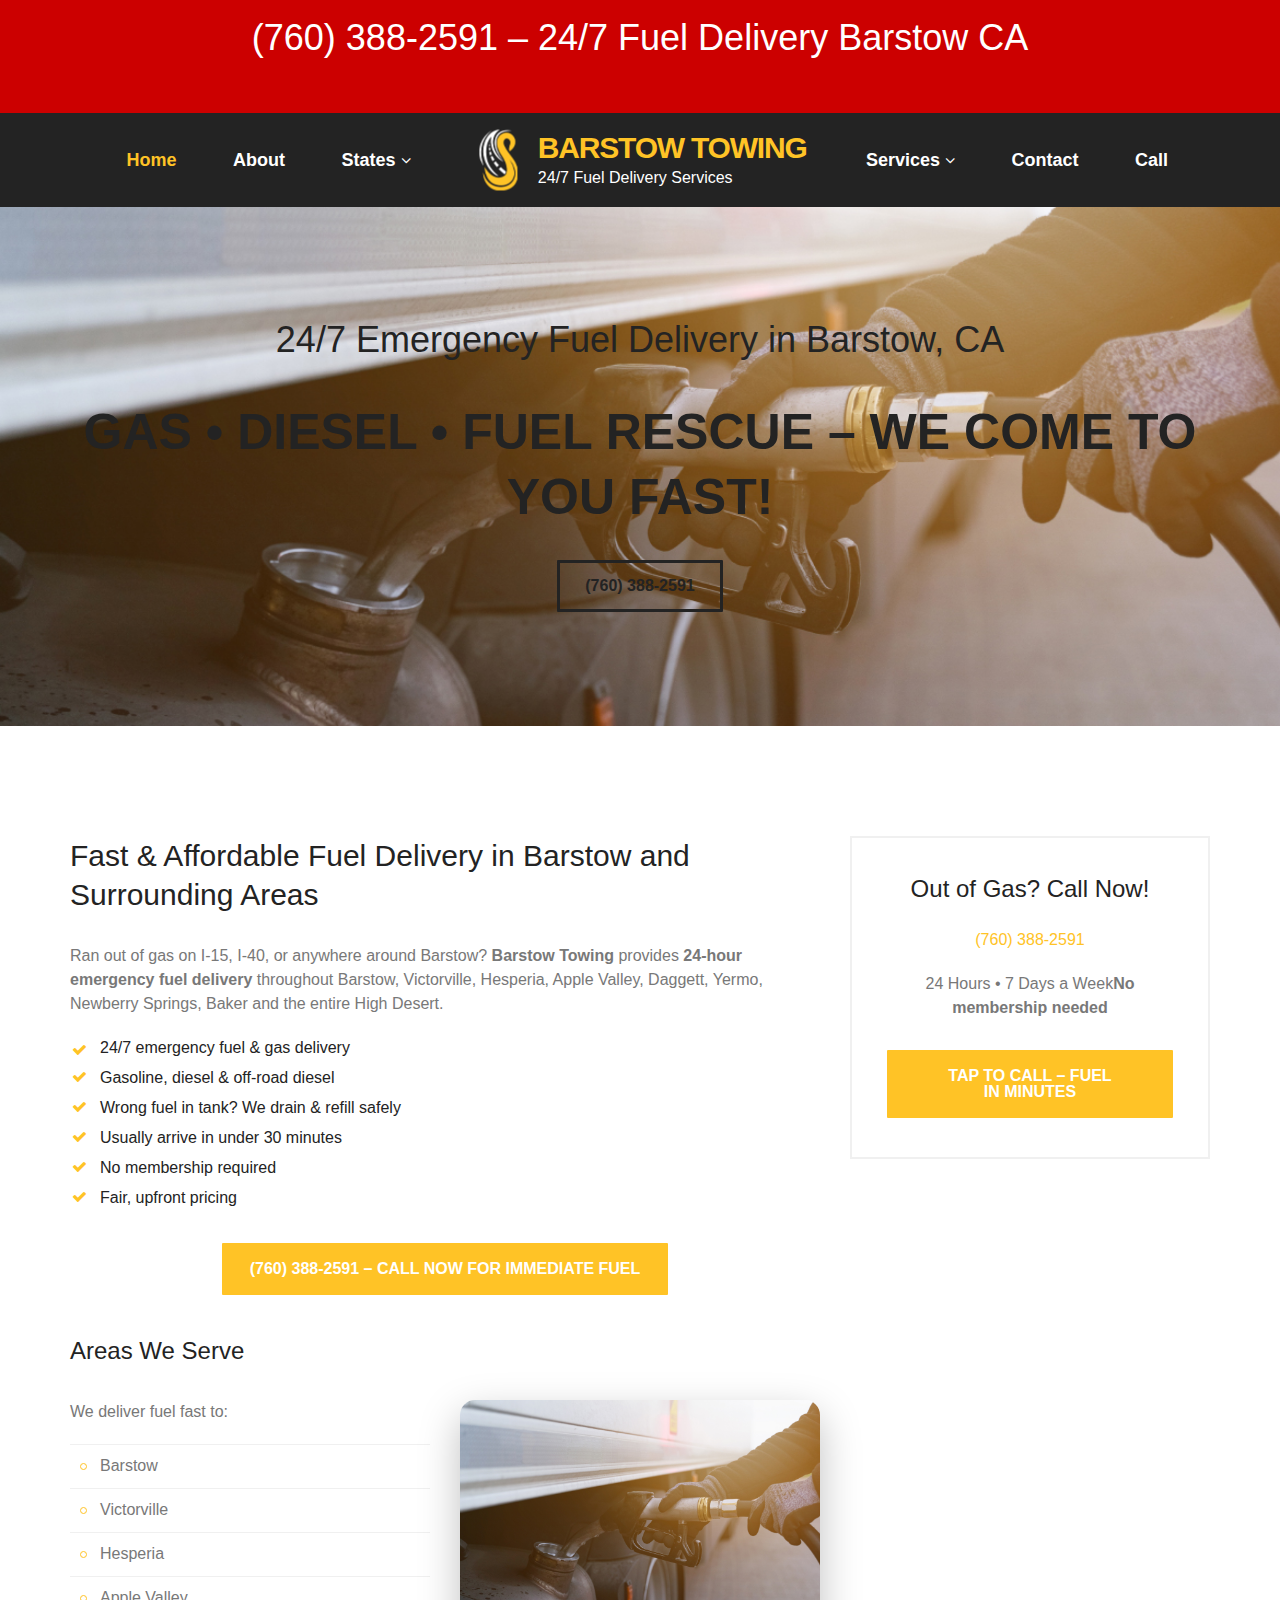
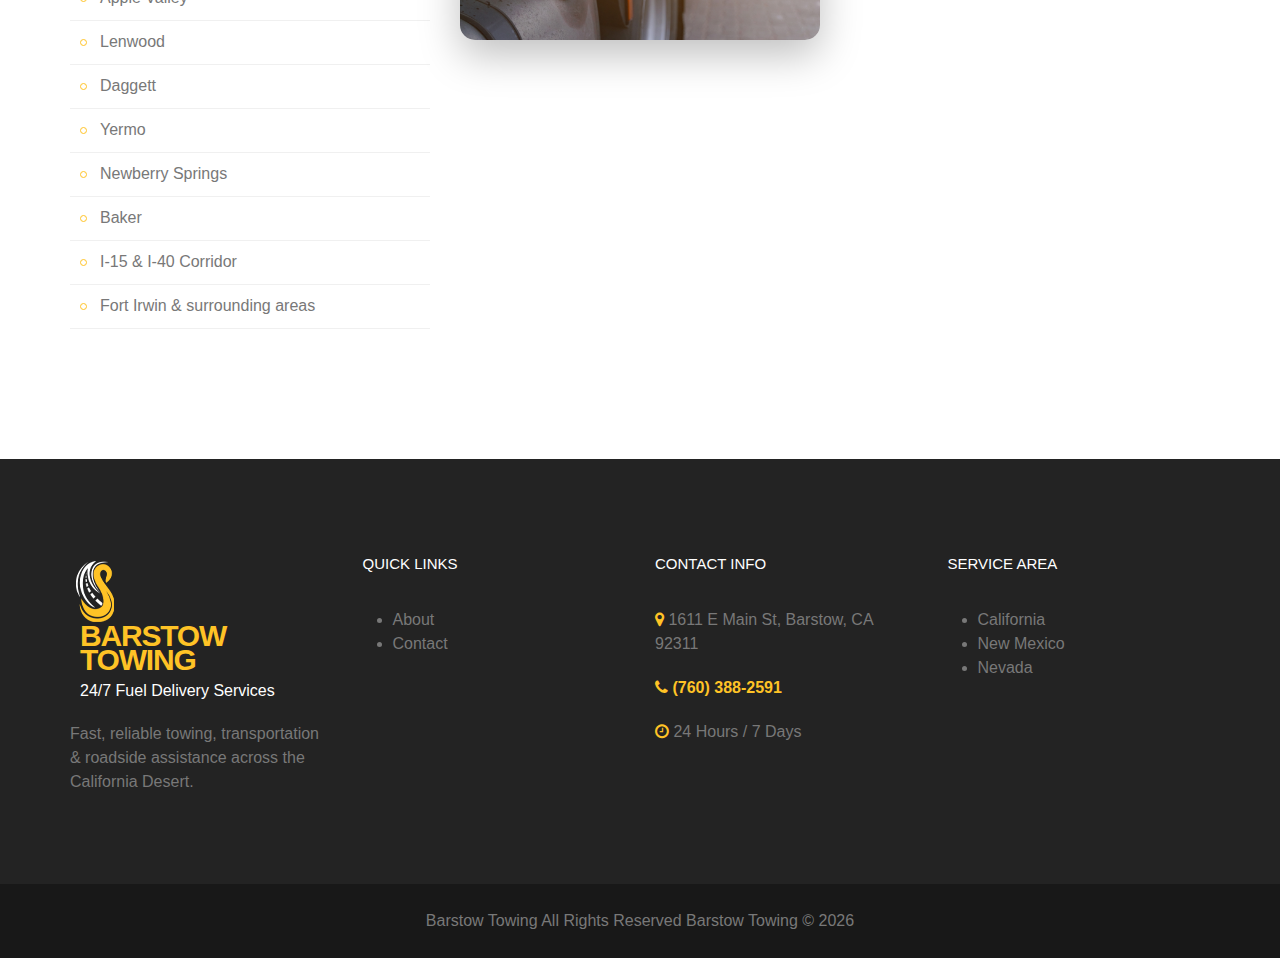
<file: barstow-ca-fuel-delivery.html>
<html lang="en" class="no-js">
<head>
    <!-- Google tag (gtag.js) -->
    <script async src="https://www.googletagmanager.com/gtag/js?id=AW-17639187445"></script>
    <script>
      window.dataLayer = window.dataLayer || [];
      function gtag(){dataLayer.push(arguments);}
      gtag('js', new Date());
      gtag('config', 'AW-17639187445');
      gtag('config', 'AW-664334231');
    </script>

<meta charset="utf-8" />
<meta name="viewport" content="width=device-width, initial-scale=1.0" />
<meta name="author" content="Barstow Towing" />

<title>Fuel Delivery Barstow CA | 24/7 Emergency Gas Delivery - (760) 388-2591</title>
<meta name="description" content="Ran out of gas in Barstow? Fast 24/7 fuel delivery & gas delivery anywhere in Barstow, Victorville & I-15/I-40 corridor. Call (760) 388-2591 now!" />
<meta name="keywords" content="fuel delivery Barstow, gas delivery Barstow CA, emergency fuel delivery, out of gas Barstow, diesel delivery, 24 hour fuel delivery Barstow" />

<!-- Open Graph -->
<meta property="og:title" content="24/7 Fuel Delivery Barstow CA - Call (760) 388-2591" />
<meta property="og:description" content="Fast, affordable emergency fuel & gas delivery in Barstow and surrounding areas. We come to you 24/7!" />

    <!-- favicons Icons -->
    <link rel="apple-touch-icon" sizes="180x180" href="images/favicons/apple-touch-icon.png" />
    <link rel="icon" type="image/png" sizes="32x32" href="images/favicons/favicon-32x32.png" />
    <link rel="icon" type="image/png" sizes="16x16" href="images/favicons/favicon-16x16.png" />
    <link rel="manifest" href="images/favicons/site.webmanifest" />

<link rel="stylesheet" href="css/bootstrap.min.css">
<link rel="stylesheet" href="css/animations.css">
<link rel="stylesheet" href="css/fonts.css">
<link rel="stylesheet" href="css/main.css">

<!-- Big red phone banner + larger image on desktop -->
<style>
    .top-phone-banner {
        background:#c00;
        color:#fff;
        text-align:center;
        padding:15px 0;
        font-size:32px;
        font-weight:900;
    }
    .top-phone-banner a {color:#fff; text-decoration:none;}
    @media (max-width:768px){.top-phone-banner{font-size:24px;padding:12px 0;}}

    /* Make the fuel delivery image BIG on desktop */
    @media (min-width: 992px) {
        .fuel-delivery-image-desktop {
            max-height: 620px !important;
            width: auto !important;
        }
    }
    @media (max-width: 991px) {
        .fuel-delivery-image-desktop {
            max-height: 380px;
            width: 100%;
            margin-top: 20px;
        }
    }
</style></head>

<body>
    <!-- PHONE NUMBER IN H1 - TOP OF PAGE -->
    <div class="top-phone-banner">
        <h1><a href="tel:7603882591">(760) 388-2591</a> – 24/7 Fuel Delivery Barstow CA</h1>
    </div>

<div class="preloader"><div class="preloader_image"></div></div>

<div id="canvas">
    <div id="box_wrapper">

    <!-- HEADER / NAVIGATION (fixed) -->
    <header class="page_header header_darkgrey header_logo_center toggler_right menu_justify">
        <div class="container-fluid">
            <div class="row">
                <div class="col-sm-12">
                    <div class="logo_wrapper text-center text-md-left inline-block">
                        <a href="./" class="logo">
                            <img src="images/logo.png" alt="Barstow Towing">
                            <span class="logo_text">
                                <span class="highlight">BARSTOW TOWING</span>
                                <br>
                                <span>24/7 Fuel Delivery Services</span>
                            </span>
                        </a>
                    </div>
                    <span class="toggle_menu"><span></span></span>
                    <nav class="mainmenu_wrapper text-center text-md-right">
                        <ul class="mainmenu nav sf-menu inline-block">
                            <li class="active"><a href="#box_wrapper">Home</a></li>
                            <li><a href="https://www.barstowtowing.com/about.html">About</a></li>
                            <li class="dropdown">
                                <a href="#" class="dropdown-toggle" data-toggle="dropdown">States</a>
                                <ul class="dropdown-menu">
                                    <li class="dropdown-submenu">
                                        <a href="#">New Mexico</a>
                                        <ul class="dropdown-menu">
                                            <li><a href="https://albuquerque-towing.com">Albuquerque</a></li>
                                            <li><a href="https://loslunastowing.com">Los Lunas</a></li>
                                            <li><a href="https://santafe-towing.com">Santa Fe</a></li>
                                            <li><a href="https://taostowing.com">Taos</a></li>
                                            <li><a href="https://belentowing.com">Belen</a></li>
                                            <li><a href="https://galluptowing.com">Gallup</a></li>
                                            <li><a href="https://ruidosotowing.com">Ruidoso</a></li>
                                            <li><a href="https://alamogordotowing.com">Alamogordo</a></li>
                                            <li><a href="https://socorrotowing.com">Socorro</a></li>
                                        </ul>
                                    </li>
                                    <li class="dropdown-submenu">
                                        <a href="#">Nevada</a>
                                        <ul class="dropdown-menu">
                                            <li><a href="https://primmtowing.com">Primm</a></li>
                                            <li><a href="https://primmtowing.com">Las Vegas</a></li>
                                        </ul>
                                    </li>
                                    <li class="dropdown-submenu">
                                        <a href="#">California</a>
                                        <ul class="dropdown-menu">
                                            <li><a href="https://barstowtowing.com">Barstow</a></li>
                                            <li><a href="https://barstowtowing.com">Victorville</a></li>
                                        </ul>
                                    </li>
                                </ul>
                            </li>
                            <li class="dropdown">
                                <a href="#" class="dropdown-toggle" data-toggle="dropdown">Services</a>
                                <ul class="dropdown-menu">
                                    <li><a href="barstow-ca-towing.html">Light Duty Towing</a></li>
                                    <li><a href="barstow-ca-heavy-duty-towing.html">Heavy Duty Towing</a></li>
                                    <li><a href="barstow-oversize-loads.html">Oversize Loads</a></li>
                                    <li><a href="barstow-motorcycle-towing.html">Motorcycle Towing</a></li>
                                    <li><a href="barstow-ca-fuel-delivery.html">Fuel Delivery</a></li>
                                    <li><a href="barstow-ca-vehicle-lockout-services.html">Lock-Outs</a></li>
                                </ul>
                            </li>
                            <li><a href="https://www.barstowtowing.com/contact.html">Contact</a></li>
                            <li><a href="tel:7603882591">Call</a></li>
                        </ul>
                    </nav>
                </div>
            </div>
        </div>
    </header>

    <!-- Hero Section -->
    <section class="page_breadcrumbs cs background_cover section_padding_top_100 section_padding_bottom_100" style="background-image:url(images/barstow-ca-fuel-delivery.jpg);background-position:center;">
        <div class="container">
            <div class="row">
                <div class="col-sm-12 text-center">
                    <h1 class="white">24/7 Emergency Fuel Delivery in Barstow, CA</h1>
                    <h2 class="white">Gas • Diesel • Fuel Rescue – We Come to You Fast!</h2>
                    <p class="topmargin_30">
                        <a href="tel:7603882591" class="theme_button inverse big_button">(760) 388-2591</a>
                    </p>
                </div>
            </div>
        </div>
    </section>

    <!-- Main Content -->
    <section class="ls section_padding_top_100 section_padding_bottom_100">
        <div class="container">
            <div class="row">

                <div class="col-md-8">
                    <h2>Fast & Affordable Fuel Delivery in Barstow and Surrounding Areas</h2>
                    <p>Ran out of gas on I-15, I-40, or anywhere around Barstow? <strong>Barstow Towing</strong> provides <strong>24-hour emergency fuel delivery</strong> throughout Barstow, Victorville, Hesperia, Apple Valley, Daggett, Yermo, Newberry Springs, Baker and the entire High Desert.</p>

                    <ul class="list2 grey checklist">
                        <li>24/7 emergency fuel & gas delivery</li>
                        <li>Gasoline, diesel & off-road diesel</li>
                        <li>Wrong fuel in tank? We drain & refill safely</li>
                        <li>Usually arrive in under 30 minutes</li>
                        <li>No membership required</li>
                        <li>Fair, upfront pricing</li>
                    </ul>

                    <p class="topmargin_30 text-center">
                        <a href="tel:7603882591" class="theme_button color1 big_button">(760) 388-2591 – Call Now for Immediate Fuel</a>
                    </p>

                    <!-- Areas We Serve – Image on right & BIG on desktop -->
                    <h3>Areas We Serve</h3>
                    <div class="row align-items-center">
                        <!-- Text -->
                        <div class="col-lg-6 col-md-12">
                            <p>We deliver fuel fast to:</p>
                            <ul class="list1">
                                <li>Barstow</li>
                                <li>Victorville</li>
                                <li>Hesperia</li>
                                <li>Apple Valley</li>
                                <li>Lenwood</li>
                                <li>Daggett</li>
                                <li>Yermo</li>
                                <li>Newberry Springs</li>
                                <li>Baker</li>
                                <li>I-15 & I-40 Corridor</li>
                                <li>Fort Irwin & surrounding areas</li>
                            </ul>
                        </div>

                        <!-- BIG IMAGE ON DESKTOP -->
                        <div class="col-lg-6 col-md-12 text-center">
                            <img src="images/barstow-ca-fuel-delivery.jpg"
                                 alt="Barstow Towing 24/7 emergency fuel delivery truck in Barstow CA"
                                 class="img-responsive center-block fuel-delivery-image-desktop"
                                 style="border-radius:15px; box-shadow:0 15px 40px rgba(0,0,0,0.25);">
                        </div>
                    </div>
                    <!-- End Areas Section -->

                </div>

                <!-- Sidebar Call Box -->
                <div class="col-md-4">
                    <div class="with_padding with_border text-center">
                        <h3>Out of Gas? Call Now!</h3>
                        <p class="fontsize_36 highlight topmargin_20">
                            <a href="tel:7603882591">(760) 388-2591</a>
                        </p>
                        <p>24 Hours • 7 Days a Week<strong>No membership needed</strong></p>
                            <p class="topmargin_30">
                                <a href="tel:7603882591" class="theme_button color1 wide_button">Tap to Call – Fuel in Minutes</a>
                            </p>
                        </div>
                    </div>
                </div>
            </div>
        </section>    <!-- Footer -->
    <footer class="page_footer ds section_padding_top_65 section_padding_bottom_50 columns_margin_bottom_40">
        <div class="container">
            <div class="row">
                <div class="col-md-3 col-sm-6">
                    <a href="./" class="logo topmargin_20">
                        <img src="images/logo.png" alt="">
                        <span class="logo_text">
                            <span class="highlight">BARSTOW TOWING</span>
                            <br>
                            <span>24/7 Fuel Delivery Services</span>
                        </span>
                    </a>
                    <p class="topmargin_20">Fast, reliable towing, transportation & roadside assistance across the California Desert.</p>
                </div>
                <div class="col-md-3 col-sm-6 topmargin_30">
                    <h3 class="widget-title">Quick Links</h3>
                    <ul class="greylinks">
                        <li><a href="https://www.barstowtowing.com/about.html">About</a></li>
                        <li><a href="https://www.barstowtowing.com/contact.html">Contact</a></li>
                    </ul>
                </div>
                <div class="col-md-3 col-sm-6 topmargin_30">
                    <h3 class="widget-title">Contact Info</h3>
                    <p><i class="fa fa-map-marker highlight"></i> 1611 E Main St, Barstow, CA 92311</p>
                    <p><i class="fa fa-phone highlight"></i> <strong><a href="tel:7603882591">(760) 388-2591</a></strong></p>
                    <p><i class="fa fa-clock-o highlight"></i> 24 Hours / 7 Days</p>
                </div>
                <div class="col-md-3 col-sm-6 topmargin_30">
                    <h3 class="widget-title">Service Area</h3>
                    <ul class="greylinks">
                        <li>California</li>
                        <li>New Mexico</li>
                        <li>Nevada</li>
                    </ul>
                </div>
            </div>
        </div>
    </footer>

    <section class="ds ms page_copyright section_padding_15">
        <div class="container">
            <div class="col-sm-12 text-center">
                <p>Barstow Towing All Rights Reserved Barstow Towing © 2026</p>
            </div>
        </div>
    </section>

</div><!-- eof #box_wrapper --></div><!-- eof #canvas -->

<!-- Schema -->
<script type="application/ld+json">
{
  "@context": "https://schema.org",
  "@type": "LocalBusiness",
  "name": "Barstow Towing - Fuel Delivery",
  "image": "https://barstowtowing.com/images/barstow-ca-fuel-delivery.jpg",
  "telephone": "+17603882591",
  "address": {
    "@type": "PostalAddress",
    "streetAddress": "1611 E Main St",
    "addressLocality": "Barstow",
    "addressRegion": "CA",
    "postalCode": "92311"
  },
  "openingHours": "Mo-Su 00:00-23:59",
  "url": "https://www.barstowtowing.com/barstow-ca-fuel-delivery.html"
}
</script>

<script src="js/compressed.js"></script>
<script src="js/main.js"></script></body>
</html>
</file>
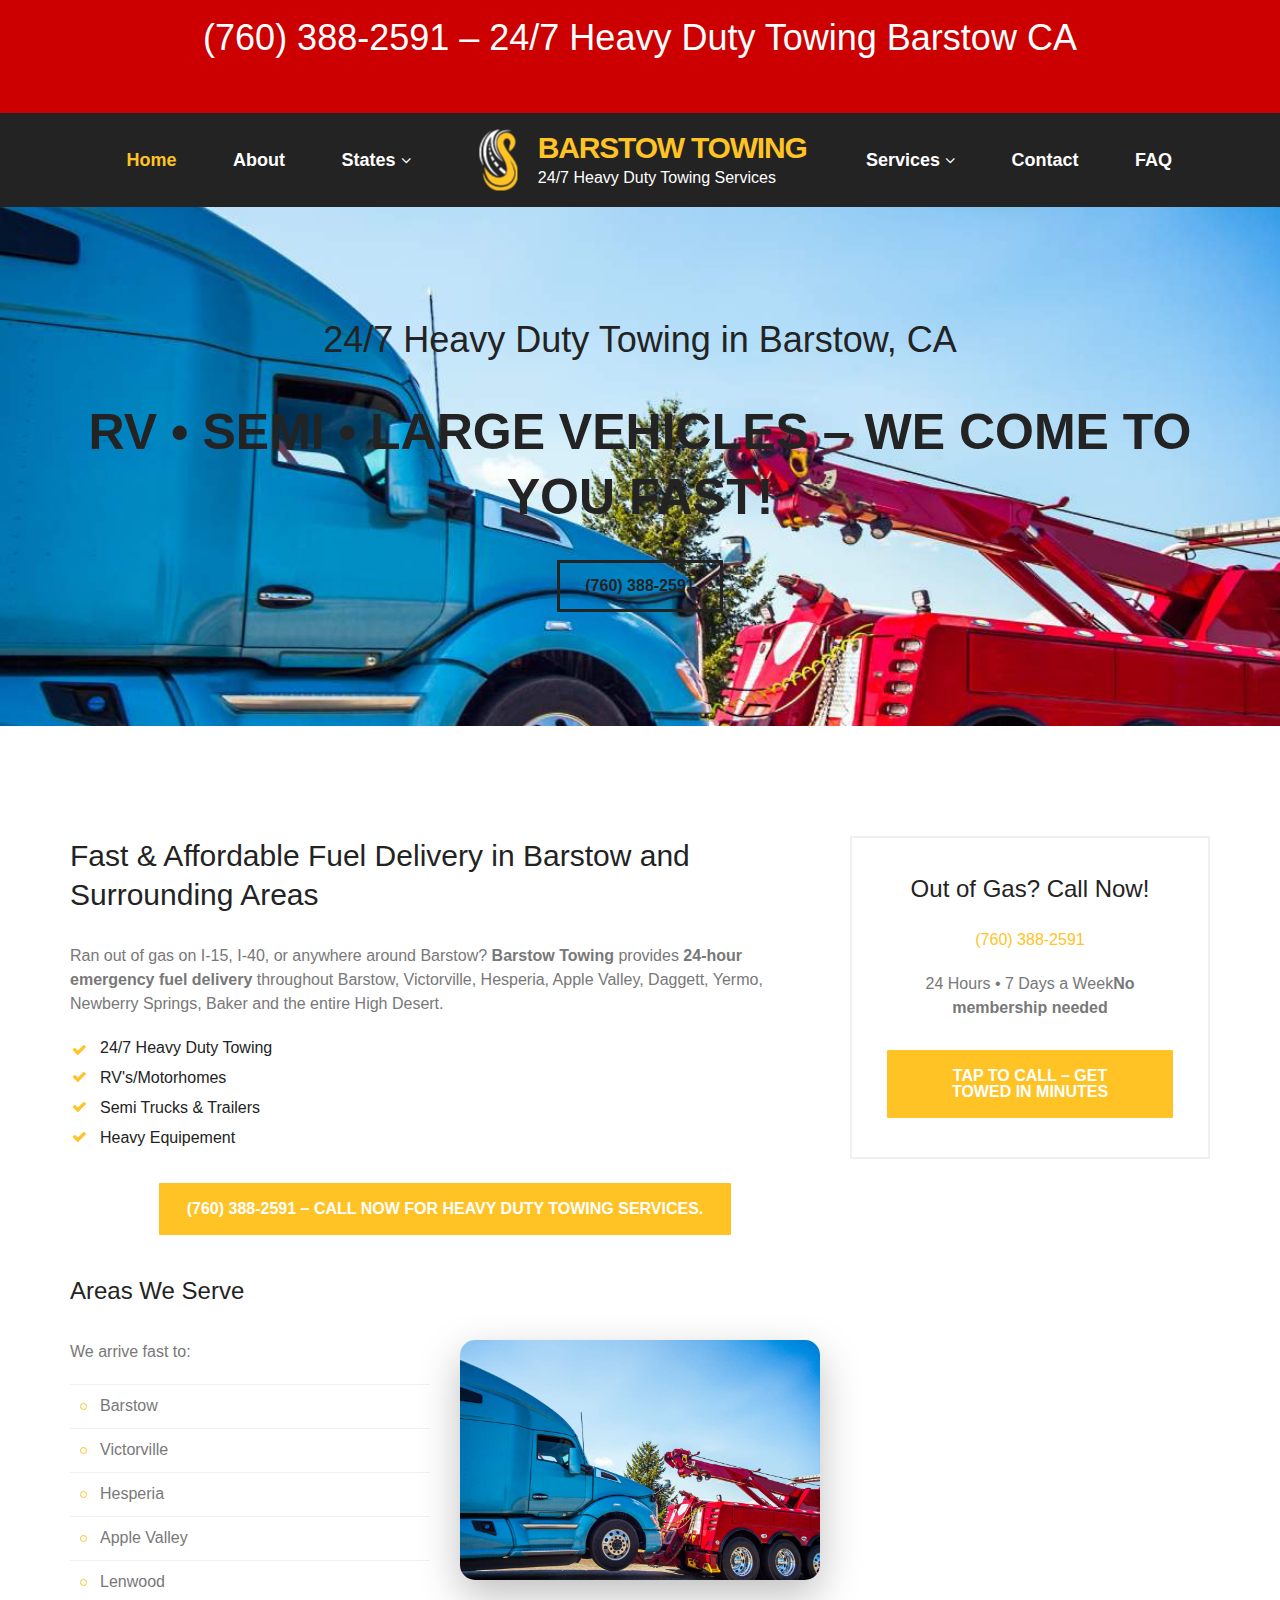
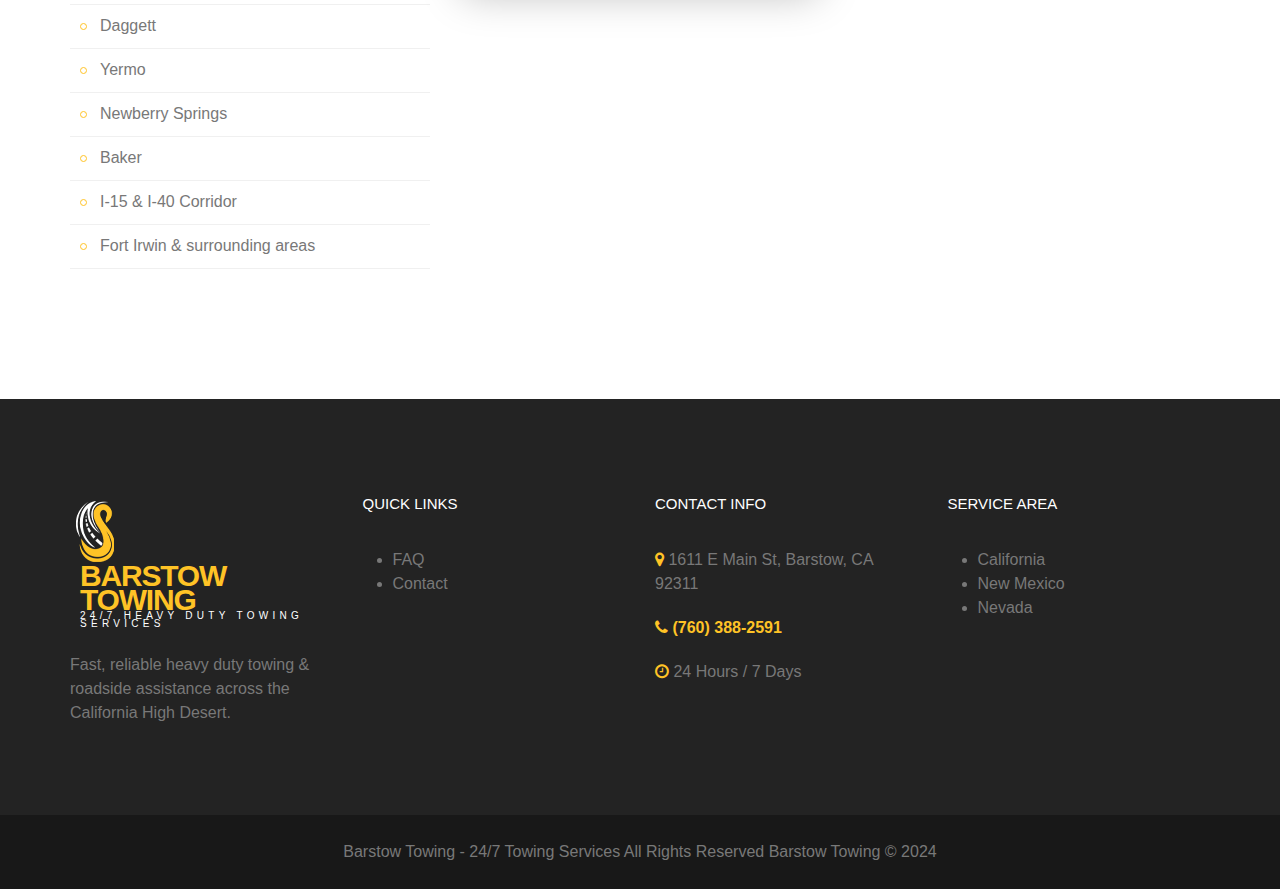
<file: barstow-ca-heavy-duty-towing.html>
<html lang="en" class="no-js">
<head>
    <!-- Google tag (gtag.js) -->
    <script async src="https://www.googletagmanager.com/gtag/js?id=AW-17639187445"></script>
    <script>
      window.dataLayer = window.dataLayer || [];
      function gtag(){dataLayer.push(arguments);}
      gtag('js', new Date());
      gtag('config', 'AW-17639187445');
      gtag('config', 'AW-664334231');
    </script>

<meta charset="utf-8" />
<meta name="viewport" content="width=device-width, initial-scale=1.0" />
<meta name="author" content="Barstow Towing" />

<title>Heavy Duty Towing Barstow CA | 24/7 Large Vehicle Towing - (760) 388-2591</title>
<meta name="description" content="We offer Heavy Duty Towing for semi trucks & more in Barstow CA and the surrounding areas. Give us a call (760) 388-2591." />
<meta name="keywords" content="Barstow CA Heavy Duty Towing, Semi Truck Towing" />

<!-- Open Graph -->
<meta property="og:title" content="24/7 Heavy Duty Towing Barstow CA - Call (760) 388-2591" />
<meta property="og:description" content="Fast, affordable heavy duty towing in Barstow CA and surrounding areas. We come to you 24/7!" />

    <!-- favicons Icons -->
    <link rel="apple-touch-icon" sizes="180x180" href="images/favicons/apple-touch-icon.png" />
    <link rel="icon" type="image/png" sizes="32x32" href="images/favicons/favicon-32x32.png" />
    <link rel="icon" type="image/png" sizes="16x16" href="images/favicons/favicon-16x16.png" />
    <link rel="manifest" href="images/favicons/site.webmanifest" />

<link rel="stylesheet" href="css/bootstrap.min.css">
<link rel="stylesheet" href="css/animations.css">
<link rel="stylesheet" href="css/fonts.css">
<link rel="stylesheet" href="css/main.css">

<!-- Big red phone banner + larger image on desktop -->
<style>
    .top-phone-banner {
        background:#c00;
        color:#fff;
        text-align:center;
        padding:15px 0;
        font-size:32px;
        font-weight:900;
    }
    .top-phone-banner a {color:#fff; text-decoration:none;}
    @media (max-width:768px){.top-phone-banner{font-size:24px;padding:12px 0;}}

    @media (min-width: 992px) {
        .heavy-duty-towing-image-desktop {
            max-height: 620px !important;
            width: auto !important;
        }
    }
    @media (max-width: 991px) {
        .heavy-duty-towing-image-desktop {
            max-height: 380px;
            width: 100%;
            margin-top: 20px;
        }
    }
</style></head>

<body>
    <!-- PHONE NUMBER IN H1 - TOP OF PAGE -->
    <div class="top-phone-banner">
        <h1><a href="tel:7603882591">(760) 388-2591</a> – 24/7 Heavy Duty Towing Barstow CA</h1>
    </div>

<div class="preloader"><div class="preloader_image"></div></div>

<div id="canvas">
    <div id="box_wrapper">

    <!-- HEADER / NAVIGATION (fixed) -->
    <header class="page_header header_darkgrey header_logo_center toggler_right menu_justify">
        <div class="container-fluid">
            <div class="row">
                <div class="col-sm-12">
                    <div class="logo_wrapper text-center text-md-left inline-block">
                        <a href="./" class="logo">
                            <img src="images/logo.png" alt="Barstow Towing">
                            <span class="logo_text">
                                <span class="highlight">BARSTOW TOWING</span>
                                <br>
                                <span>24/7 Heavy Duty Towing Services</span>
                            </span>
                        </a>
                    </div>
                    <span class="toggle_menu"><span></span></span>
                    <nav class="mainmenu_wrapper text-center text-md-right">
                        <ul class="mainmenu nav sf-menu inline-block">
                            <li class="active"><a href="#box_wrapper">Home</a></li>
                            <li><a href="#about">About</a></li>
                            <li class="dropdown">
                                <a href="#" class="dropdown-toggle" data-toggle="dropdown">States</a>
                                <ul class="dropdown-menu">
                                    <li class="dropdown-submenu">
                                        <a href="#">New Mexico</a>
                                        <ul class="dropdown-menu">
                                            <li><a href="https://albuquerque-towing.com">Albuquerque</a></li>
                                            <li><a href="https://loslunastowing.com">Los Lunas</a></li>
                                            <li><a href="https://santafe-towing.com">Santa Fe</a></li>
                                            <li><a href="https://taostowing.com">Taos</a></li>
                                            <li><a href="https://belentowing.com">Belen</a></li>
                                            <li><a href="https://galluptowing.com">Gallup</a></li>
                                            <li><a href="https://ruidosotowing.com">Ruidoso</a></li>
                                            <li><a href="https://alamogordotowing.com">Alamogordo</a></li>
                                            <li><a href="https://socorrotowing.com">Socorro</a></li>
                                        </ul>
                                    </li>
                                    <li class="dropdown-submenu">
                                        <a href="#">Nevada</a>
                                        <ul class="dropdown-menu">
                                            <li><a href="https://primmtowing.com">Primm</a></li>
                                            <li><a href="https://primmtowing.com">Las Vegas</a></li>
                                        </ul>
                                    </li>
                                    <li class="dropdown-submenu">
                                        <a href="#">California</a>
                                        <ul class="dropdown-menu">
                                            <li><a href="https://barstowtowing.com">Barstow</a></li>
                                            <li><a href="https://barstowtowing.com">Victorville</a></li>
                                        </ul>
                                    </li>
                                </ul>
                            </li>
                            <li class="dropdown">
                                <a href="#" class="dropdown-toggle" data-toggle="dropdown">Services</a>
                                <ul class="dropdown-menu">
                                    <li><a href="barstow-ca-towing.html">Car Towing</a></li>
                                    <li><a href="barstow-ca-heavy-duty-towing.html">Heavy Duty Towing</a></li>
                                    <li><a href="barstow-motorcycle-towing.html">Motorcycle Towing</a></li>
                                    <li><a href="barstow-ca-fuel-delivery.html">Fuel Delivery</a></li>
                                    <li><a href="barstow-ca-vehicle-lockout-services.html">Lock-Outs</a></li>
                                    <li><a href="commercial-tire-services.html">Large Commercial Tires</a></li>
                                </ul>
                            </li>
                            <li><a href="#quote">Contact</a></li>
                            <li><a href="#faq">FAQ</a></li>
                        </ul>
                    </nav>
                </div>
            </div>
        </div>
    </header>

    <!-- Hero Section -->
    <section class="page_breadcrumbs cs background_cover section_padding_top_100 section_padding_bottom_100" style="background-image:url(images/heavy-duty-towing.jpg);background-position:center;">
        <div class="container">
            <div class="row">
                <div class="col-sm-12 text-center">
                    <h1 class="white">24/7 Heavy Duty Towing in Barstow, CA</h1>
                    <h2 class="white">RV • Semi • Large Vehicles – We Come to You Fast!</h2>
                    <p class="topmargin_30">
                        <a href="tel:7603882591" class="theme_button inverse big_button">(760) 388-2591</a>
                    </p>
                </div>
            </div>
        </div>
    </section>

    <!-- Main Content -->
    <section class="ls section_padding_top_100 section_padding_bottom_100">
        <div class="container">
            <div class="row">

                <div class="col-md-8">
                    <h2>Fast & Affordable Fuel Delivery in Barstow and Surrounding Areas</h2>
                    <p>Ran out of gas on I-15, I-40, or anywhere around Barstow? <strong>Barstow Towing</strong> provides <strong>24-hour emergency fuel delivery</strong> throughout Barstow, Victorville, Hesperia, Apple Valley, Daggett, Yermo, Newberry Springs, Baker and the entire High Desert.</p>

                    <ul class="list2 grey checklist">
                        <li>24/7 Heavy Duty Towing</li>
                        <li>RV's/Motorhomes</li>
                        <li>Semi Trucks & Trailers</li>
                        <li>Heavy Equipement</li>
                    </ul>

                    <p class="topmargin_30 text-center">
                        <a href="tel:7603882591" class="theme_button color1 big_button">(760) 388-2591 – Call Now for heavy duty towing services.</a>
                    </p>

                    <!-- Areas We Serve – Image on right & BIG on desktop -->
                    <h3>Areas We Serve</h3>
                    <div class="row align-items-center">
                        <!-- Text -->
                        <div class="col-lg-6 col-md-12">
                            <p>We arrive fast to:</p>
                            <ul class="list1">
                                <li>Barstow</li>
                                <li>Victorville</li>
                                <li>Hesperia</li>
                                <li>Apple Valley</li>
                                <li>Lenwood</li>
                                <li>Daggett</li>
                                <li>Yermo</li>
                                <li>Newberry Springs</li>
                                <li>Baker</li>
                                <li>I-15 & I-40 Corridor</li>
                                <li>Fort Irwin & surrounding areas</li>
                            </ul>
                        </div>

                        <!-- BIG IMAGE ON DESKTOP -->
                        <div class="col-lg-6 col-md-12 text-center">
                            <img src="images/heavy-duty-towing.jpg"
                                 alt="24/7 Barstow Heavy Duty Towing in Barstow CA"
                                 class="img-responsive center-block heavy-duty-towing-image-desktop"
                                 style="border-radius:15px; box-shadow:0 15px 40px rgba(0,0,0,0.25);">
                        </div>
                    </div>
                    <!-- End Areas Section -->

                </div>

                <!-- Sidebar Call Box -->
                <div class="col-md-4">
                    <div class="with_padding with_border text-center">
                        <h3>Out of Gas? Call Now!</h3>
                        <p class="fontsize_36 highlight topmargin_20">
                            <a href="tel:7603882591">(760) 388-2591</a>
                        </p>
                        <p>24 Hours • 7 Days a Week<strong>No membership needed</strong></p>
                            <p class="topmargin_30">
                                <a href="tel:7603882591" class="theme_button color1 wide_button">Tap to Call – Get Towed in Minutes</a>
                            </p>
                        </div>
                    </div>
                </div>
            </div>
        </section>    <!-- Footer -->
    <footer class="page_footer ds section_padding_top_65 section_padding_bottom_50 columns_margin_bottom_40">
        <div class="container">
            <div class="row">
                <div class="col-md-3 col-sm-6">
                    <a href="./" class="logo topmargin_20">
                        <img src="images/logo.png" alt="">
                        <span class="logo_text">
                            <span class="highlight">BARSTOW TOWING</span>

                            <span>24/7 Heavy Duty Towing Services</span>
                        </span>
                    </a>
                    <p class="topmargin_20">Fast, reliable heavy duty towing & roadside assistance across the California High Desert.</p>
                </div>
                <div class="col-md-3 col-sm-6 topmargin_30">
                    <h3 class="widget-title">Quick Links</h3>
                    <ul class="greylinks">
                        <li><a href="#faq">FAQ</a></li>
                        <li><a href="#quote">Contact</a></li>
                    </ul>
                </div>
                <div class="col-md-3 col-sm-6 topmargin_30">
                    <h3 class="widget-title">Contact Info</h3>
                    <p><i class="fa fa-map-marker highlight"></i> 1611 E Main St, Barstow, CA 92311</p>
                    <p><i class="fa fa-phone highlight"></i> <strong><a href="tel:7603882591">(760) 388-2591</a></strong></p>
                    <p><i class="fa fa-clock-o highlight"></i> 24 Hours / 7 Days</p>
                </div>
                <div class="col-md-3 col-sm-6 topmargin_30">
                    <h3 class="widget-title">Service Area</h3>
                    <ul class="greylinks">
                        <li>California</li>
                        <li>New Mexico</li>
                        <li>Nevada</li>
                    </ul>
                </div>
            </div>
        </div>
    </footer>

    <section class="ds ms page_copyright section_padding_15">
        <div class="container">
            <div class="col-sm-12 text-center">
                <p>Barstow Towing - 24/7 Towing Services  All Rights Reserved Barstow Towing © 2024</p>
            </div>
        </div>
    </section>

</div><!-- eof #box_wrapper --></div><!-- eof #canvas -->

<!-- Schema -->
<script type="application/ld+json">
{
  "@context": "https://schema.org",
  "@type": "LocalBusiness",
  "name": "Barstow Towing - Heavy Duty Towing",
  "image": "https://barstowtowing.com/images/heavy-duty-towing.jpg",
  "telephone": "+17603882591",
  "address": {
    "@type": "PostalAddress",
    "streetAddress": "1611 E Main St",
    "addressLocality": "Barstow",
    "addressRegion": "CA",
    "postalCode": "92311"
  },
  "openingHours": "Mo-Su 00:00-23:59",
  "url": "https://barstowtowing.com/heavy-duty-towing.html"
}
</script>

<script src="js/compressed.js"></script>
<script src="js/main.js"></script></body>
</html>
</file>
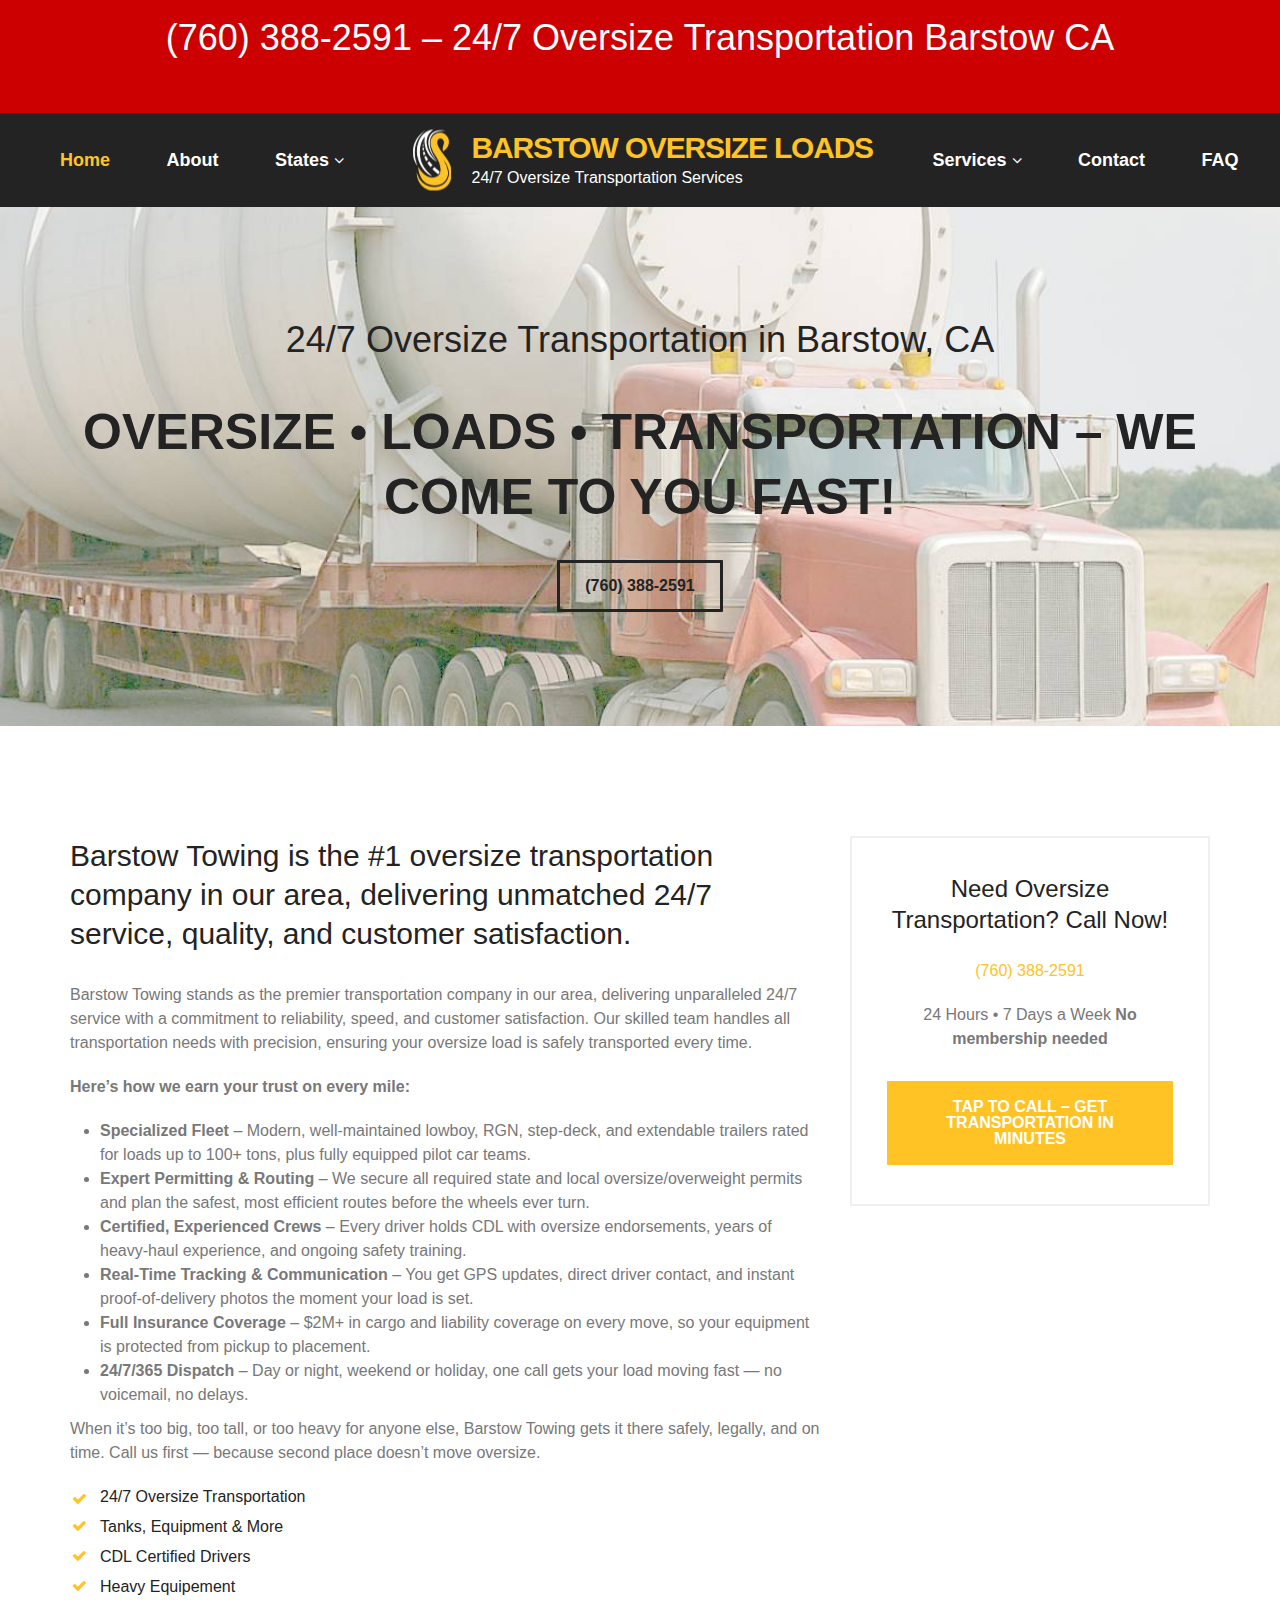
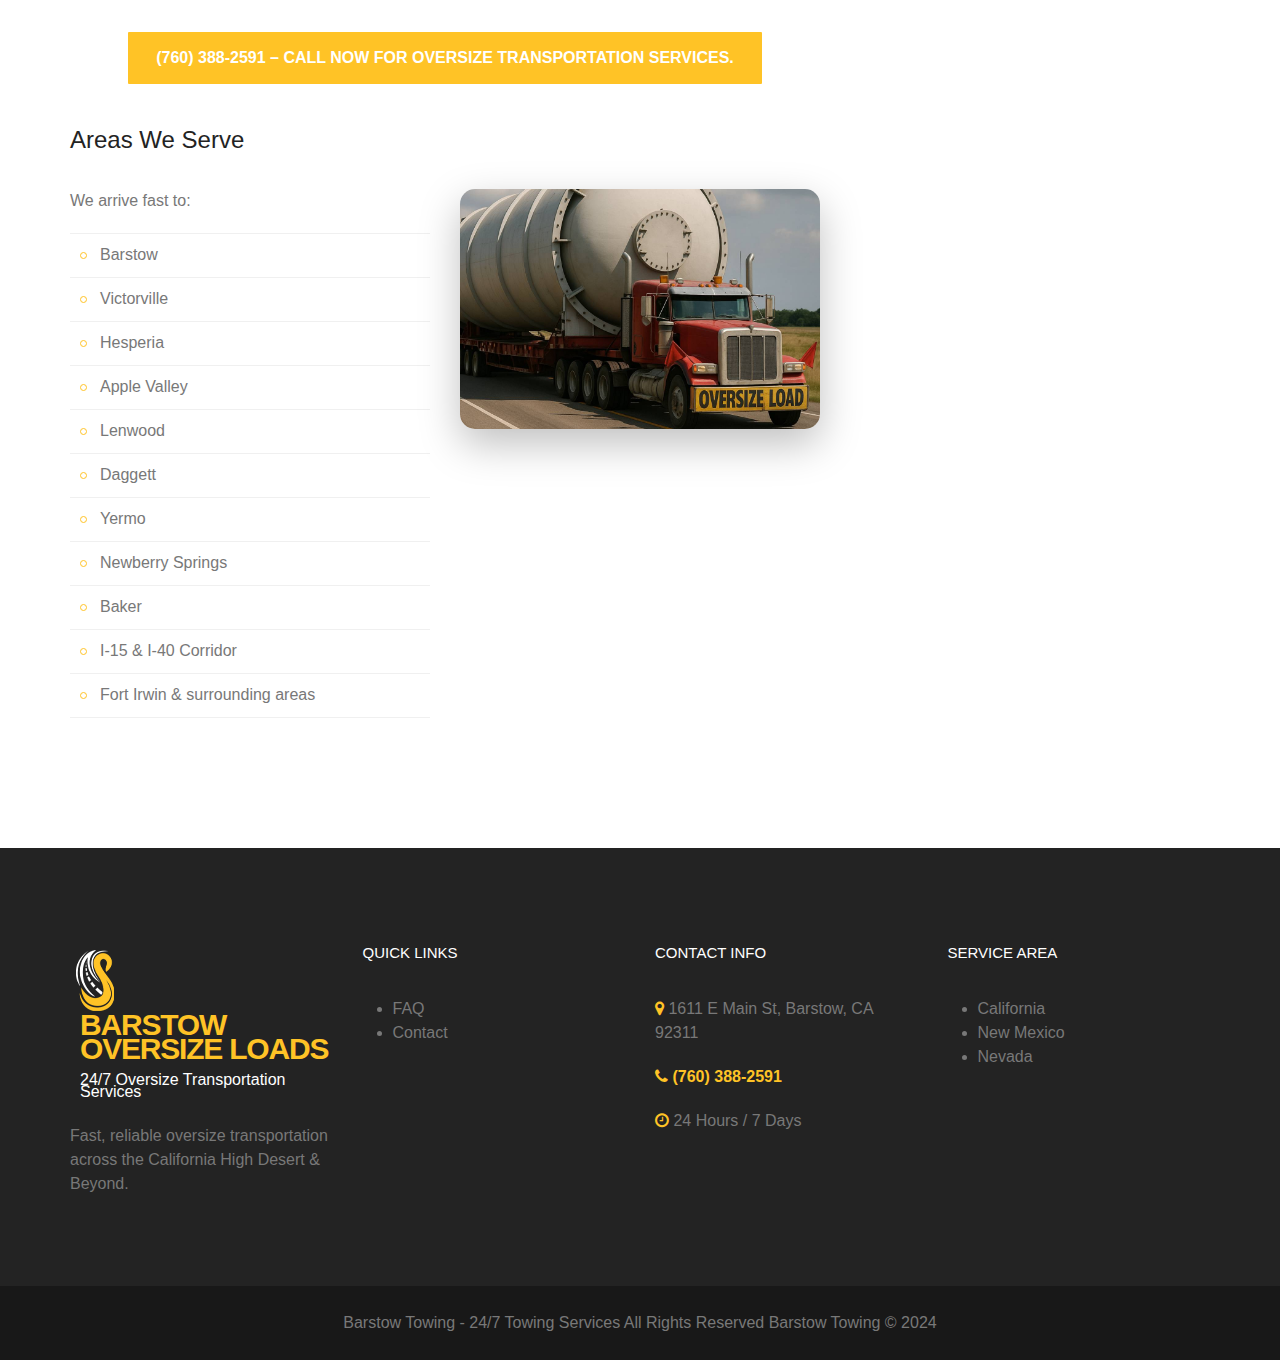
<file: barstow-oversize-loads.html>
<html lang="en" class="no-js">
<head>
    <!-- Google tag (gtag.js) -->
    <script async src="https://www.googletagmanager.com/gtag/js?id=AW-17639187445"></script>
    <script>
      window.dataLayer = window.dataLayer || [];
      function gtag(){dataLayer.push(arguments);}
      gtag('js', new Date());
      gtag('config', 'AW-17639187445');
      gtag('config', 'AW-664334231');
    </script>

<meta charset="utf-8" />
<meta name="viewport" content="width=device-width, initial-scale=1.0" />
<meta name="author" content="Barstow Towing" />

<title>Oversize Transportation Barstow CA | 24/7 Oversize Loads - (760) 388-2591</title>
<meta name="description" content="We offer oversize transportation for companies in Barstow CA and the surrounding areas. Give us a call (760) 388-2591." />
<meta name="keywords" content="Barstow CA oversize transportation, oversize loads" />

<!-- Open Graph -->
<meta property="og:title" content="24/7 Oversize Transportation Barstow CA - Call (760) 388-2591" />
<meta property="og:description" content="Fast, affordable 24/7 Oversize Transportation in Barstow CA and surrounding areas. Give us a call (760) 388-2591." />

    <!-- favicons Icons -->
    <link rel="apple-touch-icon" sizes="180x180" href="images/favicons/apple-touch-icon.png" />
    <link rel="icon" type="image/png" sizes="32x32" href="images/favicons/favicon-32x32.png" />
    <link rel="icon" type="image/png" sizes="16x16" href="images/favicons/favicon-16x16.png" />
    <link rel="manifest" href="images/favicons/site.webmanifest" />

<link rel="stylesheet" href="css/bootstrap.min.css">
<link rel="stylesheet" href="css/animations.css">
<link rel="stylesheet" href="css/fonts.css">
<link rel="stylesheet" href="css/main.css">

<!-- Big red phone banner + larger image on desktop -->
<style>
    .top-phone-banner {
        background:#c00;
        color:#fff;
        text-align:center;
        padding:15px 0;
        font-size:32px;
        font-weight:900;
    }
    .top-phone-banner a {color:#fff; text-decoration:none;}
    @media (max-width:768px){.top-phone-banner{font-size:24px;padding:12px 0;}}

    @media (min-width: 992px) {
        .heavy-duty-towing-image-desktop {
            max-height: 620px !important;
            width: auto !important;
        }
    }
    @media (max-width: 991px) {
        .heavy-duty-towing-image-desktop {
            max-height: 380px;
            width: 100%;
            margin-top: 20px;
        }
    }
</style></head>

<body>
    <!-- PHONE NUMBER IN H1 - TOP OF PAGE -->
    <div class="top-phone-banner">
        <h1><a href="tel:7603882591">(760) 388-2591</a> – 24/7 Oversize Transportation Barstow CA</h1>
    </div>

<div class="preloader"><div class="preloader_image"></div></div>

<div id="canvas">
    <div id="box_wrapper">

    <!-- HEADER / NAVIGATION (fixed) -->
    <header class="page_header header_darkgrey header_logo_center toggler_right menu_justify">
        <div class="container-fluid">
            <div class="row">
                <div class="col-sm-12">
                    <div class="logo_wrapper text-center text-md-left inline-block">
                        <a href="./" class="logo">
                            <img src="images/logo.png" alt="Barstow Towing">
                            <span class="logo_text">
                                <span class="highlight">BARSTOW OVERSIZE LOADS</span>
                                <br>
                                <span>24/7 Oversize Transportation Services</span>
                            </span>
                        </a>
                    </div>
                    <span class="toggle_menu"><span></span></span>
                    <nav class="mainmenu_wrapper text-center text-md-right">
                        <ul class="mainmenu nav sf-menu inline-block">
                            <li class="active"><a href="#box_wrapper">Home</a></li>
                            <li><a href="#about">About</a></li>
                            <li class="dropdown">
                                <a href="#" class="dropdown-toggle" data-toggle="dropdown">States</a>
                                <ul class="dropdown-menu">
                                    <li class="dropdown-submenu">
                                        <a href="#">New Mexico</a>
                                        <ul class="dropdown-menu">
                                            <li><a href="https://albuquerque-towing.com">Albuquerque</a></li>
                                            <li><a href="https://loslunastowing.com">Los Lunas</a></li>
                                            <li><a href="https://santafe-towing.com">Santa Fe</a></li>
                                            <li><a href="https://taostowing.com">Taos</a></li>
                                            <li><a href="https://belentowing.com">Belen</a></li>
                                            <li><a href="https://galluptowing.com">Gallup</a></li>
                                            <li><a href="https://ruidosotowing.com">Ruidoso</a></li>
                                            <li><a href="https://alamogordotowing.com">Alamogordo</a></li>
                                            <li><a href="https://socorrotowing.com">Socorro</a></li>
                                        </ul>
                                    </li>
                                    <li class="dropdown-submenu">
                                        <a href="#">Nevada</a>
                                        <ul class="dropdown-menu">
                                            <li><a href="https://primmtowing.com">Primm</a></li>
                                            <li><a href="https://primmtowing.com">Las Vegas</a></li>
                                        </ul>
                                    </li>
                                    <li class="dropdown-submenu">
                                        <a href="#">California</a>
                                        <ul class="dropdown-menu">
                                            <li><a href="https://barstowtowing.com">Barstow</a></li>
                                            <li><a href="https://barstowtowing.com">Victorville</a></li>
                                        </ul>
                                    </li>
                                </ul>
                            </li>
                            <li class="dropdown">
                                <a href="#" class="dropdown-toggle" data-toggle="dropdown">Services</a>
                                <ul class="dropdown-menu">
                                    <li><a href="barstow-ca-towing.html">Car Towing</a></li>
                                    <li><a href="barstow-ca-heavy-duty-towing.html">Heavy Duty</a></li>
                                    <li><a href="barstow-motorcycle-towing.html">Motorcycle Towing</a></li>
                                    <li><a href="barstow-ca-fuel-delivery.html">Fuel Delivery</a></li>
                                    <li><a href="barstow-ca-vehicle-lockout-services.html">Lock-Outs</a></li>
                                    <li><a href="barstow-oversize-loads.html">Oversize Loads</a></li>
                                </ul>
                            </li>
                            <li><a href="#quote">Contact</a></li>
                            <li><a href="#faq">FAQ</a></li>
                        </ul>
                    </nav>
                </div>
            </div>
        </div>
    </header>

    <!-- Hero Section -->
    <section class="page_breadcrumbs cs background_cover section_padding_top_100 section_padding_bottom_100" style="background-image:url(images/oversize-transportation.jpg);background-position:center;">
        <div class="container">
            <div class="row">
                <div class="col-sm-12 text-center">
                    <h1 class="white">24/7 Oversize Transportation in Barstow, CA</h1>
                    <h2 class="white">Oversize • Loads • Transportation – We Come to You Fast!</h2>
                    <p class="topmargin_30">
                        <a href="tel:7603882591" class="theme_button inverse big_button">(760) 388-2591</a>
                    </p>
                </div>
            </div>
        </div>
    </section>

    <!-- Main Content -->
    <section class="ls section_padding_top_100 section_padding_bottom_100">
        <div class="container">
            <div class="row">

                <div class="col-md-8">
                    <h2>Barstow Towing is the #1 oversize transportation company in our area, delivering unmatched 24/7 service, quality, and customer satisfaction.</h2>
                    <p>Barstow Towing stands as the premier transportation company in our area, delivering unparalleled 24/7 service with a commitment to reliability, 
                        speed, and customer satisfaction. Our skilled team handles all transportation needs with precision, ensuring your oversize load is safely transported 
                        every time.</p>
					<strong>Here’s how we earn your trust on every mile:</strong></p>
					<ul>
   					 <li><strong>Specialized Fleet</strong> – Modern, well-maintained lowboy, RGN, step-deck, and extendable trailers rated for loads up to 100+ tons, plus fully equipped pilot car teams.</li>
   					 <li><strong>Expert Permitting & Routing</strong> – We secure all required state and local oversize/overweight permits and plan the safest, most efficient routes before the wheels ever turn.</li>
    					<li><strong>Certified, Experienced Crews</strong> – Every driver holds CDL with oversize endorsements, years of heavy-haul experience, and ongoing safety training.</li>
    					<li><strong>Real-Time Tracking & Communication</strong> – You get GPS updates, direct driver contact, and instant proof-of-delivery photos the moment your load is set.</li>
    					<li><strong>Full Insurance Coverage</strong> – $2M+ in cargo and liability coverage on every move, so your equipment is protected from pickup to placement.</li>
   					 <li><strong>24/7/365 Dispatch</strong> – Day or night, weekend or holiday, one call gets your load moving fast — no voicemail, no delays.</li>
					</ul>

					<p>When it’s too big, too tall, or too heavy for anyone else, Barstow Towing gets it there safely, legally, and on time. Call us first — because second place doesn’t move oversize.</p>



                    <ul class="list2 grey checklist">
                        <li>24/7 Oversize Transportation</li>
                        <li>Tanks, Equipment & More</li>
                        <li>CDL Certified Drivers</li>
                        <li>Heavy Equipement</li>
                    </ul>

                    <p class="topmargin_30 text-center">
                        <a href="tel:7603882591" class="theme_button color1 big_button">(760) 388-2591 – Call Now for Oversize Transportation services.</a>
                    </p>

                    <!-- Areas We Serve – Image on right & BIG on desktop -->
                    <h3>Areas We Serve</h3>
                    <div class="row align-items-center">
                        <!-- Text -->
                        <div class="col-lg-6 col-md-12">
                            <p>We arrive fast to:</p>
                            <ul class="list1">
                                <li>Barstow</li>
                                <li>Victorville</li>
                                <li>Hesperia</li>
                                <li>Apple Valley</li>
                                <li>Lenwood</li>
                                <li>Daggett</li>
                                <li>Yermo</li>
                                <li>Newberry Springs</li>
                                <li>Baker</li>
                                <li>I-15 & I-40 Corridor</li>
                                <li>Fort Irwin & surrounding areas</li>
                            </ul>
                        </div>

                        <!-- BIG IMAGE ON DESKTOP -->
                        <div class="col-lg-6 col-md-12 text-center">
                            <img src="images/oversize-loads.jpg"
                                 alt="24/7 Barstow Oversize Transportation in Barstow CA"
                                 class="img-responsive center-block heavy-duty-towing-image-desktop"
                                 style="border-radius:15px; box-shadow:0 15px 40px rgba(0,0,0,0.25);">
                        </div>
                    </div>
                    <!-- End Areas Section -->

                </div>

                <!-- Sidebar Call Box -->
                <div class="col-md-4">
                    <div class="with_padding with_border text-center">
                        <h3>Need Oversize Transportation? Call Now!</h3>
                        <p class="fontsize_36 highlight topmargin_20">
                            <a href="tel:7603882591">(760) 388-2591</a>
                        </p>
                        <p>24 Hours • 7 Days a Week<strong> No membership needed</strong></p>
                            <p class="topmargin_30">
                                <a href="tel:7603882591" class="theme_button color1 wide_button">Tap to Call – Get Transportation in Minutes</a>
                            </p>
                        </div>
                    </div>
                </div>
            </div>
        </section>    <!-- Footer -->
    <footer class="page_footer ds section_padding_top_65 section_padding_bottom_50 columns_margin_bottom_40">
        <div class="container">
            <div class="row">
                <div class="col-md-3 col-sm-6">
                    <a href="./" class="logo topmargin_20">
                        <img src="images/logo.png" alt="">
                        <span class="logo_text">
                            <span class="highlight">BARSTOW OVERSIZE LOADS</span>
                            <br>
                            <span>24/7 Oversize Transportation Services</span>
                        </span>
                    </a>
                    <p class="topmargin_20">Fast, reliable oversize transportation across the California High Desert & Beyond.</p>
                </div>
                <div class="col-md-3 col-sm-6 topmargin_30">
                    <h3 class="widget-title">Quick Links</h3>
                    <ul class="greylinks">
                        <li><a href="#faq">FAQ</a></li>
                        <li><a href="#quote">Contact</a></li>
                    </ul>
                </div>
                <div class="col-md-3 col-sm-6 topmargin_30">
                    <h3 class="widget-title">Contact Info</h3>
                    <p><i class="fa fa-map-marker highlight"></i> 1611 E Main St, Barstow, CA 92311</p>
                    <p><i class="fa fa-phone highlight"></i> <strong><a href="tel:7603882591">(760) 388-2591</a></strong></p>
                    <p><i class="fa fa-clock-o highlight"></i> 24 Hours / 7 Days</p>
                </div>
                <div class="col-md-3 col-sm-6 topmargin_30">
                    <h3 class="widget-title">Service Area</h3>
                    <ul class="greylinks">
                        <li>California</li>
                        <li>New Mexico</li>
                        <li>Nevada</li>
                    </ul>
                </div>
            </div>
        </div>
    </footer>

    <section class="ds ms page_copyright section_padding_15">
        <div class="container">
            <div class="col-sm-12 text-center">
                <p>Barstow Towing - 24/7 Towing Services  All Rights Reserved Barstow Towing © 2024</p>
            </div>
        </div>
    </section>

</div><!-- eof #box_wrapper --></div><!-- eof #canvas -->

<!-- Schema -->
<script type="application/ld+json">
{
  "@context": "https://schema.org",
  "@type": "LocalBusiness",
  "name": "Barstow Towing - Oversize Transportation",
  "image": "https://barstowtowing.com/images/oversize-loads.jpg",
  "telephone": "+17603882591",
  "address": {
    "@type": "PostalAddress",
    "streetAddress": "1611 E Main St",
    "addressLocality": "Barstow",
    "addressRegion": "CA",
    "postalCode": "92311"
  },
  "openingHours": "Mo-Su 00:00-23:59",
  "url": "https://www.barstowtowing.com/barstow-oversize-loads.html"
}
</script>

<script src="js/compressed.js"></script>
<script src="js/main.js"></script></body>
</html>
</file>
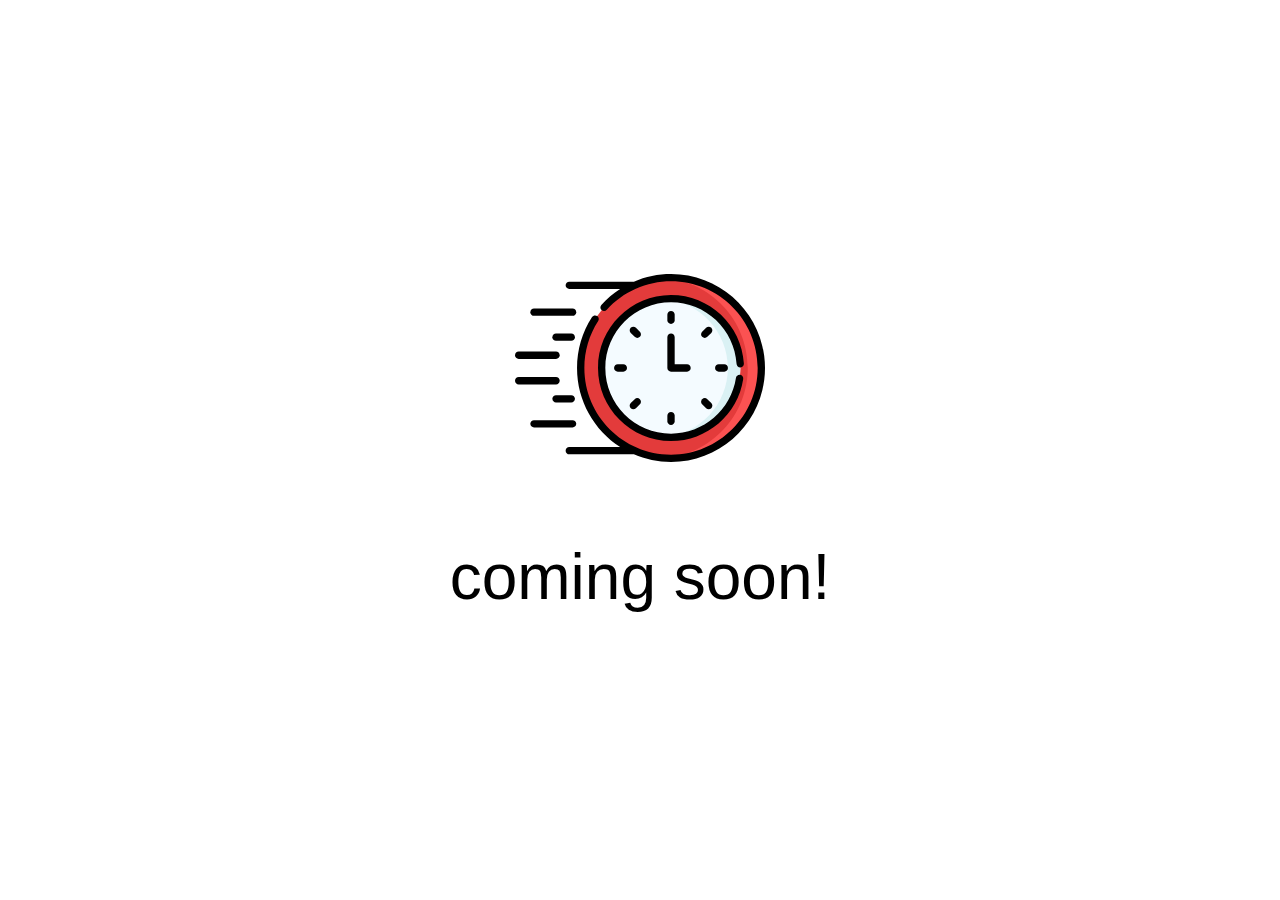
<file: comingsoon.html>
<!DOCTYPE html>
<html lang="en">
<head>
    <meta charset="UTF-8">
    <meta name="viewport" content="width=device-width, initial-scale=1.0">
    <link rel="icon" type="image/png" href="favicon.png">
    <title>Coming soon!</title>
    <style>
        html,
        body {
            width: 100%;
            height: 100%;
        }

        html {
            display: table;
            font-family: Lato, "Segoe UI", Avenir, Ubuntu, Tahoma, Verdana, Helvetica, sans-serif;
        }

        body {
            display: table-cell;
            vertical-align: middle;
            text-align: center;
        }

        h1 {
            font-size: 4em;
            font-weight: normal;
            text-transform: lowercase;
        }

        svg {
            width: 250px;
            height: 250px;
        }
    </style>
</head>
<body>
    <!-- Customize Icon Color -->
    <!-- https://www.flaticon.com/free-icon/fast-time_2972562?term=clock&page=1&position=27# -->
    <?xml version="1.0"?>
    <svg xmlns="http://www.w3.org/2000/svg" id="coming_soon" enable-background="new 0 0 512 512" height="512px" viewBox="0 0 512 512" width="512px">
        <g>
            <g>
                <circle cx="319.528" cy="256" fill="#95d6a4" r="184.972" data-original="#95D6A4" class="active-path" style="fill:#E33B3B" data-old_color="#95d6a4" />
                <path d="m319.528 71.029c-4.682 0-9.322.178-13.917.52 95.656 7.115 171.055 86.976 171.055 184.451s-75.399 177.336-171.055 184.452c4.595.342 9.235.52 13.917.52 102.157-.001 184.972-82.815 184.972-184.972s-82.815-184.971-184.972-184.971z" fill="#78c2a4" data-original="#78C2A4" class="" style="fill:#FB5252" data-old_color="#78c2a4" />
                <circle cx="319.528" cy="256" fill="#f4fbff" r="142.033" data-original="#F4FBFF" class="" style="fill:#F4FBFF" />
                <path d="m319.528 113.967c-4.321 0-8.594.204-12.817.582 72.435 6.48 129.215 67.33 129.215 141.451s-56.78 134.97-129.215 141.451c4.223.377 8.496.582 12.817.582 78.443 0 142.033-63.59 142.033-142.032 0-78.444-63.59-142.034-142.033-142.034z" fill="#daf1f4" data-original="#DAF1F4" class="" />
                <g>
                    <path d="m38.872 149.21h79.098c4.142 0 7.5-3.357 7.5-7.5s-3.358-7.5-7.5-7.5h-79.098c-4.142 0-7.5 3.357-7.5 7.5s3.357 7.5 7.5 7.5z" data-original="#000000" class="" style="fill:#000000" />
                    <path d="m115.258 185.317h-31.246c-4.142 0-7.5 3.357-7.5 7.5s3.358 7.5 7.5 7.5h31.246c4.142 0 7.5-3.357 7.5-7.5s-3.358-7.5-7.5-7.5z" data-original="#000000" class="" style="fill:#000000" />
                    <path d="m7.5 237.327h76.512c4.142 0 7.5-3.357 7.5-7.5s-3.358-7.5-7.5-7.5h-76.512c-4.142 0-7.5 3.357-7.5 7.5s3.358 7.5 7.5 7.5z" data-original="#000000" class="" style="fill:#000000" />
                    <path d="m125.47 370.289c0-4.143-3.358-7.5-7.5-7.5h-79.098c-4.142 0-7.5 3.357-7.5 7.5s3.358 7.5 7.5 7.5h79.098c4.142 0 7.5-3.357 7.5-7.5z" data-original="#000000" class="" style="fill:#000000" />
                    <path d="m115.258 311.683h-31.246c-4.142 0-7.5 3.357-7.5 7.5s3.358 7.5 7.5 7.5h31.246c4.142 0 7.5-3.357 7.5-7.5s-3.358-7.5-7.5-7.5z" data-original="#000000" class="" style="fill:#000000" />
                    <path d="m91.512 282.173c0-4.143-3.358-7.5-7.5-7.5h-76.512c-4.142 0-7.5 3.357-7.5 7.5s3.358 7.5 7.5 7.5h76.512c4.142 0 7.5-3.357 7.5-7.5z" data-original="#000000" class="" style="fill:#000000" />
                    <path d="m319.529 165.83c4.143 0 7.5-3.357 7.5-7.5v-11.448c0-4.143-3.357-7.5-7.5-7.5s-7.5 3.357-7.5 7.5v11.448c0 4.143 3.357 7.5 7.5 7.5z" data-original="#000000" class="" style="fill:#000000" />
                    <path d="m401.99 173.538c-2.93-2.928-7.678-2.928-10.607 0l-8.095 8.095c-2.929 2.93-2.929 7.678 0 10.607 2.931 2.929 7.678 2.928 10.607 0l8.095-8.095c2.928-2.929 2.928-7.677 0-10.607z" data-original="#000000" class="" style="fill:#000000" />
                    <path d="m417.199 248.5c-4.143 0-7.5 3.357-7.5 7.5s3.357 7.5 7.5 7.5h11.447c4.143 0 7.5-3.357 7.5-7.5s-3.357-7.5-7.5-7.5z" data-original="#000000" class="" style="fill:#000000" />
                    <path d="m393.895 319.759c-2.93-2.928-7.678-2.928-10.607 0-2.929 2.93-2.929 7.678 0 10.607l8.095 8.095c2.931 2.929 7.678 2.928 10.607 0 2.929-2.93 2.929-7.678 0-10.607z" data-original="#000000" class="" style="fill:#000000" />
                    <path d="m312.029 353.67v11.447c0 4.143 3.357 7.5 7.5 7.5s7.5-3.357 7.5-7.5v-11.447c0-4.143-3.357-7.5-7.5-7.5s-7.5 3.358-7.5 7.5z" data-original="#000000" class="" style="fill:#000000" />
                    <path d="m245.162 319.759-8.095 8.095c-2.929 2.93-2.929 7.678 0 10.607 2.93 2.929 7.678 2.928 10.606 0l8.095-8.095c2.929-2.93 2.929-7.678 0-10.607-2.928-2.928-7.677-2.928-10.606 0z" data-original="#000000" class="" style="fill:#000000" />
                    <path d="m210.411 248.5c-4.142 0-7.5 3.357-7.5 7.5s3.358 7.5 7.5 7.5h11.448c4.142 0 7.5-3.357 7.5-7.5s-3.358-7.5-7.5-7.5z" data-original="#000000" class="" style="fill:#000000" />
                    <path d="m255.769 181.633-8.095-8.095c-2.929-2.928-7.678-2.928-10.606 0-2.929 2.93-2.929 7.678 0 10.607l8.095 8.095c2.93 2.929 7.678 2.928 10.606 0 2.929-2.929 2.929-7.677 0-10.607z" data-original="#000000" class="" style="fill:#000000" />
                    <path d="m359.859 256c0-4.143-3.357-7.5-7.5-7.5h-25.33v-55.684c0-4.143-3.357-7.5-7.5-7.5s-7.5 3.357-7.5 7.5v63.184c0 4.143 3.357 7.5 7.5 7.5h32.83c4.142 0 7.5-3.357 7.5-7.5z" data-original="#000000" class="" style="fill:#000000" />
                    <path d="m461.741 254.762c4.135-.251 7.283-3.806 7.032-7.94-4.771-78.703-70.327-140.354-149.245-140.354-82.452 0-149.532 67.08-149.532 149.533 0 82.452 67.08 149.532 149.532 149.532 73.869 0 136.9-54.122 147.865-127.157.615-4.096-2.207-7.915-6.304-8.53-4.086-.613-7.915 2.206-8.53 6.304-9.85 65.614-66.506 114.384-133.031 114.384-74.181 0-134.532-60.351-134.532-134.532s60.351-134.533 134.532-134.533c71.001 0 129.98 55.461 134.272 126.263.25 4.132 3.802 7.27 7.941 7.03z" data-original="#000000" class="" style="fill:#000000" />
                    <path d="m319.528 63.529c-26.381 0-52.228 5.473-76.018 15.708h-132.329c-4.142 0-7.5 3.357-7.5 7.5s3.358 7.5 7.5 7.5h104.113c-14.077 9.06-27.036 19.988-38.462 32.604-2.78 3.069-2.546 7.812.524 10.593 3.071 2.781 7.812 2.546 10.594-.524 33.602-37.102 81.561-58.381 131.578-58.381 97.858 0 177.472 79.613 177.472 177.471 0 97.857-79.613 177.471-177.472 177.471-97.858 0-177.471-79.613-177.471-177.471 0-34.268 9.789-67.528 28.307-96.186 2.248-3.479 1.25-8.121-2.229-10.369-3.479-2.247-8.121-1.251-10.37 2.229-20.09 31.088-30.708 67.163-30.708 104.326 0 67.766 35.206 127.458 88.285 161.763h-104.16c-4.142 0-7.5 3.357-7.5 7.5s3.358 7.5 7.5 7.5h132.225c23.36 10.099 49.097 15.708 76.122 15.708 106.128 0 192.471-86.342 192.471-192.471s-86.343-192.471-192.472-192.471z" data-original="#000000" class="" style="fill:#000000" />
                </g>
            </g>
        </g>
    </svg>
    <h1>Coming soon!</h1>
</body>
</html>
</file>
<file: css/animations.css>
/*
==============================================
CSS3 ANIMATION CHEAT SHEET
==============================================

Made by Justin Aguilar

www.justinaguilar.com/animations/

Questions, comments, concerns, love letters:
justin@justinaguilar.com
==============================================
*/

/*
==============================================
slideDown
==============================================
*/


.slideDown{
	animation-name: slideDown;
	-webkit-animation-name: slideDown;

	animation-duration: 1s;
	-webkit-animation-duration: 1s;

	animation-timing-function: ease;
	-webkit-animation-timing-function: ease;

	visibility: visible;
}

@keyframes slideDown {
	0% {
		transform: translateY(-100%);
	}
	50%{
		transform: translateY(8%);
	}
	65%{
		transform: translateY(-4%);
	}
	80%{
		transform: translateY(4%);
	}
	95%{
		transform: translateY(-2%);
	}
	100% {
		transform: translateY(0%);
	}
}

@-webkit-keyframes slideDown {
	0% {
		-webkit-transform: translateY(-100%);
	}
	50%{
		-webkit-transform: translateY(8%);
	}
	65%{
		-webkit-transform: translateY(-4%);
	}
	80%{
		-webkit-transform: translateY(4%);
	}
	95%{
		-webkit-transform: translateY(-2%);
	}
	100% {
		-webkit-transform: translateY(0%);
	}
}

/*
==============================================
slideUp
==============================================
*/


.slideUp{
	animation-name: slideUp;
	-webkit-animation-name: slideUp;

	animation-duration: 1s;
	-webkit-animation-duration: 1s;

	animation-timing-function: ease;
	-webkit-animation-timing-function: ease;

	visibility: visible;
}

@keyframes slideUp {
	0% {
		transform: translateY(100%);
	}
	50%{
		transform: translateY(-8%);
	}
	65%{
		transform: translateY(4%);
	}
	80%{
		transform: translateY(-4%);
	}
	95%{
		transform: translateY(2%);
	}
	100% {
		transform: translateY(0%);
	}
}

@-webkit-keyframes slideUp {
	0% {
		-webkit-transform: translateY(100%);
	}
	50%{
		-webkit-transform: translateY(-8%);
	}
	65%{
		-webkit-transform: translateY(4%);
	}
	80%{
		-webkit-transform: translateY(-4%);
	}
	95%{
		-webkit-transform: translateY(2%);
	}
	100% {
		-webkit-transform: translateY(0%);
	}
}

/*
==============================================
slideLeft
==============================================
*/


.slideLeft{
	animation-name: slideLeft;
	-webkit-animation-name: slideLeft;

	animation-duration: 1s;
	-webkit-animation-duration: 1s;

	animation-timing-function: ease-in-out;
	-webkit-animation-timing-function: ease-in-out;

	visibility: visible;
}

@keyframes slideLeft {
	0% {
		transform: translateX(150%);
	}
	50%{
		transform: translateX(-8%);
	}
	65%{
		transform: translateX(4%);
	}
	80%{
		transform: translateX(-4%);
	}
	95%{
		transform: translateX(2%);
	}
	100% {
		transform: translateX(0%);
	}
}

@-webkit-keyframes slideLeft {
	0% {
		-webkit-transform: translateX(150%);
	}
	50%{
		-webkit-transform: translateX(-8%);
	}
	65%{
		-webkit-transform: translateX(4%);
	}
	80%{
		-webkit-transform: translateX(-4%);
	}
	95%{
		-webkit-transform: translateX(2%);
	}
	100% {
		-webkit-transform: translateX(0%);
	}
}

/*
==============================================
slideRight
==============================================
*/


.slideRight{
	animation-name: slideRight;
	-webkit-animation-name: slideRight;

	animation-duration: 1s;
	-webkit-animation-duration: 1s;

	animation-timing-function: ease-in-out;
	-webkit-animation-timing-function: ease-in-out;

	visibility: visible;
}

@keyframes slideRight {
	0% {
		transform: translateX(-150%);
	}
	50%{
		transform: translateX(8%);
	}
	65%{
		transform: translateX(-4%);
	}
	80%{
		transform: translateX(4%);
	}
	95%{
		transform: translateX(-2%);
	}
	100% {
		transform: translateX(0%);
	}
}

@-webkit-keyframes slideRight {
	0% {
		-webkit-transform: translateX(-150%);
	}
	50%{
		-webkit-transform: translateX(8%);
	}
	65%{
		-webkit-transform: translateX(-4%);
	}
	80%{
		-webkit-transform: translateX(4%);
	}
	95%{
		-webkit-transform: translateX(-2%);
	}
	100% {
		-webkit-transform: translateX(0%);
	}
}

/*
==============================================
slideExpandUp
==============================================
*/


.slideExpandUp{
	animation-name: slideExpandUp;
	-webkit-animation-name: slideExpandUp;

	animation-duration: 1.6s;
	-webkit-animation-duration: 1.6s;

	animation-timing-function: ease-out;
	-webkit-animation-timing-function: ease -out;

	visibility: visible;
}

@keyframes slideExpandUp {
	0% {
		transform: translateY(100%) scaleX(0.5);
	}
	30%{
		transform: translateY(-8%) scaleX(0.5);
	}
	40%{
		transform: translateY(2%) scaleX(0.5);
	}
	50%{
		transform: translateY(0%) scaleX(1.1);
	}
	60%{
		transform: translateY(0%) scaleX(0.9);
	}
	70% {
		transform: translateY(0%) scaleX(1.05);
	}
	80%{
		transform: translateY(0%) scaleX(0.95);
	}
	90% {
		transform: translateY(0%) scaleX(1.02);
	}
	100%{
		transform: translateY(0%) scaleX(1);
	}
}

@-webkit-keyframes slideExpandUp {
	0% {
		-webkit-transform: translateY(100%) scaleX(0.5);
	}
	30%{
		-webkit-transform: translateY(-8%) scaleX(0.5);
	}
	40%{
		-webkit-transform: translateY(2%) scaleX(0.5);
	}
	50%{
		-webkit-transform: translateY(0%) scaleX(1.1);
	}
	60%{
		-webkit-transform: translateY(0%) scaleX(0.9);
	}
	70% {
		-webkit-transform: translateY(0%) scaleX(1.05);
	}
	80%{
		-webkit-transform: translateY(0%) scaleX(0.95);
	}
	90% {
		-webkit-transform: translateY(0%) scaleX(1.02);
	}
	100%{
		-webkit-transform: translateY(0%) scaleX(1);
	}
}

/*
==============================================
expandUp
==============================================
*/


.expandUp{
	animation-name: expandUp;
	-webkit-animation-name: expandUp;

	animation-duration: 0.7s;
	-webkit-animation-duration: 0.7s;

	animation-timing-function: ease;
	-webkit-animation-timing-function: ease;

	visibility: visible;
}

@keyframes expandUp {
	0% {
		transform: translateY(100%) scale(0.6) scaleY(0.5);
	}
	60%{
		transform: translateY(-7%) scaleY(1.12);
	}
	75%{
		transform: translateY(3%);
	}
	100% {
		transform: translateY(0%) scale(1) scaleY(1);
	}
}

@-webkit-keyframes expandUp {
	0% {
		-webkit-transform: translateY(100%) scale(0.6) scaleY(0.5);
	}
	60%{
		-webkit-transform: translateY(-7%) scaleY(1.12);
	}
	75%{
		-webkit-transform: translateY(3%);
	}
	100% {
		-webkit-transform: translateY(0%) scale(1) scaleY(1);
	}
}

/*
==============================================
fadeIn
==============================================
*/

.fadeIn {
	animation-name: fadeIn;
	-webkit-animation-name: fadeIn;

	animation-duration: 1.5s;
	-webkit-animation-duration: 1.5s;

	animation-timing-function: ease-in-out;
	-webkit-animation-timing-function: ease-in-out;

	visibility: visible;
}

@keyframes fadeIn {
	0% {
		transform: scale(0);
		opacity: 0.0;
	}
	60% {
		transform: scale(1.1);
	}
	80% {
		transform: scale(0.9);
		opacity: 1;
	}
	100% {
		transform: scale(1);
		opacity: 1;
	}
}

@-webkit-keyframes fadeIn {
	0% {
		-webkit-transform: scale(0);
		opacity: 0.0;
	}
	60% {
		-webkit-transform: scale(1.1);
	}
	80% {
		-webkit-transform: scale(0.9);
		opacity: 1;
	}
	100% {
		-webkit-transform: scale(1);
		opacity: 1;
	}
}

/*
==============================================
expandOpen
==============================================
*/


.expandOpen{
	animation-name: expandOpen;
	-webkit-animation-name: expandOpen;

	animation-duration: 1.2s;
	-webkit-animation-duration: 1.2s;

	animation-timing-function: ease-out;
	-webkit-animation-timing-function: ease-out;

	visibility: visible;
}

@keyframes expandOpen {
	0% {
		transform: scale(1.8);
	}
	50% {
		transform: scale(0.95);
	}
	80% {
		transform: scale(1.05);
	}
	90% {
		transform: scale(0.98);
	}
	100% {
		transform: scale(1);
	}
}

@-webkit-keyframes expandOpen {
	0% {
		-webkit-transform: scale(1.8);
	}
	50% {
		-webkit-transform: scale(0.95);
	}
	80% {
		-webkit-transform: scale(1.05);
	}
	90% {
		-webkit-transform: scale(0.98);
	}
	100% {
		-webkit-transform: scale(1);
	}	
}

/*
==============================================
bigEntrance
==============================================
*/


.bigEntrance{
	animation-name: bigEntrance;
	-webkit-animation-name: bigEntrance;

	animation-duration: 1.6s;
	-webkit-animation-duration: 1.6s;

	animation-timing-function: ease-out;
	-webkit-animation-timing-function: ease-out;

	visibility: visible;
}

@keyframes bigEntrance {
	0% {
		transform: scale(0.3) rotate(6deg) translateX(-30%) translateY(30%);
		opacity: 0.2;
	}
	30% {
		transform: scale(1.03) rotate(-2deg) translateX(2%) translateY(-2%);
		opacity: 1;
	}
	45% {
		transform: scale(0.98) rotate(1deg) translateX(0%) translateY(0%);
		opacity: 1;
	}
	60% {
		transform: scale(1.01) rotate(-1deg) translateX(0%) translateY(0%);
		opacity: 1;
	}
	75% {
		transform: scale(0.99) rotate(1deg) translateX(0%) translateY(0%);
		opacity: 1;
	}
	90% {
		transform: scale(1.01) rotate(0deg) translateX(0%) translateY(0%);
		opacity: 1;
	}
	100% {
		transform: scale(1) rotate(0deg) translateX(0%) translateY(0%);
		opacity: 1;
	}
}

@-webkit-keyframes bigEntrance {
	0% {
		-webkit-transform: scale(0.3) rotate(6deg) translateX(-30%) translateY(30%);
		opacity: 0.2;
	}
	30% {
		-webkit-transform: scale(1.03) rotate(-2deg) translateX(2%) translateY(-2%);
		opacity: 1;
	}
	45% {
		-webkit-transform: scale(0.98) rotate(1deg) translateX(0%) translateY(0%);
		opacity: 1;
	}
	60% {
		-webkit-transform: scale(1.01) rotate(-1deg) translateX(0%) translateY(0%);
		opacity: 1;
	}
	75% {
		-webkit-transform: scale(0.99) rotate(1deg) translateX(0%) translateY(0%);
		opacity: 1;
	}
	90% {
		-webkit-transform: scale(1.01) rotate(0deg) translateX(0%) translateY(0%);
		opacity: 1;
	}
	100% {
		-webkit-transform: scale(1) rotate(0deg) translateX(0%) translateY(0%);
		opacity: 1;
	}
}

/*
==============================================
hatch
==============================================
*/

.hatch{
	animation-name: hatch;
	-webkit-animation-name: hatch;

	animation-duration: 2s;
	-webkit-animation-duration: 2s;

	animation-timing-function: ease-in-out;
	-webkit-animation-timing-function: ease-in-out;

	transform-origin: 50% 100%;
	-ms-transform-origin: 50% 100%;
	-webkit-transform-origin: 50% 100%; 

	visibility: visible;
}

@keyframes hatch {
	0% {
		transform: rotate(0deg) scaleY(0.6);
	}
	20% {
		transform: rotate(-2deg) scaleY(1.05);
	}
	35% {
		transform: rotate(2deg) scaleY(1);
	}
	50% {
		transform: rotate(-2deg);
	}
	65% {
		transform: rotate(1deg);
	}
	80% {
		transform: rotate(-1deg);
	}
	100% {
		transform: rotate(0deg);
	}					
}

@-webkit-keyframes hatch {
	0% {
		-webkit-transform: rotate(0deg) scaleY(0.6);
	}
	20% {
		-webkit-transform: rotate(-2deg) scaleY(1.05);
	}
	35% {
		-webkit-transform: rotate(2deg) scaleY(1);
	}
	50% {
		-webkit-transform: rotate(-2deg);
	}
	65% {
		-webkit-transform: rotate(1deg);
	}
	80% {
		-webkit-transform: rotate(-1deg);
	}
	100% {
		-webkit-transform: rotate(0deg);
	}
}


/*
==============================================
bounce
==============================================
*/


.bounce{
	animation-name: bounce;
	-webkit-animation-name: bounce;

	animation-duration: 1.6s;
	-webkit-animation-duration: 1.6s;

	animation-timing-function: ease;
	-webkit-animation-timing-function: ease;

	transform-origin: 50% 100%;
	-ms-transform-origin: 50% 100%;
	-webkit-transform-origin: 50% 100%; 
}

@keyframes bounce {
	0% {
		transform: translateY(0%) scaleY(0.6);
	}
	60%{
		transform: translateY(-100%) scaleY(1.1);
	}
	70%{
		transform: translateY(0%) scaleY(0.95) scaleX(1.05);
	}
	80%{
		transform: translateY(0%) scaleY(1.05) scaleX(1);
	}
	90%{
		transform: translateY(0%) scaleY(0.95) scaleX(1);
	}
	100%{
		transform: translateY(0%) scaleY(1) scaleX(1);
	}
}

@-webkit-keyframes bounce {
	0% {
		-webkit-transform: translateY(0%) scaleY(0.6);
	}
	60%{
		-webkit-transform: translateY(-100%) scaleY(1.1);
	}
	70%{
		-webkit-transform: translateY(0%) scaleY(0.95) scaleX(1.05);
	}
	80%{
		-webkit-transform: translateY(0%) scaleY(1.05) scaleX(1);
	}
	90%{
		-webkit-transform: translateY(0%) scaleY(0.95) scaleX(1);
	}
	100%{
		-webkit-transform: translateY(0%) scaleY(1) scaleX(1);
	}
}


/*
==============================================
pulse
==============================================
*/

.pulse{
	animation-name: pulse;
	-webkit-animation-name: pulse;

	animation-duration: 1.5s;
	-webkit-animation-duration: 1.5s;

	animation-iteration-count: infinite;
	-webkit-animation-iteration-count: infinite;
}

@keyframes pulse {
	0% {
		transform: scale(0.95);
		opacity: 0.7;
	}
	50% {
		transform: scale(1);
		opacity: 1;
	}
	100% {
		transform: scale(0.95);
		opacity: 0.7;
	}
}

@-webkit-keyframes pulse {
	0% {
		-webkit-transform: scale(0.95);
		opacity: 0.7;
	}
	50% {
		-webkit-transform: scale(1);
		opacity: 1;
	}
	100% {
		-webkit-transform: scale(0.95);
		opacity: 0.7;
	}
}

/*
==============================================
floating
==============================================
*/

.floating{
	animation-name: floating;
	-webkit-animation-name: floating;

	animation-duration: 1.5s;
	-webkit-animation-duration: 1.5s;

	animation-iteration-count: infinite;
	-webkit-animation-iteration-count: infinite;
}

@keyframes floating {
	0% {
		transform: translateY(0%);
	}
	50% {
		transform: translateY(8%);
	}
	100% {
		transform: translateY(0%);
	}
}

@-webkit-keyframes floating {
	0% {
		-webkit-transform: translateY(0%);
	}
	50% {
		-webkit-transform: translateY(8%);
	}
	100% {
		-webkit-transform: translateY(0%);
	}
}

/*
==============================================
tossing
==============================================
*/

.tossing{
	animation-name: tossing;
	-webkit-animation-name: tossing;

	animation-duration: 2.5s;
	-webkit-animation-duration: 2.5s;

	animation-iteration-count: infinite;
	-webkit-animation-iteration-count: infinite;
}

@keyframes tossing {
	0% {
		transform: rotate(-4deg);
	}
	50% {
		transform: rotate(4deg);
	}
	100% {
		transform: rotate(-4deg);
	}		
}

@-webkit-keyframes tossing {
	0% {
		-webkit-transform: rotate(-4deg);
	}
	50% {
		-webkit-transform: rotate(4deg);
	}
	100% {
		-webkit-transform: rotate(-4deg);
	}
}

/*
==============================================
pullUp
==============================================
*/

.pullUp{
	animation-name: pullUp;
	-webkit-animation-name: pullUp;

	animation-duration: 1.1s;
	-webkit-animation-duration: 1.1s;

	animation-timing-function: ease-out;
	-webkit-animation-timing-function: ease-out;

	transform-origin: 50% 100%;
	-ms-transform-origin: 50% 100%;
	-webkit-transform-origin: 50% 100%; 
}

@keyframes pullUp {
	0% {
		transform: scaleY(0.1);
	}
	40% {
		transform: scaleY(1.02);
	}
	60% {
		transform: scaleY(0.98);
	}
	80% {
		transform: scaleY(1.01);
	}
	100% {
		transform: scaleY(0.98);
	}
	80% {
		transform: scaleY(1.01);
	}
	100% {
		transform: scaleY(1);
	}			
}

@-webkit-keyframes pullUp {
	0% {
		-webkit-transform: scaleY(0.1);
	}
	40% {
		-webkit-transform: scaleY(1.02);
	}
	60% {
		-webkit-transform: scaleY(0.98);
	}
	80% {
		-webkit-transform: scaleY(1.01);
	}
	100% {
		-webkit-transform: scaleY(0.98);
	}
	80% {
		-webkit-transform: scaleY(1.01);
	}
	100% {
		-webkit-transform: scaleY(1);
	}
}

/*
==============================================
pullDown
==============================================
*/

.pullDown{
	animation-name: pullDown;
	-webkit-animation-name: pullDown;

	animation-duration: 1.1s;
	-webkit-animation-duration: 1.1s;

	animation-timing-function: ease-out;
	-webkit-animation-timing-function: ease-out;

	transform-origin: 50% 0%;
	-ms-transform-origin: 50% 0%;
	-webkit-transform-origin: 50% 0%; 
}

@keyframes pullDown {
	0% {
		transform: scaleY(0.1);
	}
	40% {
		transform: scaleY(1.02);
	}
	60% {
		transform: scaleY(0.98);
	}
	80% {
		transform: scaleY(1.01);
	}
	100% {
		transform: scaleY(0.98);
	}
	80% {
		transform: scaleY(1.01);
	}
	100% {
		transform: scaleY(1);
	}			
}

@-webkit-keyframes pullDown {
	0% {
		-webkit-transform: scaleY(0.1);
	}
	40% {
		-webkit-transform: scaleY(1.02);
	}
	60% {
		-webkit-transform: scaleY(0.98);
	}
	80% {
		-webkit-transform: scaleY(1.01);
	}
	100% {
		-webkit-transform: scaleY(0.98);
	}
	80% {
		-webkit-transform: scaleY(1.01);
	}
	100% {
		-webkit-transform: scaleY(1);
	}
}

/*
==============================================
stretchLeft
==============================================
*/

.stretchLeft{
	animation-name: stretchLeft;
	-webkit-animation-name: stretchLeft;

	animation-duration: 1.5s;
	-webkit-animation-duration: 1.5s;

	animation-timing-function: ease-out;
	-webkit-animation-timing-function: ease-out;

	transform-origin: 100% 0%;
	-ms-transform-origin: 100% 0%;
	-webkit-transform-origin: 100% 0%; 
}

@keyframes stretchLeft {
	0% {
		transform: scaleX(0.3);
	}
	40% {
		transform: scaleX(1.02);
	}
	60% {
		transform: scaleX(0.98);
	}
	80% {
		transform: scaleX(1.01);
	}
	100% {
		transform: scaleX(0.98);
	}
	80% {
		transform: scaleX(1.01);
	}
	100% {
		transform: scaleX(1);
	}			
}

@-webkit-keyframes stretchLeft {
	0% {
		-webkit-transform: scaleX(0.3);
	}
	40% {
		-webkit-transform: scaleX(1.02);
	}
	60% {
		-webkit-transform: scaleX(0.98);
	}
	80% {
		-webkit-transform: scaleX(1.01);
	}
	100% {
		-webkit-transform: scaleX(0.98);
	}
	80% {
		-webkit-transform: scaleX(1.01);
	}
	100% {
		-webkit-transform: scaleX(1);
	}
}

/*
==============================================
stretchRight
==============================================
*/

.stretchRight{
	animation-name: stretchRight;
	-webkit-animation-name: stretchRight;

	animation-duration: 1.5s;
	-webkit-animation-duration: 1.5s;

	animation-timing-function: ease-out;
	-webkit-animation-timing-function: ease-out;

	transform-origin: 0% 0%;
	-ms-transform-origin: 0% 0%;
	-webkit-transform-origin: 0% 0%; 
}

@keyframes stretchRight {
	0% {
		transform: scaleX(0.3);
	}
	40% {
		transform: scaleX(1.02);
	}
	60% {
		transform: scaleX(0.98);
	}
	80% {
		transform: scaleX(1.01);
	}
	100% {
		transform: scaleX(0.98);
	}
	80% {
		transform: scaleX(1.01);
	}
	100% {
		transform: scaleX(1);
	}			
}

@-webkit-keyframes stretchRight {
	0% {
		-webkit-transform: scaleX(0.3);
	}
	40% {
		-webkit-transform: scaleX(1.02);
	}
	60% {
		-webkit-transform: scaleX(0.98);
	}
	80% {
		-webkit-transform: scaleX(1.01);
	}
	100% {
		-webkit-transform: scaleX(0.98);
	}
	80% {
		-webkit-transform: scaleX(1.01);
	}
	100% {
		-webkit-transform: scaleX(1);
	}
}



.animated{-webkit-animation-fill-mode:both;-moz-animation-fill-mode:both;-ms-animation-fill-mode:both;-o-animation-fill-mode:both;animation-fill-mode:both;-webkit-animation-duration:1s;-moz-animation-duration:1s;-ms-animation-duration:1s;-o-animation-duration:1s;animation-duration:1s;}.animated.hinge{-webkit-animation-duration:1s;-moz-animation-duration:1s;-ms-animation-duration:1s;-o-animation-duration:1s;animation-duration:1s;}@-webkit-keyframes fadeIn {
	0% {opacity: 0;}	100% {opacity: 1;}
}
/*
@-moz-keyframes fadeIn {
0% {opacity: 0;}
100% {opacity: 1;}
}

@-o-keyframes fadeIn {
0% {opacity: 0;}
100% {opacity: 1;}
}

@keyframes fadeIn {
0% {opacity: 0;}
100% {opacity: 1;}
}

.fadeIn {
-webkit-animation-name: fadeIn;
-moz-animation-name: fadeIn;
-o-animation-name: fadeIn;
animation-name: fadeIn;
}
*/
@-webkit-keyframes fadeInUp {
	0% {
		opacity: 0;
		-webkit-transform: translateY(20px);
	}

	100% {
		opacity: 1;
		-webkit-transform: translateY(0);
	}
}

@-moz-keyframes fadeInUp {
	0% {
		opacity: 0;
		-moz-transform: translateY(20px);
	}

	100% {
		opacity: 1;
		-moz-transform: translateY(0);
	}
}

@-o-keyframes fadeInUp {
	0% {
		opacity: 0;
		-o-transform: translateY(20px);
	}

	100% {
		opacity: 1;
		-o-transform: translateY(0);
	}
}

@keyframes fadeInUp {
	0% {
		opacity: 0;
		transform: translateY(20px);
	}

	100% {
		opacity: 1;
		transform: translateY(0);
	}
}

.fadeInUp {
	-webkit-animation-name: fadeInUp;
	-moz-animation-name: fadeInUp;
	-o-animation-name: fadeInUp;
	animation-name: fadeInUp;
}
@-webkit-keyframes fadeInDown {
	0% {
		opacity: 0;
		-webkit-transform: translateY(-20px);
	}

	100% {
		opacity: 1;
		-webkit-transform: translateY(0);
	}
}

@-moz-keyframes fadeInDown {
	0% {
		opacity: 0;
		-moz-transform: translateY(-20px);
	}

	100% {
		opacity: 1;
		-moz-transform: translateY(0);
	}
}

@-o-keyframes fadeInDown {
	0% {
		opacity: 0;
		-o-transform: translateY(-20px);
	}

	100% {
		opacity: 1;
		-o-transform: translateY(0);
	}
}

@keyframes fadeInDown {
	0% {
		opacity: 0;
		transform: translateY(-20px);
	}

	100% {
		opacity: 1;
		transform: translateY(0);
	}
}

.fadeInDown {
	-webkit-animation-name: fadeInDown;
	-moz-animation-name: fadeInDown;
	-o-animation-name: fadeInDown;
	animation-name: fadeInDown;
}
@-webkit-keyframes fadeInLeft {
	0% {
		opacity: 0;
		-webkit-transform: translateX(-20px);
	}

	100% {
		opacity: 1;
		-webkit-transform: translateX(0);
	}
}

@-moz-keyframes fadeInLeft {
	0% {
		opacity: 0;
		-moz-transform: translateX(-20px);
	}

	100% {
		opacity: 1;
		-moz-transform: translateX(0);
	}
}

@-o-keyframes fadeInLeft {
	0% {
		opacity: 0;
		-o-transform: translateX(-20px);
	}

	100% {
		opacity: 1;
		-o-transform: translateX(0);
	}
}

@keyframes fadeInLeft {
	0% {
		opacity: 0;
		transform: translateX(-20px);
	}

	100% {
		opacity: 1;
		transform: translateX(0);
	}
}

.fadeInLeft {
	-webkit-animation-name: fadeInLeft;
	-moz-animation-name: fadeInLeft;
	-o-animation-name: fadeInLeft;
	animation-name: fadeInLeft;
}
@-webkit-keyframes fadeInRight {
	0% {
		opacity: 0;
		-webkit-transform: translateX(20px);
	}

	100% {
		opacity: 1;
		-webkit-transform: translateX(0);
	}
}

@-moz-keyframes fadeInRight {
	0% {
		opacity: 0;
		-moz-transform: translateX(20px);
	}

	100% {
		opacity: 1;
		-moz-transform: translateX(0);
	}
}

@-o-keyframes fadeInRight {
	0% {
		opacity: 0;
		-o-transform: translateX(20px);
	}

	100% {
		opacity: 1;
		-o-transform: translateX(0);
	}
}

@keyframes fadeInRight {
	0% {
		opacity: 0;
		transform: translateX(20px);
	}

	100% {
		opacity: 1;
		transform: translateX(0);
	}
}

.fadeInRight {
	-webkit-animation-name: fadeInRight;
	-moz-animation-name: fadeInRight;
	-o-animation-name: fadeInRight;
	animation-name: fadeInRight;
}
@-webkit-keyframes fadeInUpBig {
	0% {
		opacity: 0;
		-webkit-transform: translateY(2000px);
	}

	100% {
		opacity: 1;
		-webkit-transform: translateY(0);
	}
}

@-moz-keyframes fadeInUpBig {
	0% {
		opacity: 0;
		-moz-transform: translateY(2000px);
	}

	100% {
		opacity: 1;
		-moz-transform: translateY(0);
	}
}

@-o-keyframes fadeInUpBig {
	0% {
		opacity: 0;
		-o-transform: translateY(2000px);
	}

	100% {
		opacity: 1;
		-o-transform: translateY(0);
	}
}

@keyframes fadeInUpBig {
	0% {
		opacity: 0;
		transform: translateY(2000px);
	}

	100% {
		opacity: 1;
		transform: translateY(0);
	}
}

.fadeInUpBig {
	-webkit-animation-name: fadeInUpBig;
	-moz-animation-name: fadeInUpBig;
	-o-animation-name: fadeInUpBig;
	animation-name: fadeInUpBig;
}
@-webkit-keyframes fadeInDownBig {
	0% {
		opacity: 0;
		-webkit-transform: translateY(-2000px);
	}

	100% {
		opacity: 1;
		-webkit-transform: translateY(0);
	}
}

@-moz-keyframes fadeInDownBig {
	0% {
		opacity: 0;
		-moz-transform: translateY(-2000px);
	}

	100% {
		opacity: 1;
		-moz-transform: translateY(0);
	}
}

@-o-keyframes fadeInDownBig {
	0% {
		opacity: 0;
		-o-transform: translateY(-2000px);
	}

	100% {
		opacity: 1;
		-o-transform: translateY(0);
	}
}

@keyframes fadeInDownBig {
	0% {
		opacity: 0;
		transform: translateY(-2000px);
	}

	100% {
		opacity: 1;
		transform: translateY(0);
	}
}

.fadeInDownBig {
	-webkit-animation-name: fadeInDownBig;
	-moz-animation-name: fadeInDownBig;
	-o-animation-name: fadeInDownBig;
	animation-name: fadeInDownBig;
}
@-webkit-keyframes fadeInLeftBig {
	0% {
		opacity: 0;
		-webkit-transform: translateX(-2000px);
	}

	100% {
		opacity: 1;
		-webkit-transform: translateX(0);
	}
}
@-moz-keyframes fadeInLeftBig {
	0% {
		opacity: 0;
		-moz-transform: translateX(-2000px);
	}

	100% {
		opacity: 1;
		-moz-transform: translateX(0);
	}
}
@-o-keyframes fadeInLeftBig {
	0% {
		opacity: 0;
		-o-transform: translateX(-2000px);
	}

	100% {
		opacity: 1;
		-o-transform: translateX(0);
	}
}
@keyframes fadeInLeftBig {
	0% {
		opacity: 0;
		transform: translateX(-2000px);
	}

	100% {
		opacity: 1;
		transform: translateX(0);
	}
}

.fadeInLeftBig {
	-webkit-animation-name: fadeInLeftBig;
	-moz-animation-name: fadeInLeftBig;
	-o-animation-name: fadeInLeftBig;
	animation-name: fadeInLeftBig;
}
@-webkit-keyframes fadeInRightBig {
	0% {
		opacity: 0;
		-webkit-transform: translateX(2000px);
	}

	100% {
		opacity: 1;
		-webkit-transform: translateX(0);
	}
}

@-moz-keyframes fadeInRightBig {
	0% {
		opacity: 0;
		-moz-transform: translateX(2000px);
	}

	100% {
		opacity: 1;
		-moz-transform: translateX(0);
	}
}

@-o-keyframes fadeInRightBig {
	0% {
		opacity: 0;
		-o-transform: translateX(2000px);
	}

	100% {
		opacity: 1;
		-o-transform: translateX(0);
	}
}

@keyframes fadeInRightBig {
	0% {
		opacity: 0;
		transform: translateX(2000px);
	}

	100% {
		opacity: 1;
		transform: translateX(0);
	}
}

.fadeInRightBig {
	-webkit-animation-name: fadeInRightBig;
	-moz-animation-name: fadeInRightBig;
	-o-animation-name: fadeInRightBig;
	animation-name: fadeInRightBig;
}
@-webkit-keyframes fadeOut {
	0% {opacity: 1;}
	100% {opacity: 0;}
}

@-moz-keyframes fadeOut {
	0% {opacity: 1;}
	100% {opacity: 0;}
}

@-o-keyframes fadeOut {
	0% {opacity: 1;}
	100% {opacity: 0;}
}

@keyframes fadeOut {
	0% {opacity: 1;}
	100% {opacity: 0;}
}

.fadeOut {
	-webkit-animation-name: fadeOut;
	-moz-animation-name: fadeOut;
	-o-animation-name: fadeOut;
	animation-name: fadeOut;
}
@-webkit-keyframes fadeOutUp {
	0% {
		opacity: 1;
		-webkit-transform: translateY(0);
	}

	100% {
		opacity: 0;
		-webkit-transform: translateY(-20px);
	}
}
@-moz-keyframes fadeOutUp {
	0% {
		opacity: 1;
		-moz-transform: translateY(0);
	}

	100% {
		opacity: 0;
		-moz-transform: translateY(-20px);
	}
}
@-o-keyframes fadeOutUp {
	0% {
		opacity: 1;
		-o-transform: translateY(0);
	}

	100% {
		opacity: 0;
		-o-transform: translateY(-20px);
	}
}
@keyframes fadeOutUp {
	0% {
		opacity: 1;
		transform: translateY(0);
	}

	100% {
		opacity: 0;
		transform: translateY(-20px);
	}
}

.fadeOutUp {
	-webkit-animation-name: fadeOutUp;
	-moz-animation-name: fadeOutUp;
	-o-animation-name: fadeOutUp;
	animation-name: fadeOutUp;
}
@-webkit-keyframes fadeOutDown {
	0% {
		opacity: 1;
		-webkit-transform: translateY(0);
	}

	100% {
		opacity: 0;
		-webkit-transform: translateY(20px);
	}
}

@-moz-keyframes fadeOutDown {
	0% {
		opacity: 1;
		-moz-transform: translateY(0);
	}

	100% {
		opacity: 0;
		-moz-transform: translateY(20px);
	}
}

@-o-keyframes fadeOutDown {
	0% {
		opacity: 1;
		-o-transform: translateY(0);
	}

	100% {
		opacity: 0;
		-o-transform: translateY(20px);
	}
}

@keyframes fadeOutDown {
	0% {
		opacity: 1;
		transform: translateY(0);
	}

	100% {
		opacity: 0;
		transform: translateY(20px);
	}
}

.fadeOutDown {
	-webkit-animation-name: fadeOutDown;
	-moz-animation-name: fadeOutDown;
	-o-animation-name: fadeOutDown;
	animation-name: fadeOutDown;
}
@-webkit-keyframes fadeOutLeft {
	0% {
		opacity: 1;
		-webkit-transform: translateX(0);
	}

	100% {
		opacity: 0;
		-webkit-transform: translateX(-20px);
	}
}

@-moz-keyframes fadeOutLeft {
	0% {
		opacity: 1;
		-moz-transform: translateX(0);
	}

	100% {
		opacity: 0;
		-moz-transform: translateX(-20px);
	}
}

@-o-keyframes fadeOutLeft {
	0% {
		opacity: 1;
		-o-transform: translateX(0);
	}

	100% {
		opacity: 0;
		-o-transform: translateX(-20px);
	}
}

@keyframes fadeOutLeft {
	0% {
		opacity: 1;
		transform: translateX(0);
	}

	100% {
		opacity: 0;
		transform: translateX(-20px);
	}
}

.fadeOutLeft {
	-webkit-animation-name: fadeOutLeft;
	-moz-animation-name: fadeOutLeft;
	-o-animation-name: fadeOutLeft;
	animation-name: fadeOutLeft;
}
@-webkit-keyframes fadeOutRight {
	0% {
		opacity: 1;
		-webkit-transform: translateX(0);
	}

	100% {
		opacity: 0;
		-webkit-transform: translateX(20px);
	}
}

@-moz-keyframes fadeOutRight {
	0% {
		opacity: 1;
		-moz-transform: translateX(0);
	}

	100% {
		opacity: 0;
		-moz-transform: translateX(20px);
	}
}

@-o-keyframes fadeOutRight {
	0% {
		opacity: 1;
		-o-transform: translateX(0);
	}

	100% {
		opacity: 0;
		-o-transform: translateX(20px);
	}
}

@keyframes fadeOutRight {
	0% {
		opacity: 1;
		transform: translateX(0);
	}

	100% {
		opacity: 0;
		transform: translateX(20px);
	}
}

.fadeOutRight {
	-webkit-animation-name: fadeOutRight;
	-moz-animation-name: fadeOutRight;
	-o-animation-name: fadeOutRight;
	animation-name: fadeOutRight;
}
@-webkit-keyframes fadeOutUpBig {
	0% {
		opacity: 1;
		-webkit-transform: translateY(0);
	}

	100% {
		opacity: 0;
		-webkit-transform: translateY(-2000px);
	}
}

@-moz-keyframes fadeOutUpBig {
	0% {
		opacity: 1;
		-moz-transform: translateY(0);
	}

	100% {
		opacity: 0;
		-moz-transform: translateY(-2000px);
	}
}

@-o-keyframes fadeOutUpBig {
	0% {
		opacity: 1;
		-o-transform: translateY(0);
	}

	100% {
		opacity: 0;
		-o-transform: translateY(-2000px);
	}
}

@keyframes fadeOutUpBig {
	0% {
		opacity: 1;
		transform: translateY(0);
	}

	100% {
		opacity: 0;
		transform: translateY(-2000px);
	}
}

.fadeOutUpBig {
	-webkit-animation-name: fadeOutUpBig;
	-moz-animation-name: fadeOutUpBig;
	-o-animation-name: fadeOutUpBig;
	animation-name: fadeOutUpBig;
}
@-webkit-keyframes fadeOutDownBig {
	0% {
		opacity: 1;
		-webkit-transform: translateY(0);
	}

	100% {
		opacity: 0;
		-webkit-transform: translateY(2000px);
	}
}

@-moz-keyframes fadeOutDownBig {
	0% {
		opacity: 1;
		-moz-transform: translateY(0);
	}

	100% {
		opacity: 0;
		-moz-transform: translateY(2000px);
	}
}

@-o-keyframes fadeOutDownBig {
	0% {
		opacity: 1;
		-o-transform: translateY(0);
	}

	100% {
		opacity: 0;
		-o-transform: translateY(2000px);
	}
}

@keyframes fadeOutDownBig {
	0% {
		opacity: 1;
		transform: translateY(0);
	}

	100% {
		opacity: 0;
		transform: translateY(2000px);
	}
}

.fadeOutDownBig {
	-webkit-animation-name: fadeOutDownBig;
	-moz-animation-name: fadeOutDownBig;
	-o-animation-name: fadeOutDownBig;
	animation-name: fadeOutDownBig;
}
@-webkit-keyframes fadeOutLeftBig {
	0% {
		opacity: 1;
		-webkit-transform: translateX(0);
	}

	100% {
		opacity: 0;
		-webkit-transform: translateX(-2000px);
	}
}

@-moz-keyframes fadeOutLeftBig {
	0% {
		opacity: 1;
		-moz-transform: translateX(0);
	}

	100% {
		opacity: 0;
		-moz-transform: translateX(-2000px);
	}
}

@-o-keyframes fadeOutLeftBig {
	0% {
		opacity: 1;
		-o-transform: translateX(0);
	}

	100% {
		opacity: 0;
		-o-transform: translateX(-2000px);
	}
}

@keyframes fadeOutLeftBig {
	0% {
		opacity: 1;
		transform: translateX(0);
	}

	100% {
		opacity: 0;
		transform: translateX(-2000px);
	}
}

.fadeOutLeftBig {
	-webkit-animation-name: fadeOutLeftBig;
	-moz-animation-name: fadeOutLeftBig;
	-o-animation-name: fadeOutLeftBig;
	animation-name: fadeOutLeftBig;
}
@-webkit-keyframes fadeOutRightBig {
	0% {
		opacity: 1;
		-webkit-transform: translateX(0);
	}

	100% {
		opacity: 0;
		-webkit-transform: translateX(2000px);
	}
}
@-moz-keyframes fadeOutRightBig {
	0% {
		opacity: 1;
		-moz-transform: translateX(0);
	}

	100% {
		opacity: 0;
		-moz-transform: translateX(2000px);
	}
}
@-o-keyframes fadeOutRightBig {
	0% {
		opacity: 1;
		-o-transform: translateX(0);
	}

	100% {
		opacity: 0;
		-o-transform: translateX(2000px);
	}
}
@keyframes fadeOutRightBig {
	0% {
		opacity: 1;
		transform: translateX(0);
	}

	100% {
		opacity: 0;
		transform: translateX(2000px);
	}
}

.fadeOutRightBig {
	-webkit-animation-name: fadeOutRightBig;
	-moz-animation-name: fadeOutRightBig;
	-o-animation-name: fadeOutRightBig;
	animation-name: fadeOutRightBig;
}
@-webkit-keyframes slideInDown {
	0% {
		opacity: 0;
		-webkit-transform: translateY(-2000px);
	}

	100% {
		-webkit-transform: translateY(0);
	}
}

@-moz-keyframes slideInDown {
	0% {
		opacity: 0;
		-moz-transform: translateY(-2000px);
	}

	100% {
		-moz-transform: translateY(0);
	}
}

@-o-keyframes slideInDown {
	0% {
		opacity: 0;
		-o-transform: translateY(-2000px);
	}

	100% {
		-o-transform: translateY(0);
	}
}

@keyframes slideInDown {
	0% {
		opacity: 0;
		transform: translateY(-2000px);
	}

	100% {
		transform: translateY(0);
	}
}

.slideInDown {
	-webkit-animation-name: slideInDown;
	-moz-animation-name: slideInDown;
	-o-animation-name: slideInDown;
	animation-name: slideInDown;
}
@-webkit-keyframes slideInLeft {
	0% {
		opacity: 0;
		-webkit-transform: translateX(-100%);
	}

	100% {
		-webkit-transform: translateX(0);
	}
}

@-moz-keyframes slideInLeft {
	0% {
		opacity: 0;
		-moz-transform: translateX(-100%);
	}

	100% {
		-moz-transform: translateX(0);
	}
}

@-o-keyframes slideInLeft {
	0% {
		opacity: 0;
		-o-transform: translateX(-100%);
	}

	100% {
		-o-transform: translateX(0);
	}
}

@keyframes slideInLeft {
	0% {
		opacity: 0;
		transform: translateX(-100%);
	}

	100% {
		transform: translateX(0);
	}
}

.slideInLeft {
	-webkit-animation-name: slideInLeft;
	-moz-animation-name: slideInLeft;
	-o-animation-name: slideInLeft;
	animation-name: slideInLeft;
}
@-webkit-keyframes slideInRight {
	0% {
		opacity: 0;
		-webkit-transform: translateX(100%);
	}

	100% {
		-webkit-transform: translateX(0);
	}
}

@-moz-keyframes slideInRight {
	0% {
		opacity: 0;
		-moz-transform: translateX(100%);
	}

	100% {
		-moz-transform: translateX(0);
	}
}

@-o-keyframes slideInRight {
	0% {
		opacity: 0;
		-o-transform: translateX(100%);
	}

	100% {
		-o-transform: translateX(0);
	}
}

@keyframes slideInRight {
	0% {
		opacity: 0;
		transform: translateX(100%);
	}

	100% {
		transform: translateX(0);
	}
}

.slideInRight {
	-webkit-animation-name: slideInRight;
	-moz-animation-name: slideInRight;
	-o-animation-name: slideInRight;
	animation-name: slideInRight;
}
@-webkit-keyframes slideOutUp {
	0% {
		-webkit-transform: translateY(0);
	}

	100% {
		opacity: 0;
		-webkit-transform: translateY(-2000px);
	}
}

@-moz-keyframes slideOutUp {
	0% {
		-moz-transform: translateY(0);
	}

	100% {
		opacity: 0;
		-moz-transform: translateY(-2000px);
	}
}

@-o-keyframes slideOutUp {
	0% {
		-o-transform: translateY(0);
	}

	100% {
		opacity: 0;
		-o-transform: translateY(-2000px);
	}
}

@keyframes slideOutUp {
	0% {
		transform: translateY(0);
	}

	100% {
		opacity: 0;
		transform: translateY(-2000px);
	}
}

.slideOutUp {
	-webkit-animation-name: slideOutUp;
	-moz-animation-name: slideOutUp;
	-o-animation-name: slideOutUp;
	animation-name: slideOutUp;
}
@-webkit-keyframes slideOutLeft {
	0% {
		-webkit-transform: translateX(0);
	}

	100% {
		opacity: 0;
		-webkit-transform: translateX(-2000px);
	}
}

@-moz-keyframes slideOutLeft {
	0% {
		-moz-transform: translateX(0);
	}

	100% {
		opacity: 0;
		-moz-transform: translateX(-2000px);
	}
}

@-o-keyframes slideOutLeft {
	0% {
		-o-transform: translateX(0);
	}

	100% {
		opacity: 0;
		-o-transform: translateX(-2000px);
	}
}

@keyframes slideOutLeft {
	0% {
		transform: translateX(0);
	}

	100% {
		opacity: 0;
		transform: translateX(-2000px);
	}
}

.slideOutLeft {
	-webkit-animation-name: slideOutLeft;
	-moz-animation-name: slideOutLeft;
	-o-animation-name: slideOutLeft;
	animation-name: slideOutLeft;
}
@-webkit-keyframes slideOutRight {
	0% {
		-webkit-transform: translateX(0);
	}

	100% {
		opacity: 0;
		-webkit-transform: translateX(2000px);
	}
}

@-moz-keyframes slideOutRight {
	0% {
		-moz-transform: translateX(0);
	}

	100% {
		opacity: 0;
		-moz-transform: translateX(2000px);
	}
}

@-o-keyframes slideOutRight {
	0% {
		-o-transform: translateX(0);
	}

	100% {
		opacity: 0;
		-o-transform: translateX(2000px);
	}
}

@keyframes slideOutRight {
	0% {
		transform: translateX(0);
	}

	100% {
		opacity: 0;
		transform: translateX(2000px);
	}
}

.slideOutRight {
	-webkit-animation-name: slideOutRight;
	-moz-animation-name: slideOutRight;
	-o-animation-name: slideOutRight;
	animation-name: slideOutRight;
}

@-webkit-keyframes moveFromLeft{
	from {
		-webkit-transform: translateX(-100%);
	}
	to {
		-webkit-transform: translateX(0%);
	}
}
@-moz-keyframes moveFromLeft{
	from {
		-moz-transform: translateX(-100%);
	}
	to {
		-moz-transform: translateX(0%);
	}
}
@-ms-keyframes moveFromLeft{
	from {
		-ms-transform: translateX(-100%);
	}
	to {
		-ms-transform: translateX(0%);
	}
}
@-o-keyframes moveFromLeft{
	from {
		-o-transform: translateX(-100%);
	}
	to {
		-o-transform: translateX(0%);
	}
}
@keyframes moveFromLeft{
	from {
		transform: translateX(-100%);
	}
	to {
		transform: translateX(0%);
	}
}

.moveFromLeft {
	-webkit-animation: moveFromLeft 400ms ease;
	-moz-animation: moveFromLeft 400ms ease;
	-ms-animation: moveFromLeft 400ms ease;
	-o-animation: moveFromLeft 400ms ease;
	animation: moveFromLeft 400ms ease;
}

@-webkit-keyframes moveFromRight {
	from {
		-webkit-transform: translateX(100%);
	}
	to {
		-webkit-transform: translateX(0%);
	}
}
@-moz-keyframes moveFromRight {
	from {
		-moz-transform: translateX(100%);
	}
	to {
		-moz-transform: translateX(0%);
	}
}
@-ms-keyframes moveFromRight {
	from {
		-ms-transform: translateX(100%);
	}
	to {
		-ms-transform: translateX(0%);
	}
}
@-o-keyframes moveFromRight {
	from {
		-o-transform: translateX(100%);
	}
	to {
		-o-transform: translateX(0%);
	}
}
@keyframes moveFromRight {
	from {
		transform: translateX(100%);
	}
	to {
		transform: translateX(0%);
	}
}
.moveFromRight {
	-webkit-animation: moveFromRight 400ms ease;
	-moz-animation: moveFromRight 400ms ease;
	-ms-animation: moveFromRight 400ms ease;
	-o-animation: moveFromRight 400ms ease;
	animation: moveFromRight 400ms ease;
}

@-webkit-keyframes moveFromBottom {
	from {
		-webkit-transform: translateY(100%);
	}
	to {
		-webkit-transform: translateY(0%);
	}
}
@-moz-keyframes moveFromBottom {
	from {
		-moz-transform: translateY(100%);
	}
	to {
		-moz-transform: translateY(0%);
	}
}
@-ms-keyframes moveFromBottom {
	from {
		-ms-transform: translateY(100%);
	}
	to {
		-ms-transform: translateY(0%);
	}
}
@-o-keyframes moveFromBottom {
	from {
		-o-transform: translateY(100%);
	}
	to {
		-o-transform: translateY(0%);
	}
}
@keyframes moveFromBottom {
	from {
		transform: translateY(100%);
	}
	to {
		transform: translateY(0%);
	}
}
.moveFromBottom {
	-webkit-animation: moveFromBottom 400ms ease;
	-moz-animation: moveFromBottom 400ms ease;
	-ms-animation: moveFromBottom 400ms ease;
	-o-animation: moveFromBottom 400ms ease;
	animation: moveFromBottom 400ms ease;
}


@-webkit-keyframes scaleDisappear {
	0% {
		opacity: 1;
		-webkit-transform: scale(1);
	}
	60% {
		opacity: 0;
		-webkit-transform: scale(1.3);
	}
	100% {
		opacity: 1;
		-webkit-transform: scale(1);
	}
}
@-moz-keyframes scaleDisappear {
	0% {
		opacity: 1;
		-moz-transform: scale(1);
	}
	60% {
		opacity: 0;
		-moz-transform: scale(1.3);
	}
	100% {
		opacity: 1;
		-moz-transform: scale(1);
	}
}
@-ms-keyframes scaleDisappear {
	0% {
		opacity: 1;
		-ms-transform: scale(1);
	}
	60% {
		opacity: 0;
		-ms-transform: scale(1.3);
	}
	100% {
		opacity: 1;
		-ms-transform: scale(1);
	}
}
@-o-keyframes scaleDisappear {
	0% {
		opacity: 1;
		-o-transform: scale(1);
	}
	60% {
		opacity: 0;
		-o-transform: scale(1.3);
	}
	100% {
		opacity: 1;
		-o-transform: scale(1);
	}
}
@keyframes scaleDisappear {
	0% {
		opacity: 1;
		transform: scale(1);
	}
	60% {
		opacity: 0;
		transform: scale(1.3);
	}
	100% {
		opacity: 1;
		transform: scale(1);
	}
}
.scaleDisappear {
	-webkit-animation: scaleDisappear 350ms ease-in-out;
	-moz-animation: scaleDisappear 350ms ease-in-out;
	-ms-animation: scaleDisappear 350ms ease-in-out;
	-o-animation: scaleDisappear 350ms ease-in-out;
	animation: scaleDisappear 350ms ease-in-out;
}


@-webkit-keyframes scaleAppear {
	0% {
		opacity: 0;
		-webkit-transform: scale(0);
	}
	100% {
		opacity: 1;
		-webkit-transform: scale(1);
	}
}
@-moz-keyframes scaleAppear {
	0% {
		opacity: 0;
		-moz-transform: scale(0);
	}
	100% {
		opacity: 1;
		-moz-transform: scale(1);
	}
}
@-ms-keyframes scaleAppear {
	0% {
		opacity: 0;
		-ms-transform: scale(0);
	}
	100% {
		opacity: 1;
		-ms-transform: scale(1);
	}
}
@-o-keyframes scaleAppear {
	0% {
		opacity: 0;
		-o-transform: scale(0);
	}
	100% {
		opacity: 1;
		-o-transform: scale(1);
	}
}
@keyframes scaleAppear {
	0% {
		opacity: 0;
		transform: scale(0);
	}
	100% {
		opacity: 1;
		transform: scale(1);
	}
}
.scaleAppear {
	-webkit-animation: scaleAppear 750ms ease;
	-moz-animation: scaleAppear 750ms ease;
	-ms-animation: scaleAppear 750ms ease;
	-o-animation: scaleAppear 750ms ease;
	animation: scaleAppear 750ms ease;
}

/*
Animation example, for spinners
*/
.animate-spin {
	-moz-animation: spin 2s infinite linear;
	-o-animation: spin 2s infinite linear;
	-webkit-animation: spin 2s infinite linear;
	animation: spin 2s infinite linear;
	display: inline-block;
}
@-moz-keyframes spin {
	0% {
		-moz-transform: rotate(0deg);
		-o-transform: rotate(0deg);
		-webkit-transform: rotate(0deg);
		transform: rotate(0deg);
	}

	100% {
		-moz-transform: rotate(359deg);
		-o-transform: rotate(359deg);
		-webkit-transform: rotate(359deg);
		transform: rotate(359deg);
	}
}
@-webkit-keyframes spin {
	0% {
		-moz-transform: rotate(0deg);
		-o-transform: rotate(0deg);
		-webkit-transform: rotate(0deg);
		transform: rotate(0deg);
	}

	100% {
		-moz-transform: rotate(359deg);
		-o-transform: rotate(359deg);
		-webkit-transform: rotate(359deg);
		transform: rotate(359deg);
	}
}
@-o-keyframes spin {
	0% {
		-moz-transform: rotate(0deg);
		-o-transform: rotate(0deg);
		-webkit-transform: rotate(0deg);
		transform: rotate(0deg);
	}

	100% {
		-moz-transform: rotate(359deg);
		-o-transform: rotate(359deg);
		-webkit-transform: rotate(359deg);
		transform: rotate(359deg);
	}
}
@-ms-keyframes spin {
	0% {
		-moz-transform: rotate(0deg);
		-o-transform: rotate(0deg);
		-webkit-transform: rotate(0deg);
		transform: rotate(0deg);
	}

	100% {
		-moz-transform: rotate(359deg);
		-o-transform: rotate(359deg);
		-webkit-transform: rotate(359deg);
		transform: rotate(359deg);
	}
}
@keyframes spin {
	0% {
		-moz-transform: rotate(0deg);
		-o-transform: rotate(0deg);
		-webkit-transform: rotate(0deg);
		transform: rotate(0deg);
	}

	100% {
		-moz-transform: rotate(359deg);
		-o-transform: rotate(359deg);
		-webkit-transform: rotate(359deg);
		transform: rotate(359deg);
	}
}
</file>
<file: css/fonts.css>
/*** rt-icons-2 ***/
/**
* https://icomoon.io/
*/
@font-face {
	font-family: 'rt-icons-2';
	src:url('../fonts/rt-icons-2.eot?wz19bt');
	src:url('../fonts/rt-icons-2.eot?#iefixwz19bt') format('embedded-opentype'),
	url('../fonts/rt-icons-2.ttf?wz19bt') format('truetype'),
	url('../fonts/rt-icons-2.woff?wz19bt') format('woff'),
	url('../fonts/rt-icons-2.svg?wz19bt#rt-icons-2') format('svg');
	font-weight: normal;
	font-style: normal;
}

[class^="rt-icon2-"], [class*=" rt-icon2-"] {
	font-family: 'rt-icons-2' !important;
	speak: none;
	font-style: normal;
	font-weight: normal;
	font-variant: normal;
	text-transform: none;
	line-height: 1;

	/* Better Font Rendering =========== */
	-webkit-font-smoothing: antialiased;
	-moz-osx-font-smoothing: grayscale;
}

.rt-icon2-mobile2:before{content:"\e000"}
.rt-icon2-laptop2:before{content:"\e001"}
.rt-icon2-desktop2:before{content:"\e002"}
.rt-icon2-tablet2:before{content:"\e003"}
.rt-icon2-phone2:before{content:"\e004"}
.rt-icon2-document:before{content:"\e005"}
.rt-icon2-calendar:before{content:"\e00d"}
.rt-icon2-picture:before{content:"\e00f"}
.rt-icon2-pictures:before{content:"\e010"}
.rt-icon2-video:before{content:"\e011"}
.rt-icon2-camera:before{content:"\e012"}
.rt-icon2-printer:before{content:"\e013"}
.rt-icon2-toolbox:before{content:"\e014"}
.rt-icon2-wallet:before{content:"\e016"}
.rt-icon2-gift:before{content:"\e017"}
.rt-icon2-hourglass:before{content:"\e01f"}
.rt-icon2-lock:before{content:"\e020"}
.rt-icon2-megaphone:before{content:"\e021"}
.rt-icon2-telescope:before{content:"\e02a"}
.rt-icon2-gears:before{content:"\e02b"}
.rt-icon2-key:before{content:"\e02c"}
.rt-icon2-attachment:before{content:"\e02e"}
.rt-icon2-pricetags:before{content:"\e02f"}
.rt-icon2-lightbulb:before{content:"\e030"}
.rt-icon2-layers:before{content:"\e031"}
.rt-icon2-pencil:before{content:"\e032"}
.rt-icon2-tools:before{content:"\e033"}
.rt-icon2-tools-2:before{content:"\e034"}
.rt-icon2-paintbrush:before{content:"\e036"}
.rt-icon2-magnifying-glass:before{content:"\e037"}
.rt-icon2-beaker:before{content:"\e03c"}
.rt-icon2-wine:before{content:"\e043"}
.rt-icon2-globe:before{content:"\e045"}
.rt-icon2-map-pin:before{content:"\e047"}
.rt-icon2-upload:before{content:"\e04c"}
.rt-icon2-download:before{content:"\e04d"}
.rt-icon2-global:before{content:"\e052"}
.rt-icon2-compass:before{content:"\e053"}
.rt-icon2-quote:before{content:"\e600"}
.rt-icon2-quote2:before{content:"\e601"}
.rt-icon2-tag:before{content:"\e602"}
.rt-icon2-link:before{content:"\e603"}
.rt-icon2-cabinet:before{content:"\e604"}
.rt-icon2-calendar2:before{content:"\e605"}
.rt-icon2-calendar3:before{content:"\e606"}
.rt-icon2-file:before{content:"\e607"}
.rt-icon2-phone3:before{content:"\e608"}
.rt-icon2-tablet3:before{content:"\e609"}
.rt-icon2-window:before{content:"\e60a"}
.rt-icon2-monitor:before{content:"\e60b"}
.rt-icon2-ipod:before{content:"\e60c"}
.rt-icon2-tv:before{content:"\e60d"}
.rt-icon2-film2:before{content:"\e60e"}
.rt-icon2-microphone:before{content:"\e60f"}
.rt-icon2-drink:before{content:"\e610"}
.rt-icon2-drink2:before{content:"\e611"}
.rt-icon2-drink3:before{content:"\e612"}
.rt-icon2-coffee2:before{content:"\e613"}
.rt-icon2-mug:before{content:"\e614"}
.rt-icon2-icecream:before{content:"\e615"}
.rt-icon2-cake2:before{content:"\e616"}
.rt-icon2-checkmark:before{content:"\e617"}
.rt-icon2-cancel:before{content:"\e618"}
.rt-icon2-plus:before{content:"\e619"}
.rt-icon2-minus:before{content:"\e61a"}
.rt-icon2-cog2:before{content:"\e61b"}
.rt-icon2-health:before{content:"\e61c"}
.rt-icon2-suitcase2:before{content:"\e61d"}
.rt-icon2-suitcase3:before{content:"\e61e"}
.rt-icon2-picture2:before{content:"\e61f"}
.rt-icon2-time:before{content:"\e620"}
.rt-icon2-checkmark2:before{content:"\e621"}
.rt-icon2-cancel2:before{content:"\e622"}
.rt-icon2-upload2:before{content:"\e623"}
.rt-icon2-location:before{content:"\e624"}
.rt-icon2-download2:before{content:"\e625"}
.rt-icon2-basket:before{content:"\e626"}
.rt-icon2-gamepad:before{content:"\e627"}
.rt-icon2-phone4:before{content:"\e628"}
.rt-icon2-image:before{content:"\e629"}
.rt-icon2-map:before{content:"\e62a"}
.rt-icon2-trashcan:before{content:"\e62b"}
.rt-icon2-graduate:before{content:"\e62c"}
.rt-icon2-lab:before{content:"\e62d"}
.rt-icon2-tie:before{content:"\e62e"}
.rt-icon2-football:before{content:"\e62f"}
.rt-icon2-eightball:before{content:"\e630"}
.rt-icon2-bowling:before{content:"\e631"}
.rt-icon2-bowlingpin:before{content:"\e632"}
.rt-icon2-baseball:before{content:"\e633"}
.rt-icon2-soccer:before{content:"\e634"}
.rt-icon2-3dglasses:before{content:"\e635"}
.rt-icon2-microwave:before{content:"\e636"}
.rt-icon2-refrigerator:before{content:"\e637"}
.rt-icon2-oven:before{content:"\e638"}
.rt-icon2-washingmachine:before{content:"\e639"}
.rt-icon2-mouse:before{content:"\e63a"}
.rt-icon2-medal:before{content:"\e63b"}
.rt-icon2-magnifier:before{content:"\e63c"}
.rt-icon2-stack:before{content:"\e63d"}
.rt-icon2-stack2:before{content:"\e63e"}
.rt-icon2-stack3:before{content:"\e63f"}
.rt-icon2-pil:before{content:"\e640"}
.rt-icon2-injection:before{content:"\e641"}
.rt-icon2-thermometer:before{content:"\e642"}
.rt-icon2-library:before{content:"\e643"}
.rt-icon2-auction:before{content:"\e644"}
.rt-icon2-justice:before{content:"\e645"}
.rt-icon2-pencil2:before{content:"\e646"}
.rt-icon2-male:before{content:"\e647"}
.rt-icon2-female:before{content:"\e648"}
.rt-icon2-pictures2:before{content:"\e649"}
.rt-icon2-compass2:before{content:"\e64a"}
.rt-icon2-clipboard:before{content:"\e64b"}
.rt-icon2-ruler:before{content:"\e64c"}
.rt-icon2-heart:before{content:"\e64d"}
.rt-icon2-cloud:before{content:"\e64e"}
.rt-icon2-star:before{content:"\e64f"}
.rt-icon2-tv2:before{content:"\e650"}
.rt-icon2-sound:before{content:"\e651"}
.rt-icon2-video2:before{content:"\e652"}
.rt-icon2-trash:before{content:"\e653"}
.rt-icon2-user:before{content:"\e654"}
.rt-icon2-key2:before{content:"\e655"}
.rt-icon2-search2:before{content:"\e656"}
.rt-icon2-settings:before{content:"\e657"}
.rt-icon2-camera2:before{content:"\e658"}
.rt-icon2-tag2:before{content:"\e659"}
.rt-icon2-lock2:before{content:"\e65a"}
.rt-icon2-bulb:before{content:"\e65b"}
.rt-icon2-pen:before{content:"\e65c"}
.rt-icon2-diamond2:before{content:"\e65d"}
.rt-icon2-display:before{content:"\e65e"}
.rt-icon2-location2:before{content:"\e65f"}
.rt-icon2-eye:before{content:"\e660"}
.rt-icon2-bubble:before{content:"\e661"}
.rt-icon2-stack4:before{content:"\e662"}
.rt-icon2-cup:before{content:"\e663"}
.rt-icon2-phone5:before{content:"\e664"}
.rt-icon2-news:before{content:"\e665"}
.rt-icon2-mail:before{content:"\e666"}
.rt-icon2-like:before{content:"\e667"}
.rt-icon2-photo:before{content:"\e668"}
.rt-icon2-note:before{content:"\e669"}
.rt-icon2-clock:before{content:"\e66a"}
.rt-icon2-paperplane:before{content:"\e66b"}
.rt-icon2-params:before{content:"\e66c"}
.rt-icon2-banknote:before{content:"\e66d"}
.rt-icon2-data:before{content:"\e66e"}
.rt-icon2-music:before{content:"\e66f"}
.rt-icon2-megaphone2:before{content:"\e670"}
.rt-icon2-study:before{content:"\e671"}
.rt-icon2-lab2:before{content:"\e672"}
.rt-icon2-food:before{content:"\e673"}
.rt-icon2-t-shirt:before{content:"\e674"}
.rt-icon2-fire:before{content:"\e675"}
.rt-icon2-clip:before{content:"\e676"}
.rt-icon2-shop:before{content:"\e677"}
.rt-icon2-calendar4:before{content:"\e678"}
.rt-icon2-wallet2:before{content:"\e679"}
.rt-icon2-vynil:before{content:"\e67a"}
.rt-icon2-truck:before{content:"\e67b"}
.rt-icon2-world:before{content:"\e67c"}
.rt-icon2-sun:before{content:"\e67d"}
.rt-icon2-moon:before{content:"\e67e"}
.rt-icon2-cloudy:before{content:"\e67f"}
.rt-icon2-lightning:before{content:"\e680"}
.rt-icon2-rainy:before{content:"\e681"}
.rt-icon2-rainy2:before{content:"\e682"}
.rt-icon2-snowy:before{content:"\e683"}
.rt-icon2-snowy2:before{content:"\e684"}
.rt-icon2-weather:before{content:"\e685"}
.rt-icon2-store:before{content:"\e686"}
.rt-icon2-out:before{content:"\e687"}
.rt-icon2-in:before{content:"\e688"}
.rt-icon2-in-alt:before{content:"\e689"}
.rt-icon2-home:before{content:"\e68a"}
.rt-icon2-lightbulb2:before{content:"\e68b"}
.rt-icon2-anchor:before{content:"\e68c"}
.rt-icon2-feather:before{content:"\e68d"}
.rt-icon2-expand:before{content:"\e68e"}
.rt-icon2-maximize:before{content:"\e68f"}
.rt-icon2-search3:before{content:"\e690"}
.rt-icon2-add:before{content:"\e691"}
.rt-icon2-subtract:before{content:"\e692"}
.rt-icon2-close2:before{content:"\e693"}
.rt-icon2-book:before{content:"\e694"}
.rt-icon2-spinner:before{content:"\e695"}
.rt-icon2-play:before{content:"\e696"}
.rt-icon2-stop:before{content:"\e697"}
.rt-icon2-pause:before{content:"\e698"}
.rt-icon2-forward:before{content:"\e699"}
.rt-icon2-rewind:before{content:"\e69a"}
.rt-icon2-sound2:before{content:"\e69b"}
.rt-icon2-sound-alt:before{content:"\e69c"}
.rt-icon2-soundoff:before{content:"\e69d"}
.rt-icon2-inbox:before{content:"\e69e"}
.rt-icon2-inbox-alt:before{content:"\e69f"}
.rt-icon2-envelope:before{content:"\e6a0"}
.rt-icon2-compose:before{content:"\e6a1"}
.rt-icon2-newspaper-alt:before{content:"\e6a2"}
.rt-icon2-calendar5:before{content:"\e6a3"}
.rt-icon2-hyperlink:before{content:"\e6a4"}
.rt-icon2-trash2:before{content:"\e6a5"}
.rt-icon2-menu:before{content:"\e6a6"}
.rt-icon2-gallery:before{content:"\e6a7"}
.rt-icon2-calculator:before{content:"\e6a8"}
.rt-icon2-clock2:before{content:"\e6a9"}
.rt-icon2-portfolio:before{content:"\e6aa"}
.rt-icon2-user2:before{content:"\e6ab"}
.rt-icon2-users:before{content:"\e6ac"}
.rt-icon2-heart2:before{content:"\e6ad"}
.rt-icon2-chat:before{content:"\e6ae"}
.rt-icon2-comments:before{content:"\e6af"}
.rt-icon2-screen:before{content:"\e6b0"}
.rt-icon2-iphone:before{content:"\e6b1"}
.rt-icon2-instagram:before{content:"\e6b2"}
.rt-icon2-pin-alt:before{content:"\e6b3"}
.rt-icon2-camera3:before{content:"\e6b4"}
.rt-icon2-chevron-down:before{content:"\f0a3"}
.rt-icon2-chevron-left:before{content:"\f0a4"}
.rt-icon2-chevron-right:before{content:"\f078"}
.rt-icon2-chevron-up:before{content:"\f0a2"}
.rt-icon2-quote3:before{content:"\f063"}
.rt-icon2-search4:before{content:"\f02e"}
.rt-icon2-triangle-down:before{content:"\f05b"}
.rt-icon2-triangle-left:before{content:"\f044"}
.rt-icon2-triangle-right:before{content:"\f05a"}
.rt-icon2-triangle-up:before{content:"\f0aa"}
.rt-icon2-file-empty:before{content:"\e924"}
.rt-icon2-files-empty:before{content:"\e925"}
.rt-icon2-file-text2:before{content:"\e926"}
.rt-icon2-file-picture:before{content:"\e927"}
.rt-icon2-file-music:before{content:"\e928"}
.rt-icon2-file-play:before{content:"\e929"}
.rt-icon2-file-video:before{content:"\e92a"}
.rt-icon2-file-zip:before{content:"\e92b"}
.rt-icon2-phone6:before{content:"\e942"}
.rt-icon2-quotes-left:before{content:"\e977"}
.rt-icon2-quotes-right:before{content:"\e978"}
.rt-icon2-spinner6:before{content:"\e97f"}
.rt-icon2-magnet:before{content:"\e9ab"}
.rt-icon2-google:before{content:"\ea87"}
.rt-icon2-google-plus:before{content:"\ea88"}
.rt-icon2-google-plus2:before{content:"\ea89"}
.rt-icon2-google-plus3:before{content:"\ea8a"}
.rt-icon2-google-drive:before{content:"\ea8b"}
.rt-icon2-facebook:before{content:"\ea8c"}
.rt-icon2-facebook2:before{content:"\ea8d"}
.rt-icon2-facebook3:before{content:"\ea8e"}
.rt-icon2-instagram2:before{content:"\ea90"}
.rt-icon2-twitter:before{content:"\ea91"}
.rt-icon2-twitter2:before{content:"\ea92"}
.rt-icon2-twitter3:before{content:"\ea93"}
.rt-icon2-feed2:before{content:"\ea94"}
.rt-icon2-feed3:before{content:"\ea95"}
.rt-icon2-feed4:before{content:"\ea96"}
.rt-icon2-youtube5:before{content:"\ea97"}
.rt-icon2-youtube2:before{content:"\ea98"}
.rt-icon2-youtube3:before{content:"\ea99"}
.rt-icon2-youtube4:before{content:"\ea9a"}
.rt-icon2-vimeo:before{content:"\ea9c"}
.rt-icon2-vimeo2:before{content:"\ea9d"}
.rt-icon2-vimeo3:before{content:"\ea9e"}
.rt-icon2-lanyrd:before{content:"\ea9f"}
.rt-icon2-flickr:before{content:"\eaa0"}
.rt-icon2-flickr2:before{content:"\eaa1"}
.rt-icon2-flickr3:before{content:"\eaa2"}
.rt-icon2-flickr4:before{content:"\eaa3"}
.rt-icon2-picassa:before{content:"\eaa4"}
.rt-icon2-picassa2:before{content:"\eaa5"}
.rt-icon2-dribbble:before{content:"\eaa6"}
.rt-icon2-dribbble2:before{content:"\eaa7"}
.rt-icon2-dribbble3:before{content:"\eaa8"}
.rt-icon2-dropbox:before{content:"\eaaf"}
.rt-icon2-github3:before{content:"\eab3"}
.rt-icon2-wordpress:before{content:"\eab6"}
.rt-icon2-wordpress2:before{content:"\eab7"}
.rt-icon2-joomla:before{content:"\eab8"}
.rt-icon2-blogger:before{content:"\eab9"}
.rt-icon2-blogger2:before{content:"\eaba"}
.rt-icon2-tumblr:before{content:"\eabb"}
.rt-icon2-tumblr2:before{content:"\eabc"}
.rt-icon2-apple:before{content:"\eabf"}
.rt-icon2-android:before{content:"\eac1"}
.rt-icon2-windows:before{content:"\eac2"}
.rt-icon2-windows8:before{content:"\eac3"}
.rt-icon2-skype:before{content:"\eac6"}
.rt-icon2-reddit:before{content:"\eac7"}
.rt-icon2-linkedin:before{content:"\eac8"}
.rt-icon2-linkedin2:before{content:"\eac9"}
.rt-icon2-lastfm:before{content:"\eaca"}
.rt-icon2-lastfm2:before{content:"\eacb"}
.rt-icon2-delicious:before{content:"\eacc"}
.rt-icon2-stumbleupon:before{content:"\eacd"}
.rt-icon2-stumbleupon2:before{content:"\eace"}
.rt-icon2-pinterest:before{content:"\ead0"}
.rt-icon2-pinterest2:before{content:"\ead1"}
.rt-icon2-html5:before{content:"\eadf"}
.rt-icon2-html52:before{content:"\eae0"}
.rt-icon2-css3:before{content:"\eae1"}
.rt-icon2-chrome:before{content:"\eae5"}
.rt-icon2-firefox:before{content:"\eae6"}
.rt-icon2-IE:before{content:"\eae7"}
.rt-icon2-opera:before{content:"\eae8"}
.rt-icon2-safari:before{content:"\eae9"}
.rt-icon2-times2:before{content:"\e6b5"}
.rt-icon2-tick:before{content:"\e6b6"}
.rt-icon2-plus2:before{content:"\e6b7"}
.rt-icon2-minus2:before{content:"\e6b8"}
.rt-icon2-equals:before{content:"\e6b9"}
.rt-icon2-divide:before{content:"\e6ba"}
.rt-icon2-chevron-right2:before{content:"\e6bb"}
.rt-icon2-chevron-left2:before{content:"\e6bc"}
.rt-icon2-arrow-right-thick:before{content:"\e6bd"}
.rt-icon2-arrow-left-thick:before{content:"\e6be"}
.rt-icon2-home2:before{content:"\e6bf"}
.rt-icon2-arrow-forward:before{content:"\e6c0"}
.rt-icon2-arrow-back:before{content:"\e6c1"}
.rt-icon2-link2:before{content:"\e6c2"}
.rt-icon2-image2:before{content:"\e6c3"}
.rt-icon2-delete-outline:before{content:"\e6c4"}
.rt-icon2-cloud-storage:before{content:"\e6c5"}
.rt-icon2-heart3:before{content:"\e6c6"}
.rt-icon2-attachment2:before{content:"\e6c7"}
.rt-icon2-media-pause:before{content:"\e6c8"}
.rt-icon2-group:before{content:"\e6c9"}
.rt-icon2-chart-pie:before{content:"\e6ca"}
.rt-icon2-chart-line:before{content:"\e6cb"}
.rt-icon2-chart-bar:before{content:"\e6cc"}
.rt-icon2-chart-area:before{content:"\e6cd"}
.rt-icon2-globe2:before{content:"\e6ce"}
.rt-icon2-eye2:before{content:"\e6cf"}
.rt-icon2-cog3:before{content:"\e6d0"}
.rt-icon2-camera4:before{content:"\e6d1"}
.rt-icon2-refresh:before{content:"\e6d2"}
.rt-icon2-info-large:before{content:"\e6d3"}
.rt-icon2-zoom:before{content:"\e6d4"}
.rt-icon2-zoom-out:before{content:"\e6d5"}
.rt-icon2-zoom-in:before{content:"\e6d6"}
.rt-icon2-sort-numerically:before{content:"\e6d7"}
.rt-icon2-sort-alphabetically:before{content:"\e6d8"}
.rt-icon2-input-checked:before{content:"\e6d9"}
.rt-icon2-calender:before{content:"\e6da"}
.rt-icon2-spanner:before{content:"\e6db"}
.rt-icon2-phone7:before{content:"\e6dc"}
.rt-icon2-media-rewind:before{content:"\e6dd"}
.rt-icon2-adjust-brightness:before{content:"\e6de"}
.rt-icon2-waves:before{content:"\e6df"}
.rt-icon2-social-twitter:before{content:"\e6e0"}
.rt-icon2-social-facebook:before{content:"\e6e1"}
.rt-icon2-social-dribbble:before{content:"\e6e2"}
.rt-icon2-media-stop:before{content:"\e6e3"}
.rt-icon2-media-record:before{content:"\e6e4"}
.rt-icon2-media-play:before{content:"\e6e5"}
.rt-icon2-media-fast-forward:before{content:"\e6e6"}
.rt-icon2-media-eject:before{content:"\e6e7"}
.rt-icon2-social-vimeo:before{content:"\e6e8"}
.rt-icon2-social-tumbler:before{content:"\e6e9"}
.rt-icon2-social-skype:before{content:"\e6ea"}
.rt-icon2-social-pinterest:before{content:"\e6eb"}
.rt-icon2-social-linkedin:before{content:"\e6ec"}
.rt-icon2-social-last-fm:before{content:"\e6ed"}
.rt-icon2-social-github:before{content:"\e6ee"}
.rt-icon2-social-flickr:before{content:"\e6ef"}
.rt-icon2-at:before{content:"\e6f0"}
.rt-icon2-times-outline:before{content:"\e6f1"}
.rt-icon2-plus-outline:before{content:"\e6f2"}
.rt-icon2-minus-outline:before{content:"\e6f3"}
.rt-icon2-tick-outline:before{content:"\e6f4"}
.rt-icon2-th-large-outline:before{content:"\e6f5"}
.rt-icon2-equals-outline:before{content:"\e6f6"}
.rt-icon2-divide-outline:before{content:"\e6f7"}
.rt-icon2-chevron-right-outline:before{content:"\e6f8"}
.rt-icon2-chevron-left-outline:before{content:"\e6f9"}
.rt-icon2-arrow-right-outline:before{content:"\e6fa"}
.rt-icon2-arrow-left-outline:before{content:"\e6fb"}
.rt-icon2-th-small-outline:before{content:"\e6fc"}
.rt-icon2-th-menu-outline:before{content:"\e6fd"}
.rt-icon2-th-list-outline:before{content:"\e6fe"}
.rt-icon2-home-outline:before{content:"\e6ff"}
.rt-icon2-arrow-up-outline:before{content:"\e700"}
.rt-icon2-arrow-forward-outline:before{content:"\e701"}
.rt-icon2-arrow-down-outline:before{content:"\e702"}
.rt-icon2-arrow-back-outline:before{content:"\e703"}
.rt-icon2-trash3:before{content:"\e704"}
.rt-icon2-rss-outline:before{content:"\e705"}
.rt-icon2-message:before{content:"\e706"}
.rt-icon2-location-outline:before{content:"\e707"}
.rt-icon2-link-outline:before{content:"\e708"}
.rt-icon2-image-outline:before{content:"\e709"}
.rt-icon2-export-outline:before{content:"\e70a"}
.rt-icon2-cross:before{content:"\e70b"}
.rt-icon2-wi-fi-outline:before{content:"\e70c"}
.rt-icon2-star-outline:before{content:"\e70d"}
.rt-icon2-media-pause-outline:before{content:"\e70e"}
.rt-icon2-mail2:before{content:"\e70f"}
.rt-icon2-heart-outline:before{content:"\e710"}
.rt-icon2-flash-outline:before{content:"\e711"}
.rt-icon2-cancel-outline:before{content:"\e712"}
.rt-icon2-arrow-move-outline:before{content:"\e713"}
.rt-icon2-watch:before{content:"\e714"}
.rt-icon2-warning-outline:before{content:"\e715"}
.rt-icon2-time2:before{content:"\e716"}
.rt-icon2-radar-outline:before{content:"\e717"}
.rt-icon2-lock-open-outline:before{content:"\e718"}
.rt-icon2-location-arrow-outline:before{content:"\e719"}
.rt-icon2-info-outline:before{content:"\e71a"}
.rt-icon2-backspace-outline:before{content:"\e71b"}
.rt-icon2-attachment-outline:before{content:"\e71c"}
.rt-icon2-user-outline:before{content:"\e71d"}
.rt-icon2-user-delete-outline:before{content:"\e71e"}
.rt-icon2-user-add-outline:before{content:"\e71f"}
.rt-icon2-lock-closed-outline:before{content:"\e720"}
.rt-icon2-group-outline:before{content:"\e721"}
.rt-icon2-chart-pie-outline:before{content:"\e722"}
.rt-icon2-chart-line-outline:before{content:"\e723"}
.rt-icon2-chart-bar-outline:before{content:"\e724"}
.rt-icon2-chart-area-outline:before{content:"\e725"}
.rt-icon2-video-outline:before{content:"\e726"}
.rt-icon2-point-of-interest-outline:before{content:"\e727"}
.rt-icon2-map2:before{content:"\e728"}
.rt-icon2-key-outline:before{content:"\e729"}
.rt-icon2-infinity-outline:before{content:"\e72a"}
.rt-icon2-globe-outline:before{content:"\e72b"}
.rt-icon2-eye-outline:before{content:"\e72c"}
.rt-icon2-cog-outline:before{content:"\e72d"}
.rt-icon2-camera-outline:before{content:"\e72e"}
.rt-icon2-support:before{content:"\e72f"}
.rt-icon2-scissors-outline:before{content:"\e730"}
.rt-icon2-refresh-outline:before{content:"\e731"}
.rt-icon2-info-large-outline:before{content:"\e732"}
.rt-icon2-download-outline:before{content:"\e733"}
.rt-icon2-battery-low:before{content:"\e734"}
.rt-icon2-zoom-outline:before{content:"\e735"}
.rt-icon2-zoom-out-outline:before{content:"\e736"}
.rt-icon2-zoom-in-outline:before{content:"\e737"}
.rt-icon2-tag3:before{content:"\e738"}
.rt-icon2-tabs-outline:before{content:"\e739"}
.rt-icon2-pin-outline:before{content:"\e73a"}
.rt-icon2-message-typing:before{content:"\e73b"}
.rt-icon2-directions:before{content:"\e73c"}
.rt-icon2-battery-full:before{content:"\e73d"}
.rt-icon2-battery-charge:before{content:"\e73e"}
.rt-icon2-pencil3:before{content:"\e73f"}
.rt-icon2-folder:before{content:"\e740"}
.rt-icon2-folder-delete:before{content:"\e741"}
.rt-icon2-folder-add:before{content:"\e742"}
.rt-icon2-edit:before{content:"\e743"}
.rt-icon2-document2:before{content:"\e744"}
.rt-icon2-document-delete:before{content:"\e745"}
.rt-icon2-document-add:before{content:"\e746"}
.rt-icon2-brush:before{content:"\e747"}
.rt-icon2-thumbs-up:before{content:"\e748"}
.rt-icon2-thumbs-down:before{content:"\e749"}
.rt-icon2-pen2:before{content:"\e74a"}
.rt-icon2-sort-numerically-outline:before{content:"\e74b"}
.rt-icon2-sort-alphabetically-outline:before{content:"\e74c"}
.rt-icon2-social-last-fm-circular:before{content:"\e74d"}
.rt-icon2-social-github-circular:before{content:"\e74e"}
.rt-icon2-compass3:before{content:"\e74f"}
.rt-icon2-code-outline:before{content:"\e750"}
.rt-icon2-calender-outline:before{content:"\e751"}
.rt-icon2-business-card:before{content:"\e752"}
.rt-icon2-arrow-up:before{content:"\e753"}
.rt-icon2-arrow-right:before{content:"\e754"}
.rt-icon2-arrow-left:before{content:"\e755"}
.rt-icon2-document-text:before{content:"\e756"}
.rt-icon2-clipboard2:before{content:"\e757"}
.rt-icon2-calculator2:before{content:"\e758"}
.rt-icon2-arrow-minimise-outline:before{content:"\e759"}
.rt-icon2-arrow-maximise-outline:before{content:"\e75a"}
.rt-icon2-arrow-down:before{content:"\e75b"}
.rt-icon2-gift2:before{content:"\e75c"}
.rt-icon2-film3:before{content:"\e75d"}
.rt-icon2-bell:before{content:"\e75e"}
.rt-icon2-anchor-outline:before{content:"\e75f"}
.rt-icon2-world-outline:before{content:"\e760"}
.rt-icon2-shopping-bag:before{content:"\e761"}
.rt-icon2-power-outline:before{content:"\e762"}
.rt-icon2-notes-outline:before{content:"\e763"}
.rt-icon2-device-tablet:before{content:"\e764"}
.rt-icon2-device-phone:before{content:"\e765"}
.rt-icon2-device-laptop:before{content:"\e766"}
.rt-icon2-device-desktop:before{content:"\e767"}
.rt-icon2-briefcase:before{content:"\e768"}
.rt-icon2-stopwatch:before{content:"\e769"}
.rt-icon2-spanner-outline:before{content:"\e76a"}
.rt-icon2-puzzle-outline:before{content:"\e76b"}
.rt-icon2-printer2:before{content:"\e76c"}
.rt-icon2-lightbulb3:before{content:"\e76d"}
.rt-icon2-flag-outline:before{content:"\e76e"}
.rt-icon2-contacts:before{content:"\e76f"}
.rt-icon2-weather-stormy:before{content:"\e770"}
.rt-icon2-weather-shower:before{content:"\e771"}
.rt-icon2-weather-partly-sunny:before{content:"\e772"}
.rt-icon2-weather-downpour:before{content:"\e773"}
.rt-icon2-weather-cloudy:before{content:"\e774"}
.rt-icon2-plane-outline:before{content:"\e775"}
.rt-icon2-phone-outline:before{content:"\e776"}
.rt-icon2-microphone-outline:before{content:"\e777"}
.rt-icon2-weather-windy:before{content:"\e778"}
.rt-icon2-weather-windy-cloudy:before{content:"\e779"}
.rt-icon2-weather-sunny:before{content:"\e77a"}
.rt-icon2-weather-snow:before{content:"\e77b"}
.rt-icon2-weather-night:before{content:"\e77c"}
.rt-icon2-media-stop-outline:before{content:"\e77d"}
.rt-icon2-media-rewind-outline:before{content:"\e77e"}
.rt-icon2-media-record-outline:before{content:"\e77f"}
.rt-icon2-media-play-outline:before{content:"\e780"}
.rt-icon2-media-fast-forward-outline:before{content:"\e781"}
.rt-icon2-media-eject-outline:before{content:"\e782"}
.rt-icon2-wine2:before{content:"\e783"}
.rt-icon2-waves-outline:before{content:"\e784"}
.rt-icon2-ticket:before{content:"\e785"}
.rt-icon2-tags2:before{content:"\e786"}
.rt-icon2-plug:before{content:"\e787"}
.rt-icon2-headphones:before{content:"\e788"}
.rt-icon2-credit-card:before{content:"\e789"}
.rt-icon2-coffee3:before{content:"\e78a"}
.rt-icon2-book2:before{content:"\e78b"}
.rt-icon2-beer:before{content:"\e78c"}
.rt-icon2-volume:before{content:"\e78d"}
.rt-icon2-volume-up:before{content:"\e78e"}
.rt-icon2-volume-mute:before{content:"\e78f"}
.rt-icon2-volume-down:before{content:"\e790"}
.rt-icon2-social-vimeo-circular:before{content:"\e791"}
.rt-icon2-social-twitter-circular:before{content:"\e792"}
.rt-icon2-social-pinterest-circular:before{content:"\e793"}
.rt-icon2-social-linkedin-circular:before{content:"\e794"}
.rt-icon2-social-facebook-circular:before{content:"\e795"}
.rt-icon2-social-dribbble-circular:before{content:"\e796"}
.rt-icon2-tree:before{content:"\e797"}
.rt-icon2-thermometer2:before{content:"\e798"}
.rt-icon2-social-tumbler-circular:before{content:"\e799"}
.rt-icon2-social-skype-outline:before{content:"\e79a"}
.rt-icon2-social-flickr-circular:before{content:"\e79b"}
.rt-icon2-social-at-circular:before{content:"\e79c"}
.rt-icon2-shopping-cart:before{content:"\e79d"}
.rt-icon2-messages:before{content:"\e79e"}
.rt-icon2-leaf:before{content:"\e79f"}
.rt-icon2-feather2:before{content:"\e7a0"}
.rt-icon2-keyboard_arrow_down:before{content:"\e10f"}
.rt-icon2-keyboard_arrow_left:before{content:"\e110"}
.rt-icon2-keyboard_arrow_right:before{content:"\e111"}
.rt-icon2-keyboard_arrow_up:before{content:"\e112"}
.rt-icon2-directions_bus:before{content:"\e1ca"}
.rt-icon2-directions_car:before{content:"\e1cb"}
.rt-icon2-directions_ferry:before{content:"\e1cc"}
.rt-icon2-directions_subway:before{content:"\e1cd"}
.rt-icon2-directions_railway:before{content:"\e1ce"}
.rt-icon2-directions_walk:before{content:"\e1d0"}
.rt-icon2-flight:before{content:"\e1d1"}
.rt-icon2-restaurant_menu:before{content:"\e1f9"}
.rt-icon2-wifi:before{content:"\e242"}
.rt-icon2-cake:before{content:"\e243"}
.rt-icon2-favorite_outline:before{content:"\e292"}
.rt-icon2-lock_open:before{content:"\e2ac"}
.rt-icon2-lock_outline:before{content:"\e2ad"}
.rt-icon2-perm_identity:before{content:"\e2ba"}
.rt-icon2-search:before{content:"\e2ca"}
.rt-icon2-eye3:before{content:"\e006"}
.rt-icon2-paper-clip:before{content:"\e007"}
.rt-icon2-mail3:before{content:"\e008"}
.rt-icon2-image3:before{content:"\e015"}
.rt-icon2-clock3:before{content:"\e018"}
.rt-icon2-watch2:before{content:"\e019"}
.rt-icon2-camera5:before{content:"\e01a"}
.rt-icon2-video3:before{content:"\e01b"}
.rt-icon2-monitor2:before{content:"\e022"}
.rt-icon2-cog4:before{content:"\e023"}
.rt-icon2-heart4:before{content:"\e024"}
.rt-icon2-layers2:before{content:"\e035"}
.rt-icon2-paper:before{content:"\e038"}
.rt-icon2-search5:before{content:"\e039"}
.rt-icon2-microphone2:before{content:"\e048"}
.rt-icon2-umbrella2:before{content:"\e060"}
.rt-icon2-moon2:before{content:"\e061"}
.rt-icon2-thermometer3:before{content:"\e062"}
.rt-icon2-drop:before{content:"\e063"}
.rt-icon2-sun2:before{content:"\e064"}
.rt-icon2-cloud2:before{content:"\e065"}
.rt-icon2-map3:before{content:"\e072"}
.rt-icon2-head:before{content:"\e074"}
.rt-icon2-briefcase2:before{content:"\e075"}
.rt-icon2-speech-bubble:before{content:"\e076"}
.rt-icon2-globe3:before{content:"\e078"}
.rt-icon2-tag4:before{content:"\e085"}
.rt-icon2-star2:before{content:"\e093"}
.rt-icon2-plus3:before{content:"\e114"}
.rt-icon2-minus3:before{content:"\e115"}
.rt-icon2-check2:before{content:"\e116"}
.rt-icon2-cross2:before{content:"\e117"}
.rt-icon2-help:before{content:"\e127"}
.rt-icon2-files:before{content:"\e7a1"}
.rt-icon2-file2:before{content:"\e7a2"}
.rt-icon2-browser:before{content:"\e7a3"}
.rt-icon2-wifi-full:before{content:"\e7a4"}
.rt-icon2-microphone3:before{content:"\e7a5"}
.rt-icon2-trashcan2:before{content:"\e7a6"}
.rt-icon2-search6:before{content:"\e7a7"}
.rt-icon2-calendar6:before{content:"\e7a8"}
.rt-icon2-heart5:before{content:"\e7a9"}
.rt-icon2-star3:before{content:"\e7aa"}
.rt-icon2-clock4:before{content:"\e7ab"}
.rt-icon2-users2:before{content:"\e7ac"}
.rt-icon2-user3:before{content:"\e7ad"}
.rt-icon2-creditcards:before{content:"\e7ae"}
.rt-icon2-calculator3:before{content:"\e7af"}
.rt-icon2-bag:before{content:"\e7b0"}
.rt-icon2-diamond3:before{content:"\e7b1"}
.rt-icon2-drink4:before{content:"\e7b2"}
.rt-icon2-shorts:before{content:"\e7b3"}
.rt-icon2-coffee4:before{content:"\e7b4"}
.rt-icon2-map4:before{content:"\e7b5"}
.rt-icon2-syringe:before{content:"\e7b6"}
.rt-icon2-pill:before{content:"\e7b7"}
.rt-icon2-lab3:before{content:"\e7b8"}
.rt-icon2-mug2:before{content:"\e7b9"}
.rt-icon2-chart:before{content:"\e7ba"}
.rt-icon2-pencil4:before{content:"\e7bb"}
.rt-icon2-envelope-o:before{content:"\f003"}
.rt-icon2-star-o:before{content:"\f006"}
.rt-icon2-film:before{content:"\f008"}
.rt-icon2-check:before{content:"\f00c"}
.rt-icon2-close:before{content:"\f00d"}
.rt-icon2-remove:before{content:"\f00d"}
.rt-icon2-times:before{content:"\f00d"}
.rt-icon2-cog:before{content:"\f013"}
.rt-icon2-gear:before{content:"\f013"}
.rt-icon2-trash-o:before{content:"\f014"}
.rt-icon2-file-o:before{content:"\f016"}
.rt-icon2-clock-o:before{content:"\f017"}
.rt-icon2-tags:before{content:"\f02c"}
.rt-icon2-thumbs-o-up:before{content:"\f087"}
.rt-icon2-thumbs-o-down:before{content:"\f088"}
.rt-icon2-heart-o:before{content:"\f08a"}
.rt-icon2-phone:before{content:"\f095"}
.rt-icon2-umbrella:before{content:"\f0e9"}
.rt-icon2-lightbulb-o:before{content:"\f0eb"}
.rt-icon2-user-md:before{content:"\f0f0"}
.rt-icon2-stethoscope:before{content:"\f0f1"}
.rt-icon2-suitcase:before{content:"\f0f2"}
.rt-icon2-coffee:before{content:"\f0f4"}
.rt-icon2-cutlery:before{content:"\f0f5"}
.rt-icon2-file-text-o:before{content:"\f0f6"}
.rt-icon2-building-o:before{content:"\f0f7"}
.rt-icon2-hospital-o:before{content:"\f0f8"}
.rt-icon2-ambulance:before{content:"\f0f9"}
.rt-icon2-medkit:before{content:"\f0fa"}
.rt-icon2-angle-left:before{content:"\f104"}
.rt-icon2-angle-right:before{content:"\f105"}
.rt-icon2-angle-up:before{content:"\f106"}
.rt-icon2-angle-down:before{content:"\f107"}
.rt-icon2-desktop:before{content:"\f108"}
.rt-icon2-laptop:before{content:"\f109"}
.rt-icon2-tablet:before{content:"\f10a"}
.rt-icon2-mobile:before{content:"\f10b"}
.rt-icon2-mobile-phone:before{content:"\f10b"}
.rt-icon2-quote-left:before{content:"\f10d"}
.rt-icon2-quote-right:before{content:"\f10e"}
.rt-icon2-youtube:before{content:"\f167"}
.rt-icon2-file-pdf-o:before{content:"\f1c1"}
.rt-icon2-file-word-o:before{content:"\f1c2"}
.rt-icon2-file-excel-o:before{content:"\f1c3"}
.rt-icon2-file-powerpoint-o:before{content:"\f1c4"}
.rt-icon2-file-image-o:before{content:"\f1c5"}
.rt-icon2-file-photo-o:before{content:"\f1c5"}
.rt-icon2-file-picture-o:before{content:"\f1c5"}
.rt-icon2-file-archive-o:before{content:"\f1c6"}
.rt-icon2-file-zip-o:before{content:"\f1c6"}
.rt-icon2-file-audio-o:before{content:"\f1c7"}
.rt-icon2-file-sound-o:before{content:"\f1c7"}
.rt-icon2-file-movie-o:before{content:"\f1c8"}
.rt-icon2-file-video-o:before{content:"\f1c8"}
.rt-icon2-file-code-o:before{content:"\f1c9"}
.rt-icon2-paper-plane-o:before{content:"\f1d9"}
.rt-icon2-send-o:before{content:"\f1d9"}
.rt-icon2-futbol-o:before{content:"\f1e3"}
.rt-icon2-soccer-ball-o:before{content:"\f1e3"}
.rt-icon2-birthday-cake:before{content:"\f1fd"}
.rt-icon2-diamond:before{content:"\f219"}
.rt-icon2-whatsapp:before{content:"\f232"}
.rt-icon2-chevron-down2:before{content:"\e7bc"}
.rt-icon2-chevron-left3:before{content:"\e7bd"}
.rt-icon2-chevron-right3:before{content:"\e7be"}
.rt-icon2-chevron-small-down:before{content:"\e7bf"}
.rt-icon2-chevron-small-left:before{content:"\e7c0"}
.rt-icon2-chevron-small-right:before{content:"\e7c1"}
.rt-icon2-chevron-small-up:before{content:"\e7c2"}
.rt-icon2-chevron-thin-down:before{content:"\e7c3"}
.rt-icon2-chevron-thin-left:before{content:"\e7c4"}
.rt-icon2-chevron-thin-right:before{content:"\e7c5"}
.rt-icon2-chevron-thin-up:before{content:"\e7c6"}
.rt-icon2-chevron-up2:before{content:"\e7c7"}
.rt-icon2-code:before{content:"\e7c8"}
.rt-icon2-light-bulb:before{content:"\e7c9"}
.rt-icon2-magnifying-glass2:before{content:"\e7ca"}
.rt-icon2-map5:before{content:"\e7cb"}
.rt-icon2-scissors:before{content:"\e7cc"}
.rt-icon2-tools2:before{content:"\e7cd"}
.rt-icon2-box:before{content:"\e7ce"}
.rt-icon2-write:before{content:"\e7cf"}
.rt-icon2-clock5:before{content:"\e7d0"}
.rt-icon2-search7:before{content:"\e7d1"}
.rt-icon2-trash4:before{content:"\e7d2"}
.rt-icon2-envelope2:before{content:"\e7d3"}
.rt-icon2-bubble2:before{content:"\e7d4"}
.rt-icon2-camera6:before{content:"\e7d5"}
.rt-icon2-image4:before{content:"\e7d6"}
.rt-icon2-tag5:before{content:"\e7d7"}
.rt-icon2-heart6:before{content:"\e7d8"}
.rt-icon2-video-camera:before{content:"\e7d9"}
.rt-icon2-cart:before{content:"\e7da"}
.rt-icon2-film4:before{content:"\e7db"}
.rt-icon2-home3:before{content:"\e7dc"}




/*** social icons ***/
/**
* http://www.socicon.com
*/
@font-face {
  font-family: "socicon";
  src:url("../fonts/socicon.eot");
  src:url("../fonts/socicon.eot?#iefix") format("embedded-opentype"),
    url("../fonts/socicon.woff") format("woff"),
    url("../fonts/socicon.ttf") format("truetype"),
    url("../fonts/socicon.svg#socicon") format("svg");
  font-weight: normal;
  font-style: normal;

}

.soc-modelmayhem:before{content:"\e000"}
.soc-mixcloud:before{content:"\e001"}
.soc-drupal:before{content:"\e002"}
.soc-swarm:before{content:"\e003"}
.soc-istock:before{content:"\e004"}
.soc-yammer:before{content:"\e005"}
.soc-ello:before{content:"\e006"}
.soc-stackoverflow:before{content:"\e007"}
.soc-persona:before{content:"\e008"}
.soc-triplej:before{content:"\e009"}
.soc-houzz:before{content:"\e00a"}
.soc-rss:before{content:"\e00b"}
.soc-paypal:before{content:"\e00c"}
.soc-odnoklassniki:before{content:"\e00d"}
.soc-airbnb:before{content:"\e00e"}
.soc-periscope:before{content:"\e00f"}
.soc-outlook:before{content:"\e010"}
.soc-coderwall:before{content:"\e011"}
.soc-tripadvisor:before{content:"\e012"}
.soc-appnet:before{content:"\e013"}
.soc-goodreads:before{content:"\e014"}
.soc-tripit:before{content:"\e015"}
.soc-lanyrd:before{content:"\e016"}
.soc-slideshare:before{content:"\e017"}
.soc-buffer:before{content:"\e018"}
.soc-disqus:before{content:"\e019"}
.soc-vkontakte:before{content:"\e01a"}
.soc-whatsapp:before{content:"\e01b"}
.soc-patreon:before{content:"\e01c"}
.soc-storehouse:before{content:"\e01d"}
.soc-pocket:before{content:"\e01e"}
.soc-mail:before{content:"\e01f"}
.soc-blogger:before{content:"\e020"}
.soc-technorati:before{content:"\e021"}
.soc-reddit:before{content:"\e022"}
.soc-dribbble:before{content:"\e023"}
.soc-stumbleupon:before{content:"\e024"}
.soc-digg:before{content:"\e025"}
.soc-envato:before{content:"\e026"}
.soc-behance:before{content:"\e027"}
.soc-delicious:before{content:"\e028"}
.soc-deviantart:before{content:"\e029"}
.soc-forrst:before{content:"\e02a"}
.soc-play:before{content:"\e02b"}
.soc-zerply:before{content:"\e02c"}
.soc-wikipedia:before{content:"\e02d"}
.soc-apple:before{content:"\e02e"}
.soc-flattr:before{content:"\e02f"}
.soc-github:before{content:"\e030"}
.soc-renren:before{content:"\e031"}
.soc-friendfeed:before{content:"\e032"}
.soc-newsvine:before{content:"\e033"}
.soc-identica:before{content:"\e034"}
.soc-bebo:before{content:"\e035"}
.soc-zynga:before{content:"\e036"}
.soc-steam:before{content:"\e037"}
.soc-xbox:before{content:"\e038"}
.soc-windows:before{content:"\e039"}
.soc-qq:before{content:"\e03a"}
.soc-douban:before{content:"\e03b"}
.soc-meetup:before{content:"\e03c"}
.soc-playstation:before{content:"\e03d"}
.soc-android:before{content:"\e03e"}
.soc-snapchat:before{content:"\e03f"}
.soc-twitter:before{content:"\e040"}
.soc-facebook:before{content:"\e041"}
.soc-googleplus:before{content:"\e042"}
.soc-pinterest:before{content:"\e043"}
.soc-foursquare:before{content:"\e044"}
.soc-yahoo:before{content:"\e045"}
.soc-skype:before{content:"\e046"}
.soc-yelp:before{content:"\e047"}
.soc-feedburner:before{content:"\e048"}
.soc-linkedin:before{content:"\e049"}
.soc-viadeo:before{content:"\e04a"}
.soc-xing:before{content:"\e04b"}
.soc-myspace:before{content:"\e04c"}
.soc-soundcloud:before{content:"\e04d"}
.soc-spotify:before{content:"\e04e"}
.soc-grooveshark:before{content:"\e04f"}
.soc-lastfm:before{content:"\e050"}
.soc-youtube:before{content:"\e051"}
.soc-vimeo:before{content:"\e052"}
.soc-dailymotion:before{content:"\e053"}
.soc-vine:before{content:"\e054"}
.soc-flickr:before{content:"\e055"}
.soc-500px:before{content:"\e056"}
.soc-wordpress:before{content:"\e058"}
.soc-tumblr:before{content:"\e059"}
.soc-twitch:before{content:"\e05a"}
.soc-8tracks:before{content:"\e05b"}
.soc-amazon:before{content:"\e05c"}
.soc-icq:before{content:"\e05d"}
.soc-smugmug:before{content:"\e05e"}
.soc-ravelry:before{content:"\e05f"}
.soc-weibo:before{content:"\e060"}
.soc-baidu:before{content:"\e061"}
.soc-angellist:before{content:"\e062"}
.soc-ebay:before{content:"\e063"}
.soc-imdb:before{content:"\e064"}
.soc-stayfriends:before{content:"\e065"}
.soc-residentadvisor:before{content:"\e066"}
.soc-google:before{content:"\e067"}
.soc-yandex:before{content:"\e068"}
.soc-sharethis:before{content:"\e069"}
.soc-bandcamp:before{content:"\e06a"}
.soc-itunes:before{content:"\e06b"}
.soc-deezer:before{content:"\e06c"}
.soc-telegram:before{content:"\e06e"}
.soc-openid:before{content:"\e06f"}
.soc-amplement:before{content:"\e070"}
.soc-viber:before{content:"\e071"}
.soc-zomato:before{content:"\e072"}
.soc-draugiem:before{content:"\e074"}
.soc-endomodo:before{content:"\e075"}
.soc-filmweb:before{content:"\e076"}
.soc-stackexchange:before{content:"\e077"}
.soc-wykop:before{content:"\e078"}
.soc-teamspeak:before{content:"\e079"}
.soc-teamviewer:before{content:"\e07a"}
.soc-ventrilo:before{content:"\e07b"}
.soc-younow:before{content:"\e07c"}
.soc-raidcall:before{content:"\e07d"}
.soc-mumble:before{content:"\e07e"}
.soc-medium:before{content:"\e06d"}
.soc-bebee:before{content:"\e07f"}
.soc-hitbox:before{content:"\e080"}
.soc-reverbnation:before{content:"\e081"}
.soc-formulr:before{content:"\e082"}
.soc-instagram:before{content:"\e057"}
.soc-battlenet:before{content:"\e083"}
.soc-chrome:before{content:"\e084"}
.soc-discord:before{content:"\e086"}
.soc-issuu:before{content:"\e087"}
.soc-macos:before{content:"\e088"}
.soc-firefox:before{content:"\e089"}
.soc-opera:before{content:"\e08d"}
.soc-keybase:before{content:"\e090"}
.soc-alliance:before{content:"\e091"}
.soc-livejournal:before{content:"\e092"}
.soc-googlephotos:before{content:"\e093"}
.soc-horde:before{content:"\e094"}
.soc-etsy:before{content:"\e095"}
.soc-zapier:before{content:"\e096"}
.soc-google-scholar:before{content:"\e097"}
.soc-researchgate:before{content:"\e098"}
.soc-wechat:before{content:"\e099"}
.soc-strava:before{content:"\e09a"}
.soc-line:before{content:"\e09b"}
.soc-lyft:before{content:"\e09c"}
.soc-uber:before{content:"\e09d"}
.soc-songkick:before{content:"\e09e"}
.soc-viewbug:before{content:"\e09f"}
.soc-googlegroups:before{content:"\e0a0"}
.soc-quora:before{content:"\e073"}
.soc-diablo:before{content:"\e085"}
.soc-blizzard:before{content:"\e0a1"}
.soc-hearthstone:before{content:"\e08b"}
.soc-heroes:before{content:"\e08a"}
.soc-overwatch:before{content:"\e08c"}
.soc-warcraft:before{content:"\e08e"}
.soc-starcraft:before{content:"\e08f"}
.soc-beam:before{content:"\e0a2"}
.soc-curse:before{content:"\e0a3"}
.soc-player:before{content:"\e0a4"}
.soc-streamjar:before{content:"\e0a5"}
.soc-nintendo:before{content:"\e0a6"}
.soc-hellocoton:before{content:"\e0a7"}

/*!
 *  Font Awesome 4.6.3 by @davegandy - http://fontawesome.io - @fontawesome
 *  License - http://fontawesome.io/license (Font: SIL OFL 1.1, CSS: MIT License)
 */
/* FONT PATH
* -------------------------- */
@font-face {
	font-family: 'FontAwesome';
	src: url('../fonts/fontawesome-webfont.eot?v=4.6.3');
	src: url('../fonts/fontawesome-webfont.eot?#iefix&v=4.6.3') format('embedded-opentype'), 
	url('../fonts/fontawesome-webfont.woff2?v=4.6.3') format('woff2'), 
	url('../fonts/fontawesome-webfont.woff?v=4.6.3') format('woff'), 
	url('../fonts/fontawesome-webfont.ttf?v=4.6.3') format('truetype'), 
	url('../fonts/fontawesome-webfont.svg?v=4.6.3#fontawesomeregular') format('svg');
	font-weight: normal;
	font-style: normal;
}
.fa {
	display: inline-block;
	font: normal normal normal 14px/1 FontAwesome;
	font-family: 'FontAwesome' !important;
	font-size: inherit;
	text-rendering: auto;
	-webkit-font-smoothing: antialiased;
	-moz-osx-font-smoothing: grayscale;
}
/* makes the font 33% larger relative to the icon container */
.fa-lg {
	font-size: 1.33333333em;
	line-height: 0.75em;
	vertical-align: -15%;
}
.fa-2x {
	font-size: 2em;
}
.fa-3x {
	font-size: 3em;
}
.fa-4x {
	font-size: 4em;
}
.fa-5x {
	font-size: 5em;
}
.fa-fw {
	width: 1.28571429em;
	text-align: center;
}
.fa-ul {
	padding-left: 0;
	margin-left: 2.14285714em;
	list-style-type: none;
}
.fa-ul > li {
	position: relative;
}
.fa-li {
	position: absolute;
	left: -2.14285714em;
	width: 2.14285714em;
	top: 0.14285714em;
	text-align: center;
}
.fa-li.fa-lg {
	left: -1.85714286em;
}
.fa-border {
	padding: .2em .25em .15em;
	border: solid 0.08em #eeeeee;
	border-radius: .1em;
}
.fa-pull-left {
	float: left;
}
.fa-pull-right {
	float: right;
}
.fa.fa-pull-left {
	margin-right: .3em;
}
.fa.fa-pull-right {
	margin-left: .3em;
}
/* Deprecated as of 4.4.0 */
.pull-right {
	float: right;
}
.pull-left {
	float: left;
}
.fa.pull-left {
	margin-right: .3em;
}
.fa.pull-right {
	margin-left: .3em;
}
.fa-spin {
	-webkit-animation: fa-spin 2s infinite linear;
	animation: fa-spin 2s infinite linear;
}
.fa-pulse {
	-webkit-animation: fa-spin 1s infinite steps(8);
	animation: fa-spin 1s infinite steps(8);
}
@-webkit-keyframes fa-spin {
	0% {
		-webkit-transform: rotate(0deg);
		transform: rotate(0deg);
	}
	100% {
		-webkit-transform: rotate(359deg);
		transform: rotate(359deg);
	}
}
@keyframes fa-spin {
	0% {
		-webkit-transform: rotate(0deg);
		transform: rotate(0deg);
	}
	100% {
		-webkit-transform: rotate(359deg);
		transform: rotate(359deg);
	}
}
.fa-rotate-90 {
	-ms-filter: "progid:DXImageTransform.Microsoft.BasicImage(rotation=1)";
	-webkit-transform: rotate(90deg);
	-ms-transform: rotate(90deg);
	transform: rotate(90deg);
}
.fa-rotate-180 {
	-ms-filter: "progid:DXImageTransform.Microsoft.BasicImage(rotation=2)";
	-webkit-transform: rotate(180deg);
	-ms-transform: rotate(180deg);
	transform: rotate(180deg);
}
.fa-rotate-270 {
	-ms-filter: "progid:DXImageTransform.Microsoft.BasicImage(rotation=3)";
	-webkit-transform: rotate(270deg);
	-ms-transform: rotate(270deg);
	transform: rotate(270deg);
}
.fa-flip-horizontal {
	-ms-filter: "progid:DXImageTransform.Microsoft.BasicImage(rotation=0, mirror=1)";
	-webkit-transform: scale(-1, 1);
	-ms-transform: scale(-1, 1);
	transform: scale(-1, 1);
}
.fa-flip-vertical {
	-ms-filter: "progid:DXImageTransform.Microsoft.BasicImage(rotation=2, mirror=1)";
	-webkit-transform: scale(1, -1);
	-ms-transform: scale(1, -1);
	transform: scale(1, -1);
}
:root .fa-rotate-90,
:root .fa-rotate-180,
:root .fa-rotate-270,
:root .fa-flip-horizontal,
:root .fa-flip-vertical {
	filter: none;
}
.fa-stack {
	position: relative;
	display: inline-block;
	width: 2em;
	height: 2em;
	line-height: 2em;
	vertical-align: middle;
}
.fa-stack-1x,
.fa-stack-2x {
	position: absolute;
	left: 0;
	width: 100%;
	text-align: center;
}
.fa-stack-1x {
	line-height: inherit;
}
.fa-stack-2x {
	font-size: 2em;
}
.fa-inverse {
	color: #ffffff;
}
/* Font Awesome uses the Unicode Private Use Area (PUA) to ensure screen
readers do not read off random characters that represent icons */
.fa-glass:before{content:"\f000"}
.fa-music:before{content:"\f001"}
.fa-search:before{content:"\f002"}
.fa-envelope-o:before{content:"\f003"}
.fa-heart:before{content:"\f004"}
.fa-star:before{content:"\f005"}
.fa-star-o:before{content:"\f006"}
.fa-user:before{content:"\f007"}
.fa-film:before{content:"\f008"}
.fa-th-large:before{content:"\f009"}
.fa-th:before{content:"\f00a"}
.fa-th-list:before{content:"\f00b"}
.fa-check:before{content:"\f00c"}
.fa-remove:before,
.fa-close:before,
.fa-times:before{content:"\f00d"}
.fa-search-plus:before{content:"\f00e"}
.fa-search-minus:before{content:"\f010"}
.fa-power-off:before{content:"\f011"}
.fa-signal:before{content:"\f012"}
.fa-gear:before,
.fa-cog:before{content:"\f013"}
.fa-trash-o:before{content:"\f014"}
.fa-home:before{content:"\f015"}
.fa-file-o:before{content:"\f016"}
.fa-clock-o:before{content:"\f017"}
.fa-road:before{content:"\f018"}
.fa-download:before{content:"\f019"}
.fa-arrow-circle-o-down:before{content:"\f01a"}
.fa-arrow-circle-o-up:before{content:"\f01b"}
.fa-inbox:before{content:"\f01c"}
.fa-play-circle-o:before{content:"\f01d"}
.fa-rotate-right:before,
.fa-repeat:before{content:"\f01e"}
.fa-refresh:before{content:"\f021"}
.fa-list-alt:before{content:"\f022"}
.fa-lock:before{content:"\f023"}
.fa-flag:before{content:"\f024"}
.fa-headphones:before{content:"\f025"}
.fa-volume-off:before{content:"\f026"}
.fa-volume-down:before{content:"\f027"}
.fa-volume-up:before{content:"\f028"}
.fa-qrcode:before{content:"\f029"}
.fa-barcode:before{content:"\f02a"}
.fa-tag:before{content:"\f02b"}
.fa-tags:before{content:"\f02c"}
.fa-book:before{content:"\f02d"}
.fa-bookmark:before{content:"\f02e"}
.fa-print:before{content:"\f02f"}
.fa-camera:before{content:"\f030"}
.fa-font:before{content:"\f031"}
.fa-bold:before{content:"\f032"}
.fa-italic:before{content:"\f033"}
.fa-text-height:before{content:"\f034"}
.fa-text-width:before{content:"\f035"}
.fa-align-left:before{content:"\f036"}
.fa-align-center:before{content:"\f037"}
.fa-align-right:before{content:"\f038"}
.fa-align-justify:before{content:"\f039"}
.fa-list:before{content:"\f03a"}
.fa-dedent:before,
.fa-outdent:before{content:"\f03b"}
.fa-indent:before{content:"\f03c"}
.fa-video-camera:before{content:"\f03d"}
.fa-photo:before,
.fa-image:before,
.fa-picture-o:before{content:"\f03e"}
.fa-pencil:before{content:"\f040"}
.fa-map-marker:before{content:"\f041"}
.fa-adjust:before{content:"\f042"}
.fa-tint:before{content:"\f043"}
.fa-edit:before,
.fa-pencil-square-o:before{content:"\f044"}
.fa-share-square-o:before{content:"\f045"}
.fa-check-square-o:before{content:"\f046"}
.fa-arrows:before{content:"\f047"}
.fa-step-backward:before{content:"\f048"}
.fa-fast-backward:before{content:"\f049"}
.fa-backward:before{content:"\f04a"}
.fa-play:before{content:"\f04b"}
.fa-pause:before{content:"\f04c"}
.fa-stop:before{content:"\f04d"}
.fa-forward:before{content:"\f04e"}
.fa-fast-forward:before{content:"\f050"}
.fa-step-forward:before{content:"\f051"}
.fa-eject:before{content:"\f052"}
.fa-chevron-left:before{content:"\f053"}
.fa-chevron-right:before{content:"\f054"}
.fa-plus-circle:before{content:"\f055"}
.fa-minus-circle:before{content:"\f056"}
.fa-times-circle:before{content:"\f057"}
.fa-check-circle:before{content:"\f058"}
.fa-question-circle:before{content:"\f059"}
.fa-info-circle:before{content:"\f05a"}
.fa-crosshairs:before{content:"\f05b"}
.fa-times-circle-o:before{content:"\f05c"}
.fa-check-circle-o:before{content:"\f05d"}
.fa-ban:before{content:"\f05e"}
.fa-arrow-left:before{content:"\f060"}
.fa-arrow-right:before{content:"\f061"}
.fa-arrow-up:before{content:"\f062"}
.fa-arrow-down:before{content:"\f063"}
.fa-mail-forward:before,
.fa-share:before{content:"\f064"}
.fa-expand:before{content:"\f065"}
.fa-compress:before{content:"\f066"}
.fa-plus:before{content:"\f067"}
.fa-minus:before{content:"\f068"}
.fa-asterisk:before{content:"\f069"}
.fa-exclamation-circle:before{content:"\f06a"}
.fa-gift:before{content:"\f06b"}
.fa-leaf:before{content:"\f06c"}
.fa-fire:before{content:"\f06d"}
.fa-eye:before{content:"\f06e"}
.fa-eye-slash:before{content:"\f070"}
.fa-warning:before,
.fa-exclamation-triangle:before{content:"\f071"}
.fa-plane:before{content:"\f072"}
.fa-calendar:before{content:"\f073"}
.fa-random:before{content:"\f074"}
.fa-comment:before{content:"\f075"}
.fa-magnet:before{content:"\f076"}
.fa-chevron-up:before{content:"\f077"}
.fa-chevron-down:before{content:"\f078"}
.fa-retweet:before{content:"\f079"}
.fa-shopping-cart:before{content:"\f07a"}
.fa-folder:before{content:"\f07b"}
.fa-folder-open:before{content:"\f07c"}
.fa-arrows-v:before{content:"\f07d"}
.fa-arrows-h:before{content:"\f07e"}
.fa-bar-chart-o:before,
.fa-bar-chart:before{content:"\f080"}
.fa-twitter-square:before{content:"\f081"}
.fa-facebook-square:before{content:"\f082"}
.fa-camera-retro:before{content:"\f083"}
.fa-key:before{content:"\f084"}
.fa-gears:before,
.fa-cogs:before{content:"\f085"}
.fa-comments:before{content:"\f086"}
.fa-thumbs-o-up:before{content:"\f087"}
.fa-thumbs-o-down:before{content:"\f088"}
.fa-star-half:before{content:"\f089"}
.fa-heart-o:before{content:"\f08a"}
.fa-sign-out:before{content:"\f08b"}
.fa-linkedin-square:before{content:"\f08c"}
.fa-thumb-tack:before{content:"\f08d"}
.fa-external-link:before{content:"\f08e"}
.fa-sign-in:before{content:"\f090"}
.fa-trophy:before{content:"\f091"}
.fa-github-square:before{content:"\f092"}
.fa-upload:before{content:"\f093"}
.fa-lemon-o:before{content:"\f094"}
.fa-phone:before{content:"\f095"}
.fa-square-o:before{content:"\f096"}
.fa-bookmark-o:before{content:"\f097"}
.fa-phone-square:before{content:"\f098"}
.fa-twitter:before{content:"\f099"}
.fa-facebook-f:before,
.fa-facebook:before{content:"\f09a"}
.fa-github:before{content:"\f09b"}
.fa-unlock:before{content:"\f09c"}
.fa-credit-card:before{content:"\f09d"}
.fa-feed:before,
.fa-rss:before{content:"\f09e"}
.fa-hdd-o:before{content:"\f0a0"}
.fa-bullhorn:before{content:"\f0a1"}
.fa-bell:before{content:"\f0f3"}
.fa-certificate:before{content:"\f0a3"}
.fa-hand-o-right:before{content:"\f0a4"}
.fa-hand-o-left:before{content:"\f0a5"}
.fa-hand-o-up:before{content:"\f0a6"}
.fa-hand-o-down:before{content:"\f0a7"}
.fa-arrow-circle-left:before{content:"\f0a8"}
.fa-arrow-circle-right:before{content:"\f0a9"}
.fa-arrow-circle-up:before{content:"\f0aa"}
.fa-arrow-circle-down:before{content:"\f0ab"}
.fa-globe:before{content:"\f0ac"}
.fa-wrench:before{content:"\f0ad"}
.fa-tasks:before{content:"\f0ae"}
.fa-filter:before{content:"\f0b0"}
.fa-briefcase:before{content:"\f0b1"}
.fa-arrows-alt:before{content:"\f0b2"}
.fa-group:before,
.fa-users:before{content:"\f0c0"}
.fa-chain:before,
.fa-link:before{content:"\f0c1"}
.fa-cloud:before{content:"\f0c2"}
.fa-flask:before{content:"\f0c3"}
.fa-cut:before,
.fa-scissors:before{content:"\f0c4"}
.fa-copy:before,
.fa-files-o:before{content:"\f0c5"}
.fa-paperclip:before{content:"\f0c6"}
.fa-save:before,
.fa-floppy-o:before{content:"\f0c7"}
.fa-square:before{content:"\f0c8"}
.fa-navicon:before,
.fa-reorder:before,
.fa-bars:before{content:"\f0c9"}
.fa-list-ul:before{content:"\f0ca"}
.fa-list-ol:before{content:"\f0cb"}
.fa-strikethrough:before{content:"\f0cc"}
.fa-underline:before{content:"\f0cd"}
.fa-table:before{content:"\f0ce"}
.fa-magic:before{content:"\f0d0"}
.fa-truck:before{content:"\f0d1"}
.fa-pinterest:before{content:"\f0d2"}
.fa-pinterest-square:before{content:"\f0d3"}
.fa-google-plus-square:before{content:"\f0d4"}
.fa-google-plus:before{content:"\f0d5"}
.fa-money:before{content:"\f0d6"}
.fa-caret-down:before{content:"\f0d7"}
.fa-caret-up:before{content:"\f0d8"}
.fa-caret-left:before{content:"\f0d9"}
.fa-caret-right:before{content:"\f0da"}
.fa-columns:before{content:"\f0db"}
.fa-unsorted:before,
.fa-sort:before{content:"\f0dc"}
.fa-sort-down:before,
.fa-sort-desc:before{content:"\f0dd"}
.fa-sort-up:before,
.fa-sort-asc:before{content:"\f0de"}
.fa-envelope:before{content:"\f0e0"}
.fa-linkedin:before{content:"\f0e1"}
.fa-rotate-left:before,
.fa-undo:before{content:"\f0e2"}
.fa-legal:before,
.fa-gavel:before{content:"\f0e3"}
.fa-dashboard:before,
.fa-tachometer:before{content:"\f0e4"}
.fa-comment-o:before{content:"\f0e5"}
.fa-comments-o:before{content:"\f0e6"}
.fa-flash:before,
.fa-bolt:before{content:"\f0e7"}
.fa-sitemap:before{content:"\f0e8"}
.fa-umbrella:before{content:"\f0e9"}
.fa-paste:before,
.fa-clipboard:before{content:"\f0ea"}
.fa-lightbulb-o:before{content:"\f0eb"}
.fa-exchange:before{content:"\f0ec"}
.fa-cloud-download:before{content:"\f0ed"}
.fa-cloud-upload:before{content:"\f0ee"}
.fa-user-md:before{content:"\f0f0"}
.fa-stethoscope:before{content:"\f0f1"}
.fa-suitcase:before{content:"\f0f2"}
.fa-bell-o:before{content:"\f0a2"}
.fa-coffee:before{content:"\f0f4"}
.fa-cutlery:before{content:"\f0f5"}
.fa-file-text-o:before{content:"\f0f6"}
.fa-building-o:before{content:"\f0f7"}
.fa-hospital-o:before{content:"\f0f8"}
.fa-ambulance:before{content:"\f0f9"}
.fa-medkit:before{content:"\f0fa"}
.fa-fighter-jet:before{content:"\f0fb"}
.fa-beer:before{content:"\f0fc"}
.fa-h-square:before{content:"\f0fd"}
.fa-plus-square:before{content:"\f0fe"}
.fa-angle-double-left:before{content:"\f100"}
.fa-angle-double-right:before{content:"\f101"}
.fa-angle-double-up:before{content:"\f102"}
.fa-angle-double-down:before{content:"\f103"}
.fa-angle-left:before{content:"\f104"}
.fa-angle-right:before{content:"\f105"}
.fa-angle-up:before{content:"\f106"}
.fa-angle-down:before{content:"\f107"}
.fa-desktop:before{content:"\f108"}
.fa-laptop:before{content:"\f109"}
.fa-tablet:before{content:"\f10a"}
.fa-mobile-phone:before,
.fa-mobile:before{content:"\f10b"}
.fa-circle-o:before{content:"\f10c"}
.fa-quote-left:before{content:"\f10d"}
.fa-quote-right:before{content:"\f10e"}
.fa-spinner:before{content:"\f110"}
.fa-circle:before{content:"\f111"}
.fa-mail-reply:before,
.fa-reply:before{content:"\f112"}
.fa-github-alt:before{content:"\f113"}
.fa-folder-o:before{content:"\f114"}
.fa-folder-open-o:before{content:"\f115"}
.fa-smile-o:before{content:"\f118"}
.fa-frown-o:before{content:"\f119"}
.fa-meh-o:before{content:"\f11a"}
.fa-gamepad:before{content:"\f11b"}
.fa-keyboard-o:before{content:"\f11c"}
.fa-flag-o:before{content:"\f11d"}
.fa-flag-checkered:before{content:"\f11e"}
.fa-terminal:before{content:"\f120"}
.fa-code:before{content:"\f121"}
.fa-mail-reply-all:before,
.fa-reply-all:before{content:"\f122"}
.fa-star-half-empty:before,
.fa-star-half-full:before,
.fa-star-half-o:before{content:"\f123"}
.fa-location-arrow:before{content:"\f124"}
.fa-crop:before{content:"\f125"}
.fa-code-fork:before{content:"\f126"}
.fa-unlink:before,
.fa-chain-broken:before{content:"\f127"}
.fa-question:before{content:"\f128"}
.fa-info:before{content:"\f129"}
.fa-exclamation:before{content:"\f12a"}
.fa-superscript:before{content:"\f12b"}
.fa-subscript:before{content:"\f12c"}
.fa-eraser:before{content:"\f12d"}
.fa-puzzle-piece:before{content:"\f12e"}
.fa-microphone:before{content:"\f130"}
.fa-microphone-slash:before{content:"\f131"}
.fa-shield:before{content:"\f132"}
.fa-calendar-o:before{content:"\f133"}
.fa-fire-extinguisher:before{content:"\f134"}
.fa-rocket:before{content:"\f135"}
.fa-maxcdn:before{content:"\f136"}
.fa-chevron-circle-left:before{content:"\f137"}
.fa-chevron-circle-right:before{content:"\f138"}
.fa-chevron-circle-up:before{content:"\f139"}
.fa-chevron-circle-down:before{content:"\f13a"}
.fa-html5:before{content:"\f13b"}
.fa-css3:before{content:"\f13c"}
.fa-anchor:before{content:"\f13d"}
.fa-unlock-alt:before{content:"\f13e"}
.fa-bullseye:before{content:"\f140"}
.fa-ellipsis-h:before{content:"\f141"}
.fa-ellipsis-v:before{content:"\f142"}
.fa-rss-square:before{content:"\f143"}
.fa-play-circle:before{content:"\f144"}
.fa-ticket:before{content:"\f145"}
.fa-minus-square:before{content:"\f146"}
.fa-minus-square-o:before{content:"\f147"}
.fa-level-up:before{content:"\f148"}
.fa-level-down:before{content:"\f149"}
.fa-check-square:before{content:"\f14a"}
.fa-pencil-square:before{content:"\f14b"}
.fa-external-link-square:before{content:"\f14c"}
.fa-share-square:before{content:"\f14d"}
.fa-compass:before{content:"\f14e"}
.fa-toggle-down:before,
.fa-caret-square-o-down:before{content:"\f150"}
.fa-toggle-up:before,
.fa-caret-square-o-up:before{content:"\f151"}
.fa-toggle-right:before,
.fa-caret-square-o-right:before{content:"\f152"}
.fa-euro:before,
.fa-eur:before{content:"\f153"}
.fa-gbp:before{content:"\f154"}
.fa-dollar:before,
.fa-usd:before{content:"\f155"}
.fa-rupee:before,
.fa-inr:before{content:"\f156"}
.fa-cny:before,
.fa-rmb:before,
.fa-yen:before,
.fa-jpy:before{content:"\f157"}
.fa-ruble:before,
.fa-rouble:before,
.fa-rub:before{content:"\f158"}
.fa-won:before,
.fa-krw:before{content:"\f159"}
.fa-bitcoin:before,
.fa-btc:before{content:"\f15a"}
.fa-file:before{content:"\f15b"}
.fa-file-text:before{content:"\f15c"}
.fa-sort-alpha-asc:before{content:"\f15d"}
.fa-sort-alpha-desc:before{content:"\f15e"}
.fa-sort-amount-asc:before{content:"\f160"}
.fa-sort-amount-desc:before{content:"\f161"}
.fa-sort-numeric-asc:before{content:"\f162"}
.fa-sort-numeric-desc:before{content:"\f163"}
.fa-thumbs-up:before{content:"\f164"}
.fa-thumbs-down:before{content:"\f165"}
.fa-youtube-square:before{content:"\f166"}
.fa-youtube:before{content:"\f167"}
.fa-xing:before{content:"\f168"}
.fa-xing-square:before{content:"\f169"}
.fa-youtube-play:before{content:"\f16a"}
.fa-dropbox:before{content:"\f16b"}
.fa-stack-overflow:before{content:"\f16c"}
.fa-instagram:before{content:"\f16d"}
.fa-flickr:before{content:"\f16e"}
.fa-adn:before{content:"\f170"}
.fa-bitbucket:before{content:"\f171"}
.fa-bitbucket-square:before{content:"\f172"}
.fa-tumblr:before{content:"\f173"}
.fa-tumblr-square:before{content:"\f174"}
.fa-long-arrow-down:before{content:"\f175"}
.fa-long-arrow-up:before{content:"\f176"}
.fa-long-arrow-left:before{content:"\f177"}
.fa-long-arrow-right:before{content:"\f178"}
.fa-apple:before{content:"\f179"}
.fa-windows:before{content:"\f17a"}
.fa-android:before{content:"\f17b"}
.fa-linux:before{content:"\f17c"}
.fa-dribbble:before{content:"\f17d"}
.fa-skype:before{content:"\f17e"}
.fa-foursquare:before{content:"\f180"}
.fa-trello:before{content:"\f181"}
.fa-female:before{content:"\f182"}
.fa-male:before{content:"\f183"}
.fa-gittip:before,
.fa-gratipay:before{content:"\f184"}
.fa-sun-o:before{content:"\f185"}
.fa-moon-o:before{content:"\f186"}
.fa-archive:before{content:"\f187"}
.fa-bug:before{content:"\f188"}
.fa-vk:before{content:"\f189"}
.fa-weibo:before{content:"\f18a"}
.fa-renren:before{content:"\f18b"}
.fa-pagelines:before{content:"\f18c"}
.fa-stack-exchange:before{content:"\f18d"}
.fa-arrow-circle-o-right:before{content:"\f18e"}
.fa-arrow-circle-o-left:before{content:"\f190"}
.fa-toggle-left:before,
.fa-caret-square-o-left:before{content:"\f191"}
.fa-dot-circle-o:before{content:"\f192"}
.fa-wheelchair:before{content:"\f193"}
.fa-vimeo-square:before{content:"\f194"}
.fa-turkish-lira:before,
.fa-try:before{content:"\f195"}
.fa-plus-square-o:before{content:"\f196"}
.fa-space-shuttle:before{content:"\f197"}
.fa-slack:before{content:"\f198"}
.fa-envelope-square:before{content:"\f199"}
.fa-wordpress:before{content:"\f19a"}
.fa-openid:before{content:"\f19b"}
.fa-institution:before,
.fa-bank:before,
.fa-university:before{content:"\f19c"}
.fa-mortar-board:before,
.fa-graduation-cap:before{content:"\f19d"}
.fa-yahoo:before{content:"\f19e"}
.fa-google:before{content:"\f1a0"}
.fa-reddit:before{content:"\f1a1"}
.fa-reddit-square:before{content:"\f1a2"}
.fa-stumbleupon-circle:before{content:"\f1a3"}
.fa-stumbleupon:before{content:"\f1a4"}
.fa-delicious:before{content:"\f1a5"}
.fa-digg:before{content:"\f1a6"}
.fa-pied-piper-pp:before{content:"\f1a7"}
.fa-pied-piper-alt:before{content:"\f1a8"}
.fa-drupal:before{content:"\f1a9"}
.fa-joomla:before{content:"\f1aa"}
.fa-language:before{content:"\f1ab"}
.fa-fax:before{content:"\f1ac"}
.fa-building:before{content:"\f1ad"}
.fa-child:before{content:"\f1ae"}
.fa-paw:before{content:"\f1b0"}
.fa-spoon:before{content:"\f1b1"}
.fa-cube:before{content:"\f1b2"}
.fa-cubes:before{content:"\f1b3"}
.fa-behance:before{content:"\f1b4"}
.fa-behance-square:before{content:"\f1b5"}
.fa-steam:before{content:"\f1b6"}
.fa-steam-square:before{content:"\f1b7"}
.fa-recycle:before{content:"\f1b8"}
.fa-automobile:before,
.fa-car:before{content:"\f1b9"}
.fa-cab:before,
.fa-taxi:before{content:"\f1ba"}
.fa-tree:before{content:"\f1bb"}
.fa-spotify:before{content:"\f1bc"}
.fa-deviantart:before{content:"\f1bd"}
.fa-soundcloud:before{content:"\f1be"}
.fa-database:before{content:"\f1c0"}
.fa-file-pdf-o:before{content:"\f1c1"}
.fa-file-word-o:before{content:"\f1c2"}
.fa-file-excel-o:before{content:"\f1c3"}
.fa-file-powerpoint-o:before{content:"\f1c4"}
.fa-file-photo-o:before,
.fa-file-picture-o:before,
.fa-file-image-o:before{content:"\f1c5"}
.fa-file-zip-o:before,
.fa-file-archive-o:before{content:"\f1c6"}
.fa-file-sound-o:before,
.fa-file-audio-o:before{content:"\f1c7"}
.fa-file-movie-o:before,
.fa-file-video-o:before{content:"\f1c8"}
.fa-file-code-o:before{content:"\f1c9"}
.fa-vine:before{content:"\f1ca"}
.fa-codepen:before{content:"\f1cb"}
.fa-jsfiddle:before{content:"\f1cc"}
.fa-life-bouy:before,
.fa-life-buoy:before,
.fa-life-saver:before,
.fa-support:before,
.fa-life-ring:before{content:"\f1cd"}
.fa-circle-o-notch:before{content:"\f1ce"}
.fa-ra:before,
.fa-resistance:before,
.fa-rebel:before{content:"\f1d0"}
.fa-ge:before,
.fa-empire:before{content:"\f1d1"}
.fa-git-square:before{content:"\f1d2"}
.fa-git:before{content:"\f1d3"}
.fa-y-combinator-square:before,
.fa-yc-square:before,
.fa-hacker-news:before{content:"\f1d4"}
.fa-tencent-weibo:before{content:"\f1d5"}
.fa-qq:before{content:"\f1d6"}
.fa-wechat:before,
.fa-weixin:before{content:"\f1d7"}
.fa-send:before,
.fa-paper-plane:before{content:"\f1d8"}
.fa-send-o:before,
.fa-paper-plane-o:before{content:"\f1d9"}
.fa-history:before{content:"\f1da"}
.fa-circle-thin:before{content:"\f1db"}
.fa-header:before{content:"\f1dc"}
.fa-paragraph:before{content:"\f1dd"}
.fa-sliders:before{content:"\f1de"}
.fa-share-alt:before{content:"\f1e0"}
.fa-share-alt-square:before{content:"\f1e1"}
.fa-bomb:before{content:"\f1e2"}
.fa-soccer-ball-o:before,
.fa-futbol-o:before{content:"\f1e3"}
.fa-tty:before{content:"\f1e4"}
.fa-binoculars:before{content:"\f1e5"}
.fa-plug:before{content:"\f1e6"}
.fa-slideshare:before{content:"\f1e7"}
.fa-twitch:before{content:"\f1e8"}
.fa-yelp:before{content:"\f1e9"}
.fa-newspaper-o:before{content:"\f1ea"}
.fa-wifi:before{content:"\f1eb"}
.fa-calculator:before{content:"\f1ec"}
.fa-paypal:before{content:"\f1ed"}
.fa-google-wallet:before{content:"\f1ee"}
.fa-cc-visa:before{content:"\f1f0"}
.fa-cc-mastercard:before{content:"\f1f1"}
.fa-cc-discover:before{content:"\f1f2"}
.fa-cc-amex:before{content:"\f1f3"}
.fa-cc-paypal:before{content:"\f1f4"}
.fa-cc-stripe:before{content:"\f1f5"}
.fa-bell-slash:before{content:"\f1f6"}
.fa-bell-slash-o:before{content:"\f1f7"}
.fa-trash:before{content:"\f1f8"}
.fa-copyright:before{content:"\f1f9"}
.fa-at:before{content:"\f1fa"}
.fa-eyedropper:before{content:"\f1fb"}
.fa-paint-brush:before{content:"\f1fc"}
.fa-birthday-cake:before{content:"\f1fd"}
.fa-area-chart:before{content:"\f1fe"}
.fa-pie-chart:before{content:"\f200"}
.fa-line-chart:before{content:"\f201"}
.fa-lastfm:before{content:"\f202"}
.fa-lastfm-square:before{content:"\f203"}
.fa-toggle-off:before{content:"\f204"}
.fa-toggle-on:before{content:"\f205"}
.fa-bicycle:before{content:"\f206"}
.fa-bus:before{content:"\f207"}
.fa-ioxhost:before{content:"\f208"}
.fa-angellist:before{content:"\f209"}
.fa-cc:before{content:"\f20a"}
.fa-shekel:before,
.fa-sheqel:before,
.fa-ils:before{content:"\f20b"}
.fa-meanpath:before{content:"\f20c"}
.fa-buysellads:before{content:"\f20d"}
.fa-connectdevelop:before{content:"\f20e"}
.fa-dashcube:before{content:"\f210"}
.fa-forumbee:before{content:"\f211"}
.fa-leanpub:before{content:"\f212"}
.fa-sellsy:before{content:"\f213"}
.fa-shirtsinbulk:before{content:"\f214"}
.fa-simplybuilt:before{content:"\f215"}
.fa-skyatlas:before{content:"\f216"}
.fa-cart-plus:before{content:"\f217"}
.fa-cart-arrow-down:before{content:"\f218"}
.fa-diamond:before{content:"\f219"}
.fa-ship:before{content:"\f21a"}
.fa-user-secret:before{content:"\f21b"}
.fa-motorcycle:before{content:"\f21c"}
.fa-street-view:before{content:"\f21d"}
.fa-heartbeat:before{content:"\f21e"}
.fa-venus:before{content:"\f221"}
.fa-mars:before{content:"\f222"}
.fa-mercury:before{content:"\f223"}
.fa-intersex:before,
.fa-transgender:before{content:"\f224"}
.fa-transgender-alt:before{content:"\f225"}
.fa-venus-double:before{content:"\f226"}
.fa-mars-double:before{content:"\f227"}
.fa-venus-mars:before{content:"\f228"}
.fa-mars-stroke:before{content:"\f229"}
.fa-mars-stroke-v:before{content:"\f22a"}
.fa-mars-stroke-h:before{content:"\f22b"}
.fa-neuter:before{content:"\f22c"}
.fa-genderless:before{content:"\f22d"}
.fa-facebook-official:before{content:"\f230"}
.fa-pinterest-p:before{content:"\f231"}
.fa-whatsapp:before{content:"\f232"}
.fa-server:before{content:"\f233"}
.fa-user-plus:before{content:"\f234"}
.fa-user-times:before{content:"\f235"}
.fa-hotel:before,
.fa-bed:before{content:"\f236"}
.fa-viacoin:before{content:"\f237"}
.fa-train:before{content:"\f238"}
.fa-subway:before{content:"\f239"}
.fa-medium:before{content:"\f23a"}
.fa-yc:before,
.fa-y-combinator:before{content:"\f23b"}
.fa-optin-monster:before{content:"\f23c"}
.fa-opencart:before{content:"\f23d"}
.fa-expeditedssl:before{content:"\f23e"}
.fa-battery-4:before,
.fa-battery-full:before{content:"\f240"}
.fa-battery-3:before,
.fa-battery-three-quarters:before{content:"\f241"}
.fa-battery-2:before,
.fa-battery-half:before{content:"\f242"}
.fa-battery-1:before,
.fa-battery-quarter:before{content:"\f243"}
.fa-battery-0:before,
.fa-battery-empty:before{content:"\f244"}
.fa-mouse-pointer:before{content:"\f245"}
.fa-i-cursor:before{content:"\f246"}
.fa-object-group:before{content:"\f247"}
.fa-object-ungroup:before{content:"\f248"}
.fa-sticky-note:before{content:"\f249"}
.fa-sticky-note-o:before{content:"\f24a"}
.fa-cc-jcb:before{content:"\f24b"}
.fa-cc-diners-club:before{content:"\f24c"}
.fa-clone:before{content:"\f24d"}
.fa-balance-scale:before{content:"\f24e"}
.fa-hourglass-o:before{content:"\f250"}
.fa-hourglass-1:before,
.fa-hourglass-start:before{content:"\f251"}
.fa-hourglass-2:before,
.fa-hourglass-half:before{content:"\f252"}
.fa-hourglass-3:before,
.fa-hourglass-end:before{content:"\f253"}
.fa-hourglass:before{content:"\f254"}
.fa-hand-grab-o:before,
.fa-hand-rock-o:before{content:"\f255"}
.fa-hand-stop-o:before,
.fa-hand-paper-o:before{content:"\f256"}
.fa-hand-scissors-o:before{content:"\f257"}
.fa-hand-lizard-o:before{content:"\f258"}
.fa-hand-spock-o:before{content:"\f259"}
.fa-hand-pointer-o:before{content:"\f25a"}
.fa-hand-peace-o:before{content:"\f25b"}
.fa-trademark:before{content:"\f25c"}
.fa-registered:before{content:"\f25d"}
.fa-creative-commons:before{content:"\f25e"}
.fa-gg:before{content:"\f260"}
.fa-gg-circle:before{content:"\f261"}
.fa-tripadvisor:before{content:"\f262"}
.fa-odnoklassniki:before{content:"\f263"}
.fa-odnoklassniki-square:before{content:"\f264"}
.fa-get-pocket:before{content:"\f265"}
.fa-wikipedia-w:before{content:"\f266"}
.fa-safari:before{content:"\f267"}
.fa-chrome:before{content:"\f268"}
.fa-firefox:before{content:"\f269"}
.fa-opera:before{content:"\f26a"}
.fa-internet-explorer:before{content:"\f26b"}
.fa-tv:before,
.fa-television:before{content:"\f26c"}
.fa-contao:before{content:"\f26d"}
.fa-500px:before{content:"\f26e"}
.fa-amazon:before{content:"\f270"}
.fa-calendar-plus-o:before{content:"\f271"}
.fa-calendar-minus-o:before{content:"\f272"}
.fa-calendar-times-o:before{content:"\f273"}
.fa-calendar-check-o:before{content:"\f274"}
.fa-industry:before{content:"\f275"}
.fa-map-pin:before{content:"\f276"}
.fa-map-signs:before{content:"\f277"}
.fa-map-o:before{content:"\f278"}
.fa-map:before{content:"\f279"}
.fa-commenting:before{content:"\f27a"}
.fa-commenting-o:before{content:"\f27b"}
.fa-houzz:before{content:"\f27c"}
.fa-vimeo:before{content:"\f27d"}
.fa-black-tie:before{content:"\f27e"}
.fa-fonticons:before{content:"\f280"}
.fa-reddit-alien:before{content:"\f281"}
.fa-edge:before{content:"\f282"}
.fa-credit-card-alt:before{content:"\f283"}
.fa-codiepie:before{content:"\f284"}
.fa-modx:before{content:"\f285"}
.fa-fort-awesome:before{content:"\f286"}
.fa-usb:before{content:"\f287"}
.fa-product-hunt:before{content:"\f288"}
.fa-mixcloud:before{content:"\f289"}
.fa-scribd:before{content:"\f28a"}
.fa-pause-circle:before{content:"\f28b"}
.fa-pause-circle-o:before{content:"\f28c"}
.fa-stop-circle:before{content:"\f28d"}
.fa-stop-circle-o:before{content:"\f28e"}
.fa-shopping-bag:before{content:"\f290"}
.fa-shopping-basket:before{content:"\f291"}
.fa-hashtag:before{content:"\f292"}
.fa-bluetooth:before{content:"\f293"}
.fa-bluetooth-b:before{content:"\f294"}
.fa-percent:before{content:"\f295"}
.fa-gitlab:before{content:"\f296"}
.fa-wpbeginner:before{content:"\f297"}
.fa-wpforms:before{content:"\f298"}
.fa-envira:before{content:"\f299"}
.fa-universal-access:before{content:"\f29a"}
.fa-wheelchair-alt:before{content:"\f29b"}
.fa-question-circle-o:before{content:"\f29c"}
.fa-blind:before{content:"\f29d"}
.fa-audio-description:before{content:"\f29e"}
.fa-volume-control-phone:before{content:"\f2a0"}
.fa-braille:before{content:"\f2a1"}
.fa-assistive-listening-systems:before{content:"\f2a2"}
.fa-asl-interpreting:before,
.fa-american-sign-language-interpreting:before{content:"\f2a3"}
.fa-deafness:before,
.fa-hard-of-hearing:before,
.fa-deaf:before{content:"\f2a4"}
.fa-glide:before{content:"\f2a5"}
.fa-glide-g:before{content:"\f2a6"}
.fa-signing:before,
.fa-sign-language:before{content:"\f2a7"}
.fa-low-vision:before{content:"\f2a8"}
.fa-viadeo:before{content:"\f2a9"}
.fa-viadeo-square:before{content:"\f2aa"}
.fa-snapchat:before{content:"\f2ab"}
.fa-snapchat-ghost:before{content:"\f2ac"}
.fa-snapchat-square:before{content:"\f2ad"}
.fa-pied-piper:before{content:"\f2ae"}
.fa-first-order:before{content:"\f2b0"}
.fa-yoast:before{content:"\f2b1"}
.fa-themeisle:before{content:"\f2b2"}
.fa-google-plus-circle:before,
.fa-google-plus-official:before{content:"\f2b3"}
.fa-fa:before,
.fa-font-awesome:before{content:"\f2b4"}
.sr-only {
	position: absolute;
	width: 1px;
	height: 1px;
	padding: 0;
	margin: -1px;
	overflow: hidden;
	clip: rect(0, 0, 0, 0);
	border: 0;
}
.sr-only-focusable:active,
.sr-only-focusable:focus {
	position: static;
	width: auto;
	height: auto;
	margin: 0;
	overflow: visible;
	clip: auto;
}


@font-face {
  font-family: 'towyicon';
  src:  url('../fonts/towy.eot?o9thu9');
  src:  url('../fonts/towy.eot?o9thu9#iefix') format('embedded-opentype'),
    url('../fonts/towy.ttf?o9thu9') format('truetype'),
    url('../fonts/towy.woff?o9thu9') format('woff'),
    url('../fonts/towy.svg?o9thu9#towy') format('svg');
  font-weight: normal;
  font-style: normal;
}

[class^="towyicon-"], [class*=" towyicon-"] {
  /* use !important to prevent issues with browser extensions that change fonts */
  font-family: 'towyicon' !important;
  speak: none;
  font-style: normal;
  font-weight: normal;
  font-variant: normal;
  text-transform: none;
  line-height: 1;

  /* Better Font Rendering =========== */
  -webkit-font-smoothing: antialiased;
  -moz-osx-font-smoothing: grayscale;
}

.towyicon-group:before {
  content: "\e900";
}
.towyicon-phone:before {
  content: "\e901";
}
.towyicon-clock:before {
  content: "\e902";
}
.towyicon-mouse:before {
  content: "\e903";
}
.towyicon-newspaper:before {
  content: "\e904";
}
.towyicon-star:before {
  content: "\e905";
}
.towyicon-buildings:before {
  content: "\e906";
}
.towyicon-truck:before {
  content: "\e907";
}
</file>
<file: css/main.css>
@charset "UTF-8";

@import url("https://fonts.googleapis.com/css?family=Muli:400,700|Playfair+Display");
/**
*** Table Of Contents
*
* Bootstrap Overrides
  - columns
  - container
  - breadcrumbs
  - pagination
  - forms
  - carousel
  - accordion
  - progressbar
  - navs and tabs
  - tables
  - etc.
* General Styles for HTML tags
* Styled Lists
* Buttons
* JQuery Plugins
  - Owl Carousel
  - FlexSlider
  - prettyPhoto
  - Easy pieChart
  - Time Table
  - toTop
  - Countdown
* Vertical Margins and Paddings
* Common Sections Styles
  - parallax
  - page preloader
  - animated elements
  - boxed layout
* Helper Utilites
  - layout
  - borders, colors and backgrouns
  - dividers, margins and paddings
  - alignment
  - media items
* Light Section - .ls
* Grey Section - .ls.ms
* Dark Sections - .ds
* Color Section - .cs
* Header
* Side Header
  - side header layout
  - side menu styles
  - sidebar scroll plugin
* Template Specific Styles
  - topline styles
  - toplogo styles
  - title section (breadcrumbs) styles
  - template parallax sections
  - footer styles
  - copyrights styles
  - google map 
  - intro slider inside content
* Intro Section Styles
* Main Menu 
  - Desktop menu
  - Mobile menu
  - Mobile menu toggler
  - Mega Menu
* Subpages
  - 404
  - about
  - blog
  - single post
  - gallery
  - post formats
* Widgets
  - common widgets styles
  - search_mailchimp
  - nav_recent_categories
  - tags
  - popular
  - recent_posts
  - calendar
  - banner
  - slider
  - flickr
  - instagram
  - twitter
  - post_tabs
  - rss
  - access_press
* Shortcodes
  - teasers
  - testimonials
  - thumbnail
  - price tables 
  - contact forms
  - partners_carousel
* Shop
* Social Icons
  - layout
  - corporate colors
* Admin Dashboard
*/
/*
** Template colors
*

Accent Colors:
1: #ffc326
2: #00bac6
3: #e7003e
4: #f4a115

Light section (.ls) colors:
Text color in light section: #787878
Background color for light section and font color in dark section: #ffffff
Color for headings in light section and for background in dark section (.ds): #232323
Background color for light muted section (grey - .ls.ms): #f0f0f0
Background color for dark muted section (.ds.ms): #181818
Border colors for elements in light section (and .with_border elements): #b4b4b4, rgba(0, 0, 0, 0.06)
Background color for elements in light section (.with_background): #f5f5f5

Dark section (.ds) colors: 
Text color in dark section: #787878
Border colors for elements in dark section: #454545
Background color for elements in dark section (.with_background): rgba(255, 255, 255, 0.05)

Color section (.cs) colors: 
Border colors for elements in color section: rgba(255, 255, 255, 0.15)

*/
/*
** Bootstrap Overrides
*/
@media (max-width: 991px) {
	.media.media-sm-block {
		display: -webkit-box;
		display: -ms-flexbox;
		display: flex;
		-ms-flex-wrap: wrap;
		flex-wrap: wrap;
	}

	.media.media-sm-block > div {
		display: block;
		width: 100%;
		text-align: center;
	}

	.media.media-sm-block hr[class*="divider_"] {
		margin-right: auto;
		margin-left: auto;
		text-align: center;
	}

	.media.media-sm-block .media-left,
  .media.media-sm-block .media-right {
		padding-bottom: 20px;
		padding-left: 0;
		padding-right: 0;
		-webkit-box-ordinal-group: 1;
		-ms-flex-order: 0;
		order: 0;
	}

	.media.media-sm-block .media-body {
		-webkit-box-ordinal-group: 6;
		-ms-flex-order: 5;
		order: 5;
	}
}

.media.inline-block {
	margin-bottom: -7px;
}

.media.inline-block .media-body {
	width: auto;
}

/* columns with 20 and 40 percents width */
.col-xs-20,
.col-sm-20,
.col-md-20,
.col-lg-20 {
	position: relative;
	min-height: 1px;
	padding-right: 15px;
	padding-left: 15px;
}

.col-xs-20 {
	width: 20%;
	float: left;
}

@media (min-width: 768px) {
	.col-sm-20 {
		width: 20%;
		float: left;
	}
}

@media (min-width: 992px) {
	.col-md-20 {
		width: 20%;
		float: left;
	}
}

@media (min-width: 1200px) {
	.col-lg-20 {
		width: 20%;
		float: left;
	}
}

.col-xs-40,
.col-sm-40,
.col-md-40,
.col-lg-40 {
	position: relative;
	min-height: 1px;
	padding-right: 15px;
	padding-left: 15px;
}

.col-xs-40 {
	width: 40%;
	float: left;
}

@media (min-width: 768px) {
	.col-sm-40 {
		width: 40%;
		float: left;
	}
}

@media (min-width: 992px) {
	.col-md-40 {
		width: 40%;
		float: left;
	}
}

@media (min-width: 1200px) {
	.col-lg-40 {
		width: 40%;
		float: left;
	}
}

/* half on .container in .container-fluid */
.container-left-half,
.container-right-half {
	padding-right: 15px;
	padding-left: 15px;
}

.container-left-half {
	margin-right: 0;
	margin-left: auto;
}

.container-right-half {
	margin-right: auto;
	margin-left: 0;
}

.container-left-half.horizontal-center,
.container-right-half.horizontal-center {
	margin-right: auto;
	margin-left: auto;
}

@media (min-width: 768px) {
	[class*="col-xs-"] .container-left-half,
  [class*="col-xs-"] .container-right-half {
		width: 375px;
	}
}

@media (min-width: 992px) {
	.container-left-half,
  .container-right-half {
		width: 485px;
	}
}

@media (min-width: 1200px) {
	.container-left-half,
  .container-right-half {
		width: 585px;
	}

	.container-left-half.wide-half-container,
  .container-right-half.wide-half-container {
		width: 100%;
		max-width: 750px;
	}
}

/* bootstrap breadcrumbs*/
.breadcrumb {
	margin: 0;
	padding: 0;
	background-color: transparent;
	border-radius: 0;
	color: inherit;
	font-size: 18px;
	line-height: 1.7;
	font-weight: 400;
}

.breadcrumb > .active {
	color: inherit;
	opacity: 1;
}

.breadcrumb > li + li:before {
	padding: 0;
	margin: 0 19px 0 15px;
	content: "";
	display: inline-block;
	width: 3px;
	height: 10px;
	background-color: #232323;
	-webkit-transform: skewX(-45deg);
	transform: skewX(-45deg);
}

/* pagination */
.pagination {
	margin: 0;
}

.pagination > li {
	display: inline-block;
}

.pagination > li > a,
.pagination > li > span {
	text-align: center;
	padding: 5px 0 6px;
	border: none;
	background-color: transparent;
	border: none;
	min-width: 36px;
	border-radius: 1px;
	font-size: 18px;
}

.pagination > li:first-child > a,
.pagination > li:first-child > span,
.pagination > li:last-child > a,
.pagination > li:last-child > span {
	border-radius: 0;
	padding-top: 5px;
	padding-bottom: 6px;
}

.pagination > li:first-child > a i,
.pagination > li:first-child > span i,
.pagination > li:last-child > a i,
.pagination > li:last-child > span i {
	font-size: 20px;
}

@media (min-width: 992px) {
	.pagination > li:first-child > a,
  .pagination > li:first-child > span {
		margin-right: 20px;
	}

	.pagination > li:last-child > a,
  .pagination > li:last-child > span {
		margin-left: 20px;
	}
}

.pagination > li > a:hover,
.pagination > li > span:hover,
.pagination > li > a:focus,
.pagination > li > span:focus {
	background-color: transparent;
}

.pagination > .active > a,
.pagination > .active > span,
.pagination > .active > a:hover,
.pagination > .active > span:hover,
.pagination > .active > a:focus,
.pagination > .active > span:focus {
	background-color: transparent;
}

/* forms */
input[type="text"],
input[type="email"],
input[type="url"],
input[type="password"],
input[type="search"],
input[type="date"],
input[type="tel"],
input[type="number"],
textarea,
select,
.form-control {
	height: 52px;
	border-color: #b4b4b4;
	background-color: transparent;
	border-radius: 0;
	border-width: 1px;
	color: #787878;
	padding-left: 30px;
	padding-right: 30px;
	padding-top: 13px;
	padding-bottom: 15px;
	font-size: 16px;
	font-weight: 700;
}

textarea,
textarea.form-control {
	height: auto;
}

.form-group {
	position: relative;
}

.select-group {
	position: relative;
	padding: 0;
}

.select-group .input-group {
	display: block;
}

.select-group .input-group .form-control {
	float: none;
	display: block;
}

.select-group .input-group:after {
	content: "\f107";
	font-family: FontAwesome;
	position: absolute;
	top: 13px;
	right: 20px;
	color: #b4b4b4;
}

.select-group .input-group:hover:after {
	color: #ffc326;
}

.select-group select {
	position: relative;
	width: 100%;
	cursor: pointer;
	z-index: 1;
	padding-right: 30px;
	-webkit-appearance: none;
	-moz-appearance: none;
	appearance: none;
	background-color: transparent !important;
}

.select-group select::-ms-expand {
	display: none;
}

.select-group .empty {
	color: #b4b4b4;
}

.select-group option[data-default] {
	color: #b4b4b4;
}

/* select styling */
.form-control option {
	color: #232323;
	background-color: #ffffff;
}

::-webkit-datetime-edit-year-field:not([aria-valuenow]),
::-webkit-datetime-edit-month-field:not([aria-valuenow]),
::-webkit-datetime-edit-day-field:not([aria-valuenow]) {
	color: transparent;
}

input[type="date"]:before {
	content: attr(placeholder);
	color: #aaa;
	margin-right: 0.5em;
}

input[type="date"]:focus:before,
input[type="date"]:invalid:before {
	content: "";
}

.form-control, .form-control:focus {
	box-shadow: none;
}

.form-control.invalid {
	box-shadow: 0 0 0 2px #ffc326;
}

.form-control:focus {
	border-color: #ffc326;
}

.form-control:-moz-placeholder {
	color: #b4b4b4;
	opacity: 1;
}

.form-control::-moz-placeholder {
	color: #b4b4b4;
	opacity: 1;
}

.form-control:-ms-input-placeholder {
	color: #b4b4b4;
}

.form-control::-webkit-input-placeholder {
	color: #b4b4b4;
}

.form-control:focus:-moz-placeholder {
	color: transparent;
}

.form-control:focus::-moz-placeholder {
	color: transparent;
}

.form-control:focus:-ms-input-placeholder {
	color: transparent;
}

.form-control:focus::-webkit-input-placeholder {
	color: transparent;
}

/*icons for forms */
form label + [class*="icon2-"],
form label + [class*="fa-"] {
	position: absolute;
	font-size: 16px;
	left: 9px;
	top: 18px;
	width: 1em;
	text-align: center;
}

form label + [class*="icon2-"] + .form-control,
form label + [class*="fa-"] + .form-control {
	padding-left: 40px;
}

label {
	font-weight: inherit;
}

.checkbox label,
.radio label {
	font-weight: inherit;
}

.checkbox label[for],
.radio label[for] {
	font-weight: inherit;
}

.form-control + [class*="icon2-"],
.form-control + [class*="fa-"] {
	position: absolute;
	right: 20px;
	bottom: 18px;
}

.form-control:focus + i {
	color: #ffc326;
}

.checkbox label[for] + input[type=checkbox],
.checkbox label[for] + input[type=radio],
.radio label[for] + input[type=checkbox],
.radio label[for] + input[type=radio] {
	left: 20px;
}

input[type=checkbox],
input[type=radio] {
	margin-top: 5px;
}

.form-wrapper.with_background, .form-wrapper.muted_background, .form-wrapper.cs, .form-wrapper.ds, .form-wrapper.ls {
	padding: 35px;
}

.form-inline-button .form-inline {
	position: relative;
}

.form-inline-button .form-inline .form-control {
	width: 100%;
	margin: 0;
}

.form-inline-button .form-inline label {
	display: block;
}

.form-inline-button .form-inline label[for] {
	display: none;
}

.form-inline-button .form-inline .form-group {
	display: block;
	vertical-align: top;
	position: relative;
}

@media (min-width: 768px) {
	.form-inline-button .form-inline .form-group.inline-block {
		min-width: 370px;
		margin-right: 5px;
	}
}

.form-inline-button .form-inline [type="text"],
.form-inline-button .form-inline [type="password"],
.form-inline-button .form-inline [type="search"],
.form-inline-button .form-inline [type="email"] {
	padding-right: 50px;
	width: 100%;
}

.form-inline-button .form-inline [type="submit"],
.form-inline-button .form-inline .theme_button {
	font-size: 0;
	padding-left: 22px;
	padding-right: 22px;
	margin: 0;
	position: absolute;
	right: 0;
	top: 0;
	border: none;
	background-color: #ffc326;
	color: #ffffff;
}

.form-inline-button .form-inline [type="submit"] i,
.form-inline-button .form-inline .theme_button i {
	font-size: 16px;
	content: "\e656";
	font-family: 'rt-icons-2';
	line-height: 1;
	top: 0;
}

.form-inline-button .form-inline [type="submit"]:hover,
.form-inline-button .form-inline .theme_button:hover {
	opacity: 0.5;
}

.has-error .form-control {
	border-color: #ffc326;
}

.has-error label,
.has-error .help-block {
	color: #ffc326;
}

/*styled checkbox */
.checkbox input[type="checkbox"] {
	display: none;
}

.checkbox label + input[type="checkbox"],
.checkbox label > input[type="checkbox"] {
	display: inline-block;
}

input[type="checkbox"] + label {
	padding-left: 0;
}

input[type="checkbox"] + label > a {
	color: #232323;
}

input[type="checkbox"] + label:before {
	content: "";
	display: inline-block;
	vertical-align: middle;
	margin: 1px 10px 4px 0;
	text-align: center;
	padding-right: 0.1em;
	width: 16px;
	height: 16px;
	line-height: 14px;
	font-size: 15px;
	border: 2px solid #b4b4b4;
	font-family: "FontAwesome";
}

input[type="checkbox"]:checked + label:before {
	content: "\f00c";
	color: #232323;
}

input[type="checkbox"]:disabled + label:before {
	background-color: #b4b4b4;
}

/*styled radio*/
.radio input[type="radio"] {
	display: none;
}

.radio label + input[type="radio"],
.radio label > input[type="radio"] {
	display: inline-block;
}

input[type="radio"] + label {
	padding-left: 0;
}

input[type="radio"] + label > a {
	color: #999999;
}

input[type="radio"] + label:before {
	content: "";
	display: inline-block;
	vertical-align: middle;
	margin-right: 10px;
	margin-bottom: 2px;
	width: 16px;
	height: 16px;
	border-radius: 50%;
	border: 2px solid #b4b4b4;
}

input[type="radio"]:checked + label:before {
	padding: 3px;
	background-color: #232323;
	background-clip: content-box;
}

input[type="radio"]:disabled + label:before {
	background-color: #b4b4b4;
}

/* carousel */
.carousel {
	overflow: hidden;
}

.carousel-indicators li {
	width: 10px;
	height: 10px;
	border-width: 0;
	background-color: #232323;
	margin: 0 3px;
	-webkit-transition: all 0.2s ease-in-out 0s;
	transition: all 0.2s ease-in-out 0s;
}

.carousel-indicators li:hover {
	opacity: 0.8;
}

.carousel-indicators .active {
	width: 10px;
	height: 10px;
	margin: 0 3px;
	background-color: #ffc326;
}

.carousel-control.left,
.carousel-control.right {
	border: 1px solid #ffffff;
	color: #ffffff;
	border-radius: 0px;
	width: 50px;
	height: 50px;
	left: -50px;
	top: 50%;
	margin-top: -25px;
	text-shadow: none;
	opacity: 1;
	background-image: none;
	filter: alpha(opacity=100);
	text-align: center;
}

.carousel-control.right {
	right: -50px;
}

.carousel:hover .carousel-control {
	left: 50px;
}

.carousel:hover .carousel-control.right {
	left: auto;
	right: 50px;
}

.carousel-control.left span,
.carousel-control.right span {
	font-family: 'rt-icons-2';
	width: 50px;
	height: 50px;
	margin: 0;
	font-size: 16px;
	left: 0;
	top: 0;
	line-height: 50px;
}

.carousel-control .icon-prev:before {
	content: "\e7c4";
}

.carousel-control .icon-next:before {
	content: "\e7c5";
}

/* collapse accordion */
.panel-heading .panel-title {
	font-size: inherit;
	letter-spacing: 0;
	padding: 0;
	position: relative;
}

.panel-heading .panel-title > a {
	font-size: 14px;
	font-family: 'Muli', sans-serif;
	font-weight: 700;
	line-height: 1;
	display: block;
	padding: 18px 50px 18px 20px;
	border: 1px solid #ffc326;
	background-color: #ffc326;
	color: #ffffff;
	word-wrap: break-word;
}

.panel-heading .panel-title > a.collapsed:hover,
.panel-heading .panel-title > a:hover {
	background-color: #ffc326;
	color: #ffffff;
}

.panel-heading .panel-title > a.collapsed {
	color: #787878;
	background-color: transparent;
}

.panel-heading .panel-title > a:after {
	content: "-";
	position: absolute;
	text-align: center;
	right: 0;
	top: 0;
	bottom: 0;
	width: 60px;
	line-height: 48px;
	font-size: 26px;
	font-weight: 400;
	-webkit-transition: all 0.2s linear 0s;
	transition: all 0.2s linear 0s;
}

.panel-heading .panel-title > a.collapsed:after {
	content: '+';
	color: #ffc326;
}

.panel-heading .panel-title > a:hover:after {
	color: #ffffff;
}

.panel-heading .panel-title > a > i {
	position: relative;
	top: -1px;
	padding-right: 16px;
	text-align: center;
	display: inline-block;
	line-height: 0;
	-webkit-transition: all 0.2s linear 0s;
	transition: all 0.2s linear 0s;
}

.panel-heading .panel-title > a.collapsed > i {
	color: #ffc326;
}

.panel-heading .panel-title > a:hover > i {
	color: #ffffff;
}

.panel {
	box-shadow: none;
}

.panel-group .panel {
	border-radius: 0;
	background-color: transparent;
}

.panel-default > .panel-heading {
	background-color: transparent;
	color: inherit;
	position: relative;
	border: none;
	border-radius: 0;
	padding: 0;
}

.panel-default {
	border-color: transparent;
}

.panel-group .panel + .panel {
	margin-top: 13px;
}

.panel-body {
	border: 1px solid transparent;
	border-top: none !important;
}

.panel-body .media-left {
	padding-right: 28px;
}

.panel-body .media-left .img-circle {
	max-width: 50px;
}

.panel-body .media-left img {
	max-width: 80px;
}

.panel-group .panel-heading + .panel-collapse .panel-body {
	padding: 23px 30px 15px;
	border-radius: 0px;
}

.collapse-unstyled .panel h4 {
	margin: 0 0 0.5em;
}

.collapse-unstyled .panel h4 a:after {
	font-family: FontAwesome;
	color: #ffc326;
	padding: 0 5px;
	display: inline-block;
	content: "\f107";
}

.collapse-unstyled .panel h4 a.collapsed:after {
	content: "\f105";
}

.collapse-unstyled .panel-content {
	padding: 10px 20px;
}

/* progress bars */
.progress-bar-title {
	font-size: 12px;
}

.progress-bar-title + .progress {
	margin-top: -17px;
}

.progress {
	overflow: visible;
	height: 4px;
	margin-bottom: 30px;
	position: relative;
	border-radius: 0;
	box-shadow: none;
	border: none;
}

.progress-bar {
	background-color: #ffc326;
	color: inherit;
	box-shadow: none;
	height: 4px;
}

.progress-bar span {
	position: absolute;
	right: 0;
	top: -22px;
	font-size: 12px;
	font-weight: 700;
	letter-spacing: 0.2em;
}

.progress-bar-info {
	background-color: #8aa5ec;
}

.progress-bar-warning {
	background-color: #f0ad4e;
}

.progress-bar-danger {
	background-color: #d9534f;
}

/* nav and tabs */
.nav > li > a {
	color: #232323;
}

.nav > li > a:hover,
.nav > li > a:focus {
	background-color: inherit;
}

/*tabs*/
.tab-content {
	border-radius: 0 0 0 0;
	padding: 35px;
	border: none;
	border: 2px solid rgba(0, 0, 0, 0.06);
	background-color: transparent;
}

.tab-content.no-border {
	padding: 35px 0 0;
	border: none;
}

.tab-content.no-border.top-color-border:before {
	left: 0;
	right: 0;
}

.tab-content.top-color-border {
	position: relative;
}

.tab-content.top-color-border:before {
	content: '';
	position: absolute;
	left: -2px;
	right: -2px;
	top: -2px;
	height: 10px;
	background-color: #ffc326;
}

.tab-content .featured-tab-image {
	margin: -36px -36px 30px;
}

@media (max-width: 400px) {
	.tab-content .featured-tab-image {
		margin: -36px -21px 30px;
	}
}

@media (max-width: 400px) {
	.tab-content {
		padding: 35px 20px;
	}
}

.nav-tabs > li.active > a, .nav-tabs > li.active > a:hover, .nav-tabs > li.active > a:focus {
	border: none;
}

.nav-tabs {
	border-bottom-color: transparent;
	margin-top: 0px;
	margin-bottom: -1px;
}

.nav-tabs > li {
	margin-bottom: 0;
}

.nav-tabs > li > a {
	font-size: 14px;
	text-transform: uppercase;
	font-weight: 700;
	padding: 15px 40px;
	margin-right: 5px;
	margin-top: 0px;
	border: none;
	background-color: #f0f0f0;
	color: #232323;
	border-radius: 0;
}

.small-tabs .nav-tabs > li > a {
	padding: 10px 10px 9px;
}

@media (max-width: 1199px) {
	.nav-tabs > li > a {
		padding: 10px 10px 9px;
		font-size: 12px;
	}
}

.nav-tabs > li > a i {
	position: relative;
	top: 2px;
	padding-right: 8px;
	font-size: 1.6em;
	width: 1.5em;
	text-align: center;
	display: inline-block;
	line-height: 0;
}

.nav-tabs > li.active > a,
.nav-tabs > li.active > a:hover,
.nav-tabs > li.active > a:focus {
	border-color: #ffc326;
	background-color: #ffc326;
	color: #ffffff;
}

.nav-tabs > li > a:hover,
.nav-tabs > li > a:focus,
.nav-tabs.nav-justified > .active > a {
	border-color: #f0f0f0;
	background-color: #f0f0f0;
}

.nav-tabs.dark > li > a {
	color: #ffffff;
	background-color: #232323;
}

.nav-tabs.dark > li.active > a {
	color: #ffffff;
	background-color: #ffc326;
}

/*vertical tabs*/
.vertical-tabs .tab-content.no-border {
	padding-top: 0;
}

.vertical-tabs .nav > li > a {
	font-size: 14px;
	text-transform: uppercase;
	font-weight: 700;
	background-color: #f0f0f0;
	color: #232323;
	padding: 16px 60px 16px 40px;
	margin-bottom: 10px;
	position: relative;
	border-radius: 2px;
}

.vertical-tabs .nav > li > a i {
	position: relative;
	top: 4px;
	padding-right: 8px;
	font-size: 1.6em;
	width: 2em;
	text-align: center;
	display: inline-block;
	line-height: 0;
}

.vertical-tabs .nav > li > a:after {
	color: #ffc326;
	font-family: 'rt-icons-2';
	content: "\e7c5";
	position: absolute;
	font-size: 12px;
	line-height: 60px;
	text-align: center;
	right: 0;
	top: 0;
	bottom: 0;
	width: 60px;
	letter-spacing: 0;
}

.vertical-tabs .nav > li.active a,
.vertical-tabs .nav > li > a:hover {
	background-color: #ffc326;
	color: #ffffff;
}

.vertical-tabs .nav > li.active a:after,
.vertical-tabs .nav > li > a:hover:after {
	color: #ffffff;
}

@media (min-width: 768px) {
	.vertical-tabs .nav > li.active {
		position: relative;
		z-index: 2;
	}
}

/* modal */
.modal-backdrop.in {
	filter: alpha(opacity=80);
	opacity: .8;
}

/* bootstrap tables */
.table > tbody > tr > td,
.table > tbody > tr > th,
.table > tfoot > tr > td,
.table > tfoot > tr > th,
.table > thead > tr > td,
.table > thead > tr > th {
	padding: 15px 15px;
	border-color: #b4b4b4;
}

.table {
	border-top: 1px solid #b4b4b4;
	border-bottom: 1px solid #b4b4b4;
}

.table td + th,
.table th + td,
.table th + th,
.table td + td {
	border-left: 1px solid #b4b4b4;
}

.table-bordered > thead > tr > td,
.table-bordered > thead > tr > th {
	border-bottom-width: 1px;
}

.table > tbody > tr > td.media-middle {
	vertical-align: middle;
}

.table-responsive {
	border: none;
}

/* bootstrap buttons */
.btn {
	padding: 22px 30px 22px;
	margin: 0 0 4px 0;
	font-weight: 700;
	border: none;
	border-radius: 0;
	outline: none;
	-webkit-transition: all 0.3s ease-in-out 0s;
	transition: all 0.3s ease-in-out 0s;
}

.btn:hover, .btn:focus {
	outline: none;
}

/* media elements */
.media {
	margin-top: 15px;
}

.media .media-object {
	max-width: 100px;
}

li.media:before,
li.media:after {
	display: block;
	content: '';
	clear: both;
}

.media-right, .media > .pull-right {
	padding-left: 20px;
}

.media-left, .media > .pull-left {
	padding-right: 20px;
}

.media-left img {
	max-width: 60px;
}

@media (min-width: 768px) {
	.big-left-media .media-left img {
		max-width: 120px;
		margin-right: 20px;
	}
}

td .media-body {
	width: auto;
}

/* bootstrap dropdown menu */
.dropdown-menu {
	box-shadow: none;
	border-radius: 0;
	border-color: rgba(0, 0, 0, 0.06);
	z-index: 1001;
	margin-top: 0;
	padding-left: 20px;
	padding-right: 20px;
}

[class*="right"] .dropdown-menu {
	right: 0;
	left: auto;
}

.dropdown-menu > li > a:focus,
.dropdown-menu > li > a:hover {
	color: #232323;
	background-color: transparent;
}

.well {
	box-shadow: none;
	border: none;
	border-radius: 0;
}

.embed-responsive-3by2 {
	padding-bottom: 66.666%;
}

.embed-placeholder:after {
	-webkit-transition: all 0.2s ease-in-out 0s;
	transition: all 0.2s ease-in-out 0s;
	content: "\f04b";
	font-family: 'FontAwesome';
	position: absolute;
	color: #ffffff;
	font-size: 14px;
	line-height: 56px;
	width: 60px;
	height: 60px;
	text-align: center;
	border: 2px solid #ffffff;
	border-radius: 50%;
	left: 50%;
	top: 50%;
	margin-left: -30px;
	margin-top: -30px;
}

.embed-placeholder:hover:after {
	opacity: 0.4;
}

.alert {
	border-radius: 0;
	border-width: 0 0 0 4px;
	padding: 30px;
	margin-bottom: 40px;
}

button.close {
	min-width: 0;
}

/*
** General Styles for HTML tags
*/
html {
	width: 100%;
	height: 100%;
	position: relative;
	overflow: visible;
}

::-moz-selection {
	color: #ffffff;
	background-color: #ffc326;
}

::selection {
	color: #ffffff;
	background-color: #ffc326;
}

::-moz-selection {
	color: #ffffff;
	background-color: #ffc326;
}

body {
	font-family: 'Roboto', sans-serif;
	font-size: 16px;
	font-weight: 300;
	line-height: 24px;
	background-color: #ffffff;
	overflow: visible;
	overflow-x: hidden;
	background-color: #ccc;
}

h1,
h2,
h3,
h4,
h5,
h6 {
	line-height: 1.3;
	word-break: break-word;
	font-weight: 300;
	margin-top: 1.5em;
	margin-bottom: 1em;
}

h4 {
	font-size: 20px;
}

h5 {
	font-size: 17px;
}

h6 {
	font-size: 14px;
}

h1:first-child,
h2:first-child,
h3:first-child,
h4:first-child,
h5:first-child,
h6:first-child {
	margin-top: 0;
}

p {
	margin-bottom: 20px;
}

p:last-child {
	margin-bottom: 0;
}

blockquote {
	position: relative;
	margin: 30px 0;
	border: none;
	font-size: 18px;
	line-height: 30px;
	font-style: italic;
	text-align: center;
}

.owl-carousel blockquote {
	padding: 0;
}

blockquote img {
	max-width: 75px;
	display: block;
	border-radius: 50%;
	border: 4px solid #ffc326;
	margin: 0 auto 55px;
}

blockquote .media {
	font-size: 14px;
	font-style: normal;
	margin: 0 0 0;
	padding-top: 30px;
	text-align: left;
}

blockquote .media img {
	min-width: 40px;
	max-width: 40px;
	border-radius: 50%;
}

blockquote .media h3, blockquote .media h4, blockquote .media h5 {
	font-family: 'Muli', sans-serif;
	margin-bottom: 0;
}

blockquote .item-meta {
	margin-top: 50px;
	font-style: normal;
	opacity: 1;
	text-transform: none;
	font-size: 16px;
	font-weight: 300;
}

blockquote h5 {
	text-transform: uppercase;
	font-weight: 400;
	font-size: 15px;
	margin-bottom: 0;
}

blockquote h5 + p {
	margin-top: -3px;
}

@media (min-width: 992px) {
	blockquote {
		max-width: 83%;
		margin-right: auto;
		margin-left: auto;
	}
}

img, figure {
	max-width: 100%;
	height: auto;
}

figcaption, .entry-caption {
	padding: 2px 0 12px;
}

figcaption p, .entry-caption p {
	margin-bottom: 0;
}

label {
	color: #232323;
}

a {
	text-decoration: none;
	-webkit-transition: all 0.3s ease-in-out 0s;
	transition: all 0.3s ease-in-out 0s;
}

a:hover {
	color: #00bac6;
	text-decoration: none;
	-webkit-transition: all 0.15s linear 0s;
	transition: all 0.15s linear 0s;
}

input:focus,
button:focus,
select:focus,
textarea:focus,
a:focus {
	outline: medium none;
	text-decoration: none;
}

a > img {
	-webkit-transition: all 0.15s ease-in-out 0s;
	transition: all 0.15s ease-in-out 0s;
}

a:hover > img {
	opacity: 0.8;
}

hr {
	border: none;
	height: 2px;
	background-color: #ddd;
}

iframe {
	border: none;
	max-width: 100%;
}

input[type='number'] {
	-moz-appearance: textfield;
}

input::-webkit-outer-spin-button,
input::-webkit-inner-spin-button {
	-webkit-appearance: none;
}

table {
	width: 100%;
	max-width: 100%;
	margin: 10px 0;
}

table td, table th {
	padding: 13px 8px;
	line-height: 1.42857143;
	vertical-align: top;
	border: 1px solid #b4b4b4;
}

table th {
	color: #232323;
	font-weight: normal;
}

.table_template thead {
	background-color: #ffc326;
	color: #232323;
}

.table_template thead.light {
	background-color: #ffffff;
}

.table_template th {
	font-weight: 700;
}

.table_template td, .table_template th {
	padding: 18px 30px;
}

.table_template tbody tr:nth-of-type(odd) {
	background-color: rgba(238, 238, 238, 0.1);
}

.table_template tbody tr:nth-of-type(even) {
	background-color: rgba(17, 17, 17, 0.05);
}

canvas {
	-moz-user-select: none;
	-webkit-user-select: none;
	-ms-user-select: none;
}

/*
** Styled Lists
*/
ul, ol {
	padding-left: 30px;
}

.list1 ul,
ul.list1 {
	list-style: none;
	padding: 0;
}

.padding_30 .list1 ul, .padding_30
ul.list1 {
	margin: 0;
}

.list1 li {
	position: relative;
	padding: 9px 0 10px 30px;
	border-bottom: 1px solid rgba(0, 0, 0, 0.06);
}

.muted_background .list1 li {
	border-color: rgba(255, 255, 255, 0.4);
}

.list1 li > .media {
	margin: 13px 0 10px;
}

.list1.no-bullets li {
	padding-left: 0;
}

.list1.no-bullets li:before {
	display: none;
}

.list1 li:first-child {
	border-top: 1px solid rgba(0, 0, 0, 0.06);
}

.list1.no-top-border li:first-child {
	border-top: none;
	margin-top: 0;
	padding-top: 0;
}

.list1.no-bottom-border li:last-child {
	border-bottom: none;
	margin-bottom: 0;
	padding-bottom: 0;
}

.list1 li:before {
	content: '';
	display: block;
	position: absolute;
	border: 1px solid #ffc326;
	left: 10px;
	top: 18px;
	width: 7px;
	height: 7px;
	border-radius: 50%;
}

.list2 ul,
ul.list2 {
	list-style: none;
	padding-left: 20px;
	margin-bottom: 20px;
}

.list2 li {
	position: relative;
	padding: 3px 0 3px 0;
}

.list2 li:first-child {
	padding-top: 0;
}

.list2 li:first-child:before {
	top: 12px;
}

.list2 li:before {
	content: '';
	display: block;
	width: 4px;
	height: 4px;
	border-radius: 50%;
	background-color: #ffc326;
	position: absolute;
	left: -18px;
	top: 16px;
}

.list2.triangle-bullets li:before {
	content: "\f0da";
	font-family: FontAwesome;
	width: auto;
	height: auto;
	background-color: transparent;
	top: 4px;
	color: #ffc326;
}

.list2.triangle-bullets li:first-child:before {
	top: 1px;
}

.list3 {
	padding-left: 20px;
}

.list3 li {
	position: relative;
	padding: 3px 0 3px 5px;
}

.list3 li:first-child {
	padding-top: 0;
}

.checklist li {
	padding-left: 40px;
}

.checklist li:before {
	content: "\f00c";
	font-family: FontAwesome;
	font-size: 15px;
	top: 10px;
	color: #ffc326;
	width: auto;
	height: auto;
	border: none;
	background-color: transparent;
}

.list2.checklist li {
	padding-left: 10px;
}

.list2.checklist li:before {
	top: 2px;
}

/* 
** Buttons 
*/
.theme_buttons a,
.theme_button,
.wc-proceed-to-checkout .checkout-button,
.buttons a,
button,
input[type="submit"] {
	font-size: 16px;
	text-transform: uppercase;
	font-weight: 700;
	padding: 15px 25px;
	margin-bottom: 4px;
	line-height: 1;
	display: inline-block;
	text-align: center;
	color: #ffc326;
	border: 3px solid #232323;
	background-color: #232323;
	border-radius: 1px;
	position: relative;
	-webkit-transition: all 0.4s linear 0s;
	transition: all 0.4s linear 0s;
}

.theme_button[type="reset"] {
	display: none;
}

.theme_buttons.color1 a,
.theme_button.color1,
.button.alt,
.btn-accent,
.wc-proceed-to-checkout .checkout-button,
.widget_price_filter button {
	background-color: #ffc326;
	border-color: #ffc326;
}

.theme_buttons.color2 a,
.theme_button.color2 {
	background-color: #00bac6;
	border-color: #00bac6;
}

.theme_buttons a:active,
.theme_buttons a:hover,
.theme_buttons a:focus,
.theme_button:active,
.theme_button:hover,
.theme_button:focus,
.wc-proceed-to-checkout .checkout-button:hover {
	color: #232323;
	background-color: transparent;
	opacity: 1;
	text-decoration: none;
	outline: none;
	-webkit-transition: all 0.05s linear 0s;
	transition: all 0.05s linear 0s;
}

.theme_buttons a:active,
.theme_button:active {
	top: 1px;
}

.theme_buttons.inverse a,
.theme_button.inverse {
	color: #232323;
	background-color: transparent;
}

.muted_buttons a,
.muted_button {
	opacity: 0.2;
}

.small_buttons a,
.small_button {
	padding: 4px 7px 2px;
	text-transform: uppercase;
	min-width: auto;
}

.square_buttons a,
.square_button {
	padding-left: 10px;
	padding-right: 10px;
	min-width: auto;
}

.round_button {
	min-width: 48px;
	padding: 13px 0;
	border-radius: 24px;
}

.wide_buttons a,
.wide_button {
	padding-left: 50px;
	padding-right: 50px;
}

.block_buttons a,
.block_button {
	display: block;
	width: 100%;
	text-align: center;
}

/*icons in headings, paragraphs and buttons*/
h1 > [class*="rt-icon"],
h2 > [class*="rt-icon"],
h3 > [class*="rt-icon"],
h4 > [class*="rt-icon"],
h5 > [class*="rt-icon"],
h6 > [class*="rt-icon"] {
	position: relative;
	top: .08em;
	padding-right: 0.1em;
}

p > [class*="rt-icon"] {
	font-size: 1.1em;
	position: relative;
	top: .1em;
	line-height: 0;
	padding: 0 0.2em;
}

p > [class*="rt-icon"] + [class*="rt-icon"] {
	margin-left: -0.75em;
}

.theme_buttons a > [class*="rt-icon"],
.theme_button > [class*="rt-icon"] {
	font-size: 1.8em;
	line-height: 0;
	position: relative;
	top: 5px;
	padding: 0 3px;
}

.theme_buttons a > [class*="glyphicon"],
.theme_buttons a > [class*="fa-"],
.theme_button > [class*="glyphicon"],
.theme_button > [class*="fa-"] {
	font-size: 1.4em;
	position: relative;
	top: 2px;
	line-height: 0;
}

.form-inline [type="submit"],
.form-inline .btn,
.form-inline .theme_button {
	margin-bottom: 0;
}

.btn-group-lg > .btn, .btn-lg {
	padding: 16px 16px;
}

.btn-group-sm > .btn, .btn-sm {
	padding: 5px 10px;
}

.btn-group-xs > .btn, .btn-xs {
	padding: 1px 5px;
}

/*
**plugins
*/
/* Owl carousel v 2.1.6 styles */
/* Owl Carousel - Core */
.owl-carousel {
	display: none;
	width: 100%;
	-webkit-tap-highlight-color: transparent;
  /* position relative and z-index fix webkit rendering fonts issue */
	position: relative;
	z-index: 1;
	padding: 0 30px;
}

.owl-carousel .owl-stage {
	position: relative;
	-ms-touch-action: pan-Y;
}

.owl-carousel .owl-stage:after {
	content: ".";
	display: block;
	clear: both;
	visibility: hidden;
	line-height: 0;
	height: 0;
}

.owl-carousel .owl-stage-outer {
	position: relative;
	overflow: hidden;
  /* fix for flashing background */
	-webkit-transform: translate3d(0px, 0px, 0px);
}

.owl-carousel .owl-item {
	position: relative;
	min-height: 1px;
	float: left;
	-webkit-backface-visibility: hidden;
	-webkit-tap-highlight-color: transparent;
	-webkit-touch-callout: none;
}

.owl-carousel .owl-item img {
	-webkit-transform-style: preserve-3d;
}

.owl-carousel .owl-nav.disabled,
.owl-carousel .owl-dots.disabled {
	display: none;
}

.owl-carousel .owl-nav .owl-prev,
.owl-carousel .owl-nav .owl-next,
.owl-carousel .owl-dot {
	cursor: pointer;
	cursor: hand;
	-webkit-user-select: none;
	-moz-user-select: none;
	-ms-user-select: none;
	user-select: none;
	-webkit-transition: all 0.2s ease-in-out 0s;
	transition: all 0.2s ease-in-out 0s;
}

.owl-carousel.owl-loaded {
	display: block;
	margin-bottom: 30px;
}

.owl-carousel.owl-loading {
	opacity: 0;
	display: block;
}

.owl-carousel.owl-hidden {
	opacity: 0;
}

.owl-carousel.owl-refresh .owl-item {
	display: none;
}

.owl-carousel.owl-drag .owl-item {
	-webkit-user-select: none;
	-moz-user-select: none;
	-ms-user-select: none;
	user-select: none;
}

.owl-carousel.owl-grab {
	cursor: move;
	cursor: -webkit-grab;
	cursor: grab;
}

.owl-carousel.owl-rtl {
	direction: rtl;
}

.owl-carousel.owl-rtl .owl-item {
	float: right;
}

.owl-carousel .owl-dots {
	text-align: center;
	-webkit-tap-highlight-color: transparent;
}

.owl-carousel .owl-dots .owl-dot {
	display: inline-block;
	zoom: 1;
	*display: inline;
}

.owl-carousel .owl-dots .owl-dot span {
	width: 10px;
	height: 10px;
	margin: 5px 6px;
	border: 2px solid #232323;
	display: block;
	-webkit-backface-visibility: visible;
	-webkit-transition: all 200ms ease;
	transition: all 200ms ease;
	border-radius: 50%;
}

.owl-carousel .owl-dots .owl-dot.active span, .owl-carousel .owl-dots .owl-dot:hover span {
	border-color: #ffc326;
}

.owl-carousel .owl-nav {
	-webkit-transition: all 0.6s ease 0s;
	transition: all 0.6s ease 0s;
}

.owl-carousel .owl-nav > div {
	color: transparent;
	font-size: 0;
	display: inline-block;
	right: 10px;
	text-align: center;
	width: 30px;
	height: 30px;
}

.owl-carousel .owl-nav > div.disabled {
	opacity: 0.5;
	cursor: default;
}

.owl-carousel .owl-nav > div:first-child {
	left: 0;
	right: auto;
}

.owl-carousel .owl-nav > div:after {
	-webkit-transition: all 0.3s ease 0s;
	transition: all 0.3s ease 0s;
	font-family: FontAwesome;
	font-size: 40px;
	line-height: 30px;
	content: "\f105";
	color: #232323;
	opacity: 0.5;
}

.ds .owl-carousel .owl-nav > div:after {
	color: #ffffff;
}

.owl-carousel .owl-nav > div:first-child:after {
	content: "\f104";
}

.owl-carousel .owl-nav > div:hover:after {
	opacity: 1;
}

@media (min-width: 1300px) {
	.container .owl-carousel {
		padding: 0;
	}
}

.top-right-nav .owl-nav {
	position: absolute;
	top: -70px;
	right: 0;
}

.top-right-nav .owl-nav > div {
	background: transparent;
}

/* No Js */
.no-js .owl-carousel {
	display: block;
}

/* Owl Carousel - Animate Plugin */
.owl-carousel .animated {
	-webkit-animation-duration: 1000ms;
	animation-duration: 1000ms;
	-webkit-animation-fill-mode: both;
	animation-fill-mode: both;
}

.owl-carousel .owl-animated-in {
	z-index: 0;
}

.owl-carousel .owl-animated-out {
	z-index: 1;
}

.owl-carousel .fadeOut {
	-webkit-animation-name: fadeOut;
	animation-name: fadeOut;
}

@-webkit-keyframes fadeOut {
	0% {
		opacity: 1;
	}

	100% {
		opacity: 0;
	}
}

@keyframes fadeOut {
	0% {
		opacity: 1;
	}

	100% {
		opacity: 0;
	}
}

/* Owl Carousel - Auto Height Plugin */
.owl-height {
	-webkit-transition: height 500ms ease-in-out;
	transition: height 500ms ease-in-out;
}

/* Owl Carousel - Lazy Load Plugin */
.owl-carousel .owl-item .owl-lazy {
	opacity: 0;
	-webkit-transition: opacity 400ms ease;
	transition: opacity 400ms ease;
}

.owl-carousel .owl-item img.owl-lazy {
	-webkit-transform-style: preserve-3d;
	transform-style: preserve-3d;
}

/* Owl Carousel - Video Plugin */
.owl-carousel .owl-video-wrapper {
	position: relative;
	height: 100%;
	background: #000;
}

.owl-carousel .owl-video-play-icon {
	position: absolute;
	height: 80px;
	width: 80px;
	left: 50%;
	top: 50%;
	margin-left: -40px;
	margin-top: -40px;
	background: url("../img/owl.video.play.png") no-repeat;
	cursor: pointer;
	z-index: 1;
	-webkit-backface-visibility: hidden;
	-webkit-transition: -webkit-transform 100ms ease;
	transition: -webkit-transform 100ms ease;
	transition: transform 100ms ease;
	transition: transform 100ms ease, -webkit-transform 100ms ease;
}

.owl-carousel .owl-video-play-icon:hover {
	-webkit-transform: scale(1.3, 1.3);
	transform: scale(1.3, 1.3);
}

.owl-carousel .owl-video-playing .owl-video-tn,
.owl-carousel .owl-video-playing .owl-video-play-icon {
	display: none;
}

.owl-carousel .owl-video-tn {
	opacity: 0;
	height: 100%;
	background-position: center center;
	background-repeat: no-repeat;
	background-size: contain;
	-webkit-transition: opacity 400ms ease;
	transition: opacity 400ms ease;
}

.owl-carousel .owl-video-frame {
	position: relative;
	z-index: 1;
	height: 100%;
	width: 100%;
}

/* Owl Default Theme */
.owl-theme:hover .owl-nav {
	opacity: 1;
}

.owl-theme .owl-nav {
	position: absolute;
	top: 40%;
	opacity: 1;
	right: 0;
	left: 0;
	text-align: center;
	-webkit-tap-highlight-color: transparent;
}

.owl-theme .owl-nav > div {
	font-size: 0;
	position: absolute;
	right: 0;
	text-align: center;
	margin-top: -15px;
}

.owl-theme .owl-nav .disabled {
	opacity: 0.5;
	cursor: default;
}

@media (min-width: 1500px) {
	.container .owl-theme .owl-nav {
		left: -150px;
		right: -150px;
	}
}

@media (min-width: 1300px) {
	.container .owl-theme .owl-nav {
		left: -50px;
		right: -50px;
	}
}

.boxed .container .owl-theme .owl-nav {
	left: 0;
	right: 0;
}

.owl-theme .owl-dots {
	margin-top: 40px;
}

/* .owl-center theme */
.owl-center .owl-nav {
	top: 0;
	bottom: 0;
	position: static;
	margin-top: 0;
	opacity: 1;
}

.owl-center .owl-nav > div {
	right: -15px;
	width: 50px;
	top: 0;
	bottom: 0;
	margin: 0;
	height: auto;
	background-color: rgba(35, 35, 35, 0.6);
}

.owl-center .owl-nav > div:first-child {
	left: -15px;
	right: auto;
}

.owl-center .owl-nav > div:first-child:after {
	left: 13px;
}

.owl-center .owl-nav > div:after {
	position: absolute;
	top: 50%;
	margin-top: -10px;
	color: #ffffff;
	font-size: 20px;
	left: 17px;
}

/* owl images fix */
.owl-carousel .owl-item {
	-webkit-transition: opacity 0.2s ease 0.1s;
	transition: opacity 0.2s ease 0.1s;
	opacity: 0;
}

.owl-carousel .owl-item.active {
	opacity: 1;
}

.owl-center .owl-item {
	opacity: 1;
}

/*
** Flexslider
* http://www.woothemes.com/flexslider/
*
* Copyright 2012 WooThemes
* Free to use under the GPLv2 license.
* http://www.gnu.org/licenses/gpl-2.0.html
*
* Contributing author: Tyler Smith (@mbmufffin)
*/
/* Browser Resets */
.flex-container a:active,
.flexslider a:active,
.flex-container a:focus,
.flexslider a:focus {
	outline: none;
}

.slides,
.flex-control-nav,
.flex-direction-nav {
	margin: 0;
	padding: 0;
	list-style: none;
}

/* FlexSlider Necessary Styles */
.flexslider {
	margin: 0;
	padding: 0;
}

.flexslider .slides > li {
	display: none;
	-webkit-backface-visibility: hidden;
}

/* Hide the slides before the JS is loaded. Avoids image jumping */
.flexslider .slides img {
	width: 100%;
	display: block;
}

.flex-pauseplay span {
	text-transform: capitalize;
}

/* Clearfix for the .slides element */
.slides:after {
	content: "\0020";
	display: block;
	clear: both;
	visibility: hidden;
	line-height: 0;
	height: 0;
}

html[xmlns] .slides {
	display: block;
}

* html .slides {
	height: 1%;
}

/* No JavaScript Fallback */
/* If you are not using another script, such as Modernizr, make sure you
* include js that eliminates this class on page load */
.no-js .slides > li:first-child {
	display: block;
}

/* FlexSlider Default Theme */
.flexslider {
	margin: 0 0;
	position: relative;
	zoom: 1;
}

.flex-viewport {
	max-height: 2000px;
	-webkit-transition: all 1s ease;
	transition: all 1s ease;
}

.loading .flex-viewport {
	max-height: 300px;
}

.flexslider .slides {
	zoom: 1;
}

/* Direction Nav */
.flex-direction-nav {
	*height: 0;
}

.flex-direction-nav a {
	text-decoration: none;
	display: block;
	width: 40px;
	height: 40px;
	margin: -20px 0 0;
	position: absolute;
	top: 50%;
	z-index: 10;
	overflow: hidden;
	opacity: 0;
	cursor: pointer;
	font-size: 0;
	color: transparent;
	text-align: center;
}

.flex-direction-nav .flex-prev {
	left: 40px;
}

.flex-direction-nav .flex-next {
	right: 40px;
	text-align: right;
}

.flexslider:hover .flex-prev {
	opacity: 0.7;
	left: 40px;
}

.flexslider:hover .flex-next {
	opacity: 0.7;
	right: 40px;
}

.flexslider:hover .flex-next:hover, .flexslider:hover .flex-prev:hover {
	opacity: 1;
}

.flex-direction-nav .flex-disabled {
	opacity: 0;
	filter: alpha(opacity=0);
	cursor: default;
}

.flex-direction-nav a:before {
	font-family: "FontAwesome";
	font-size: 40px;
	content: '\f104';
	position: absolute;
	top: 5px;
	left: 12px;
}

.flex-direction-nav a.flex-next:before {
	content: '\f105';
	left: 14px;
}

/* Pause/Play */
.flex-pauseplay a {
	display: block;
	width: 20px;
	height: 20px;
	position: absolute;
	bottom: 5px;
	left: 10px;
	opacity: 0.8;
	z-index: 10;
	overflow: hidden;
	cursor: pointer;
	color: #000;
}

.flex-pauseplay a:before {
	font-family: 'rt-icons-2';
	font-size: 20px;
	display: inline-block;
	content: "\e6a2";
}

.flex-pauseplay a:hover {
	opacity: 1;
}

.flex-pauseplay a.flex-play:before {
	content: "\e711";
}

/* Control Nav */
.flex-control-nav {
	width: 100%;
	position: absolute;
	bottom: 30px;
	text-align: center;
	z-index: 10;
}

.flex-control-nav li {
	text-align: center;
	display: inline-block;
	padding: 0 14px;
	zoom: 1;
	*display: inline;
}

.flex-control-paging li a {
	width: 9px;
	height: 9px;
	display: block;
	color: transparent;
	cursor: pointer;
	text-indent: -9999px;
	border-radius: 50%;
}

.ds .flex-control-paging li a,
.cs .flex-control-paging li a {
	background-color: #787878;
}

.flex-control-paging li a:hover {
	background-color: #ffc326;
}

.flex-control-paging li a.flex-active {
	background-color: #ffc326;
}

.flex-control-thumbs {
	margin: 5px 0 0;
	position: static;
	overflow: hidden;
}

.flex-control-thumbs li {
	width: 25%;
	float: left;
	margin: 0;
}

.flex-control-thumbs img {
	width: 100%;
	display: block;
	opacity: .7;
	cursor: pointer;
}

.flex-control-thumbs img:hover {
	opacity: 1;
}

.flex-control-thumbs .flex-active {
	opacity: 1;
	cursor: default;
}

@media screen and (max-width: 600px) {
	.flex-direction-nav .flex-prev {
		top: 24%;
	}

	.flex-direction-nav .flex-next {
		top: 24%;
	}
}

/* custom nav for flex slider*/
.flex-custom-nav {
	text-align: center;
	position: absolute;
	bottom: 38px;
	right: 0;
	left: 0;
	z-index: 3;
	line-height: 1;
	-webkit-transition: all 0.2s ease-in-out 0s;
	transition: all 0.2s ease-in-out 0s;
}

.flex-custom-nav .flex-control-nav {
	width: auto;
	display: inline-block;
	position: static;
}

.flex-custom-nav .flex-custom-link {
	font-size: 12px;
	position: relative;
	bottom: 7px;
	margin: 0 8px;
	color: #232323;
}

.ds .flex-custom-nav .flex-custom-link,
.cs .flex-custom-nav .flex-custom-link {
	color: #ffffff;
}

.flex-custom-nav .flex-custom-link:hover {
	color: #ffc326;
}

.intro_section:hover .flex-custom-nav {
	opacity: 1;
}

/*
** prettyPhoto
*/
div.facebook .pp_description {
	margin: 0 37px 0 0;
}

div.pp_pic_holder a:focus {
	outline: none;
}

div.pp_overlay {
	background: #000;
	display: none;
	left: 0;
	position: absolute;
	top: 0;
	width: 100%;
	z-index: 9500;
}

div.pp_pic_holder {
	display: none;
	position: absolute;
	width: 100px;
	z-index: 10000;
}

.pp_content {
	height: 40px;
	min-width: 40px;
	overflow: hidden;
}

* html .pp_content {
	width: 40px;
}

.pp_content_container {
	position: relative;
	text-align: left;
	width: 100%;
}

.pp_content_container .pp_left {
	padding-left: 20px;
}

.pp_content_container .pp_right {
	padding-right: 20px;
}

.pp_content_container .pp_details {
	float: left;
	padding: 8px 10px;
	line-height: 1;
	background-color: #ffffff;
}

.pp_description {
	display: none;
	margin: 0;
}

.pp_social {
	float: left;
	margin: 0 0 0 30px;
}

.pp_social .facebook {
	float: left;
	margin-left: 5px;
	width: auto;
	overflow: hidden;
}

.pp_social .twitter {
	float: left;
}

.pp_nav p {
	float: left;
	white-space: nowrap;
	margin: 4px 6px;
	font-weight: bold;
	opacity: 0.7;
}

.pp_nav .pp_play,
.pp_nav .pp_pause,
a.pp_arrow_previous,
a.pp_arrow_next {
	float: left;
	text-align: center;
	font-size: 0;
	color: transparent;
}

.pp_nav .pp_play:before,
.pp_nav .pp_pause:before,
a.pp_arrow_previous:before,
a.pp_arrow_next:before {
	line-height: 20px;
	display: inline-block;
	width: 20px;
	font-family: 'FontAwesome';
	font-size: 12px;
	color: #232323;
	opacity: 0.7;
	content: "\f04b";
}

.pp_nav .pp_play:hover:before,
.pp_nav .pp_pause:hover:before,
a.pp_arrow_previous:hover:before,
a.pp_arrow_next:hover:before {
	opacity: 1;
}

.pp_nav .pp_pause:before {
	content: "\f04c";
}

a.pp_arrow_previous:before {
	content: "\f04a";
}

a.pp_arrow_next:before {
	content: "\f04e";
}

a.pp_arrow_previous.disabled,
a.pp_arrow_next.disabled {
	visibility: hidden;
	cursor: default;
}

.pp_hoverContainer {
	position: absolute;
	top: 0;
	width: 100%;
	z-index: 2000;
}

.pp_gallery {
	display: none;
	left: 50%;
	margin-top: -50px;
	position: absolute;
	z-index: 10000;
}

.pp_gallery div {
	float: left;
	overflow: hidden;
	position: relative;
}

.pp_gallery ul {
	float: left;
	height: 35px;
	position: relative;
	white-space: nowrap;
	margin: 0 0 0 5px;
	padding: 0;
}

.pp_gallery ul a {
	border: 1px rgba(0, 0, 0, 0.1) solid;
	display: block;
	float: left;
	height: 33px;
	overflow: hidden;
}

.pp_gallery ul a:hover,
.pp_gallery ul .selected a {
	border-color: #ffc326;
}

.pp_gallery ul a img {
	border: 0;
}

.pp_gallery li {
	display: block;
	float: left;
	margin: 0 5px 0 0;
	padding: 0;
}

.pp_gallery li.default a {
	background: url(../img/prettyPhoto/facebook/default_thumbnail.gif) 0 0 no-repeat;
	display: block;
	height: 33px;
	width: 50px;
}

div.facebook .pp_gallery .pp_arrow_previous, div.facebook .pp_gallery .pp_arrow_next {
	margin-top: 7px;
}

a.pp_next, a.pp_previous {
	position: relative;
	display: block;
	float: right;
	height: 100%;
	width: 49%;
	font-size: 0;
	color: transparent;
	opacity: 0;
}

a.pp_next:before, a.pp_previous:before {
	line-height: 1;
	background-color: rgba(35, 35, 35, 0.3);
	font-size: 18px;
	padding: 10px 15px 10px 18px;
	color: #ffffff;
	font-family: 'FontAwesome';
	content: "\f105";
	position: absolute;
	top: 50%;
	margin-top: -3px;
	right: 30px;
}

a.pp_next:hover, a.pp_previous:hover {
	opacity: 1;
}

a.pp_previous {
	float: left;
}

a.pp_previous:before {
	content: "\f104";
	right: auto;
	padding: 10px 18px 10px 15px;
	left: 30px;
}

a.pp_expand, a.pp_contract {
	cursor: pointer;
	display: none;
	position: absolute;
	right: 30px;
	top: 19px;
	z-index: 20000;
	font-size: 0;
	color: transparent;
	text-align: center;
}

a.pp_expand:before, a.pp_contract:before {
	font-size: 14px;
	line-height: 20px;
	color: #ffffff;
	font-family: 'FontAwesome';
	content: "\f0b2";
	background-color: rgba(35, 35, 35, 0.3);
	padding: 12px 13px;
}

a.pp_contract:before {
	content: "\f066";
}

a.pp_close {
	display: none;
	position: absolute;
	right: -7px;
	top: -25px;
	font-size: 0;
	color: transparent;
}

a.pp_close:before {
	background-color: #181818;
	padding: 6px 8px;
	font-size: 14px;
	color: #ffffff;
	font-family: 'FontAwesome';
	content: "\f00d";
}

.pp_loaderIcon {
	height: 50px;
	width: 50px;
	left: 50%;
	top: 50%;
	position: absolute;
	margin: -25px 0 0 -25px;
	text-align: center;
	-webkit-animation: spin 2s infinite linear;
	animation: spin 2s infinite linear;
}

.pp_loaderIcon:before {
	display: block;
	font-family: 'FontAwesome';
	content: "\f1ce";
	color: #ffffff;
	font-size: 50px;
	line-height: 50px;
	opacity: 0.6;
}

#pp_full_res {
	line-height: 1;
}

#pp_full_res .pp_inline {
	text-align: left;
}

#pp_full_res .pp_inline p {
	margin: 0 0 15px;
}

div.ppt {
	color: #ffffff;
	display: none;
	font-size: 18px;
	z-index: 9999;
	margin: 0 0 5px 20px;
}

.pp_top, .pp_bottom {
	position: relative;
}

* html .pp_top, * html .pp_bottom {
	padding: 0 20px;
}

.pp_top .pp_left, .pp_bottom .pp_left {
	height: 20px;
	left: 0;
	position: absolute;
	width: 20px;
}

.pp_top .pp_middle, .pp_bottom .pp_middle {
	height: 20px;
	left: 20px;
	position: absolute;
	right: 20px;
}

* html .pp_top .pp_middle, * html .pp_bottom .pp_middle {
	left: 0;
	position: static;
}

.pp_top .pp_right, .pp_bottom .pp_right {
	height: 20px;
	left: auto;
	position: absolute;
	right: 0;
	top: 0;
	width: 20px;
}

.pp_fade, .pp_gallery li.default a img {
	display: none;
}

/*
** Easy pieChart
*/
.chart {
	position: relative;
	display: inline-block;
	min-height: 150px;
	min-width: 150px;
	margin-top: 20px;
	margin-bottom: 10px;
	text-align: center;
}

.chart .chart-meta {
	position: absolute;
	width: 100%;
	top: 50%;
	margin-top: -30px;
}

.chart .chart-meta h4 {
	margin: 10px 0;
	letter-spacing: 0.1em;
}

.percent {
	display: inline-block;
	font-size: 70px;
	z-index: 2;
	letter-spacing: -0.05em;
}

.percent:after {
	content: '%';
}

.angular {
	margin-top: 100px;
}

.angular .chart {
	margin-top: 0;
}

/* 
** Time Table 
*/
#timetable span {
	display: block;
}

#timetable th, #timetable td {
	vertical-align: middle;
	font-weight: normal;
	text-align: center;
	padding: 25px 5px;
}

#timetable thead {
	color: #ffffff;
}

#timetable thead th {
	border: 1px solid rgba(255, 255, 255, 0.15);
	border-width: 0 1px;
}

#timetable tbody th, #timetable tbody td {
	border: 1px solid #b4b4b4;
	-webkit-transition: all 0.2s ease-in-out 0s;
	transition: all 0.2s ease-in-out 0s;
}

#timetable tbody .current {
	background-color: #ffc326;
	border-color: #ffc326;
}

#timetable tbody .current a {
	color: #ffffff;
}

/* 
** toTop
*/
#toTop {
	bottom: 5px;
	right: 5px;
	display: none;
	width: 60px;
	height: 60px;
	overflow: hidden;
	position: fixed;
	text-decoration: none;
	z-index: 9999;
	font-size: 0;
	color: transparent;
	background-color: #ffc326;
	opacity: 0.7;
}

#toTop:after {
	color: #ffffff;
	content: '\f106';
	font-size: 16px;
	line-height: 60px;
	font-family: 'FontAwesome';
	text-align: center;
	display: block;
	position: absolute;
	top: 0;
	right: 0;
	bottom: 0;
	left: 0;
	-webkit-transition: all 0.2s linear;
	transition: all 0.2s linear;
}

#toTopHover, #toTop:hover {
	bottom: 8px;
	opacity: 1;
}

#toTop:hover:after {
	color: #ffffff;
}

#toTop:active, #toTop:focus {
	outline: medium none;
}

.modal-open #toTop {
	visibility: hidden;
}

/* Countdown */
#comingsoon-countdown {
	text-align: center;
}

#comingsoon-countdown:before,
#comingsoon-countdown:after {
	clear: both;
	display: table;
	content: ' ';
}

.countdown-rtl {
	direction: rtl;
}

.countdown-row {
	clear: both;
	display: table;
	margin: auto;
	padding: 20px 0;
	text-align: center;
}

.countdown-section {
	display: table-cell;
	padding: 10px 30px 20px;
	text-align: center;
	border-left: 1px solid rgba(255, 255, 255, 0.15);
}

.countdown-section:first-child {
	border-left-width: 0;
}

.countdown-amount {
	font-size: 80px;
	line-height: 1;
	font-weight: 700;
	color: #ffc326;
}

.countdown-period {
	display: block;
	color: #232323;
	font-size: 12px;
	text-transform: uppercase;
	letter-spacing: 0.2em;
	font-weight: 700;
	min-width: 11em;
}

.countdown-descr {
	display: block;
}

@media (max-width: 767px) {
	.countdown-section {
		padding: 20px 8px 0;
	}

	.countdown-amount {
		font-size: 40px;
	}

	.countdown-period {
		min-width: 4em;
		letter-spacing: 0.1em;
	}
}

/*
** jvectormap
*/
svg {
	-ms-touch-action: none;
	touch-action: none;
}

.jvectormap-container {
	width: 100%;
	height: 100%;
	position: relative;
	overflow: hidden;
	-ms-touch-action: none;
	touch-action: none;
}

.jvectormap-tip {
	position: absolute;
	display: none;
	border: solid 1px #CDCDCD;
	border-radius: 3px;
	background: #292929;
	color: white;
	font-family: sans-serif, Verdana;
	font-size: smaller;
	padding: 3px;
}

.jvectormap-zoomin, .jvectormap-zoomout, .jvectormap-goback {
	position: absolute;
	left: 10px;
	border-radius: 3px;
	background: #292929;
	padding: 3px;
	color: white;
	cursor: pointer;
	line-height: 10px;
	text-align: center;
	box-sizing: content-box;
}

.jvectormap-zoomin, .jvectormap-zoomout {
	width: 10px;
	height: 10px;
}

.jvectormap-zoomin {
	top: 10px;
}

.jvectormap-zoomout {
	top: 30px;
}

.jvectormap-goback {
	bottom: 10px;
	z-index: 1000;
	padding: 6px;
}

.jvectormap-spinner {
	position: absolute;
	left: 0;
	top: 0;
	right: 0;
	bottom: 0;
	background: center no-repeat url([data-uri]);
}

.jvectormap-legend-title {
	font-weight: bold;
	font-size: 14px;
	text-align: center;
}

.jvectormap-legend-cnt {
	position: absolute;
}

.jvectormap-legend-cnt-h {
	bottom: 0;
	right: 0;
}

.jvectormap-legend-cnt-v {
	top: 0;
	right: 0;
}

.jvectormap-legend {
	background: black;
	color: white;
	border-radius: 3px;
}

.jvectormap-legend-cnt-h .jvectormap-legend {
	float: left;
	margin: 0 10px 10px 0;
	padding: 3px 3px 1px 3px;
}

.jvectormap-legend-cnt-h .jvectormap-legend .jvectormap-legend-tick {
	float: left;
}

.jvectormap-legend-cnt-v .jvectormap-legend {
	margin: 10px 10px 0 0;
	padding: 3px;
}

.jvectormap-legend-cnt-h .jvectormap-legend-tick {
	width: 40px;
}

.jvectormap-legend-cnt-h .jvectormap-legend-tick-sample {
	height: 15px;
}

.jvectormap-legend-cnt-v .jvectormap-legend-tick-sample {
	height: 20px;
	width: 20px;
	display: inline-block;
	vertical-align: middle;
}

.jvectormap-legend-tick-text {
	font-size: 12px;
}

.jvectormap-legend-cnt-h .jvectormap-legend-tick-text {
	text-align: center;
}

.jvectormap-legend-cnt-v .jvectormap-legend-tick-text {
	display: inline-block;
	vertical-align: middle;
	line-height: 20px;
	padding-left: 3px;
}

/*
** Vertical Margins and Paddings
*/
/*same top and bottom paddings for sections*/
.section_padding_0 > [class*="container"] {
	padding: 0;
}

.section_padding_15 > [class*="container"] {
	padding-top: 15px;
	padding-bottom: 15px;
}

.section_padding_25 > [class*="container"] {
	padding-top: 25px;
	padding-bottom: 25px;
}

.section_padding_50 > [class*="container"] {
	padding-top: 50px;
	padding-bottom: 50px;
}

.section_padding_75 > [class*="container"] {
	padding-top: 75px;
	padding-bottom: 75px;
}

.section_padding_100 > [class*="container"] {
	padding-top: 100px;
	padding-bottom: 100px;
}

/*top paddings for sections*/
.section_padding_top_0 > [class*="container"] {
	padding-top: 0;
}

.section_padding_top_5 > [class*="container"] {
	padding-top: 5px;
}

.section_padding_top_15 > [class*="container"] {
	padding-top: 15px;
}

.section_padding_top_25 > [class*="container"] {
	padding-top: 25px;
}

.section_padding_top_30 > [class*="container"] {
	padding-top: 30px;
}

.section_padding_top_40 > [class*="container"] {
	padding-top: 40px;
}

.section_padding_top_50 > [class*="container"] {
	padding-top: 50px;
}

.section_padding_top_60 > [class*="container"] {
	padding-top: 60px;
}

.section_padding_top_65 > [class*="container"] {
	padding-top: 65px;
}

.section_padding_top_75 > [class*="container"] {
	padding-top: 75px;
}

.section_padding_top_100 > [class*="container"] {
	padding-top: 100px;
}

.section_padding_top_130 > [class*="container"] {
	padding-top: 130px;
}

.section_padding_top_150 > [class*="container"] {
	padding-top: 150px;
}

/*bottom paddings for sections*/
.section_padding_bottom_0 > [class*="container"] {
	padding-bottom: 0;
}

.section_padding_bottom_5 > [class*="container"] {
	padding-bottom: 5px;
}

.section_padding_bottom_15 > [class*="container"] {
	padding-bottom: 15px;
}

.section_padding_bottom_25 > [class*="container"] {
	padding-bottom: 25px;
}

.section_padding_bottom_30 > [class*="container"] {
	padding-bottom: 30px;
}

.section_padding_bottom_40 > [class*="container"] {
	padding-bottom: 40px;
}

.section_padding_bottom_50 > [class*="container"] {
	padding-bottom: 50px;
}

.section_padding_bottom_65 > [class*="container"] {
	padding-bottom: 65px;
}

.section_padding_bottom_75 > [class*="container"] {
	padding-bottom: 75px;
}

.section_padding_bottom_100 > [class*="container"] {
	padding-bottom: 100px;
}

.section_padding_bottom_120 > [class*="container"] {
	padding-bottom: 120px;
}

.section_padding_bottom_130 > [class*="container"] {
	padding-bottom: 130px;
}

.section_padding_bottom_150 > [class*="container"] {
	padding-bottom: 150px;
}

@media (max-width: 1199px) {
	.section_padding_100 > [class*="container"],
  .section_padding_top_100 > [class*="container"],
  .section_padding_top_130 > [class*="container"],
  .section_padding_top_150 > [class*="container"] {
		padding-top: 75px;
	}

	.section_padding_100 > [class*="container"],
  .section_padding_bottom_100 > [class*="container"],
  .section_padding_bottom_120 > [class*="container"],
  .section_padding_bottom_130 > [class*="container"],
  .section_padding_bottom_150 > [class*="container"] {
		padding-bottom: 75px;
	}
}

[class*="col-"] {
	margin-top: 10px;
	margin-bottom: 10px;
}

form [class*="col-"] {
	margin-top: 0;
}

[class*="col-"] > .checkbox,
[class*="col-"] > .radio {
	margin: 0;
}

.columns_padding_1 [class*="col-"] {
	margin-top: 0;
	margin-bottom: 1px;
}

.columns_padding_2 [class*="col-"] {
	margin-top: 1px;
	margin-bottom: 1px;
}

.columns_padding_5 [class*="col-"] {
	margin-top: 5px;
	margin-bottom: 5px;
}

.columns_padding_0 [class*="col-"] {
	padding: 0;
}

.columns_padding_1 [class*="col-"] {
	padding-left: 0;
	padding-right: 1px;
}

.columns_padding_2 [class*="col-"] {
	padding-left: 1px;
	padding-right: 1px;
}

.columns_padding_5 [class*="col-"] {
	padding-left: 5px;
	padding-right: 5px;
}

.row_columns_padding_0 > [class*="col-"] {
	padding: 0;
}

.row.row_columns_padding_0 {
	margin-left: 0;
	margin-right: 0;
}

.columns_padding_0 > .container,
.columns_padding_1 > .container,
.columns_padding_2 > .container {
	padding-left: 30px;
	padding-right: 30px;
}

.columns_padding_5 > .container {
	padding-left: 25px;
	padding-right: 25px;
}

.columns_padding_0 > .container-fluid {
	padding-left: 0;
	padding-right: 0;
}

.row.columns_padding_0,
.columns_padding_0 .row {
	margin: 0;
}

.row.columns_padding_1,
.columns_padding_1 .row {
	margin-left: 0;
	margin-right: -1px;
}

.row.columns_padding_2,
.columns_padding_2 .row {
	margin-left: -1px;
	margin-right: -1px;
}

.row.columns_padding_5,
.columns_padding_5 .row {
	margin-left: -5px;
	margin-right: -5px;
}

@media (min-width: 500px) {
	.columns_padding_25 > [class*="container"] > .row {
		margin-right: -25px;
		margin-left: -25px;
	}

	.columns_padding_25 > [class*="container"] > .row > [class*="col-"] {
		padding-left: 25px;
		padding-right: 25px;
	}

	.row.columns_padding_25 {
		margin-left: -25px;
		margin-right: -25px;
	}

	.row.columns_padding_25 > [class*="col-"] {
		padding-left: 25px;
		padding-right: 25px;
	}
}

/*top and bottom margins for columns inside sections and rows */
.columns_margin_top_0 [class*="col-"],
.row.columns_margin_top_0 [class*="col-"] {
	margin-top: 0;
}

.columns_margin_top_5 [class*="col-"],
.row.columns_margin_top_5 [class*="col-"] {
	margin-top: 5px;
}

.columns_margin_top_10 [class*="col-"],
.row.columns_margin_top_10 [class*="col-"] {
	margin-top: 10px;
}

.columns_margin_top_15 [class*="col-"],
.row.columns_margin_top_15 [class*="col-"] {
	margin-top: 15px;
}

.columns_margin_top_20 [class*="col-"],
.row.columns_margin_top_20 [class*="col-"] {
	margin-top: 20px;
}

.columns_margin_top_30 [class*="col-"],
.row.columns_margin_top_30 [class*="col-"] {
	margin-top: 30px;
}

.columns_margin_bottom_0 [class*="col-"],
.row.columns_margin_bottom_0 [class*="col-"] {
	margin-bottom: 0;
}

.columns_margin_bottom_5 [class*="col-"],
.row.columns_margin_bottom_5 [class*="col-"] {
	margin-bottom: 5px;
}

.columns_margin_bottom_10 [class*="col-"],
.row.columns_margin_bottom_10 [class*="col-"] {
	margin-bottom: 10px;
}

.columns_margin_bottom_15 [class*="col-"],
.row.columns_margin_bottom_15 [class*="col-"] {
	margin-bottom: 15px;
}

.columns_margin_bottom_20 [class*="col-"],
.row.columns_margin_bottom_20 [class*="col-"] {
	margin-bottom: 20px;
}

.columns_margin_bottom_30 [class*="col-"],
.row.columns_margin_bottom_30 [class*="col-"] {
	margin-bottom: 30px;
}

.columns_margin_bottom_40 [class*="col-"],
.row.columns_margin_bottom_40 [class*="col-"] {
	margin-bottom: 40px;
}

.columns_margin_bottom_60 [class*="col-"],
.row.columns_margin_bottom_60 [class*="col-"] {
	margin-bottom: 60px;
}

.columns_margin_0 [class*="col-"],
header [class*="col-"],
.page_topline [class*="col-"] {
	margin-top: 0;
	margin-bottom: 0;
	min-height: 0;
}

/* vertical alignmetn in columns */
.table_section [class*="container"] {
	height: 100%;
	padding-left: 0;
	padding-right: 0;
}

.table_section .row {
	display: table;
	min-width: 100%;
	height: 100%;
	margin-left: 0;
	margin-right: 0;
}

.table_section [class*="col-"] {
	display: table-cell;
	vertical-align: middle;
	float: none;
}

@media screen and (max-width: 767px) {
	.table_section .row,
  .table_section [class*="col-"] {
		display: block;
	}
}

@media screen and (max-width: 991px) {
	.table_section.table_section_md .row,
  .table_section.table_section_md [class*="col-"] {
		display: block;
	}
}

@media screen and (max-width: 1199px) {
	.table_section.table_section_lg .row,
  .table_section.table_section_lg [class*="col-"] {
		display: block;
	}
}

@media screen and (min-width: 1200px) {
  /* overlap featured person */
	.top-overlap {
		margin-top: -170px;
	}

	.top-overlap-small {
		margin-top: -100px;
	}
}

.section_full_height {
	min-height: 100vh;
}

/*
** Common Sections Styles
*/
/*parallax*/
.background_cover {
	background-size: cover;
	position: relative;
}

.parallax {
	background-attachment: fixed;
	background-size: cover;
	background-position: 50% 0;
	background-repeat: no-repeat;
	position: relative;
}

.parallax .cs {
	background-color: rgba(255, 195, 38, 0.95);
}

.parallax .ds {
	background-color: rgba(35, 35, 35, 0.95);
}

@media (max-width: 767px) {
	.parallax {
		background-size: auto auto;
	}
}

.parallax.ls:after,
.background_cover.ls:after {
	background-color: #ffffff;
	-ms-filter: "progid: DXImageTransform.Microsoft.Alpha(Opacity=92)";
	filter: alpha(opacity=92);
	opacity: 0.92;
}

.parallax.ls.ms:after,
.background_cover.ls.ms:after {
	background-color: #f0f0f0;
	-ms-filter: "progid: DXImageTransform.Microsoft.Alpha(Opacity=88)";
	filter: alpha(opacity=88);
	opacity: 0.88;
}

.parallax.cs:after,
.background_cover.cs:after {
	-ms-filter: "progid: DXImageTransform.Microsoft.Alpha(Opacity=90)";
	filter: alpha(opacity=93);
	opacity: 0.93;
}

.parallax.cs.main_color2:after {
	background-color: #00bac6;
}

.parallax.cs.main_color3:after {
	background-color: #e7003e;
}

.parallax.ds:after,
.background_cover.ds:after {
	background-color: #232323;
	opacity: 0.85;
}

.parallax.ds.ms:after {
	display: none;
	background-color: #232323;
}

.parallax.abstract_background.ls:after,
.parallax.abstract_background.ds:after {
	display: none;
}

.texture_bg {
	background-size: cover;
	background-position: 50% 0;
	background-repeat: no-repeat;
	position: relative;
	background-image: url(../img/aside_bg.jpg);
}

.muted_section:before {
	background-color: rgba(35, 35, 35, 0.1);
	opacity: 1;
}

.parallax > *,
.muted_section > *,
.radial_gradient > *,
.gradient > *,
.vertical_gradient > *,
.darken_gradient > *,
.diagonal_section > *,
.background_cover > * {
	z-index: 4;
	position: relative;
}

.radial_gradient {
	position: relative;
	overflow: hidden;
}

.gradient,
.muted_section,
.vertical_gradient,
.darken_gradient {
	position: relative;
}

.muted_section:before,
.muted_section:after,
.parallax:before,
.parallax:after,
.gradient:before,
.gradient:after,
.vertical_gradient:before,
.vertical_gradient:after,
.darken_gradient:before,
.darken_gradient:after,
.background_cover:after {
	content: '';
	display: block;
	position: absolute;
	top: 0;
	left: 0;
	right: 0;
	bottom: 0;
}

.muted_section:before,
.muted_section:after,
.parallax:before,
.parallax:after,
.background_cover:after {
	opacity: 0.8;
}

.header_gradient,
.gradient:before,
.dark_gradient:before {
	background: #ffc326;
	background: -webkit-gradient(linear, left top, right top, color-stop(0%, #ffc326), color-stop(100%, #00bac6));
	background: -webkit-linear-gradient(left, #ffc326 0%, #00bac6 100%);
	background: linear-gradient(to right, #ffc326 0%, #00bac6 100%);
	filter: progid:DXImageTransform.Microsoft.gradient( startColorstr='$mainColor', endColorstr='$mainColor2',GradientType=1 );
}

.vertical_gradient:before {
	background: #ffc326;
  /* Old browsers */
  /* FF3.6-15 */
	background: -webkit-linear-gradient(top, #ffc326 0%, #00bac6 100%);
  /* Chrome10-25,Safari5.1-6 */
	background: linear-gradient(to bottom, #ffc326 0%, #00bac6 100%);
  /* W3C, IE10+, FF16+, Chrome26+, Opera12+, Safari7+ */
	filter: progid:DXImageTransform.Microsoft.gradient( startColorstr='$mainColor', endColorstr='$mainColor2',GradientType=0 );
  /* IE6-9 */
}

.darken_gradient:before {
	background: -webkit-linear-gradient(top, transparent 0%, rgba(0, 0, 0, 0.3) 100%);
	background: linear-gradient(to bottom, transparent 0%, rgba(0, 0, 0, 0.3) 100%);
	filter: progid:DXImageTransform.Microsoft.gradient( startColorstr='#00000000', endColorstr='#00000000',GradientType=0 );
}

.with_top_border,
.with_bottom_border {
	position: relative;
}

.with_top_border:before,
.with_bottom_border:after {
	content: '';
	display: block;
	position: absolute;
	height: 1px;
	left: 0;
	right: 0;
	top: 0;
	background-color: #b4b4b4;
}

.with_bottom_border:after {
	top: auto;
	bottom: 0;
}

.bg_image,
.bg_image:after,
.ls.ms.bg_image {
	background-image: url(../img/background_section.png);
}

/* Hero text in sections */
.section_header {
	margin-bottom: 25px;
	font-size: 35px;
	position: relative;
	word-wrap: break-word;
	text-transform: uppercase;
}

.section_header.big {
	font-size: 45px;
	margin-bottom: 30px;
}

.section_header.small {
	font-size: 30px;
	text-transform: none;
}

.section_header + .small-text {
	margin-top: -27px;
	font-size: 15px;
	font-weight: 300;
}

.section_header + .small-text + hr {
	margin-top: 22px;
	margin-bottom: 25px;
	margin-left: 0;
	text-align: left;
}

.text-center .section_header + .small-text, .section_header.text-center + .small-text {
	margin-top: -27px;
	font-size: 15px;
	font-weight: 300;
}

.text-center .section_header + .small-text + hr, .section_header.text-center + .small-text + hr {
	margin-left: auto;
	text-align: center;
}

#box_wrapper {
	counter-reset: number;
}

#box_wrapper .numbered-header {
	position: relative;
	z-index: 1;
}

#box_wrapper .numbered-header:before {
	content: counter(number, decimal-leading-zero);
	counter-increment: number;
	position: absolute;
	top: -50px;
	width: 100%;
	font-size: 130px;
	font-weight: 400;
	opacity: 0.05;
	z-index: -1;
}

#box_wrapper .text-center .numbered-header:before {
	left: 50%;
	-webkit-transform: translateX(-50%);
	transform: translateX(-50%);
}

@media (max-width: 767px) {
	.section_header.big {
		font-size: 35px;
		margin-top: 0;
	}
}

/*page preloader*/
.preloader {
	position: fixed;
	top: 0;
	left: 0;
	right: 0;
	bottom: 0;
	background: rgba(255, 255, 255, 0.99);
	z-index: 13000;
	height: 100%;
}

.no-js .preloader,
.lt-ie9 .preloader,
.lt-ie10 .preloader {
	display: none;
}

.preloader_image {
	width: 100px;
	height: 100px;
	position: absolute;
	left: 50%;
	top: 50%;
	background: url(../img/preloader.gif) no-repeat 50% 50% transparent;
	margin: -50px 0 0 -50px;
}

/* animated elements */
.to_animate {
	visibility: hidden;
}

.no-js .to_animate,
.lt-ie10 .to_animate,
.lt-ie9 .to_animate {
	visibility: visible;
}

.animated {
  /*IE7 fix*/
	visibility: visible !important;
}

/* boxed layout */
#box_wrapper, #canvas {
	overflow: hidden;
	position: relative;
}

#box_wrapper > section,
#box_wrapper > div > section {
	clear: both;
}

#canvas.boxed {
	padding: 1px 0;
}

#box_wrapper > section,
#box_wrapper > div > section {
	overflow: hidden;
}

body.boxed {
	position: static;
	width: auto;
	height: auto;
}

.pattern1 {
	background-image: url(../img/pattern1.png);
}

.pattern2 {
	background-image: url(../img/pattern2.png);
}

.pattern3 {
	background-image: url(../img/pattern3.png);
}

.pattern4 {
	background-image: url(../img/pattern4.png);
}

.pattern5 {
	background-image: url(../img/pattern5.png);
}

.pattern6 {
	background-image: url(../img/pattern6.png);
}

.pattern7 {
	background-image: url(../img/pattern7.png);
}

.pattern8 {
	background-image: url(../img/pattern8.png);
}

.pattern9 {
	background-image: url(../img/pattern9.png);
}

.pattern10 {
	background-image: url(../img/pattern10.png);
}

.pattern11 {
	background-image: url(../img/pattern11.png);
}

.container,
.fluid-container,
.container-right-half,
.container-left-half {
	max-width: 100%;
}

.boxed .container,
.boxed .container-left-half,
.boxed .container-right-half {
	max-width: 100%;
	padding-left: 30px;
	padding-right: 30px;
}

@media (max-width: 500px) {
	.boxed .container {
		padding-left: 10px;
		padding-right: 10px;
	}
}

@media (min-width: 1400px) {
	.boxed #box_wrapper.container {
		width: 1370px;
	}
}

@media (min-width: 1590px) {
	.boxed #box_wrapper.container {
		width: 1560px;
	}
}

.boxed #box_wrapper.container {
	padding: 0;
	box-shadow: 0 0 10px 0 rgba(0, 0, 0, 0.2);
}

.boxed #box_wrapper.container.top-bottom-margins {
	margin-top: 80px;
	margin-bottom: 80px;
}

/* float columns offset fix */
@media (min-width: 1200px) {
	.clear-lg {
		clear: both;
	}
}

@media (min-width: 992px) and (max-width: 1199px) {
	.clear-md {
		clear: both;
	}
}

@media (min-width: 768px) and (max-width: 991px) {
	.clear-sm {
		clear: both;
	}
}

@media (max-width: 767px) {
	.clear-xs {
		clear: both;
	}
}

/* top overlapped image */
.top_image {
	display: none;
}

@media (min-width: 992px) {
	.top_image {
		display: block;
		position: absolute;
		top: 0;
		left: 50%;
		margin-left: -55px;
	}
}

/*
**utilites
*/
/* 
**Helper Utilites 
*/
/* layout */
.clear, .clearfix {
	clear: both;
}

.alignleft {
	float: left;
	margin: 5px 30px 15px 0;
	max-width: 50%;
}

.alignright {
	float: right;
	margin: 5px 0 15px 30px;
	max-width: 50%;
}

.round {
	border-radius: 50%;
}

.inline-block {
	display: inline-block;
	max-width: 100%;
}

.with_padding {
	padding: 35px;
}

@media (max-width: 400px) {
	.with_padding {
		padding: 30px 20px;
	}
}

.with_padding_small {
	padding: 25px 20px;
}

.with_background {
	background-color: #f5f5f5;
	border-radius: 2px;
}

.with_skew_bg {
	position: relative;
	z-index: 1;
}

.with_skew_bg h3 {
	line-height: 48px;
}

.with_skew_bg:before {
	content: "";
	position: absolute;
	top: 0;
	left: 0;
	right: 0;
	bottom: 0;
	z-index: -1;
}

@media (min-width: 1200px) {
	.with_skew_bg:before {
		-webkit-transform: skewX(-30deg);
		transform: skewX(-30deg);
	}
}

@media (min-width: 1200px) {
	.with_skew_bg.skew_right:before {
		left: -50px;
	}

	.with_skew_bg.skew_left:before {
		right: -50px;
	}
}

.with_skew_bg.dark_bg_color, .with_skew_bg.main_bg_color {
	background-color: transparent !important;
}

.with_skew_bg.dark_bg_colo:before {
	background-color: #181818;
}

.with_skew_bg.main_bg_color:before {
	background-color: #ffc326;
}

.muted_background {
	background-color: rgba(35, 35, 35, 0.06);
}

.with_border {
	border: 2px solid rgba(0, 0, 0, 0.06);
}

.top-zebra-border {
	position: relative;
}

.top-zebra-border:before {
	content: "";
	display: block;
	position: absolute;
	top: 0;
	height: 5px;
	left: 0;
	right: 0;
	background-color: #ffc326;
	background-image: -webkit-linear-gradient(135deg, #232323 15%, #ffc326 15%, #ffc326 50%, #232323 50%, #232323 65%, #ffc326 65%, #ffc326);
	background-image: linear-gradient(-45deg, #232323 15%, #ffc326 15%, #ffc326 50%, #232323 50%, #232323 65%, #ffc326 65%, #ffc326);
	background-size: 8px 8px;
}

.with_border .top-zebra-border:before {
	top: -2px;
	left: -2px;
	right: -2px;
}

.item-media + .top-zebra-border:before {
	top: 0;
}

.bottom-border {
	position: relative;
}

.bottom-border:after {
	content: '';
	position: absolute;
	left: 0;
	right: 0;
	bottom: 0;
	height: 2px;
	background-color: rgba(0, 0, 0, 0.1);
}

.overflow-hidden {
	position: relative;
	overflow: hidden;
}

.before_cover,
.after_cover {
	overflow: hidden;
}

.before_cover,
.after_cover,
.before_cover > *,
.after_cover > * {
	position: relative;
	z-index: 2;
}

.before_cover:before,
.after_cover:after {
	content: '';
	display: block;
	position: absolute;
	top: 0;
	right: 0;
	bottom: 0;
	left: 0;
}

.top-corner {
	position: absolute;
	top: 0;
	left: 0;
	line-height: 1;
}

.big {
	font-size: 42px;
	line-height: 0.9;
}

/* borders, colors and backgrouns */
.response,
.highlight {
	color: #ffc326;
	border-color: #ffc326;
}

.highlight2 {
	color: #00bac6;
	border-color: #00bac6;
}

.highlight3 {
	color: #e7003e;
	border-color: #e7003e;
}

.red, .required {
	color: #fa5c5d;
}

.black {
	color: #181818;
	border-color: #181818;
}

.grey {
	color: #232323;
	border-color: #232323;
}

.greylinks a {
	color: #787878;
}

.darklinks a {
	color: #232323;
}

.underlined-links a {
	text-decoration: underline;
}

.thin {
	font-weight: 300;
}

.regular {
	font-weight: 400;
}

.bold {
	font-weight: 700;
}

.quotesign {
	position: relative;
	display: inline-block;
	width: 50px;
	height: 50px;
	line-height: 1;
}

.quotesign:before {
	font-size: 150px;
	font-family: 'PT Sans', sans-serif;
	content: '‘‘';
	position: absolute;
	left: 0;
	top: 0;
	line-height: 1;
}

.light_bg_color {
	background-color: #ffffff;
}

.main_bg_color {
	color: #ffffff;
	background-color: #ffc326;
}

.main_bg_color2 {
	color: #ffffff;
	background-color: #00bac6;
}

.main_bg_color3 {
	color: #ffffff;
	background-color: #e7003e;
}

.dark_bg_color {
	color: #ffffff;
	background-color: #181818;
}

.dark_bg_color h1, .dark_bg_color h2, .dark_bg_color h3, .dark_bg_color h4, .dark_bg_color h5, .dark_bg_color h6 {
	color: #ffffff;
}

.darkgrey_bg_color {
	color: #ffffff;
	background-color: #232323;
}

.darkgrey_bg_color h1, .darkgrey_bg_color h2, .darkgrey_bg_color h3, .darkgrey_bg_color h4, .darkgrey_bg_color h5, .darkgrey_bg_color h6 {
	color: #ffffff;
}

.zebra_bg {
	background-color: transparent;
	background-image: -webkit-linear-gradient(135deg, transparent 10%, #ffc326 10%, #ffc326 50%, transparent 50%, transparent 60%, #ffc326 60%, #ffc326);
	background-image: linear-gradient(-45deg, transparent 10%, #ffc326 10%, #ffc326 50%, transparent 50%, transparent 60%, #ffc326 60%, #ffc326);
	background-size: 7px 7px;
}

/*dividers, margins and paddings*/
.divider_10 {
	margin-top: 10px;
	margin-bottom: 10px;
}

.divider_20 {
	margin-top: 20px;
	margin-bottom: 20px;
}

.divider_30 {
	margin-top: 30px;
	margin-bottom: 30px;
}

.divider_40 {
	margin-top: 40px;
	margin-bottom: 40px;
}

.divider_90_4 {
	width: 90px;
	height: 4px;
}

.divider_60_2 {
	width: 60px;
	height: 2px;
}

.divider_30_3 {
	width: 30px;
	height: 3px;
}

.divider_left {
	margin-left: 0;
	text-align: left;
}

.divider_right {
	margin-right: 0;
	margin-left: auto;
	text-align: right;
}

.transparent {
	opacity: 0.25;
}

.margin_0 {
	margin: 0 !important;
}

.topmargin_0 {
	margin-top: 0 !important;
}

.topmargin_1 {
	margin-top: 1px;
}

.topmargin_10 {
	margin-top: 10px;
}

.topmargin_15 {
	margin-top: 15px;
}

.topmargin_20 {
	margin-top: 20px;
}

.topmargin_30 {
	margin-top: 30px;
}

.topmargin_40 {
	margin-top: 40px;
}

.topmargin_50 {
	margin-top: 50px;
}

.topmargin_60 {
	margin-top: 60px;
}

.topmargin_90 {
	margin-top: 90px;
}

.bottommargin_0 {
	margin-bottom: 0 !important;
}

.bottommargin_10 {
	margin-bottom: 10px;
}

.bottommargin_20 {
	margin-bottom: 20px;
}

.bottommargin_30 {
	margin-bottom: 30px;
}

.bottommargin_40 {
	margin-bottom: 40px;
}

.bottommargin_60 {
	margin-bottom: 60px;
}

.bottommargin_90 {
	margin-bottom: 90px;
}

.leftmargin_10 {
	margin-left: 10px;
}

.leftmargin_20 {
	margin-left: 20px;
}

.leftmargin_30 {
	margin-left: 30px;
}

.leftmargin_40 {
	margin-left: 40px;
}

.leftmargin_50 {
	margin-left: 50px;
}

.leftmargin_60 {
	margin-left: 60px;
}

.rightmargin_5 {
	margin-right: 5px;
}

.rightmargin_10 {
	margin-right: 10px;
}

.rightmargin_20 {
	margin-right: 20px;
}

.rightmargin_30 {
	margin-right: 30px;
}

.rightmargin_40 {
	margin-right: 40px;
}

.rightmargin_50 {
	margin-right: 50px;
}

.rightmargin_60 {
	margin-right: 60px;
}

.padding_0 {
	padding: 0;
}

.padding_10 {
	padding: 10px;
}

.padding_20 {
	padding: 20px;
}

.padding_30 {
	padding: 30px;
}

.padding_40 {
	padding: 40px;
}

.toppadding_5 {
	padding-top: 5px;
}

.toppadding_10 {
	padding-top: 10px;
}

.toppadding_20 {
	padding-top: 20px;
}

.toppadding_30 {
	padding-top: 30px;
}

.toppadding_40 {
	padding-top: 40px;
}

.toppadding_50 {
	padding-top: 50px;
}

.toppadding_60 {
	padding-top: 60px;
}

.bottompadding_10 {
	padding-bottom: 10px;
}

.bottompadding_20 {
	padding-bottom: 20px;
}

.bottompadding_30 {
	padding-bottom: 30px;
}

.bottompadding_40 {
	padding-bottom: 40px;
}

.bottompadding_50 {
	padding-bottom: 50px;
}

.bottompadding_60 {
	padding-bottom: 60px;
}

.leftpadding_10 {
	padding-left: 10px;
}

.leftpadding_20 {
	padding-left: 20px;
}

.leftpadding_30 {
	padding-left: 30px;
}

.leftpadding_40 {
	padding-left: 40px;
}

.leftpadding_50 {
	padding-left: 50px;
}

.leftpadding_60 {
	padding-left: 60px;
}

.rightpadding_10 {
	padding-right: 10px;
}

.rightpadding_20 {
	padding-right: 20px;
}

.rightpadding_30 {
	padding-right: 30px;
}

.rightpadding_40 {
	padding-right: 40px;
}

.rightpadding_50 {
	padding-right: 50px;
}

.rightpadding_60 {
	padding-right: 60px;
}

.fontsize_16 {
	font-size: 16px;
}

.fontsize_18 {
	font-size: 18px;
}

.fontsize_20 {
	font-size: 20px;
}

.fontsize_24 {
	font-size: 24px;
}

.fontsize_28 {
	font-size: 28px;
}

.fontsize_32 {
	font-size: 32px;
}

.fontsize_38 {
	font-size: 38px;
}

@media (max-width: 767px) {
	.fontsize_38 {
		font-size: 32px;
	}
}

/*alignment*/
.display_table {
	display: table;
	min-width: 100%;
	height: 100%;
	margin: auto;
	border-collapse: collapse;
}

.display_table_cell {
	display: table-cell;
	vertical-align: middle;
	float: none;
	overflow: hidden;
	zoom: 1;
	box-sizing: border-box;
}

@media (min-width: 1200px) {
	.pull-lg-right {
		float: right;
	}

	.pull-lg-left {
		float: left;
	}

	.text-lg-right {
		text-align: right;
	}

	.text-lg-left {
		text-align: left;
	}

	.text-lg-center {
		text-align: center;
	}

	.display_table_lg {
		display: table;
		min-width: 100%;
		height: 100%;
		margin: auto;
		border-collapse: collapse;
	}

	.display_table_cell_lg {
		display: table-cell;
		vertical-align: middle;
		float: none;
		overflow: hidden;
		zoom: 1;
		box-sizing: border-box;
	}
}

@media (min-width: 992px) {
	.pull-md-right {
		float: right;
	}

	.pull-md-left {
		float: left;
	}

	.text-md-right {
		text-align: right;
	}

	.text-md-left {
		text-align: left;
	}

	.text-md-center {
		text-align: center;
	}

	.display_inline_md {
		display: inline;
	}

	.display_table_md {
		display: table;
		min-width: 100%;
		height: 100%;
		margin-left: auto;
		margin-right: auto;
		border-collapse: collapse;
	}

	.display_table_cell_md {
		display: table-cell;
		vertical-align: middle;
		float: none;
		overflow: hidden;
		zoom: 1;
		box-sizing: border-box;
	}
}

@media (min-width: 768px) {
	.pull-sm-right {
		float: right;
	}

	.pull-sm-left {
		float: left;
	}

	.text-sm-right {
		text-align: right;
	}

	.text-sm-left {
		text-align: left;
	}

	.text-sm-center {
		text-align: center;
	}

	.display_table_sm {
		display: table;
		min-width: 100%;
		height: 100%;
		margin: auto;
		border-collapse: collapse;
	}

	.display_table_cell_sm {
		display: table-cell;
		vertical-align: middle;
		float: none;
		overflow: hidden;
		zoom: 1;
		box-sizing: border-box;
	}
}

@media (max-width: 767px) {
	.text-xs-right {
		text-align: right;
	}

	.text-xs-left {
		text-align: left;
	}

	.text-xs-center {
		text-align: center;
	}
}

@media (max-width: 500px) {
	.hidden-xxs {
		display: none;
	}
}

.vertical_top {
	vertical-align: top;
}

.inline-dropdown {
	list-style: none;
	margin: 0;
}

.inline-dropdown > li {
	display: inline-block;
	margin: 0 -2px;
}

.small-text {
	font-weight: 700;
	font-size: 13px;
	text-transform: uppercase;
}

.content-justify {
	display: -webkit-box;
	display: -ms-flexbox;
	display: flex;
	-webkit-box-pack: justify;
	-ms-flex-pack: justify;
	justify-content: space-between;
	-ms-flex-wrap: wrap;
	flex-wrap: wrap;
}

.content-justify.vertical-center {
	-webkit-box-align: center;
	-ms-flex-align: center;
	align-items: center;
}

.with_padding_small .content-justify {
	max-width: 480px;
	margin-right: auto;
	margin-left: auto;
}

/* media items - common side and vertical items */
.with_border .item-media,
.with_border .entry-thumbnail {
	margin: -2px -2px 0 -2px;
	z-index: 1;
}

@media (min-width: 992px) {
	.with_border .side-item .item-media {
		margin: -2px;
	}
}

.with_border.full-padding .item-media {
	margin: 0;
}

/* side and vertical items paddings */
.full-padding {
	padding: 40px 40px 40px 40px;
}

.content-padding .item-content {
	padding: 35px;
}

@media (max-width: 400px) {
	.content-padding .item-content {
		padding: 35px 20px;
	}
}

@media (max-width: 992px) {
	.full-padding {
		padding: 30px 30px 30px 30px;
	}
}

.side-item .row {
	margin: 0;
}

.side-item .row [class*="col-"] {
	padding: 0;
	margin: 0;
}

.side-item .item-title + .item-content {
	padding-top: 20px;
}

.side-item [class*="col-"] > .item-title {
	padding: 15px 30px;
}

.side-item [class*="col-"] > .item-title h2, .side-item [class*="col-"] > .item-title h3, .side-item [class*="col-"] > .item-title h4 {
	margin: 0;
}

.side-item.with_border [class*="col-"] > .item-title {
	margin: -1px;
}

/*-xs- side-item paddings and margins*/
@media (max-width: 767px) {
	.no-content-padding [class*='col-xs-'] .item-content,
  .full-padding [class*='col-xs-'] .item-content {
		padding-left: 30px;
	}

	.no-content-padding [class*='col-xs-'][class*='col-xs-pull'] .item-content,
  .full-padding [class*='col-xs-'][class*='col-xs-pull'] .item-content {
		padding-left: 0;
		padding-right: 30px;
	}

	.no-content-padding .col-xs-12 .item-content,
  .full-padding .col-xs-12 .item-content {
		padding-top: 30px;
		padding-left: 0;
		padding-right: 0;
	}
}

/*-sm- side-item paddings and margins*/
@media (min-width: 768px) {
	.no-content-padding [class*='col-sm-'] .item-content,
  .full-padding [class*='col-sm-'] .item-content {
		padding-left: 30px;
	}

	.no-content-padding [class*='col-sm-'][class*='col-sm-pull'] .item-content,
  .full-padding [class*='col-sm-'][class*='col-sm-pull'] .item-content {
		padding-left: 0;
		padding-right: 30px;
	}

	.no-content-padding .col-sm-12 .item-content,
  .full-padding .col-sm-12 .item-content {
		padding-top: 30px;
		padding-left: 0;
		padding-right: 0;
	}
}

/*-md- side-item paddings and margins*/
@media (min-width: 992px) {
	.no-content-padding [class*='col-md-'] .item-content,
  .full-padding [class*='col-md-'] .item-content {
		padding-left: 30px;
	}

	.no-content-padding [class*='col-md-'][class*='col-md-pull'] .item-content,
  .full-padding [class*='col-md-'][class*='col-md-pull'] .item-content {
		padding-left: 0;
		padding-right: 30px;
	}

	.no-content-padding .col-md-12 .item-content,
  .full-padding .col-md-12 .item-content {
		padding-top: 30px;
		padding-left: 0;
		padding-right: 0;
	}
}

/*-lg- side-item paddings and margins*/
@media (min-width: 1200px) {
	.no-content-padding [class*='col-lg-'] .item-content,
  .full-padding [class*='col-lg-'] .item-content {
		padding-left: 30px;
	}

	.no-content-padding [class*='col-lg-'][class*='col-lg-pull'] .item-content,
  .full-padding [class*='col-lg-'][class*='col-lg-pull'] .item-content {
		padding-left: 0;
		padding-right: 30px;
	}

	.no-content-padding .col-lg-12 .item-content,
  .full-padding .col-lg-12 .item-content {
		padding-top: 30px;
		padding-left: 0;
		padding-right: 0;
	}
}

.vertical-item .item-content {
	padding-top: 35px;
}

.vertical-item h3 {
	font-size: 30px;
	line-height: 1.1;
	margin-bottom: 20px;
}

.vertical-item h4 {
	font-size: 20px;
	margin-bottom: 12px;
}

.vertical-item .list1 {
	text-align: left;
	margin: 0;
}

.vertical-item .list1 + .social-icons {
	margin-top: 30px;
}

.vertical-item.content-padding .item-content {
	padding: 55px 35px 50px;
}

@media (max-width: 400px) {
	.vertical-item.content-padding .item-content {
		padding: 30px 20px;
	}
}

.vertical-item.content-padding .item-content.content-title {
	padding: 11px 30px;
}

.vertical-item.content-absolute {
	position: relative;
}

.vertical-item.content-absolute .item-content {
	position: absolute;
	bottom: 0;
	left: 0;
	right: 0;
	padding: 30px;
	z-index: 2;
}

.vertical-item.content-absolute .item-content.content-title {
	padding: 11px 30px;
}

.vertical-item.content-absolute.vertical-center .item-content {
	top: 0;
	line-height: 1.1;
}

.vertical-item + .item-title {
	padding: 10px 30px;
}

.vertical-item + .item-title h2, .vertical-item + .item-title h3, .vertical-item + .item-title h4 {
	margin: 0;
}

.vertical-item.content-hover .item-content {
	padding: 11px 30px;
	-webkit-transition: all 0.5s ease 0s;
	transition: all 0.5s ease 0s;
}

.vertical-item.content-hover .content-body {
	max-height: 0;
	overflow: hidden;
	-webkit-transition: all 0.5s ease 0s;
	transition: all 0.5s ease 0s;
}

.vertical-item.content-hover:hover .item-content {
	padding: 35px 30px;
}

.vertical-item.content-hover:hover .content-body {
	max-height: 300px;
}

@media (max-width: 400px) {
	.vertical-item.content-hover .item-content {
		padding-right: 20px;
		padding-left: 20px;
	}
}

/* item meta */
.item-meta {
	margin-bottom: 5px;
}

.item-meta i {
	width: 1em;
	text-align: center;
	position: relative;
	font-size: 20px;
	top: 2px;
}

/* item media links */
.item-media {
	position: relative;
	overflow: hidden;
}

.item-media img {
	width: 100%;
}

.media-links {
	text-align: center;
	position: absolute;
	top: 0;
	right: 0;
	bottom: 0;
	left: 0;
}

.media-links div {
	position: absolute;
	top: 50%;
	width: 100%;
	margin-top: -25px;
	z-index: 4;
}

.media-links:before {
	content: '';
	position: absolute;
	top: 0;
	left: 0;
	right: 0;
	bottom: 0;
	background-color: #232323;
	filter: alpha(opacity=0);
	opacity: 0;
	-webkit-transition: all 0.2s linear;
	transition: all 0.2s linear;
}

[class*="-item"]:hover .media-links:before {
	filter: alpha(opacity=50);
	opacity: 0.5;
}

.media-links a.abs-link {
	position: absolute;
	top: 0;
	right: 0;
	bottom: 0;
	left: 0;
	opacity: 0;
}

[class*="-item"]:hover .media-links a.abs-link {
	opacity: 1;
}

[class*="-item"] .links-wrap a {
	position: relative;
	width: 60px;
	height: 60px;
	line-height: 56px;
	top: -100px;
	border: 2px solid transparent;
	display: inline-block;
	z-index: 5;
	font-size: 20px;
	text-align: center;
	filter: alpha(opacity=0);
	opacity: 0;
	transition: all 0.6s cubic-bezier(0.175, 0.885, 0.32, 1.275) 0s;
	-moz-transition: all 0.6s cubic-bezier(0.175, 0.885, 0.32, 1.275) 0s;
	-ms-transition: all 0.6s cubic-bezier(0.175, 0.885, 0.32, 1.275) 0s;
	-o-transition: all 0.6s cubic-bezier(0.175, 0.885, 0.32, 1.275) 0s;
	-webkit-transition: all 0.6s cubic-bezier(0.175, 0.885, 0.32, 1.275) 0s;
}

[class*="-item"] .links-wrap a.p-view {
	color: #ffffff;
	background-color: #232323;
	border-color: #232323;
}

[class*="-item"] .links-wrap a.p-view:hover {
	background-color: #ffc326;
	border-color: #ffc326;
}

[class*="-item"] .links-wrap a.p-link {
	color: #232323;
	background-color: #ffffff;
	border-color: #ffffff;
	transition: all 0.6s cubic-bezier(0.175, 0.885, 0.32, 1.275) 0.1s;
	-moz-transition: all 0.6s cubic-bezier(0.175, 0.885, 0.32, 1.275) 0.1s;
	-ms-transition: all 0.6s cubic-bezier(0.175, 0.885, 0.32, 1.275) 0.1s;
	-o-transition: all 0.6s cubic-bezier(0.175, 0.885, 0.32, 1.275) 0.1s;
	-webkit-transition: all 0.6s cubic-bezier(0.175, 0.885, 0.32, 1.275) 0.1s;
}

[class*="-item"] .links-wrap a.p-link:hover {
	color: #ffffff;
	background-color: #ffc326;
	border-color: #ffc326;
}

[class*="-item"] .links-wrap a:before {
	font-family: 'FontAwesome';
	content: "\f002";
}

[class*="-item"] .links-wrap a.p-link:before {
	content: "\f041";
}

[class*="-item"]:hover .links-wrap a {
	top: 0px;
	filter: alpha(opacity=100);
	opacity: 1;
}

[class*="-item"]:hover .media-links div {
	filter: alpha(opacity=100);
	opacity: 1;
}

/* item icons */
.item-icons {
	display: table;
	width: 100%;
	border-top: 1px solid rgba(128, 128, 128, 0.1);
}

.item-icons i {
	font-size: 14px;
}

.item-icons > div {
	padding: 24px 50px 24px;
	display: table-cell;
	width: 400px;
	white-space: nowrap;
}

@media (max-width: 1199px) {
	.item-icons > div {
		padding-left: 30px;
		padding-right: 30px;
	}
}

.item-icons > div.text-right {
	padding-left: 0;
}

.item-icons [data-id] {
	display: none;
}

/*
** Light Section - .ls
*/
.ls {
	background-color: #ffffff;
	color: #787878;
}

.ls h1,
.ls h2,
.ls h3,
.ls h4,
.ls h5,
.ls h6 {
	color: #232323;
}

.ls h1 a,
.ls h2 a,
.ls h3 a,
.ls h4 a,
.ls h5 a,
.ls h6 a {
	color: inherit;
}

.ls h1 a:hover,
.ls h2 a:hover,
.ls h3 a:hover,
.ls h4 a:hover,
.ls h5 a:hover,
.ls h6 a:hover {
	color: #ffc326;
}

.ls a {
	color: #ffc326;
}

.ls a:hover {
	color: #232323;
}

.ls .theme_buttons a,
.ls .theme_button {
	color: #ffc326;
}

.ls .theme_buttons a:hover, .ls .theme_buttons a:focus,
.ls .theme_button:hover,
.ls .theme_button:focus {
	color: #232323;
	background-color: transparent;
}

.ls .theme_buttons a.color1,
.ls .theme_button.color1 {
	color: #ffffff;
}

.ls .theme_buttons a.color1:hover, .ls .theme_buttons a.color1:focus, .ls .theme_buttons a.color1:active,
.ls .theme_button.color1:hover,
.ls .theme_button.color1:focus,
.ls .theme_button.color1:active {
	color: #ffc326;
	background-color: transparent;
}

.ls .theme_buttons a.color2,
.ls .theme_button.color2 {
	color: #ffffff;
}

.ls .theme_buttons a.color2:hover, .ls .theme_buttons a.color2:focus, .ls .theme_buttons a.color2:active,
.ls .theme_button.color2:hover,
.ls .theme_button.color2:focus,
.ls .theme_button.color2:active {
	color: #00bac6;
	background-color: transparent;
}

.ls .theme_button.inverse a,
.ls .theme_button.inverse {
	color: #232323;
	background-color: transparent;
}

.ls .theme_button.inverse a:hover, .ls .theme_button.inverse a:focus,
.ls .theme_button.inverse:hover,
.ls .theme_button.inverse:focus {
	color: #ffc326;
	background-color: #232323;
}

.ls .color-icon.bg-icon {
	background-color: #ececec;
}

.ls .highlight {
	color: #ffc326;
}

.ls .highlight2 {
	color: #00bac6;
}

.ls .greylinks a {
	color: #787878;
}

.ls .greylinks a:hover {
	color: #ffc326;
}

.ls .darklinks a {
	color: #232323;
}

.ls .darklinks a:hover {
	color: #ffc326;
}

.ls .transparent-links a {
	color: rgba(255, 195, 38, 0.25);
}

.ls .transparent-links a:hover {
	color: #ffc326;
}

.ls .pagination > li > a,
.ls .pagination > li > span {
	color: #787878;
}

.ls .pagination > li.active > a,
.ls .pagination > li.active > span,
.ls .pagination > li > a:hover,
.ls .pagination > li > span:hover,
.ls .pagination > li > a:focus,
.ls .pagination > li > span:focus {
	color: #ffc326;
}

/*
** Grey Section - light section, muted section - .ls.ms
*/
.ls.ms {
	background-color: #f0f0f0;
}

.ls.ms .with_background {
	background-color: #ffffff;
}

.ls.ms .with_background hr {
	background-color: #b4b4b4;
}

.ls.ms .with_background .main_bg_color {
	background-color: #ffc326;
}

.ls.ms hr {
	background-color: #ffffff;
}

.ls.ms .main_bg_color {
	background-color: #ffc326;
}

.ls.ms .theme_button.inverse a,
.ls.ms .theme_button.inverse {
	background-color: transparent;
}

.ls.ms .theme_button.inverse a:hover, .ls.ms .theme_button.inverse a:focus,
.ls.ms .theme_button.inverse:hover,
.ls.ms .theme_button.inverse:focus {
	color: #ffc326;
	background-color: #232323;
}

.ls.ms .nav-tabs > li.active > a,
.ls.ms .nav-tabs > li.active > a:hover,
.ls.ms .nav-tabs > li.active > a:focus {
	background-color: #ffc326;
	border-color: #ffffff;
	color: #ffffff;
}

.ls.ms .nav-tabs > li > a {
	background-color: #ffffff;
}

.ls.ms .nav-tabs.dark > li > a {
	color: #ffffff;
	background-color: #232323;
}

.ls.ms .nav-tabs.dark > li.active > a {
	color: #ffffff;
	background-color: #ffc326;
}

.ls.ms .tab-content {
	background-color: #ffffff;
}

.ls.ms .tab-content .with_border {
	border-color: #e6e6e6;
}

.ls.ms .tab-content.no-border {
	background-color: transparent;
}

.ls.ms .vertical-tabs .nav > li > a {
	background-color: #ffffff;
}

.ls.ms .vertical-tabs .nav > li > a:hover,
.ls.ms .vertical-tabs .nav > li.active > a {
	background-color: #232323;
}

.ls.ms .panel-title > a {
	background-color: #ffc326;
}

.ls.ms .panel-title > a.collapsed {
	background-color: transparent;
}

.ls.ms .with_background .panel-title > a {
	border: 1px solid #b4b4b4;
}

.ls.ms .panel-title > a.collapsed:hover,
.ls.ms .panel-title > a:hover {
	background-color: #ffc326;
}

.ls.ms .breadcrumb {
	color: #787878;
}

.ls.ms .breadcrumb a {
	color: #5f5f5f;
}

.ls.ms .breadcrumb a:hover {
	color: #ffc326;
}

/*
** Dark Section and Dark Muted sections - .ds and .ds.ms
*/
/* darkgrey section - .ds */
.ds {
	background-color: #232323;
	color: #787878;
}

/* dark section - .ds.ms */
.ds.ms {
	background-color: #181818;
	background-image: none;
}

.ds.ms .ds.ms,
.ds.ms + .ds.ms {
	background-color: #1d1d1d;
}

.ds {
  /* shop */
}

.ds h1,
.ds h2,
.ds h3,
.ds h4,
.ds h5,
.ds h6 {
	color: #ffffff;
}

.ds h1 a,
.ds h2 a,
.ds h3 a,
.ds h4 a,
.ds h5 a,
.ds h6 a {
	color: #ffffff;
}

.ds h1 a:hover,
.ds h2 a:hover,
.ds h3 a:hover,
.ds h4 a:hover,
.ds h5 a:hover,
.ds h6 a:hover {
	color: #ffc326;
}

.ds .ls {
	background-color: #ffffff;
	color: #787878;
}

.ds .ls h1,
.ds .ls h2,
.ds .ls h3,
.ds .ls h4,
.ds .ls h5,
.ds .ls h6 {
	color: #232323;
}

.ds .ls h1 a,
.ds .ls h2 a,
.ds .ls h3 a,
.ds .ls h4 a,
.ds .ls h5 a,
.ds .ls h6 a {
	color: inherit;
}

.ds .ls h1 a:hover,
.ds .ls h2 a:hover,
.ds .ls h3 a:hover,
.ds .ls h4 a:hover,
.ds .ls h5 a:hover,
.ds .ls h6 a:hover {
	color: #ffc326;
}

.ds .ls a {
	color: #ffc326;
}

.ds .ls a:hover {
	color: #232323;
}

.ds label {
	color: #ffffff;
}

.ds a {
	color: #ffc326;
}

.ds a:hover {
	color: #ffffff;
}

.ds hr {
	border-color: #454545;
	background-color: #454545;
}

.ds blockquote, .ds .blockquote {
	color: #ffffff;
}

.ds .blockquote-big:before, .ds .blockquote-big:after {
	color: #2c2c2c;
}

.ds .theme_buttons a,
.ds .theme_button {
	background-color: #ffffff;
	border-color: #ffffff;
	color: #232323;
}

.ds .theme_buttons a:hover, .ds .theme_buttons a:focus,
.ds .theme_button:hover,
.ds .theme_button:focus {
	color: #ffffff;
	background-color: transparent;
}

.ds .theme_buttons a.color1,
.ds .theme_button.color1 {
	color: #ffffff;
	border-color: #ffc326;
	background-color: #ffc326;
}

.ds .theme_buttons a.color1:hover, .ds .theme_buttons a.color1:focus,
.ds .theme_button.color1:hover,
.ds .theme_button.color1:focus {
	color: #ffc326;
	background-color: transparent;
}

.ds .theme_buttons a.color2,
.ds .theme_button.color2 {
	color: #ffffff;
	border-color: #00bac6;
	background-color: #00bac6;
}

.ds .theme_buttons a.color2:hover, .ds .theme_buttons a.color2:focus,
.ds .theme_button.color2:hover,
.ds .theme_button.color2:focus {
	color: #00bac6;
	background-color: transparent;
}

.ds .theme_buttons.inverse a,
.ds .theme_button.inverse {
	background-color: transparent;
	color: #ffffff;
}

.ds .theme_buttons.inverse a:after,
.ds .theme_button.inverse:after {
	display: none;
}

.ds .theme_buttons.inverse a:hover, .ds .theme_buttons.inverse a:focus,
.ds .theme_button.inverse:hover,
.ds .theme_button.inverse:focus {
	color: #232323;
	background-color: #ffffff;
}

.ds [class*='soc-'] {
	color: #ffffff;
	border-color: #454545;
}

.ds .social-icon.color-icon:hover {
	color: #ffffff;
}

.ds .muted_background,
.ds .with_background,
.ds .well {
	background-color: rgba(255, 255, 255, 0.05);
}

.ds.muted_section:before {
	background-color: rgba(255, 255, 255, 0.05);
}

.ds .with_border {
	border-color: #454545;
}

.ds .highlight {
	color: #ffc326;
}

.ds .highlight2 {
	color: #00bac6;
}

.ds .grey, .ds .black {
	color: #ffffff;
	border-color: #ffffff;
}

.ds .lightfont {
	color: #b4b4b4;
}

.ds .main_bg_color {
	background-color: #ffc326;
}

.ds .highlightlinks a {
	color: #ffc326;
}

.ds .highlightlinks a:hover {
	color: #ffffff;
}

.ds .greylinks a {
	color: #787878;
}

.ds .greylinks a:hover {
	color: #ffffff;
}

.ds .darklinks a {
	color: #ffffff;
}

.ds .darklinks a:hover {
	color: #ffc326;
}

.ds .transparent-links a {
	color: rgba(255, 195, 38, 0.25);
}

.ds .transparent-links a:hover {
	color: #ffc326;
}

.ds.with_top_border:before, .ds.with_bottom_border:after {
	background-color: #454545;
}

.ds input[type="text"],
.ds input[type="email"],
.ds input[type="url"],
.ds input[type="password"],
.ds input[type="search"],
.ds input[type="tel"],
.ds input[type="number"],
.ds textarea,
.ds select,
.ds .form-control {
	color: #ffffff;
}

.ds form label + [class*="icon-"] {
	color: #232323;
	color: #ffffff;
}

.ds .form-group-select:before {
	border-color: #454545;
}

.ds .select-group .empty {
	color: #b4b4b4;
}

.ds .select-group option[data-default] {
	color: #b4b4b4;
}

.ds .form-control:focus {
	color: #ffc326;
	border-color: #ffc326;
}

.ds .form-control:-moz-placeholder {
	color: #b4b4b4;
	opacity: 1;
}

.ds .form-control::-moz-placeholder {
	color: #b4b4b4;
	opacity: 1;
}

.ds .form-control:-ms-input-placeholder {
	color: #b4b4b4;
}

.ds .form-control::-webkit-input-placeholder {
	color: #b4b4b4;
}

.ds .form-control:focus:-moz-placeholder {
	color: transparent;
}

.ds .form-control:focus::-moz-placeholder {
	color: transparent;
}

.ds .form-control:focus:-ms-input-placeholder {
	color: transparent;
}

.ds .form-control:focus::-webkit-input-placeholder {
	color: transparent;
}

.ds .contact-form.transparent-background .form-control {
	border-color: #454545;
}

.ds .table,
.ds .table-bordered,
.ds .table th,
.ds .table td,
.ds table th,
.ds table td {
	border-color: #454545;
}

.ds table th {
	color: #ffffff;
}

.ds .table_template th,
.ds .table_template td {
	border-color: transparent;
}

.ds .table_template th {
	color: inherit;
}

.ds .table-striped > tbody > tr:nth-child(odd),
.ds .table-striped > tbody > tr:nth-child(odd) > td,
.ds .table-striped > tbody > tr:nth-child(odd) > th {
	border-color: #454545;
	background-color: rgba(255, 255, 255, 0.05);
}

.ds .color-icon.bg-icon {
	background-color: rgba(255, 255, 255, 0.05);
}

.ds .color-icon.bg-icon:hover {
	color: #ffffff;
}

.ds .color-bg-icon:hover {
	background-color: #ffc326;
}

.ds .tab-content {
	background-color: rgba(255, 255, 255, 0.05);
	border-color: transparent;
}

.ds .tab-content.no-border {
	background-color: transparent;
}

.ds .nav-tabs > li > a {
	border-color: transparent;
	color: #ffffff;
}

.ds .nav-tabs > li > a:hover,
.ds .nav-tabs > li.active > a, .ds .nav-tabs > li.active > a:hover, .ds .nav-tabs > li.active > a:focus {
	border: none;
	background-color: rgba(255, 255, 255, 0.05);
	color: #ffffff;
}

.ds .price-table.style1 {
	border-color: #454545;
}

.ds .plan-name {
	background-color: rgba(255, 255, 255, 0.05);
}

.ds .plan-price p {
	color: #ffffff;
}

.ds .features-list .disabled:before {
	color: #ffffff;
}

.ds .features-list li:first-child,
.ds .features-list li {
	border-color: #454545;
}

.ds ul.list1 {
	color: #ffffff;
}

.ds ul.list1 li {
	border-color: #454545;
}

.ds .owl-theme .owl-dots .owl-dot span {
	border-color: #ffffff;
}

.ds .testimonials-carousel .media + p {
	background-color: rgba(255, 255, 255, 0.05);
}

.ds .post-adds .share_button > i,
.ds .post-adds .like_button > i {
	color: #ffffff;
}

.ds .side-item {
	border-color: #454545;
}

.ds .entry-excerpt {
	color: #ffffff;
}

.ds .reply a {
	color: #ffffff;
}

.ds .widget_search .form-inline .theme_button, .ds .widget_product_search [type="submit"], .ds .widget_mailchimp .form-inline .theme_button {
	background-color: transparent;
	color: #ffc326;
}

.ds .widget_shopping_cart .cart_list,
.ds .widget_recent_entries li,
.ds .widget_recent_comments li,
.ds .widget_archive li,
.ds .widget_categories li,
.ds .widget_meta li,
.ds .widget_nav_menu li,
.ds .widget_pages li,
.ds .widget_popular_entries li {
	border-color: #454545;
}

.ds .widget_nav_menu ul ul {
	border-color: #454545;
}

.ds .widget_popular_entries .media-heading {
	color: #ffffff;
}

.ds .tweet_list li + li .tweet_right {
	border-color: #454545;
}

.ds .widget_tag_cloud a {
	color: #ffffff;
	border-color: #ffffff;
}

.ds .widget_shopping_cart li a + a {
	color: #ffffff;
}

.ds .widget_shopping_cart li a + a:hover {
	color: #ffc326;
}

.ds .widget .woocommerce-Price-amount {
	color: #ffffff;
}

.ds .summary .price {
	color: #ffffff;
	border-color: #454545;
}

.ds .summary .product_meta {
	border-color: #454545;
}

.ds .widget_price_filter .price_label {
	color: #ffffff;
}

.ds #calendar_wrap {
	border-color: #454545;
}

.ds .widget_calendar table {
	background-color: rgba(255, 255, 255, 0.05);
	border-color: #454545;
}

.ds .widget_calendar tfoot td a {
	border-color: #454545;
}

.ds .widget_calendar caption,
.ds .widget_calendar thead,
.ds .widget_calendar th {
	color: #ffffff;
}

.ds .widget_calendar tbody td a:hover {
	color: #ffffff;
}

.ds .grid-view h3:before, .ds .grid-view h3:after {
	background-color: #454545;
}

.ds .owl-carousel.product-thumbnails .owl-nav > div:after {
	color: #ffffff;
}

.ds .ui-slider {
	background-color: rgba(255, 255, 255, 0.05);
}

.ds .ui-slider .ui-slider-handle {
	background-color: #ffffff;
}

.ds #sort_view {
	background-color: transparent;
	color: #ffffff;
}

.ds #toggle_shop_view.grid-view:after, .ds #toggle_shop_view:before {
	background-color: rgba(247, 247, 247, 0.05);
}

.ds .widget_layered_nav .color-filters a:before {
	border-color: #454545;
}

.ds .table.cart a {
	color: #ffffff;
}

.ds .pagination > li > a,
.ds .pagination > li > span {
	color: #ffffff;
	background-color: transparent;
	border: 1px solid #454545;
}

.ds .pagination > li.active > a,
.ds .pagination > li.active > span,
.ds .pagination > li > a:hover,
.ds .pagination > li > span:hover,
.ds .pagination > li > a:focus,
.ds .pagination > li > span:focus {
	border-color: #ffc326;
	background-color: #ffc326;
	color: #ffffff;
}

.ds .thumbnail {
	background-color: transparent;
}

.ds .thumbnail h3 a {
	color: #ffffff;
}

.ds .thumbnail .caption {
	border-color: transparent;
	background-color: rgba(252, 252, 252, 0.05);
}

.ds .progress {
	background-color: #454545;
}

.ds .panel-heading .panel-title > a.collapsed,
.ds .vertical-tabs .nav > li > a {
	background-color: transparent;
	color: #ffffff;
}

.ds .panel-heading .panel-title > a,
.ds .panel-heading .panel-title > a:hover,
.ds .vertical-tabs .nav > li.active > a,
.ds .vertical-tabs .nav > li > a:hover {
	background-color: #ffc326;
}

.ds .panel-heading .panel-title > a:hover:after,
.ds .vertical-tabs .nav > li > a:hover:after {
	color: #ffffff;
}

.ds .entry-meta .comments-link a {
	color: #ffffff;
}

.ds #timetable tbody th,
.ds #timetable tbody td {
	border-color: #454545;
}

.ds #isotope_filters a,
.ds .filters a {
	color: #ffffff;
}

.ds div .fw-shortcode-calendar-wrapper .page-header h3,
.ds div .btn-group button[data-calendar-nav],
.ds div .btn-group button[data-calendar-nav*='today'] {
	color: #ffffff;
}

/*
** Color Section - .cs 
*/
.cs.main_color2 {
	background-color: #00bac6;
}

.cs.main_color2 .highlight {
	color: #ffc326;
}

.cs {
	background-color: #ffc326;
	color: #232323;
}

.cs h1 a:hover,
.cs h2 a:hover,
.cs h3 a:hover,
.cs h4 a:hover,
.cs h5 a:hover,
.cs h6 a:hover {
	color: #ffffff;
}

.cs a {
	color: #232323;
}

.cs a:hover {
	color: #ffedbf;
}

.cs blockquote, .cs .blockquote {
	border-color: #ffd159;
}

.cs .theme_buttons a,
.cs .theme_button {
	color: #ffc326;
}

.cs .theme_buttons a.color1,
.cs .theme_button.color1 {
	background-color: #ffffff;
	border-color: #ffffff;
	color: #ffc326;
}

.cs .theme_buttons a.color1:hover, .cs .theme_buttons a.color1:focus,
.cs .theme_button.color1:hover,
.cs .theme_button.color1:focus {
	color: #ffffff;
	background-color: transparent;
}

.cs .theme_buttons a.color2,
.cs .theme_button.color2 {
	color: #ffffff;
}

.cs .theme_buttons a.color2:hover, .cs .theme_buttons a.color2:focus,
.cs .theme_button.color2:hover,
.cs .theme_button.color2:focus {
	color: #00bac6;
	background-color: transparent;
}

.cs .theme_buttons a:hover, .cs .theme_buttons a:focus,
.cs .theme_button:hover,
.cs .theme_button:focus {
	color: #232323;
}

.cs .theme_buttons.inverse a,
.cs .theme_button.inverse {
	background-color: transparent;
	color: #232323;
}

.cs .theme_buttons.inverse a:hover, .cs .theme_buttons.inverse a:focus,
.cs .theme_button.inverse:hover,
.cs .theme_button.inverse:focus {
	color: #ffc326;
	background-color: #232323;
}

.cs .with_background {
	background-color: rgba(255, 255, 255, 0.15);
}

.cs .with_border {
	border-color: rgba(255, 255, 255, 0.15);
}

.cs.with_top_border .container:before,
.cs.with_bottom_border .container:after {
	background-color: #ffd159;
}

.cs .greylinks a {
	color: #ffffff;
	opacity: 0.9;
}

.cs .greylinks a:hover {
	opacity: 1;
	color: #ffffff;
}

.cs .black {
	border-color: #ffffff;
	color: #ffffff;
}

.cs .grey {
	border-color: #232323;
	color: #232323;
}

.cs .response,
.cs .highlight {
	color: #ffffff;
	border-color: #ffffff;
}

.cs .main_bg_color {
	background-color: rgba(35, 35, 35, 0.1);
}

.cs .zebra_bg {
	background-image: -webkit-linear-gradient(135deg, transparent 10%, #232323 10%, #232323 50%, transparent 50%, transparent 60%, #232323 60%, #232323);
	background-image: linear-gradient(-45deg, transparent 10%, #232323 10%, #232323 50%, transparent 50%, transparent 60%, #232323 60%, #232323);
}

.cs ul.list1 li {
	border-color: rgba(255, 255, 255, 0.15);
}

.cs [class*='soc-'] {
	color: #ffffff;
	border-color: rgba(255, 255, 255, 0.15);
}

.cs .color-icon.bg-icon {
	background-color: rgba(255, 255, 255, 0.15);
}

.cs a.social-icon.color-bg-icon:hover {
	background-color: #232323;
}

.cs input[type="text"],
.cs input[type="email"],
.cs input[type="url"],
.cs input[type="password"],
.cs input[type="search"],
.cs input[type="tel"],
.cs input[type="number"],
.cs textarea,
.cs select,
.cs .form-control {
	color: #232323;
	border-color: #787878;
}

.cs .form-control:-moz-placeholder {
	color: #787878;
	opacity: 1;
}

.cs .form-control::-moz-placeholder {
	color: #787878;
	opacity: 1;
}

.cs .form-control:-ms-input-placeholder {
	color: #787878;
}

.cs .form-control::-webkit-input-placeholder {
	color: #787878;
}

.cs .form-control:focus:-moz-placeholder {
	color: transparent;
}

.cs .form-control:focus::-moz-placeholder {
	color: transparent;
}

.cs .form-control:focus:-ms-input-placeholder {
	color: transparent;
}

.cs .form-control:focus::-webkit-input-placeholder {
	color: transparent;
}

.cs .pagination > li > a,
.cs .pagination > li > span {
	color: #ffffff;
	background-color: rgba(255, 255, 255, 0.15);
}

.cs .pagination > li.active > a,
.cs .pagination > li.active > span,
.cs .pagination > li > a:hover,
.cs .pagination > li > span:hover,
.cs .pagination > li > a:focus,
.cs .pagination > li > span:focus {
	background-color: #ffffff;
	color: #232323;
}

.cs .widget_recent_entries li + li,
.cs .widget_recent_comments li + li,
.cs .widget_archive li + li,
.cs .widget_categories li + li,
.cs .widget_meta li + li,
.cs .widget_popular_entries li + li,
.cs .widget_nav_menu li + li,
.cs .widget_pages li + li {
	border-top-color: rgba(255, 255, 255, 0.15);
}

.cs .widget_search .form-inline .theme_button,
.cs .widget_product_search [type="submit"],
.cs .widget_mailchimp .form-inline .theme_button {
	color: #ffffff;
}

.cs .widget_search .form-inline .theme_button:hover,
.cs .widget_product_search [type="submit"]:hover,
.cs .widget_mailchimp .form-inline .theme_button:hover {
	background-color: transparent;
}

/* 
** Header 
*/
.header_white {
	color: #787878;
	background-color: #ffffff;
}

.header_white.affix {
	box-shadow: 0px 2px 3px rgba(0, 0, 0, 0.1);
}

.header_white a.logo {
	color: #000;
}

.header_darkgrey {
	background-color: #232323;
}

.header_darkgrey.affix {
	box-shadow: 0px 2px 3px rgba(0, 0, 0, 0.2);
}

.header_darkgrey a[class*='soc-'] {
	color: #ffffff;
}

.header_darkgrey .logo-meta,
.header_darkgrey .grey {
	color: #ffffff;
}

.page_header_wrapper {
	-webkit-transition: all 0.3s ease-in-out 0s;
	transition: all 0.3s ease-in-out 0s;
}

.intro_section + .page_header_wrapper {
	position: fixed;
	top: 0;
	left: 0;
	right: 0;
	z-index: 1000;
}

.intro_section + .page_header_wrapper .header_darkgrey {
	background-color: rgba(35, 35, 35, 0.8);
}

.intro_section + .page_header_wrapper .header_darkgrey.header_transparent {
	background-color: transparent;
}

.intro_section + .page_header_wrapper .header_darkgrey.header_transparent.affix {
	background-color: #232323;
}

/* topline buttons */
.currency-dropdown .dropdown-menu {
	min-width: 0;
	padding: 20px 10px;
}

.currency-dropdown .dropdown-menu > li > a {
	color: inherit;
	padding: 5px 20px;
}

.currency-dropdown .dropdown-menu > li > a:hover,
.currency-dropdown .dropdown-menu > li.active-currency {
	color: #232323;
}

.header-notes-dropdown .dropdown-menu,
.login-dropdown .dropdown-menu {
	min-width: 400px;
	padding: 30px 30px;
}

.header-notes-dropdown .dropdown-menu .form-control,
.login-dropdown .dropdown-menu .form-control {
	border-color: rgba(0, 0, 0, 0.06);
}

.cart-dropdown .dropdown-menu {
	min-width: 400px;
	padding: 20px 30px;
}

.user-dropdown-menu .dropdown-menu {
	min-width: 200px;
	padding: 20px 30px;
}

.header-dropdown-number {
	position: absolute;
	font-size: 10px;
	color: #ffffff;
	background-color: #ffc326;
	border-radius: 5px;
	line-height: 1;
	padding: 2px 4px 1px;
	top: 22%;
	right: 0;
	font-weight: bold;
}

@media (max-width: 767px) {
	.header-notes-dropdown,
  .login-dropdown,
  .cart-dropdown {
		position: static;
	}

	.header-notes-dropdown .dropdown-menu,
  .login-dropdown .dropdown-menu,
  .cart-dropdown .dropdown-menu {
		margin-left: 0;
		margin-right: 0;
		right: 0;
		left: 0;
		min-width: 0;
	}
}

@media (max-width: 992px) {
	.page_header_wrapper .col-sm-12 {
		min-height: 0;
	}
}

/* logo */
a.logo {
	display: inline-block;
	word-break: break-word;
	line-height: 1;
	position: relative;
	z-index: 2;
	padding: 5px 0;
}

a.logo img + .logo_text {
	display: inline-block;
	vertical-align: middle;
	margin-left: 6px;
	line-height: 0.8;
}

a.logo img + .logo_text .highlight {
	display: block;
	font-size: 30px;
	text-transform: uppercase;
	font-weight: 900;
	letter-spacing: -0.04em;
}

a.logo img + .logo_text .highlight + span {
	font-size: 10px;
	letter-spacing: 0.43em;
	text-transform: uppercase;
}

@media (min-width: 1200px) {
	a.logo img + .logo_text {
		margin-left: 10px;
	}
}

footer a.logo img {
	max-width: 100%;
}

@media (max-width: 1199px) {
	a.logo img {
		max-height: 60px;
	}
}

a.logo.small img {
	max-height: 60px;
}

a.logo.small img + .logo_text .title {
	font-size: 34px;
}

.ls a.logo {
	color: #232323;
}

.ds a.logo {
	color: #ffffff;
}

a.logo.logo_text_only {
	margin-left: 30px;
	line-height: 80px;
}

.header_gradient a.logo,
.header_darkgrey a.logo {
	color: #ffffff;
}

a.logo.bottom_logo {
	padding: 0;
	font-size: 28px;
}

a.logo.bottom_logo img {
	max-width: 65px;
}

.floating_logo a.logo {
	float: left;
	margin-right: 30px;
}

@media (max-width: 600px) {
	a.logo.logo_image_and_text .logo_text {
		display: none;
	}
}

@media (min-width: 992px) {
	.header_logo_center .logo_wrapper {
		position: absolute;
		top: 0;
		bottom: 0;
		left: 0;
		right: 0;
	}

	.header_logo_center .logo_wrapper a.logo {
		position: absolute;
		top: 50%;
		left: 50%;
		-webkit-transform: translate(-50%, -50%);
		transform: translate(-50%, -50%);
	}
}

.logo-meta {
	line-height: 1;
	display: inline-block;
	margin: 11px 20px;
	vertical-align: middle;
	text-align: left;
}

@media (max-width: 1400px) {
	.logo + .logo-meta {
		display: none;
	}
}

.logo-meta strong {
	display: block;
	font-size: 16px;
}

.logo-meta span {
	display: block;
}

.boxed .page_header .logo-meta {
	display: none;
}

.page_header_side .logo-meta {
	display: block !important;
}

.lt-ie9 .page_header_wrapper {
	height: auto !important;
}

.lt-ie9 .page_header_wrapper .md-hidden {
	display: inline-block;
}

.page_header {
	-webkit-transition: background 0.2s ease-in-out, margin  0.8s ease-in-out;
	transition: background 0.2s ease-in-out, margin  0.8s ease-in-out;
	top: 0;
	left: 0;
	right: 0;
	position: relative;
	z-index: 1000;
	height: auto;
}

.page_header.affix {
	position: fixed;
	z-index: 1001;
}

.page_header.mobile-active {
	z-index: 1002;
}

.page_header.affix-bottom {
	top: 0 !important;
	position: fixed;
}

.page_header a.header-button {
	display: inline-block;
	color: #787878;
	padding: 0 10px;
	line-height: 60px;
	position: relative;
}

.boxed .page_header a.header-button {
	padding: 0 10px;
	line-height: 60px;
	border: none;
}

.page_header a.header-button i {
	font-size: 1.2em;
	opacity: 0.7;
	position: relative;
	top: 0.07em;
}

.page_header a.header-button i + span {
	padding-left: 4px;
}

@media (max-width: 991px) {
	.page_header a.header-button i + span {
		display: none;
	}
}

.page_header .big-header-buttons a.header-button {
	line-height: 80px;
}

.page_header .social-icon {
	margin-bottom: 0;
}

@media (min-width: 992px) {
	.page_header .container-fluid {
		padding: 0;
	}
}

.page_header [class*="display_table_cell"] {
	overflow: visible;
}

.page_header .widget_search {
	display: inline-block;
	margin: 10px 10px 10px 70px;
}

.page_header .widget_search .form-group {
	margin-bottom: 0;
}

@media (max-width: 767px) {
	.page_header .widget_search {
		display: none;
	}
}

/* modal search */
.modal-open .page_header_wrapper,
.modal-open .page_header.affix {
	right: 16px;
}

#search_modal {
	color: #ffffff;
}

#search_modal .search-form {
	margin: 0 0 0 60px;
	border-bottom: 1px solid rgba(255, 255, 255, 0.1);
}

#search_modal a {
	color: #ffffff;
	opacity: 0.6;
	font-size: 12px;
	text-transform: uppercase;
}

#search_modal a:hover {
	color: #ffc326;
	opacity: 1;
}

#search_modal .searchform-respond {
	width: 300px;
	margin: 20px auto;
}

#search_modal .form-control {
	border: none;
	background-color: transparent;
	height: 60px;
	color: #ffffff;
	width: 100%;
}

#search_modal .form-control:-moz-placeholder {
	color: rgba(255, 255, 255, 0.8);
	opacity: 1;
}

#search_modal .form-control::-moz-placeholder {
	color: rgba(255, 255, 255, 0.8);
	opacity: 1;
}

#search_modal .form-control:-ms-input-placeholder {
	color: rgba(255, 255, 255, 0.8);
}

#search_modal .form-control::-webkit-input-placeholder {
	color: rgba(255, 255, 255, 0.8);
}

#search_modal .theme_button {
	color: #ffffff;
}

#search_modal .close {
	padding: 19px 20px 18px;
	position: absolute;
	min-width: 0;
	color: #ffffff;
	text-shadow: none;
	opacity: 1;
}

/* header floats */
.page_header:before,
.page_header:after {
	content: '';
	display: block;
	clear: both;
}

.header_left_logo {
	position: relative;
}

.page_header {
	height: auto;
}

.header_left_logo {
	white-space: nowrap;
	padding: 0 15px;
	overflow: visible;
}

.header_left_logo .logo img {
	max-width: none;
}

.header_mainmenu {
	overflow: visible;
	width: 10000px;
	padding: 0 15px;
}

.header_right_buttons {
	white-space: nowrap;
	padding: 0 15px;
	text-align: right;
	overflow: visible;
}

@media (min-width: 1600px) {
	.header_left_logo {
		padding: 0 50px;
	}

	.row .header_left_logo {
		padding: inherit;
	}

	.header_right_buttons {
		padding: 0 50px;
	}

	.row .header_right_buttons {
		padding: inherit;
	}
}

/*
** Side Header
*/
/* side header layout */
body {
	position: relative;
	left: 0;
}

body:after {
	content: '';
	position: fixed;
	top: 0;
	left: 0;
	right: 0;
	bottom: 0;
	background-color: rgba(0, 0, 0, 0.5);
	z-index: 1001;
	visibility: hidden;
	opacity: 0;
}

body,
body:after,
.page_header_side {
	-webkit-transition: all 0.8s ease-in-out;
	transition: all 0.8s ease-in-out;
}

body {
	-webkit-transition-property: left, right;
	transition-property: left, right;
}

body.active-side-header {
	left: 270px;
}

body.active-side-header .page_header_side {
	left: 0;
}

body.active-side-header:after {
	visibility: visible;
	opacity: 1;
}

.page_header_side {
	z-index: 1002;
	position: fixed;
	width: 270px;
	left: -270px;
	top: 0;
	bottom: 0;
}

.page_header_side.active-slide-side-header {
	box-shadow: 0px 0px 3px 3px rgba(50, 50, 50, 0.15);
}

.side_header_inner {
	padding: 40px 38px 60px;
}

.toggle_menu_side {
	position: absolute;
	top: 15px;
	right: -75px;
	background-color: #fff;
	width: 52px;
	height: 52px;
	text-align: center;
	line-height: 42px;
	cursor: pointer;
	box-shadow: 0 0 4px 0 rgba(50, 50, 50, 0.5);
}

.toggle_menu_side:before {
	font-family: 'FontAwesome';
	content: "\f0c9";
}

.active-slide-side-header .toggle_menu_side:before,
.active-side-header .toggle_menu_side:before {
	content: "\f00d";
}

.ds .toggle_menu_side {
	background-color: #232323;
	color: #ffffff;
}

.ds .toggle_menu_side.toggler_light {
	background: #ffffff;
	color: #232323;
}

@media (max-width: 350px) {
	.toggle_menu_side {
		top: 5px;
		right: -55px;
	}
}

.page_header_side.page_header_side_sticked .toggle_menu_side {
	border: 2px solid #f0f0f0;
	background-color: #f0f0f0;
	box-shadow: none;
	padding: 0 13px;
	top: 10px;
	right: -61px;
}

.page_header_side.active-slide-side-header {
	left: 0;
}

.container {
	max-width: 100%;
}

@media (max-width: 767px) {
	.container {
		max-width: 500px;
	}
}

@media (min-width: 600px) {
	.page_header_side.page_header_side_sticked.active-slide-side-header {
		left: 0;
	}

	.page_header_side_sticked ~ * {
		-webkit-transition: margin 0.8s ease-in-out;
		transition: margin 0.8s ease-in-out;
	}

	.page_header_side_sticked.active-slide-side-header ~ *,
  .page_header_side_sticked.active-slide-side-header ~ div .page_header {
		margin-left: 270px;
	}

	.boxed .page_header_side_sticked.active-slide-side-header ~ *,
  .boxed .page_header_side_sticked.active-slide-side-header ~ div .page_header {
		margin-left: 0;
	}

	.page_header_side_sticked ~ .page_header_wrapper {
		margin-left: 0;
	}
}

.page_header_side.header_side_right {
	left: auto;
	right: -270px;
}

.page_header_side.header_side_right.active-slide-side-header {
	right: 0;
}

.page_header_side.header_side_right .toggle_menu_side {
	right: auto;
	left: -75px;
}

@media (max-width: 350px) {
	.page_header_side.header_side_right .toggle_menu_side {
		left: -50px;
	}
}

body.active-side-header.slide-right {
	left: -270px;
}

body.active-side-header.slide-right .page_header_side {
	left: auto;
	right: 0;
}

/* side menu styles */
.mainmenu_side_wrapper {
	font-size: 14px;
	font-weight: 700;
	text-transform: uppercase;
}

.mainmenu_side_wrapper ul ul, .mainmenu_side_wrapper .mega-menu {
	height: 0;
	overflow: hidden;
}

.mainmenu_side_wrapper ul li.sfHover > .mega-menu ul {
	display: block;
	height: 100%;
}

.mainmenu_side_wrapper .mega-menu > ul {
	height: auto;
}

.menu-side-click {
	padding: 0;
	line-height: 1.2;
}

.menu-side-click li {
	position: relative;
	list-style: none;
}

.menu-side-click li a {
	display: block;
	padding: 11px 10px 11px 0;
	margin-right: 22px;
}

.menu-side-click li .activate_submenu {
	cursor: pointer;
	position: absolute;
	right: 0;
	top: 8px;
	font-size: 16px;
	color: #ffc326;
	text-align: center;
	width: 25px;
}

.menu-side-click li .activate_submenu:before {
	content: '+';
}

.ds .menu-side-click li .activate_submenu {
	color: #ffc326;
}

.menu-side-click i {
	width: 1em;
	text-align: center;
	margin-right: 15px;
	opacity: 0.3;
}

.menu-side-click li.active-submenu > .activate_submenu:before {
	content: '-';
}

.menu-side-click ul {
	padding-left: 33px;
	opacity: 0;
	height: 0;
}

.menu-side-click ul ul {
	padding-left: 10px;
	font-size: 14px;
	letter-spacing: 0;
	text-transform: none;
	font-weight: normal;
}

.menu-side-click .active-submenu > div {
	height: auto;
}

.menu-side-click .active-submenu > ul,
.menu-side-click .active-submenu > div > ul {
	opacity: 1;
	height: auto;
	margin: 0 0 10px;
}

.menu-side-click ul, .menu-side-click div {
	overflow: visible;
	-webkit-transition: opacity 0.6s, margin 0.3s, height 0.3s ease-in-out;
	transition: opacity 0.6s, margin 0.3s, height 0.3s ease-in-out;
}

/* sidebar scroll plugin */
.scroll-wrapper {
	overflow: hidden;
	padding: 0;
	position: relative;
	height: 100%;
}

.scroll-wrapper > .scroll-content {
	border: none;
	box-sizing: content-box;
	height: auto;
	left: 0;
	margin: 0;
	max-height: none;
	max-width: none;
	overflow: scroll;
	padding: 0;
	position: relative;
	top: 0;
	width: auto;
}

.scroll-wrapper > .scroll-content::-webkit-scrollbar {
	height: 0;
	width: 0;
}

.scroll-wrapper.scroll--rtl {
	direction: rtl;
}

.scroll-element {
	box-sizing: content-box;
	display: none;
}

.scroll-element div {
	box-sizing: content-box;
}

.scroll-element .scroll-bar,
.scroll-element .scroll-arrow {
	cursor: default;
}

.scroll-element.scroll-x.scroll-scrollx_visible, .scroll-element.scroll-y.scroll-scrolly_visible {
	display: block;
}

.scrollbar-macosx > .scroll-element,
.scrollbar-macosx > .scroll-element div {
	background: none;
	border: none;
	margin: 0;
	padding: 0;
	position: absolute;
	z-index: 10;
}

.scrollbar-macosx > .scroll-element div {
	display: block;
	height: 100%;
	left: 0;
	top: 0;
	width: 100%;
}

.scrollbar-macosx > .scroll-element .scroll-element_track {
	display: none;
}

.scrollbar-macosx > .scroll-element .scroll-bar {
	background-color: rgba(127, 127, 127, 0.4);
	display: block;
	-ms-filter: "progid:DXImageTransform.Microsoft.Alpha(Opacity=0)";
	filter: alpha(opacity=0);
	opacity: 0;
	border-radius: 7px;
	-webkit-transition: opacity 0.2s linear;
	transition: opacity 0.2s linear;
}

.scrollbar-macosx:hover > .scroll-element .scroll-bar,
.scrollbar-macosx > .scroll-element.scroll-draggable .scroll-bar {
	-ms-filter: "progid:DXImageTransform.Microsoft.Alpha(Opacity=70)";
	filter: alpha(opacity=70);
	opacity: 0.7;
}

.scrollbar-macosx > .scroll-element.scroll-x {
	bottom: 0px;
	height: 0px;
	left: 0;
	min-width: 100%;
	overflow: visible;
	width: 100%;
}

.scrollbar-macosx > .scroll-element.scroll-y {
	height: 100%;
	min-height: 100%;
	right: 0px;
	top: 0;
	width: 0px;
}

.scrollbar-macosx > .scroll-element.scroll-x .scroll-bar {
	height: 7px;
	min-width: 10px;
	top: -9px;
}

.scrollbar-macosx > .scroll-element.scroll-y .scroll-bar {
	left: -9px;
	min-height: 10px;
	width: 7px;
}

.scrollbar-macosx > .scroll-element.scroll-x .scroll-element_outer {
	left: 2px;
}

.scrollbar-macosx > .scroll-element.scroll-x .scroll-element_size {
	left: -4px;
}

.scrollbar-macosx > .scroll-element.scroll-y .scroll-element_outer {
	top: 2px;
}

.scrollbar-macosx > .scroll-element.scroll-y .scroll-element_size {
	top: -4px;
}

.scrollbar-macosx > .scroll-element.scroll-x.scroll-scrolly_visible .scroll-element_size {
	left: -11px;
}

.scrollbar-macosx > .scroll-element.scroll-y.scroll-scrollx_visible .scroll-element_size {
	top: -11px;
}

/*
** Template Specific Styles
*/
/* topline styles */
.page_topline {
	font-size: 14px;
	position: relative;
	z-index: 1001;
}

.page_topline .media {
	display: inline-block;
	margin-top: 0;
	vertical-align: middle;
}

.page_topline .media-left {
	padding-right: 0;
}

.page_topline .fa,
.page_topline [class*="rt-icon"] {
	margin: 0 15px;
}

/* toplogo styles */
.page_toplogo .logo-meta {
	display: block;
}

@media (max-width: 767px) {
	.page_toplogo .logo-meta {
		text-align: center;
	}
}

.page_toplogo .teaser,
.page_toplogo .small-teaser {
	vertical-align: middle;
	display: inline-block;
	margin: 5px 20px;
}

.page_toplogo .teaser .media-left,
.page_toplogo .small-teaser .media-left {
	line-height: 1;
}

.page_toplogo .teaser .media-body,
.page_toplogo .small-teaser .media-body {
	text-align: left;
	width: auto;
}

.page_toplogo .teaser h4,
.page_toplogo .small-teaser h4 {
	font-size: 18px;
	margin-bottom: 0;
}

@media (min-width: 768px) {
	.page_toplogo {
		white-space: nowrap;
	}

	.page_toplogo .logo {
		padding: 20px 0;
	}

	.page_toplogo .social-icon {
		margin-bottom: 0;
	}
}

.page_mainslider .flex-custom-nav {
	opacity: 0;
}

/* title section (breadcrumbs) styles */
.page_breadcrumbs .breadcrumbs_logo {
	margin: 0 0 15px;
}

.page_breadcrumbs .breadcrumbs_logo img {
	opacity: 0.3;
}

.page_breadcrumbs h2 {
	display: inline;
	font-size: 50px;
	font-weight: 900;
	text-transform: uppercase;
	word-wrap: break-word;
}

.page_breadcrumbs h2.small {
	font-size: 30px;
}

@media (max-width: 991px) {
	.page_breadcrumbs h2 {
		font-size: 30px;
	}
}

@media screen and (min-width: 992px) {
	.page_breadcrumbs .display_table_md {
		width: auto;
		min-width: 0;
	}

	.page_breadcrumbs h2.display_table_cell_md {
		padding-right: 20px;
		padding-left: 15px;
	}

	.page_breadcrumbs .breadcrumb.display_table_cell_md {
		border-left: 1px solid rgba(255, 255, 255, 0.15);
		padding-left: 25px;
	}
}

.page_breadcrumbs .bottom_breadcrumbs {
	text-align: center;
	float: right;
	padding: 0 20px;
	margin: 0 0 -26px 0;
	background-color: rgba(24, 24, 24, 0.035);
}

.page_portfolio {
	overflow: hidden;
}

.page_content + .page_portfolio {
	margin-top: -75px;
}

/* template parallax sections */
.section_subscribe.parallax {
	background-image: url(../img/parallax/map.jpg);
}

.section_subscribe .widget {
	max-width: 370px;
	margin-right: auto;
	margin-left: auto;
}

.section_counters.parallax {
	background-image: url(../img/parallax/counters.jpg);
}

.get_quote.parallax {
	background-image: url(../img/parallax/quote.jpg);
}

.page_breadcrumbs.background_cover,
.page_breadcrumbs.parallax {
	background-image: url(../img/parallax/breadcrumbs.jpg);
}

.section_action.parallax,
.section_features.parallax {
	background-image: url(../img/parallax/features.jpg);
}

.page_testimonials {
	background-image: url(../img/parallax/testimonials.jpg);
}

.page_contact.parallax {
	background-image: url(../img/parallax/map.jpg);
}

.page_copyright.parallax,
.page_footer.parallax {
	background-image: url(../img/parallax/bottom.jpg);
}

.section_404.background_cover {
	background-image: url(../img/parallax/404.jpg);
}

.section_404.background_cover:after {
	opacity: 0.65;
}

@media (min-width: 1400px) {
	.page_about .container-left-half {
		padding-top: 20%;
	}
}

/* footer styles */
.page_footer .logo_footer_media {
	margin-top: -26px;
	margin-bottom: 20px;
}

.page_footer .widget {
	margin-bottom: 30px;
}

.page_footer ul {
	margin: 0;
}

.page_footer .widget .row {
	margin-top: -5px;
}

/* copyrights styles */
.page_copyright p {
	margin: 0;
}

.page_copyright p i {
	padding: 0 10px;
}

.page_copyright.table_section .bottom_logo img {
	margin-bottom: 0;
}

.ds.ms + .page_footer.ds.ms {
	background-color: #131313;
}

.ds.ms.page_subscribe + .ds.ms.page_footer {
	margin-top: -50px;
	background-color: #181818;
}

/* google map  */
#map,
.page_map {
	height: 500px;
}

#map img,
.page_map img {
	max-width: inherit;
}

#map p,
.page_map p {
	line-height: 1.3;
	margin-bottom: 0;
}

#map .map_marker_description,
.page_map .map_marker_description {
	padding: 10px 5px 5px;
}

#map .map_marker_icon,
.page_map .map_marker_icon {
	display: none;
}

/* intro slider inside content */
@media (max-width: 600px) {
	section .intro_section .slide_description_wrapper {
		padding-left: 5px;
		padding-right: 5px;
	}
}

/* color ribbon section */
.color-ribbon {
	position: absolute;
	width: 100%;
	left: 0;
	right: 0;
	height: 5px;
	background-color: #ffc326;
}

.color-ribbon div,
.color-ribbon div:after, .color-ribbon:after {
	content: '';
	position: absolute;
	background-color: #ffc326;
	width: 25%;
	height: 5px;
	left: 50%;
}

.color-ribbon:after {
	background-color: #00bac6;
}

.color-ribbon div {
	left: 0;
	background-color: #f4a115;
}

.color-ribbon div:after {
	width: 100%;
	left: 100%;
	background-color: #e7003e;
}

.muted_background .pagination {
	margin: 40px 40px 20px;
}

.bg_image_half {
	position: absolute;
	left: 50%;
	height: 100%;
	width: calc(100vw / 2 - 50%);
	text-align: left;
	background-size: cover;
	background-position: left center;
	z-index: 0;
}

.bg_image_half:after {
	content: "";
	position: absolute;
	top: 0;
	left: 0;
	right: 0;
	bottom: 0;
	background-color: rgba(255, 195, 38, 0.85);
}

.bg_image_half.ds:after {
	background-color: rgba(24, 24, 24, 0.85);
}

.bg_image_half + * {
	position: relative;
	z-index: 1;
}

#offices-map {
	height: 400px;
}

.dummy {
	height: 0 !important;
	min-height: 0 !important;
}

/* 
** Intro Section Styles
*/
.intro_section {
	position: relative;
	overflow: hidden;
	clear: both;
}

.intro_section > img,
.intro_section .slides > li > img {
	width: 100%;
	opacity: 0.2;
}

.intro_section .flexslider:before, .intro_section .flexslider:after {
	content: '';
	display: block;
	clear: both;
}

.intro_section .flexslider .intro-layer img {
	width: auto;
	display: inline-block;
}

@media (min-width: 992px) {
	.intro_section .flexslider .container,
  .intro_section img + .container {
		position: absolute;
		top: 0;
		bottom: 0;
		left: 0;
		right: 0;
		margin-left: auto;
		margin-right: auto;
	}
}

.intro_section [class*="col-"] {
	position: static;
	min-height: 0;
	margin-top: 0;
	margin-bottom: 0;
}

.intro_section .slide_description_wrapper {
	position: absolute;
	top: 0;
	bottom: 0;
	right: 0;
	left: 0;
	height: 100%;
	font-size: 0;
	z-index: 5;
	padding: 50px;
}

@media (min-width: 600px) {
	.boxed .intro_section .slide_description_wrapper {
		padding-left: 60px;
		padding-right: 60px;
	}
}

@media (min-width: 1450px) {
	.intro_section .slide_description_wrapper {
		padding: 140px 0 50px;
	}
}

.intro_section .slide_description_wrapper .slide_description {
	font-size: 16px;
}

.intro_section .slide_description_wrapper:before,
.intro_section .slide_description {
	display: inline-block;
	vertical-align: middle;
}

.intro_section .slide_description_wrapper:before {
	content: '';
	display: inline-block;
	width: 0;
	height: 100%;
}

.intro_section .slide_description_wrapper.slide_text_top:before {
	vertical-align: top;
}

.intro_section .slide_description > div {
	margin: 10px 0;
}

.intro_section .big {
	text-transform: uppercase;
	font-size: 30px;
}

.intro_section p {
	font-size: 20px;
}

.intro_section.blog_flexslider .ds {
	background-image: none;
}

.intro_section.blog_flexslider .slides > li > img {
	opacity: 0.15;
}

.intro_section .scroll-icon {
	position: absolute;
	bottom: 9%;
	left: 50%;
	-webkit-transform: translateX(-50%);
	transform: translateX(-50%);
	font-size: 15px;
	text-transform: uppercase;
	text-align: center;
	z-index: 10;
}

.intro_section .scroll-icon i {
	font-size: 32px;
	display: block;
	margin: 0 auto 10px;
}

@media (max-width: 991px) {
	.intro_section .scroll-icon {
		display: none;
	}
}

@media (min-width: 768px) {
	.intro_section .big {
		font-size: 40px;
	}
}

@media (min-width: 1200px) {
	.intro_section .big {
		font-size: 60px;
	}
}

@media (min-width: 1450px) {
	.intro_section .slide_description_wrapper.slide_text_top {
		padding-top: 130px;
	}

	.boxed .intro_section .slide_description_wrapper.slide_text_top {
		padding-top: 40px;
	}
}

@media (max-width: 992px) {
	.intro_section {
		text-align: center;
	}

	.intro_section img {
		opacity: 0.2;
	}

	.intro_section .divider_90_4 {
		margin-left: auto;
		margin-right: auto;
		text-align: center;
	}

	.intro_section .nav-container {
		padding: 0;
	}

	.intro_section .flex-control-nav,
  .intro_section .flex-custom-nav {
		text-align: center;
	}

	.intro_section .flexslider .container {
		position: static;
		width: auto;
		max-width: 100%;
	}

	.intro_section .slide_description_wrapper:before {
		display: none;
	}

	.intro_section .slide_description {
		padding: 20px 0 30px;
		display: block;
		text-align: center;
	}

	.intro_section .slide_description_wrapper {
		padding: 0;
		position: static;
	}

	.intro_section .flex-direction-nav .flex-prev {
		top: 24%;
	}

	.intro_section .flex-direction-nav .flex-next {
		top: 24%;
	}
}

/*
** Main Menu styles
*/
.sf-menu > li > a {
	font-size: 18px;
	font-weight: 700;
}

/* Desktop menu - (min 992px) styles */
@media (min-width: 992px) {
	.mainmenu_wrapper {
		position: relative;
	}
  /* menu layout */
	.sf-menu, .sf-menu ul {
		margin: 0;
		padding: 0;
		list-style: none;
	}

	.sf-menu li {
		position: relative;
	}

	.sf-menu li > ul {
		position: absolute;
		display: none;
		top: 100%;
		z-index: 99;
	}

	.sf-menu li:hover > ul,
  .sf-menu li.sfHover > ul {
		display: block;
	}

	.sf-menu a {
		display: block;
		position: relative;
	}

	.sf-menu li > ul > li > ul {
		top: -10px;
		left: 100%;
	}
  /* menu skin */
	.sf-menu a {
		padding-top: 12px;
		padding-bottom: 11px;
		text-decoration: none;
		zoom: 1;
    /* IE7 */
		-webkit-transition-property: color, background-color, border-color, padding-top, padding-bottom;
		transition-property: color, background-color, border-color, padding-top, padding-bottom;
	}

	.sf-menu li {
		white-space: nowrap;
    /* no need for Supersubs plugin */
		*white-space: normal;
    /* ...unless you support IE7 (let it wrap) */
		-webkit-transition: background .2s;
		transition: background .2s;
	}

	.sf-menu > li {
		display: inline-block;
		position: relative;
		margin: 0 -2px;
	}

	.sf-menu > li > a {
		padding-top: 23px;
		padding-bottom: 23px;
		padding-right: 0;
		padding-left: 0;
	}

	.sf-menu > li > a:hover,
  .sf-menu > li.active > a {
		color: #ffc326;
		border-color: #ffc326;
	}

	.bordered_items .sf-menu > li {
		padding: 0;
	}

	.bordered_items .sf-menu > li + li:before {
		content: '';
		width: 1px;
		position: absolute;
		left: 0;
		top: 0;
		bottom: 0;
		background-color: rgba(255, 255, 255, 0.15);
	}

	.header_white .sf-menu > li > a {
		color: #232323;
	}

	.header_white .sf-menu > li > a:hover,
  .header_white .sf-menu > li.active > a {
		color: #ffc326;
	}

	.header_white .sf-menu > li + li:before {
		background-color: #b4b4b4;
	}

	.header_darkgrey .sf-menu > li > a {
		color: #ffffff;
	}

	.header_darkgrey .sf-menu > li > a:hover,
  .header_darkgrey .sf-menu > li.active > a {
		color: #ffc326;
	}

	.header_gradient .sf-menu > li > a {
		color: #ffffff;
	}

	.header_gradient .sf-menu > li > a:hover,
  .header_gradient .sf-menu > li.active > a {
		color: #232323;
	}

	.sf-menu li:hover,
  .sf-menu li.sfHover {
    /* only transition out, not in */
		-webkit-transition: none;
		transition: none;
	}
  /* second and next levels */
	.sf-menu > li .mega-menu,
  .sf-menu li > ul {
		margin-top: 10px;
		text-align: left;
		list-style: none;
		padding: 10px 0 10px;
		background-color: #ffffff;
		box-shadow: 0px 2px 3px rgba(0, 0, 0, 0.1);
		min-width: 210px;
    /* allow long menu items to determine submenu width */
	}

	.sf-menu > li .mega-menu:after,
  .sf-menu li > ul:after {
		content: "";
		position: absolute;
		bottom: -3px;
		left: 0;
		right: 0;
		height: 3px;
		background-color: #ffc326;
		background-image: -webkit-linear-gradient(135deg, #000 20%, #ffc326 20%, #ffc326 50%, #000 50%, #000 70%, #ffc326 70%, #ffc326);
		background-image: linear-gradient(-45deg, #000 20%, #ffc326 20%, #ffc326 50%, #000 50%, #000 70%, #ffc326 70%, #ffc326);
		background-size: 8px 8px;
	}

	.sf-menu ul li {
		padding-right: 30px;
		padding-left: 30px;
	}

	.sf-menu ul > li + li > a {
		border-top: 1px solid rgba(0, 0, 0, 0.06);
	}

	.sf-menu ul a {
		position: relative;
		color: #232323;
	}

	.sf-menu ul a:before {
		content: "\f013";
		font-family: FontAwesome;
		padding-right: 15px;
		font-size: 12px;
		color: rgba(35, 35, 35, 0.1);
		-webkit-transition: all 0.3s ease-in-out 0s;
		transition: all 0.3s ease-in-out 0s;
	}

	.sf-menu ul a:hover:before {
		color: #ffc326;
	}

	.sf-menu .mega-menu ul {
		box-shadow: none;
		padding: 0;
	}

	.sf-menu .mega-menu ul a {
		padding-left: 0;
		padding-right: 0;
	}

	.sf-menu ul a:hover,
  .sf-menu ul li.active > a {
		color: #ffc326;
	}
  /* third level */
	.sf-menu ul ul {
		margin-top: 0;
		margin-left: 1px;
	}
  /* styling for both css and generated arrows */
	.sf-arrows .sf-with-ul:after {
		font-family: 'FontAwesome';
		content: "\f107";
		padding-left: 5px;
		font-size: 16px;
		font-weight: 400;
	}
  /*top menu level*/
  /* styling for right-facing arrows */
	.sf-arrows ul .sf-with-ul:after {
		display: none;
	}
}

/* common paddings */
@media (min-width: 992px) {
	.sf-menu > li > a {
		margin-left: 14px;
		margin-right: 14px;
	}

	.sf-menu > li:first-child > a {
		margin-left: 0 !important;
	}

	.sf-menu > li:last-child > a {
		margin-right: 0 !important;
	}

	.bordered_items .sf-menu > li > a {
		margin: 0 !important;
		padding: 20px 30px;
		padding-top: 20px;
		padding-bottom: 20px;
	}
}

/* -md- paddings */
@media (min-width: 992px) and (max-width: 1199px) {
	.sf-menu > li > a {
		margin-left: 14px;
		margin-right: 14px;
	}

	.bordered_items .sf-menu > li > a {
		margin-right: 24px;
		margin-left: 24px;
	}
}

@media (min-width: 1200px) {
	.sf-menu > li > a {
		padding-top: 35px;
		padding-bottom: 35px;
		margin-left: 28px;
		margin-right: 28px;
	}
}

@media (min-width: 1600px) {
	.menu_justify .sf-menu > li > a {
		margin-right: 60px;
		margin-left: 60px;
	}
}

@media (min-width: 1800px) {
	.menu_justify .sf-menu > li > a {
		margin-right: 80px;
		margin-left: 80px;
	}
}

.sf-menu i[class] {
	margin-right: 7px;
	font-size: 1.1em;
}

/* hidden menu items */
@media (min-width: 992px) {
	.sf-menu .sf-md-hidden {
		display: none !important;
	}
}

@media (max-width: 991px) {
	.sf-more-li {
		display: none;
	}
}

/* logo in center of menu */
.sf-menu > .sf-logo-li {
	visibility: hidden;
}

/* Mobile menu toggler */
.toggle_menu {
	position: absolute;
	top: 50%;
	left: 50%;
	margin-left: -30px;
	margin-top: -30px;
	display: none;
	width: 60px;
	height: 60px;
	cursor: pointer;
	z-index: 1001;
	visibility: visible;
}

.toggler_right .toggle_menu {
	left: auto;
	right: 0;
}

.toggle_menu.vertical-center {
	top: 50%;
	margin-top: -30px;
}

.toggler_left .toggle_menu {
	left: 0;
	margin-left: 0;
}

.toggler_right .toggle_menu {
	right: 0;
	left: auto;
	margin-left: 0;
}

.ls .toggle_menu span,
.ls .toggle_menu span:before,
.ls .toggle_menu span:after,
.header_white .toggle_menu span,
.header_white .toggle_menu span:before,
.header_white .toggle_menu span:after {
	background-color: #232323;
}

.page_toplogo .toggle_menu {
	position: fixed;
	top: 0;
	left: auto;
	right: 0;
	background-color: #ffffff;
	margin: 0;
}

.header_logo_center .toggle_menu {
	right: 0;
	left: auto;
}

.toggle_menu:hover span:before {
	top: -7px;
}

.toggle_menu:hover span:after {
	top: 7px;
}

.toggle_menu span,
.toggle_menu span:before,
.toggle_menu span:after {
	display: block;
	width: 24px;
	height: 2px;
	position: absolute;
	background-color: #ffffff;
	content: '';
	left: 0;
	-webkit-transition: all 0.2s ease-in-out 0s;
	transition: all 0.2s ease-in-out 0s;
}

.toggle_menu span {
	left: 18px;
	top: 50%;
	margin-top: -1px;
}

.toggle_menu span:before {
	top: -6px;
}

.toggle_menu span:after {
	top: 6px;
}

/* Mobile Menu (max 991px) styles */
@media (max-width: 991px) {
	.mainmenu_wrapper {
    /*position: relative;*/
		position: fixed;
		visibility: hidden;
		z-index: 10;
		top: 0;
		left: 0;
		bottom: 0;
		right: 0;
		background-color: transparent;
		opacity: 0;
		-webkit-transition: all 0.3s ease 0s;
		transition: all 0.3s ease 0s;
	}

	.mobile-active .mainmenu_wrapper {
		visibility: visible;
		opacity: 1;
		background-color: #111;
		background-color: rgba(0, 0, 0, 0.9);
	}

	.toggle_menu {
		display: block;
	}

	.toggle_menu.mobile-active {
		background-color: #232323;
		border: none;
		left: auto;
		top: 0;
		right: 0;
		position: fixed;
		margin: 0;
		z-index: 3000;
	}

	.toggle_menu.mobile-active:after {
		position: absolute;
		top: 14px;
		left: 10px;
		font-family: 'rt-icons-2';
		content: "\e117";
		font-size: 40px;
		color: #ffffff;
	}

	.toggle_menu.mobile-active span {
		display: none;
	}

	.nav-justified > li > a {
		text-align: left;
	}

	.sf-menu {
		position: fixed;
		overflow: auto;
		background-color: #232323;
		padding: 10px 20px 10px 10px;
		top: 0px;
		left: 0px;
		bottom: 0px;
		right: 100%;
		font-size: 1.1em;
		text-transform: uppercase;
		font-weight: 400;
		word-wrap: break-word;
		text-align: left;
		-webkit-transition: all 0.4s ease-out 0s;
		transition: all 0.4s ease-out 0s;
		opacity: 0;
	}

	.mobile-active .sf-menu {
		opacity: 1;
		right: 20px;
	}

	.sf-menu > li > a,
  .sf-menu a {
		color: #ffffff;
	}

	.sf-menu ul {
		list-style: none;
		padding-left: 10px;
	}

	.sf-menu ul li a {
		display: block;
		padding: 10px;
		font-weight: 300;
		font-size: 16px;
		text-transform: none;
	}

	.sf-menu ul li a:before {
		content: '-';
		padding-right: 5px;
	}

	.sf-menu ul ul li a:before {
		content: '--';
		padding-right: 5px;
	}
  /* arrows (for all except IE7) */
	.sf-arrows .sf-with-ul {
		padding-right: 2.5em;
		*padding-right: 1em;
    /* no CSS arrows for IE7 (lack pseudo-elements) */
	}
  /* styling for both css and generated arrows */
	.sf-arrows .sf-with-ul:after {
		font-family: 'FontAwesome';
		content: '\f107';
		position: absolute;
		right: 2em;
		height: 0;
		width: 0;
		font-size: 20px;
	}
}

/* Mega Menu */
@media screen and (min-width: 992px) {
	.sf-menu > li .mega-menu .mega-menu-row > li > a {
		border-top: none;
	}

	.mainmenu_wrapper ul .mega-menu ul {
		min-width: auto;
		border-bottom: none;
	}

	.mainmenu_wrapper .menu-item-has-mega-menu {
		position: relative;
	}

	.mainmenu_wrapper .mega-menu {
		display: none;
		position: absolute;
		width: 940px;
		top: 100%;
		z-index: 10;
	}

	.mainmenu_wrapper .menu-item-has-mega-menu:hover .mega-menu {
		display: block;
	}
  /* row */
	.mainmenu_wrapper .mega-menu-row {
		position: static;
		display: table;
		table-layout: fixed;
	}

	.mainmenu_wrapper .mega-menu-row ul {
		position: static;
		display: block;
	}
  /* column */
	.mainmenu_wrapper .mega-menu-col {
		display: table-cell;
		width: 2000px;
		padding: 0 30px;
		border-left: 1px solid rgba(0, 0, 0, 0.06);
    /* overrides from settings / styling / mega-menu */
	}

	.mainmenu_wrapper .mega-menu-col > a {
		font-size: 16px;
		text-transform: uppercase;
		font-weight: 700;
	}

	.mainmenu_wrapper .mega-menu-col > a:before {
		display: none;
	}

	.mainmenu_wrapper .mega-menu-col ul:after {
		display: none;
	}

	.mainmenu_wrapper .mega-menu-col li {
		padding-right: 0;
		padding-left: 0;
	}

	.mainmenu_wrapper .mega-menu-col:first-child {
		border-left: none;
	}

	.mainmenu_wrapper ul ul .mega-menu {
		width: auto;
		top: -20px;
		margin-left: 1px;
		display: block;
		width: auto;
	}

	.mainmenu_wrapper ul ul .mega-menu li {
		display: block;
		width: auto;
		border: none;
	}
}

@media screen and (min-width: 1200px) {
	.mainmenu_wrapper .mega-menu {
		width: 1140px;
	}

	.mainmenu_wrapper ul .mega-menu ul {
		min-width: 10em;
	}
}

@media screen and (max-width: 991px) {
	.mainmenu_wrapper .mega-menu {
		position: static;
	}
}

/*
**Subpages
*/
.edit-link {
	text-align: right;
	display: block;
}

/*404*/
.not_found {
	position: relative;
	font-size: 130px;
	font-weight: 700;
	line-height: 0.8;
	margin-bottom: 0.15em;
}

.not_found .oops {
	position: absolute;
	top: 50%;
	left: 50%;
	-webkit-transform: translate(-50%, -50%) rotate(90deg);
	transform: translate(-50%, -50%) rotate(90deg);
	font-size: 14px;
	margin-left: -2px;
	text-transform: uppercase;
}

.not_found + h2 {
	text-transform: uppercase;
	font-weight: 700;
	font-size: 35px;
	margin: 0 0 30px;
}

.not_found + h2 + p {
	margin: 0 0 15px;
}

.not_found + h2 + p + .widget_search {
	max-width: 370px;
	margin: auto;
}

@media (min-width: 768px) {
	.not_found {
		font-size: 300px;
	}

	.not_found .oops {
		font-size: 35px;
	}
}

/*about*/
.about-slogan-text .media-left h3 {
	font-size: 73px;
	line-height: 0.8;
	white-space: nowrap;
	opacity: 0.2;
	margin: 0;
}

@media (min-width: 1200px) {
	.about-slogan-text .media-left h3 {
		font-size: 103px;
	}
}

.about-slogan-text .media-body h3 {
	margin-bottom: 0;
}

.about-slogan-text .media-body h2 {
	margin-top: 0;
	font-size: 30px;
}

@media (min-width: 1200px) {
	.about-slogan-text .media-body h2 {
		font-size: 60px;
	}
}

/*blog*/
article iframe {
	margin-bottom: -8px;
}

h1.entry-title {
	font-size: 24px;
}

.entry-meta + h1.entry-title {
	margin-top: 0;
}

article.post + article.post,
.search article + article,
.archive article + article {
	margin-top: 60px;
}

.blog_flexslider .flexslider li {
	max-height: 600px;
}

/* mosaic blog */
.mosaic-post p {
	margin-bottom: 0;
}

.mosaic-post .post-social-links {
	margin: -1px;
	padding: 18px 40px 17px;
}

h3.entry-title {
	font-size: 20px;
	font-weight: 400;
}

h3.entry-title + .date {
	display: inline-block;
	text-transform: uppercase;
	line-height: 1;
	padding: 4px 14px;
	margin-bottom: 22px;
}

h4.entry-title {
	margin: 0 0 1em;
	font-size: 20px;
}

.entry-title + hr.divider_20 {
	margin-top: 25px;
}

h2.search-title {
	margin: 0 0 30px;
	font-size: 40px;
}

@media (max-width: 1199px) {
	h4.entry-title {
		font-size: 28px;
	}

	h2.search-title {
		font-size: 30px;
	}
}

.single .item-meta + .entry-title {
	display: none;
}

.entry-tags {
	margin-top: 30px;
}

.entry-tags .theme_button {
	margin-right: 6px;
}

.entry-tags span + span {
	margin-left: 14px;
}

.entry-tags i {
	font-size: 14px;
	margin-right: 5px;
}

.comment-meta:before,
.comment-meta:after,
.post-adds:before,
.post-adds:after {
	display: block;
	clear: both;
	content: '';
	width: 0;
	height: 0;
}

.entry-thumbnail {
	text-align: center;
	position: relative;
}

.entry-thumbnail .entry-thumbnail-carousel {
	margin-bottom: 0;
}

.entry-thumbnail .entry-thumbnail-carousel .owl-dots {
	position: absolute;
	bottom: 40px;
	text-align: center;
	left: 0;
	right: 0;
}

.entry-thumbnail[class*='col-'] {
	margin-bottom: 0;
}

/* additional meta at the bottom of entry-title */
.post-adds {
	margin: 33px 0 33px;
}

.post-adds span, .post-adds a {
	display: inline-block;
}

.post-adds .item-likes {
	padding-left: 20px;
	padding-right: 20px;
}

.post-adds .votes_count,
.post-adds .views-count {
	padding: 0 20px;
	line-height: 40px;
}

.post-adds .views-count {
	padding: 0 30px;
}

.post-adds .item-views-count {
	font-weight: 700;
}

.post-adds .comments-link {
	line-height: 40px;
	padding: 0 15px;
}

.blog-feed .post-adds .comments-link {
	display: none;
}

.post-adds .share_button,
.post-adds .like_button {
	border-color: transparent rgba(55, 52, 47, 0.1) transparent transparent;
	border-width: 1px;
	border-style: solid;
}

.post-adds .share_button > i,
.post-adds .like_button > i {
	-webkit-transition: all 0.2s ease-in-out 0s;
	transition: all 0.2s ease-in-out 0s;
	font-size: 18px;
	padding: 0 10px 0 10px;
	color: #232323;
}

.post-adds .share_button:hover > i,
.post-adds .like_button:hover > i {
	color: #ffc326;
}

.post-adds .like_button {
	margin-left: -4px;
}

/* share buttons */
.share_buttons {
	min-width: 300px;
}

.share_buttons a.social-icon.color-bg-icon + a.social-icon.color-bg-icon {
	margin-left: -2px;
}

.post-adds .dropdown-menu {
	margin: 5px 0 0;
	padding: 0;
	border: none;
	background-color: transparent;
}

.item-title + .categories-links {
	display: block;
	margin: 0 0 40px;
}

@media (min-width: 1200px) {
	.item-title + .categories-links {
		margin-top: -43px;
	}
}

.categories-links a {
	margin-right: 6px;
	margin-bottom: 6px;
	font-size: 12px;
}

.item-button {
	margin-top: 40px;
}

/* highlight first letter in blog post */
.entry-content p.big-first-letter:first-letter {
	font-size: 60px;
	line-height: 60px;
	font-weight: 700;
	color: #ffc326;
	float: left;
	margin-right: 10px;
}

.entry-excerpt {
	font-size: 20px;
	line-height: 30px;
	margin: 8px 0 30px;
}

.entry-excerpt p {
	margin-bottom: 16px;
}

.blog-more-toggle {
	display: block;
	text-transform: uppercase;
	padding: 9px 0;
	margin: 32px 0 80px;
	background-color: rgba(128, 128, 128, 0.05);
}

.blog-more-toggle .blog-more-visible {
	display: inline;
}

.blog-more-toggle .blog-more-hidden {
	display: none;
}

.blog-more-toggle.collapsed .blog-more-visible {
	display: none;
}

.blog-more-toggle.collapsed .blog-more-hidden {
	display: inline;
}

.st_facebook_hcount,
.st_twitter_hcount,
.st_googleplus_hcount {
	position: relative;
	text-align: right;
}

.st_facebook_hcount span,
.st_twitter_hcount span,
.st_googleplus_hcount span {
	-ms-box-sizing: content-box;
	box-sizing: content-box;
}

.author-meta {
	margin-top: 60px;
}

.author-meta h4 {
	font-size: 24px;
	margin: 0 0 10px;
}

.author-meta h4 + hr {
	margin-top: 10px;
	margin-bottom: 20px;
}

.entry-date + .entry-author {
	display: block;
	margin-top: -3px;
}

.entry-author {
	font-size: 13px;
}

/*single post*/
.single-post article > .entry-thumbnail {
	margin-bottom: 40px;
}

.single-post .video-entry-thumbnail .entry-thumbnail {
	margin-bottom: 0;
}

.single-post footer.entry-meta {
	margin: 30px 0 76px;
}

/*comments*/
.comments-area h2 {
	margin-bottom: 28px;
	font-size: 40px;
	font-weight: 700;
}

.comments-area li.comment {
	list-style: none;
	padding-top: 30px;
}

.comments-area .media {
	position: relative;
}

.comments-area .media-left img {
	max-width: 80px;
}

.comments-area .media-object {
	max-width: 70px;
}

.comment-list {
	margin: 0;
	padding: 0;
	position: relative;
	list-style: none;
}

.comment-list ol {
	padding-left: 15px;
}

.comment-list p {
	margin-bottom: 10px;
}

.comment-body .media-body {
	padding-top: 5px;
}

.comment-body .media-left {
	padding-right: 15px;
}

@media (min-width: 992px) {
	.comment-list ol {
		padding-left: 100px;
	}
}

.comment-meta {
	margin-bottom: 0;
	padding-bottom: 10px;
	padding-right: 40px;
}

.comment-meta .comment-metadata {
	display: block;
	margin: 7px 0 10px;
}

.comment-meta .author_url {
	font-weight: 700;
	font-size: 16px;
	text-transform: uppercase;
}

.comment-date {
	display: block;
	font-weight: 700;
	text-transform: uppercase;
	font-size: 13px;
	color: #ffc326;
}

.reply a {
	position: absolute;
	right: 0;
	top: 0;
	width: 40px;
	height: 40px;
	line-height: 40px;
	text-align: center;
	color: #232323;
	text-align: center;
	opacity: 0.5;
}

.reply a:hover {
	opacity: 1;
}

.comments-wrapper {
	margin-top: 60px;
}

.comment-respond {
	margin-bottom: 40px;
}

.comment-respond h3 {
	font-size: 24px;
	margin: 0 0 24px;
}

.comment-respond p {
	margin-bottom: 10px;
	position: relative;
}

.comments-area + .comment-respond {
	margin-top: 80px;
}

.comment-form.muted_background {
	padding: 30px 30px 20px;
}

.comment-form p {
	margin-bottom: 0;
}

.comment-form label[for] {
	display: none;
}

.comment-form .theme_button {
	margin-right: 10px;
}

@media (max-width: 500px) {
	.comment-respond i.pull-left {
		display: none;
	}

	.comment-respond .comment-form {
		margin-left: 0;
	}
}

.comment-navigation {
	margin-top: 40px;
}

.comment-navigation .pagination > li > a,
.comment-navigation .pagination > li > span {
	padding: 5px 10px;
}

.page-nav {
	margin-top: 60px;
}

.page-nav h4 {
	margin-top: 10px;
	margin-bottom: 0;
	line-height: 1.3;
	min-height: 2.5em;
	font-size: 20px;
	font-weight: 400;
}

.post-password-form input[type="password"].form-control {
	border-color: rgba(0, 0, 0, 0.1);
}

.post-password-form .theme_button {
	padding: 11px 10px 9px;
}

/* gallery */
#isotope_filters,
.filters {
	margin: 0 0 20px;
	padding: 0;
	list-style: none;
}

#isotope_filters li,
.filters li {
	display: inline-block;
	margin: 0;
	padding: 0;
}

#isotope_filters a,
.filters a {
	padding: 11px 20px;
	margin: 0 3px 10px;
	font-size: 14px;
	font-weight: 700;
	display: inline-block;
	text-transform: uppercase;
	color: #232323;
}

#isotope_filters a:hover, #isotope_filters a.selected, #isotope_filters a.active,
.filters a:hover,
.filters a.selected,
.filters a.active {
	color: #ffc326;
}

.gallery-item {
	overflow: hidden;
	position: relative;
}

.gallery-item .item-content {
	padding: 0 40px 5px;
}

.gallery-item .item-content h4 {
	font-weight: 700;
	text-transform: uppercase;
	font-size: 12px;
	letter-spacing: 0.1em;
	z-index: 5;
	-webkit-transition: all 0.15s ease-in-out;
	transition: all 0.15s ease-in-out;
	-ms-filter: "progid: DXImageTransform.Microsoft.Alpha(Opacity=0)";
	filter: alpha(opacity=0);
	opacity: 0;
	-webkit-transform: scale(0);
	transform: scale(0);
}

.gallery-item:hover .item-content h4 {
	margin-bottom: 0;
	-webkit-transform: scale(1);
	transform: scale(1);
	-ms-filter: "progid: DXImageTransform.Microsoft.Alpha(Opacity=100)";
	filter: alpha(opacity=100);
	opacity: 1;
}

.gallery-item .post-adds {
	margin-bottom: 0;
}

.gallery-title-item + .item-title {
	padding: 15px 0 40px;
}

.gallery-title-item + .item-title h3 {
	font-size: 20px;
	font-weight: 700;
}

i.loadmore_spinner {
	font-size: 30px;
	opacity: 0.3;
	margin: 10px 0 20px;
}

/* gallery single */
.gallery-single-title {
	margin: 12px 0 0;
}

@media (min-width: 768px) {
	.gallery-single-title {
		font-size: 60px;
	}
}

.gallery-single-title + .block-header {
	margin-bottom: 40px;
}

.share-gallery-single {
	margin: 40px 0 16px;
}

.items-nav {
	padding: 30px 23px;
}

.items-nav[class*='display_table_'] {
	margin-top: 40px;
}

.items-nav h4 {
	margin: -5px 0 0;
}

.items-nav .media {
	position: relative;
	padding: 10px 0;
}

.items-nav .next-item img {
	max-width: none;
	padding: 0 30px 0 0;
}

.items-nav .next-item i {
	right: 0;
}

.items-nav .prev-item img {
	max-width: none;
	padding: 0 0 0 30px;
}

.items-nav a {
	position: relative;
}

.items-nav a i {
	top: 50%;
	margin-top: -14px;
	font-size: 20px;
}

.items-nav a i.position-absolute {
	position: absolute;
}

.loop-pagination {
	margin-top: 60px;
}

.muted_background .loop-pagination {
	margin-top: 0;
}

.owl-carousel.related-photos-carousel {
	margin-bottom: 0;
}

/* post formats */
@media (min-width: 992px) {
	.format-small-image.bottom-color-border,
  .side-item.bottom-color-border {
		border-bottom: none;
		border-right: 4px solid #ffc326;
	}
}

.format-status .avatar {
	max-width: 85px;
	border-radius: 50%;
	margin-bottom: 20px;
	border: 3px solid #ffc326;
}

.format-status .entry-date {
	margin-top: -7px;
}

.format-chat .entry-content p {
	padding: 0.4em 0;
	margin-bottom: 0;
}

.format-chat .entry-content p:nth-child(2n) {
	background-color: rgba(127, 127, 127, 0.1);
	padding-right: 1.2em;
	padding-left: 1.2em;
}

.format-quote blockquote {
	border: none;
	text-align: center;
	font-style: italic;
	margin: 0;
	max-width: 100%;
	padding-bottom: 0;
}

.format-quote blockquote cite {
	display: block;
	font-style: normal;
	margin: 24px 0 0;
	font-size: 16px;
	line-height: 1.5;
}

.format-quote blockquote cite a {
	font-size: 15px;
}

/*
isotope portfolio and gallery post
*/
.gallery-item {
	text-align: center;
}

.gallery-columns-1 .gallery-item {
	width: 100%;
}

.gallery-columns-2 .gallery-item {
	width: 50%;
}

.gallery-columns-3 .gallery-item {
	width: 33.33%;
}

.gallery-columns-4 .gallery-item {
	width: 25%;
}

.gallery-columns-5 .gallery-item {
	width: 20%;
}

.gallery-columns-6 .gallery-item {
	width: 16.66%;
}

.gallery-columns-7 .gallery-item {
	width: 14.28%;
}

.gallery-columns-8 .gallery-item {
	width: 12.5%;
}

.gallery-columns-9 .gallery-item {
	width: 11.11%;
}

.gallery-icon img {
	display: block;
	margin: 0 auto;
	width: 100%;
}

.gallery-caption {
	display: block;
	padding: 0.5em;
}

.gallery-columns-6 .gallery-caption,
.gallery-columns-7 .gallery-caption,
.gallery-columns-8 .gallery-caption,
.gallery-columns-9 .gallery-caption {
	display: none;
}

@media (max-width: 600px) {
	.gallery-columns-4 .gallery-item,
  .gallery-columns-5 .gallery-item,
  .gallery-columns-6 .gallery-item,
  .gallery-columns-7 .gallery-item,
  .gallery-columns-8 .gallery-item,
  .gallery-columns-9 .gallery-item {
		width: 33%;
	}

	.gallery-columns-4 .gallery-caption,
  .gallery-columns-5 .gallery-caption,
  .gallery-columns-6 .gallery-caption,
  .gallery-columns-7 .gallery-caption,
  .gallery-columns-8 .gallery-caption,
  .gallery-columns-9 .gallery-caption {
		display: none;
	}
}

.isotope_container {
	-webkit-transition: height 0.2s ease-in-out 0s;
	transition: height 0.2s ease-in-out 0s;
}

.single-post .isotope_container {
	margin: 20px 0;
	clear: both;
}

/*
** Widgets
*/
/* common widgets styles */
aside > div + div {
	margin-top: 50px;
}

aside .widget + .widget {
	margin-top: 50px;
}

aside .with_padding {
	padding: 33px 35px 28px;
}

.widget-theme-wrapper.with_background, .widget-theme-wrapper.muted_background, .widget-theme-wrapper.cs, .widget-theme-wrapper.ds, .widget-theme-wrapper.ls {
	padding: 35px;
}

/* affix-aside */
.affix-aside {
	position: relative;
}

.affix-aside.affix {
	position: fixed;
	top: 50px;
}

@media (max-width: 767px) {
	.affix-aside, .affix-aside.affix, .affix-aside.affix-bottom {
		position: static;
		width: inherit !important;
	}
}

.widget > h3,
.widget-title {
	position: relative;
	font-size: 35px;
	margin-bottom: 35px;
	text-transform: uppercase;
}

.widget > h3 + hr,
.widget-title + hr {
	margin-top: -15px;
	margin-bottom: 30px;
}

.page_footer .widget > h3 + hr, .page_footer
.widget-title + hr {
	margin-top: -30px;
}

.widget:before, .widget:after {
	display: block;
	content: '';
	clear: both;
}

.widget ul {
	list-style: none;
	padding: 0;
	margin: 0;
}

.widget ul ul li {
	padding-left: 20px;
}

.widget li {
	position: relative;
}

.widget .vertical-item h4 {
	font-size: 16px;
	margin: 0;
}

.widget .vertical-item .item-meta {
	letter-spacing: 0.1em;
}

.page_footer .widget li,
.page_footer .widget ul {
	border: none;
}

.page_footer .widget-title {
	font-size: 15px;
}

/*
widget_search,
widget_mailchimp
*/
.widget_mailchimp {
	overflow: hidden;
}

.widget_search .form-inline,
.widget_product_search form,
.widget_mailchimp .form-inline {
	position: relative;
}

.widget_search .form-inline .form-control,
.widget_product_search form .form-control,
.widget_mailchimp .form-inline .form-control {
	width: 100%;
	margin: 0;
}

.widget_search .form-inline label,
.widget_product_search form label,
.widget_mailchimp .form-inline label {
	display: block;
}

.widget_search .form-inline label[for],
.widget_product_search form label[for],
.widget_mailchimp .form-inline label[for] {
	display: none;
}

.widget_search .form-inline .form-group,
.widget_mailchimp .form-inline .form-group {
	display: block;
	vertical-align: top;
	position: relative;
}

.widget_search .form-inline [type="text"],
.widget_product_search [type="search"],
.widget_mailchimp .form-inline [type="email"] {
	padding-right: 50px;
	width: 100%;
}

@media (min-width: 768px) {
	.widget_search .form-group.inline-block,
  .widget_mailchimp .form-group.inline-block {
		min-width: 370px;
		margin-right: 5px;
	}
}

.widget_search .form-inline .theme_button,
.widget_product_search [type="submit"],
.widget_mailchimp .form-inline .theme_button {
	font-size: 0;
	padding: 0;
	margin: 0;
	position: absolute;
	right: 0;
	top: 0;
	height: 52px;
	width: 52px;
	border: none;
	background-color: transparent;
	font-weight: 300;
	color: #ffc326;
}

.widget_search .form-inline .theme_button:before,
.widget_product_search [type="submit"]:before,
.widget_mailchimp .form-inline .theme_button:before {
	font-size: 18px;
	content: "\f002";
	font-family: 'FontAwesome';
}

.widget_search .form-inline .theme_button:hover,
.widget_product_search [type="submit"]:hover,
.widget_mailchimp .form-inline .theme_button:hover {
	opacity: 0.5;
}

.widget_mailchimp .form-inline .theme_button:before {
	content: "\f0e0";
}

/*
widget_recent_entries
widget_recent_comments
widget_archive
widget_categories
widget_meta
widget_nav_menu
widget_pages
*/
.widget_recent_comments li {
	padding: 10px 0;
}

.widget_recent_comments li:first-child {
	padding-top: 0;
}

.widget_recent_comments li:before {
	font-family: 'FontAwesome';
	content: "\f0e5";
	font-size: 16px;
	line-height: 1;
	padding-right: 10px;
	color: #ffc326;
}

.widget_recent_entries li {
	padding: 10px 0 10px 36px;
}

.widget_recent_entries p {
	margin-bottom: 0;
}

.widget_recent_entries li:first-child {
	padding-top: 0;
}

.widget_recent_entries li:before {
	font-family: 'FontAwesome';
	content: "\f040";
	font-size: 18px;
	line-height: 1;
	position: absolute;
	top: 19px;
	left: 0;
	padding-right: 10px;
	color: #ffc326;
}

.widget_recent_entries li:first-child:before {
	top: 5px;
}

.widget_recent_posts li,
.widget_recent_entries li,
.widget_recent_comments li,
.widget_archive li,
.widget_categories li,
.widget_meta li,
.widget_popular_entries li,
.widget_nav_menu li,
.widget_pages li {
	border-top: 1px solid rgba(0, 0, 0, 0.06);
}

.widget_recent_posts > ul > li:first-child,
.widget_recent_entries > ul > li:first-child,
.widget_recent_comments > ul > li:first-child,
.widget_archive > ul > li:first-child,
.widget_categories > ul > li:first-child,
.widget_meta > ul > li:first-child,
.widget_popular_entries > ul > li:first-child,
.widget_nav_menu > ul > li:first-child,
.widget_pages > ul > li:first-child {
	border-top: none;
}

.widget_popular_entries > ul > li:first-child {
	margin-top: 0;
}

.widget_archive a,
.widget_categories a,
.widget_meta a,
.widget_nav_menu a,
.widget_pages a {
	display: inline-block;
	padding: 7px 0 7px 22px;
	position: relative;
}

.widget_archive a:before,
.widget_categories a:before,
.widget_meta a:before,
.widget_nav_menu a:before,
.widget_pages a:before {
	font-family: 'rt-icons-2';
	content: "\e7c1";
	font-size: 18px;
	color: #ffc326;
	position: absolute;
	left: -3px;
}

.widget_archive span,
.widget_categories span {
	position: absolute;
	right: 0;
	top: 0.45em;
}

.widget_nav_menu ul ul li:first-child a {
	padding-top: 13px;
}

.widget_nav_menu a i {
	padding-right: 7px;
}

@media (min-width: 768px) {
	.page_copyright .widget_nav_menu li, .page_topline .widget_nav_menu li {
		display: inline-block;
		position: relative;
		border: none;
		padding-right: 5px;
	}

	.page_copyright .widget_nav_menu li:before, .page_topline .widget_nav_menu li:before {
		content: '';
		position: absolute;
		padding: 0;
		left: -5px;
		top: 5px;
		bottom: 5px;
		width: 1px;
		background-color: rgba(0, 0, 0, 0.06);
		opacity: 0.3;
		display: block;
	}

	.page_copyright .widget_nav_menu li:first-child:before, .page_topline .widget_nav_menu li:first-child:before {
		display: none;
	}

	.page_copyright .widget_nav_menu a, .page_topline .widget_nav_menu a {
		padding: 0 10px;
	}

	.page_copyright .widget_nav_menu a:before, .page_topline .widget_nav_menu a:before {
		display: none;
	}
}

/* widget_tag_cloud */
.widget_tag_cloud a {
	border: 2px solid #232323;
	border-radius: 2px;
	padding: 3px 18px 1px 22px;
	margin: 0 4px 10px 0;
	font-size: 12px;
	text-transform: uppercase;
	text-align: center;
	font-weight: 700;
	letter-spacing: 0.4em;
	display: inline-block;
}

aside .widget_tag_cloud a {
	color: #232323;
}

aside .widget_tag_cloud a:hover {
	color: #ffffff;
}

.widget_tag_cloud a:hover {
	background-color: #ffc326;
	border-color: #ffc326;
	color: #ffffff;
}

/* widget_popular_entries */
.widget_popular_entries h4 {
	margin-bottom: 10px;
}

.widget_popular_entries p {
	padding-top: 6px;
	margin-bottom: 10px;
}

.widget_popular_entries .media-body {
	overflow: visible;
}

.widget_popular_entries .media-left {
	padding-right: 20px;
}

.widget_popular_entries a img,
.widget_popular_entries .media-object {
	max-width: 80px;
}

@media (min-width: 768px) and (max-width: 1199px) {
	.widget_popular_entries .media-object {
		max-width: 40px;
	}
}

.widget_popular_entries li {
	margin-top: 2px;
	padding: 20px 0 18px 0;
}

.widget_popular_entries li:first-child {
	padding-top: 0;
}

.widget_popular_entries li:last-child {
	padding-bottom: 0;
}

/* recent posts widget */
.widget_recent_posts li {
	padding-top: 25px;
	padding-bottom: 25px;
}

.widget_recent_posts li:first-child {
	padding-top: 0;
}

.widget_recent_posts li:last-child {
	padding-bottom: 0;
}

.widget_recent_posts h4 {
	font-size: 20px;
	font-weight: 400;
	line-height: 1.4;
	margin-bottom: 10px;
}

.widget_recent_posts p {
	margin-bottom: 10px;
}

/* widget_calendar */
#calendar_wrap {
	width: 100%;
	margin-bottom: 0;
	-webkit-overflow-scrolling: touch;
	-ms-overflow-style: -ms-autohiding-scrollbar;
}

@media (min-width: 768px) and (max-width: 992px) {
	#calendar_wrap {
		overflow-x: auto;
		overflow-y: hidden;
	}
}

.widget_calendar table {
	width: 100%;
	margin: 0;
	position: relative;
	text-align: center;
	background-color: #ffffff;
}

.widget_calendar caption {
	line-height: 1;
	font-size: 24px;
	padding: 18px 0 18px;
	text-align: center;
	color: #ffffff;
	background-color: #ffc326;
}

.widget_calendar thead {
	background-color: #232323;
	border: 1px solid #232323;
	border-width: 7px 2px 7px 2px;
	color: #ffffff;
}

.widget_calendar thead th {
	font-weight: 300;
}

.widget_calendar thead th:first-child {
	padding-left: 15px;
}

.widget_calendar thead th:last-child {
	padding-right: 15px;
}

.widget_calendar tbody {
	font-weight: 300;
}

.widget_calendar tbody tr:first-child td {
	padding-top: 29px;
}

.widget_calendar tbody tr:last-child td {
	padding-bottom: 30px;
}

.widget_calendar tbody td {
	border: none;
	padding: 3px 4px;
	position: relative;
}

.widget_calendar tbody td:first-child {
	padding-left: 30px;
}

.widget_calendar tbody td:last-child {
	padding-right: 30px;
}

.widget_calendar tbody td a {
	font-weight: 700;
	color: #ffc326;
}

.widget_calendar tbody td a:hover {
	color: #00bac6;
}

.widget_calendar th {
	text-align: center;
	border: 0;
	color: inherit;
}

.widget_calendar td {
	border: 0;
}

.widget_calendar tfoot {
	position: absolute;
	top: -3px;
	right: 0;
	left: 0;
}

.widget_calendar tfoot td {
	position: absolute;
	top: 0;
}

.widget_calendar tfoot td a {
	color: #ffffff;
	text-align: center;
	font-size: 0;
	width: 60px;
	height: 60px;
	line-height: 60px;
	display: inline-block;
}

.widget_calendar tfoot td a:hover {
	color: #ffffff;
	background-color: #ffc326;
	border-color: #ffc326;
}

.widget_calendar tfoot #prev {
	left: 0;
	padding: 0;
}

.widget_calendar tfoot #prev a {
	border-right: 1px solid rgba(255, 255, 255, 0.2);
}

.widget_calendar tfoot #prev a:before {
	font-size: 14px;
	font-family: 'rt-icons-2';
	content: '\e7c4';
}

.widget_calendar tfoot #next {
	right: 0;
	padding: 0;
}

.widget_calendar tfoot #next a {
	border-left: 1px solid rgba(255, 255, 255, 0.2);
}

.widget_calendar tfoot #next a:after {
	font-size: 14px;
	font-family: 'rt-icons-2';
	content: '\e7c5';
}

/* widget_banner */
.widget_banner {
	overflow: hidden;
	line-height: 1;
}

.widget_banner .item-content {
	padding: 20px;
}

.widget_banner .item-content h3 {
	margin: 0;
	padding: 8px 0;
	font-size: 28px;
}

.widget_banner .item-content span {
	display: inline-block;
	text-transform: uppercase;
	padding: 4px 10px 1px;
	min-width: 120px;
}

.widget_banner .small-text {
	margin-bottom: 0;
}

/* widget_slider */
.widget_slider {
	position: relative;
}

.widget_slider .owl-carousel {
	margin-bottom: 0;
}

.widget_slider .owl-carousel:hover .owl-nav {
	top: -58px;
}

.widget_slider .owl-carousel .owl-nav {
	opacity: 1;
	top: -58px;
	right: 0;
}

.widget_slider .owl-carousel .owl-nav > div {
	width: auto;
	height: auto;
	right: 0;
	background-color: transparent;
}

.widget_slider .owl-carousel .owl-nav > div:first-child {
	left: auto;
	right: 22px;
}

.widget_slider .owl-carousel .owl-nav > div:after {
	font-size: 18px;
	color: inherit;
	color: #181818;
}

/* widget_flickr */
.widget_flickr li {
	float: left;
	width: 25%;
	padding: 5px;
	max-width: 180px;
}

.widget_flickr img {
	border-radius: 1px;
}

/* widget_instagram */
.widget_instagram .instafeed {
	padding-top: 10px;
}

.widget_instagram .photo {
	max-width: 60px;
	float: left;
}

.widget_instagram:after {
	content: '';
	display: block;
	clear: both;
}

/* widget_twitter */
.tweet_avatar {
	float: left;
	margin-top: 4px;
}

.tweet_right {
	overflow: hidden;
	zoom: 1;
	margin-left: 30px;
}

.tweet_list li + li {
	margin-top: 25px;
	clear: both;
}

.tweet_list li {
	position: relative;
}

.tweet_list li:before {
	content: "\f099";
	position: absolute;
	top: 3px;
	left: 0;
	font-family: FontAwesome;
	color: #ffc326;
	font-size: 20px;
}

.tweet_time {
	display: block;
}

.tweet_text {
	font-style: italic;
}

/* widget_tabs widget_theme_post_tabs */
.widget_theme_post_tabs .vertical-item {
	margin-bottom: 20px;
}

.widget_theme_post_tabs .vertical-item .item-content {
	padding-top: 20px;
}

.widget_theme_post_tabs .pull-right {
	margin-left: 10px;
}

.widget_rss li {
	margin-bottom: 15px;
}

.widget_rss li .rsswidget {
	font-size: 1.1em;
}

.widget_rss .rss-date {
	display: block;
	font-weight: 700;
}

.widget_rss cite {
	display: block;
	text-align: right;
	font-weight: 700;
}

/* access_press */
.apsc-facebook-icon {
	background-color: #3b5998;
}

.apsc-twitter-icon {
	background-color: #1dcaff;
}

.apsc-youtube-icon {
	background-color: #e52d27;
}

.apsc-soundcloud-icon {
	background-color: #ff8800;
}

.apsc-dribble-icon {
	background-color: #ea4c89;
}

.apsc-comment-icon {
	background-color: #464646;
}

.apsc-edit-icon {
	background-color: #837d7d;
}

.apsc-google-plus-icon {
	background-color: #dd4b39;
}

.apsc-instagram-icon {
	background-color: #3f729b;
}

.apsc-each-profile {
	width: 114px;
}

.apsc-each-profile a {
	color: white !important;
}

.apsc-each-profile a:hover {
	color: white !important;
	text-decoration: none !important;
}

.apsc-theme-4 .apsc-each-profile {
	float: left;
	margin: 3px;
}

.apsc-theme-4 .social-icon {
	display: inline-block;
	position: relative;
	transition: all 0.5s ease-in-out;
	-webkit-transition: all 0.5s ease-in-out;
	-moz-transition: all 0.5s ease-in-out;
	-o-transition: all 0.5s ease-in-out;
	-ms-transition: all 0.5s ease-in-out;
}

.apsc-theme-4 .apsc-each-profile a {
	padding: 22px 20px;
	font-size: 14px;
	line-height: 1;
	text-transform: uppercase;
	display: block;
	color: #fff;
	position: relative;
	text-align: center;
}

.apsc-theme-4 .apsc-each-profile a:hover {
	opacity: 0.8;
}

.apsc-theme-4 .apsc-each-profile a .fa {
	vertical-align: top;
	text-align: center;
	font-size: 36px;
	display: block;
	transform: none;
	-webkit-transform: none;
	-ms-transform: none;
	transition: all 0.5s ease-in-out;
	-webkit-transition: all 0.5s ease-in-out;
	-moz-transition: all 0.5s ease-in-out;
	-o-transition: all 0.5s ease-in-out;
	-ms-transition: all 0.5s ease-in-out;
}

.apsc-theme-4 .apsc-each-profile a:hover .fa {
	transform: none;
	-webkit-transform: snone;
	-ms-transform: none;
}

.apsc-theme-4 .media-name {
	display: block;
}

.apsc-theme-4 .apsc-count {
	border-radius: 0;
	color: #fff;
	display: block;
	font-size: inherit;
	text-align: center;
	position: relative;
	font-size: 20px;
	font-weight: 700;
	transition: all 0.5s ease-in-out;
	-webkit-transition: all 0.5s ease-in-out;
	-moz-transition: all 0.5s ease-in-out;
	-o-transition: all 0.5s ease-in-out;
	-ms-transition: all 0.5s ease-in-out;
}

.apsc-theme-4 .apsc-media-type {
	display: inline-block;
}

/*
** Shortcodes
*/
/*
** Teasers
*/
/* teaser */
.teaser {
	position: relative;
	overflow: visible;
}

.teaser[class*="_bg_color"], .teaser[class*="with_"] {
	padding: 30px 25px;
}

@media (max-width: 1400px) {
	.teaser[class*="_bg_color"], .teaser[class*="with_"] {
		padding: 26px 30px;
	}
}

@media (max-width: 500px) {
	.teaser[class*="_bg_color"], .teaser[class*="with_"] {
		padding: 16px 20px;
	}
}

.teaser [class*="_bg_color"]:not(hr) {
	width: 2em;
	height: 2em;
	text-align: center;
	vertical-align: bottom;
}

.teaser [class*="_bg_color"]:not(hr) + h3,
.teaser [class*="_bg_color"]:not(hr) + h4 {
	margin-top: 28px;
}

.teaser [class*="_bg_color"]:not(hr) i {
	line-height: 2em;
}

.teaser .divider_30_3 {
	width: 30px;
	height: 2px;
}

.teaser .border_icon {
	width: 2em;
	height: 2em;
	border-width: 3px;
	border-style: solid;
}

.teaser .border_icon + h3,
.teaser .border_icon + h4 {
	margin-top: 28px;
}

.teaser .border_icon i {
	line-height: 2em;
	display: block;
	margin: -3px 0 0 0;
}

.teaser i {
	text-align: center;
	vertical-align: middle;
	display: inline-block;
}

.teaser h2 {
	font-size: 50px;
	font-weight: 400;
	margin-bottom: 33px;
}

.teaser h3 {
	font-size: 22px;
}

.teaser h3.big {
	font-size: 38px;
	line-height: 48px;
}

@media (max-width: 767px) {
	.teaser h3.big {
		font-size: 32px;
	}
}

.teaser h4 {
	font-size: 20px;
	margin-bottom: 18px;
}

@media (max-width: 767px) {
	.teaser .media-body h3 {
		font-size: 16px;
	}
}

.teaser .media-left {
	padding-right: 30px;
}

.teaser .media-right {
	padding-left: 30px;
}

.teaser .media-body h3 {
	margin-bottom: 10px;
}

.teaser .media-body h4 {
	margin-bottom: 6px;
}

@media (max-width: 500px) {
	.teaser h2, .teaser h3, .teaser h4 {
		font-size: 1.4em;
	}

	.teaser h2 span, .teaser h3 span, .teaser h4 span {
		font-size: 1.2em;
	}
}

.teaser h3[class*="count"] {
	font-size: 40px;
	font-weight: 700;
	margin: 17px 0 0;
}

.teaser h3[class*="count"] + p {
	margin: 0;
}

.teaser .theme_button {
	margin: 22px 0 0;
}

.section_padding_bottom_0 .teaser {
	margin-bottom: 0;
}

.teaser .counter-background {
	position: absolute;
	right: 0;
	left: 0;
	top: 48%;
	font-size: 180px;
	font-weight: 700;
	opacity: 0.05;
}

.teaser .icon-background {
	position: absolute;
	opacity: 0.1;
	margin: 30px auto;
	width: 200px;
	top: 0;
	left: 0;
	right: 0;
}

.teaser.icon-background-teaser, .teaser.counter-background-teaser {
	padding: 98px 25px 98px;
}

.teaser.icon-background-teaser .small-text, .teaser.counter-background-teaser .small-text {
	line-height: 1.4em;
}

.teaser_icon {
	display: inline-block;
	line-height: 1;
	-webkit-transition: all 0.2s ease-in-out 0s;
	transition: all 0.2s ease-in-out 0s;
}

.teaser_icon[class*='label-'] {
	display: inline-block;
	width: 1.5em;
	height: 1.5em;
	line-height: 1.5em;
	vertical-align: bottom;
	text-align: center;
	white-space: nowrap;
	vertical-align: baseline;
	color: #fff;
}

.teaser_icon + h2 {
	margin-top: 40px;
}

.teaser_icon + h3 {
	margin-top: 10px;
}

.teaser_icon + p {
	margin-top: 27px;
}

.teaser:hover .teaser_icon {
	-webkit-animation: scaleDisappear 0.5s;
	animation: scaleDisappear 0.5s;
}

.with_shadow {
	box-shadow: 0 1px 0 rgba(35, 35, 35, 0.1) inset;
}

.with_shadow i {
	text-shadow: 0 2px 0 rgba(35, 35, 35, 0.1);
}

/* small teaser - media bootstrap component with icon */
.small-teaser .media-left {
	padding-right: 15px;
}

.small-teaser h4 {
	margin-bottom: 8px;
}

.small-teaser .media-body {
	width: auto;
}

.size_big {
	font-size: 56px;
}

.size_normal {
	font-size: 48px;
}

.media-left .size_normal {
	display: inline-block;
	width: 52px;
}

.size_small {
	font-size: 24px;
}

.small-teaser {
	margin-top: 14px;
}

.small-teaser .media-left i.fontsize_18 {
	display: inline-block;
	width: 18px;
	text-align: center;
}

/* background teaser */
.bg_teaser {
	background-size: cover;
	background-repeat: no-repeat;
	background-position: 50% 0;
	position: relative;
	color: #ffffff;
	overflow: hidden;
}

.bg_teaser:after {
	position: absolute;
	width: 100%;
	height: 1000px;
}

.bg_teaser .highlight {
	color: #ffffff;
}

.bg_teaser.darkgrey_bg .highlight {
	color: #ffc326;
}

.bg_teaser h4 + h3 {
	margin-top: -14px;
	font-size: 50px;
}

.bg_teaser.rectangular .teaser_content {
	padding: 200px 30px 50px;
}

.bg_teaser.rectangular .teaser_content h3 {
	font-size: 40px;
}

.bg_teaser > img {
	display: none;
	visibility: hidden;
}

.bg_teaser .teaser_content {
	margin: 0;
	padding: 40px 40px 35px;
	z-index: 2;
}

.bg_teaser .teaser_content > .media-left {
	padding-right: 35px;
}

.bg_teaser .teaser_content.media {
	padding: 75px 40px 60px;
}

.color_bg_1:after {
	background-color: rgba(255, 195, 38, 0.92);
}

.color_bg_2:after {
	background-color: rgba(0, 186, 198, 0.92);
}

.color_bg_3:after {
	background-color: rgba(231, 0, 62, 0.92);
}

.color_bg_4:after {
	background-color: rgba(244, 161, 21, 0.92);
}

.teaser.media.after_cover {
	padding: 25px 30px;
}

.teaser.media.after_cover i {
	opacity: 0.3;
}

.teaser.media.after_cover p {
	text-transform: uppercase;
}

.darkgrey_bg:after {
	background-color: rgba(35, 35, 35, 0.85);
}

/* 
** Testimonials 
*/
/* big testimonials slider */
.blockquote-big {
	max-width: 82%;
	margin-top: 40px;
	margin-left: auto;
	margin-right: auto;
	margin-bottom: 22px;
	text-align: center;
	padding: 0 70px;
	border: none;
}

.flexslider .blockquote-big {
	margin-top: 0;
	padding-bottom: 50px;
}

.blockquote-big p {
	font-size: 40px;
	line-height: 50px;
	font-weight: 700;
}

@media (max-width: 767px) {
	.blockquote-big p {
		font-size: 30px;
		line-height: 40px;
	}
}

.blockquote-big img {
	display: block;
	max-width: 60px;
	border-radius: 50%;
	margin: 38px auto 0;
}

.blockquote-big .blockqoute-meta {
	line-height: 1.7;
}

@media (max-width: 600px) {
	.blockquote-big {
		font-size: 18px;
		max-width: 100%;
		padding-left: 40px;
		padding-right: 40px;
	}
}

/* testimonials-carousel */
.testimonials-carousel {
	padding: 0 0 20px;
}

.testimonials-carousel .item > p {
	font-style: italic;
	padding-left: 40px;
	margin-bottom: 40px;
	position: relative;
}

.testimonials-carousel .item > p:before {
	font-family: 'PT Sans', sans-serif;
	font-size: 100px;
	font-style: normal;
	content: '\201c';
	position: absolute;
	left: -3px;
	top: 30px;
	z-index: 10;
}

.testimonials-carousel h4 {
	margin: 0;
}

.testimonials-carousel h4 + p {
	margin-bottom: 0;
}

.testimonials-carousel .carousel-indicators {
	bottom: -16px;
	display: none;
}

.testimonials-carousel .carousel-control {
	display: none;
}

.testimonials-carousel .media + p {
	position: relative;
	padding: 10px 16px;
	background-color: #f5f5f5;
}

.testimonials-carousel .media:after {
	content: '';
	display: block;
	clear: both;
}

.testimonials-carousel .media + p:before,
.testimonials-carousel .media + p:after {
	content: '';
	position: absolute;
	left: 0;
	top: auto;
	bottom: -18px;
	border-style: solid;
	border-width: 18px 0 0 18px;
	border-color: rgba(0, 0, 0, 0.06) transparent transparent transparent;
}

.testimonials-carousel .media + p:after {
	left: auto;
	right: 0;
	border-style: solid;
	border-width: 18px 18px 0 0;
}

.testimonials-carousel .media-object {
	max-width: 50px;
	border-radius: 50%;
	margin-bottom: 10px;
}

.testimonials-carousel .carousel-indicators li {
	border-color: #ffc326;
}

.testimonials-carousel .carousel-indicators li.active {
	background-color: #ffc326;
}

.testimonials-control {
	font-size: 22px;
}

/* thumbnail */
.thumbnail {
	position: relative;
	text-align: center;
	border-radius: 0;
	padding: 0;
	border: none;
	overflow: hidden;
	background-color: #ffffff;
}

.isotope-item .thumbnail {
	margin-bottom: 30px;
}

.thumbnail h3 {
	font-size: 20px;
	margin-bottom: 2px;
}

.thumbnail h3 a {
	color: inherit;
}

.thumbnail h3 + p {
	color: #ffc326;
	margin-bottom: 10px;
}

.thumbnail .caption {
	color: #787878;
	background-color: #ffffff;
	padding: 26px 20px 26px;
}

/* price tables */
.price-table,
.price-table ul {
	margin: 0;
	padding: 0;
	list-style: none;
	text-align: center;
}

.price-table {
	margin: 0;
}

.price-table .small-text {
	font-size: 12px;
}

.plan-name {
	background-color: #232323;
	padding: 30px 0;
}

.plan-name.color2 {
	background-color: #00bac6;
}

.plan-name.color3 {
	background-color: #e7003e;
}

.plan-name h3 {
	color: #ffffff;
	text-transform: uppercase;
	font-size: 20px;
	font-weight: 400;
	letter-spacing: 0.2em;
	margin: 0;
}

.plan-price {
	padding: 88px 0 32px;
	position: relative;
  /* dollar sign */
  /* price */
  /* per month */
}

.plan-price span:first-child {
	font-size: 28px;
	font-weight: 300;
}

.plan-price span + span {
	font-size: 60px;
	font-weight: 700;
}

.plan-price p {
	display: inline;
	font-size: 28px;
	font-weight: 300;
}

.plan-price .small-text {
	margin-top: 5px;
	line-height: 1.7;
}

.features-list {
	margin-top: 20px;
}

.features-list li {
	padding: 13px 0 14px;
	margin: 0 50px;
	border-bottom: 1px solid #b4b4b4;
}

.features-list li:first-child {
	border-top: 1px solid #b4b4b4;
}

.features-list .enabled:before,
.features-list .disabled:before {
	font-family: 'rt-icons-2';
	font-size: 24px;
	line-height: 1;
	position: relative;
	top: 5px;
	right: 4px;
	content: "\e116";
	padding-right: 8px;
	color: #ffc326;
}

.features-list .disabled:before {
	color: #232323;
	content: "\e117";
}

.call-to-action {
	padding: 50px 40px 66px;
}

.call-to-action.bottom-button {
	padding-top: 20px;
	padding-bottom: 0;
}

.call-to-action.bottom-button a {
	top: 33px;
}

.price-table.style1 {
	border: 2px solid #232323;
}

.price-table.style1.with_background {
	border: none;
}

.price-table.style2 {
	border: 2px solid #ffc326;
}

@media (min-width: 992px) {
	.price-table.style2 {
		margin-top: -30px;
	}
}

.price-table.style2.with_background {
	border: none;
}

.price-table.style2 .plan-name {
	background-color: #ffc326;
}

/* price table with background */
.bg_teaser .plan-name {
	background-color: rgba(255, 255, 255, 0.1);
	color: #ffffff;
}

.bg_teaser .features-list li,
.bg_teaser .features-list li:first-child {
	border-color: rgba(255, 255, 255, 0.15);
}

.fw-package.price-table hr {
	margin-left: 30px;
	margin-right: 30px;
	opacity: 0.15;
}

.fw-switch-row {
	display: inline-block;
	font-size: 24px;
	position: relative;
	top: 4px;
	margin-right: 4px;
}

.fw-switch-row + .fw-default-row {
	display: inline-block;
}

.desc-col .fw-default-row {
	margin: 20px 0;
}

/* contact forms */
.contact-form {
	position: relative;
	z-index: 3;
}

.contact-form.ls {
	background-color: #fafafa;
}

.contact-form.ls.ms {
	background-color: #ededed;
}

.contact-form label[for] {
	display: none;
}

.contact-form textarea {
	max-height: 186px;
}

.contact-form.parallax {
	padding: 50px 50px 35px;
	background-image: url(../img/parallax/progress.jpg);
}

.contact-form-respond {
	display: block;
	font-weight: 800;
}

.contact-form-respond:before {
	font-family: 'rt-icons-2';
	content: "\e71a";
	padding-right: 10px;
}

.contact-form p {
	margin-bottom: 10px;
	position: relative;
}

.contact-form-submit .theme_button {
	margin-right: 6px;
}

.contact-form.transparent-background .form-control {
	background-color: transparent;
}

.contact-email {
	font-size: 40px;
	text-transform: uppercase;
}

@media (max-width: 767px) {
	.contact-email {
		font-size: 20px;
		margin-bottom: 6px;
	}

	.contact-form.parallax {
		padding-left: 20px;
		padding-right: 20px;
		padding-bottom: 40px;
	}
}

.wrap-forms .form-group {
	margin: 0;
}

.wrap-forms .form-group p {
	margin: 10px 0 0;
}

.wrap-forms .form-group textarea {
	min-height: 150px;
}

.has-placeholder label {
	display: none;
}

#messages_modal .fw-messages-wrap {
	position: absolute;
	left: 50%;
	top: 10%;
	margin-left: -150px;
	width: 300px;
}

#messages_modal ul {
	margin-bottom: 0;
}

/* partners carousel */
.owl-carousel.partners-carousel {
	margin-bottom: 0;
}

.owl-carousel.partners-carousel a {
	opacity: 0.5;
}

.owl-carousel.partners-carousel a:hover {
	opacity: 1;
}

.owl-carousel.partners-carousel .center a {
	opacity: 1;
}

.with_icon_bg {
	position: relative;
}

@media (min-width: 1200px) {
	.with_icon_bg .background-icon-wrap {
		position: absolute;
		top: 0;
		left: 0;
		right: 0;
		bottom: 0;
		overflow: hidden;
	}

	.with_icon_bg.skew_left .background-icon-wrap {
		overflow: visible;
	}

	.with_icon_bg.with_skew_bg .background-icon-wrap {
		-webkit-transform: skewX(-30deg);
		transform: skewX(-30deg);
	}

	.with_icon_bg.with_skew_bg .background-icon-wrap .background-icon {
		-webkit-transform: translateY(-50%) skewX(30deg);
		transform: translateY(-50%) skewX(30deg);
	}
}

@media (max-width: 1199px) {
	.with_icon_bg {
		overflow: hidden;
	}
}

.with_icon_bg .background-icon {
	position: absolute;
	top: 50%;
	right: -30px;
	font-size: 150px;
	color: rgba(35, 35, 35, 0.05);
	-webkit-transform: translateY(-50%);
	transform: translateY(-50%);
}

/*
**shop
*/
input[disabled] {
	opacity: .4;
	cursor: not-allowed;
}

/* sort panel */
.shop-sorting {
	line-height: 1;
	margin-bottom: 80px;
}

.shop-sorting label {
	padding-right: 10px;
}

.woocommerce-ordering {
	display: inline-block;
}

.woocommerce-result-count {
	float: right;
	line-height: 40px;
}

#toggle_shop_view {
	margin-left: 14px;
}

#toggle_shop_view:before,
#toggle_shop_view:after {
	font-family: 'FontAwesome';
	display: inline-block;
	background-color: #232323;
	color: #ffffff;
	padding: 20px 20px 21px;
	font-size: 18px;
	border-radius: 1px;
	-webkit-transition: all 0.2s ease-in-out 0s;
	transition: all 0.2s ease-in-out 0s;
}

#toggle_shop_view:before {
	content: "\f00a";
	margin-right: 10px;
}

#toggle_shop_view:after {
	content: "\f03a";
	background-color: #ffc326;
}

#toggle_shop_view.grid-view:before {
	background-color: #ffc326;
}

#toggle_shop_view.grid-view:after {
	background-color: #232323;
}

#sort_view {
	color: #232323;
	display: inline-block;
	padding: 12px 16px 13px;
	font-size: 14px;
	background-color: #ffffff;
}

.columns-1 .product {
	width: 100%;
	margin-right: 0;
	float: none;
}

@media (min-width: 992px) {
	.columns-2 .product {
		width: 50%;
		float: left;
	}

	.columns-3 .product {
		width: 33.33333333%;
		float: left;
	}

	.columns-4 .product {
		width: 25%;
		float: left;
	}
}

.product .images,
.product .thumbnails a,
.product .item-media {
	overflow: hidden;
	display: block;
}

.product .images img,
.product .thumbnails a img,
.product .item-media img {
	-webkit-transition: all 0.2s ease-in-out 0s;
	transition: all 0.2s ease-in-out 0s;
}

.product .images:hover img,
.product .thumbnails a:hover img,
.product .item-media:hover img {
	opacity: 0.8;
	-webkit-transform: scale(1.1);
	transform: scale(1.1);
	-ms-filter: "progid: DXImageTransform.Microsoft.Alpha(Opacity=100)";
	filter: alpha(opacity=100);
}

.products {
	margin-left: -15px;
	margin-right: -15px;
}

.products:before, .products:after {
	content: '';
	clear: both;
	display: block;
}

.upsells .products,
.related .products {
	margin-left: 0;
	margin-right: 0;
}

li.product {
	padding-left: 15px;
	padding-right: 15px;
	margin-bottom: 30px;
}

.owl-item .product {
	padding: 0;
}

.product .row {
	position: relative;
}

.product [class*="col-"] {
	position: static;
	margin-top: 0;
	margin-bottom: 0;
}

.product [class*="col-"].images a {
	display: block;
	position: relative;
}

.product h3 {
	margin-bottom: 20px;
}

.product .rating-title {
	font-size: 1.2em;
}

.product [class*="col-"]:first-child h3 {
	text-align: center;
	font-size: 20px;
	font-weight: 700;
	margin: 18px 0 24px;
	position: relative;
	letter-spacing: 0;
}

.product .product-media {
	position: relative;
}

.product .images {
	position: relative;
}

.product [class*="col-"]:first-child .newproduct,
.product [class*="col-"]:first-child .onsale {
	position: absolute;
	background-color: #00bac6;
	color: #ffffff;
	padding: 8px 18px;
	text-transform: uppercase;
	top: 20px;
	right: 20px;
	z-index: 1;
}

.product [class*="col-"]:first-child .onsale {
	background-color: #ffc326;
	left: 20px;
	bottom: 20px;
	right: auto;
	top: auto;
}

.related,
.upsells {
	margin-top: 80px;
	padding-right: 15px;
	padding-left: 15px;
}

.related > h2,
.upsells > h2 {
	margin: 20px 0 30px;
}

.upsells + .related {
	margin-top: 30px;
}

.price {
	position: absolute;
	left: 20px;
	top: 20px;
	color: #232323;
	background-color: #ffffff;
	padding: 8px 18px;
}

.price del {
	opacity: 0.5;
	font-size: 12px;
}

.price ins {
	text-decoration: none;
}

.product-buttons {
	position: absolute;
	bottom: 20px;
	right: 20px;
}

.product-buttons a {
	float: left;
	width: 40px;
	height: 40px;
	font-size: 0;
	color: transparent;
	text-align: center;
	background-color: #ffc326;
}

.product-buttons a.loading [class*='rt-icon'], .product-buttons a.loading:before {
	display: inline-block;
	-webkit-animation: spin 2s infinite linear;
	animation: spin 2s infinite linear;
}

.product-buttons a.loading [class*='rt-icon']:before, .product-buttons a.loading:before:before {
	content: "\e61b";
}

.product-buttons a.loading:before {
	content: "\e61b";
}

.product-buttons a i, .product-buttons a:before {
	line-height: 40px;
	font-size: 16px;
	color: #ffffff;
}

.product-buttons a:before {
	font-family: 'rt-icons-2';
	content: "\e626";
}

.product-buttons a.favorite_button {
	background-color: #00bac6;
	color: #232323;
}

.product-buttons a.favorite_button:before {
	font-family: 'rt-icons-2';
	content: "\f08a";
}

.product-buttons a:hover {
	background-color: #232323;
	color: #ffffff;
}

.product-buttons a.added_to_cart {
	background-color: #ffffff;
	font-size: 0;
	color: transparent;
}

.product-buttons a.added_to_cart:hover {
	background-color: #ffc326;
}

.product-buttons a.added_to_cart:before {
	content: "\e6c0";
	line-height: 40px;
	color: #232323;
	font-family: 'rt-icons-2';
	font-size: 26px;
}

.product-buttons a.product_type_variable:before {
	font-size: 20px;
	content: "\e63f";
}

.grid-view {
	text-align: center;
}

.grid-view .row {
	position: relative;
}

.grid-view .product [class*="col-"]:last-child {
	padding: 20px 35px 20px 35px;
	position: absolute;
	top: 0;
}

.grid-view .product [class*="col-"]:last-child h3, .grid-view .product [class*="col-"]:last-child p {
	display: none;
}

.grid-view .item-content h4 {
	display: none;
}

.grid-view .star-rating {
	display: none;
}

.grid-view .product-description {
	display: none;
}

.grid-view [class*="col-"] {
	width: 100%;
	float: none;
}

.list-view .product {
	float: none;
	width: 100%;
	margin-bottom: 60px;
}

.list-view .product [class*="col-"]:first-child h3 {
	display: none;
}

/* single-product */
.summary h1 {
	margin-bottom: 3px;
}

.summary .product-rating,
.summary .woocommerce-product-rating {
	margin-bottom: 10px;
}

.summary .price {
	position: static;
	display: block;
	padding: 20px 0 20px;
	font-size: 50px;
	background-color: transparent;
	line-height: 1;
	word-wrap: break-word;
	border-bottom: 1px solid #b4b4b4;
}

.summary .price del {
	font-size: 28px;
}

.summary .woocommerce-variation-price .price {
	padding-top: 0;
}

.summary .star-rating {
	display: inline-block;
	top: 4px;
	margin-right: 20px;
}

.summary .stock {
	margin-bottom: 0;
}

.summary .email-to {
	margin-bottom: 10px;
}

.summary .product-option-name {
	display: inline-block;
	margin: 10px 0;
}

.summary .theme_button {
	margin-top: 0;
}

.summary .theme_button.wc-variation-selection-needed {
	opacity: .4;
	cursor: not-allowed;
}

.summary .posted_in {
	margin: 10px 0;
}

.summary .posted_in .small_button {
	margin-left: 5px;
	padding-left: 6px;
	padding-right: 6px;
}

.summary .product_meta {
	margin-top: 20px;
	padding-top: 20px;
	border-top: 1px solid #b4b4b4;
}

.summary .product_meta > span {
	display: block;
}

.summary .product_meta a {
	margin: 0 -3px 0 6px;
}

.summary [itemprop="description"] {
	margin: 30px 0;
}

.summary ul.list1 li {
	padding-top: 15px;
	padding-bottom: 20px;
}

.summary .reset_variations {
	color: transparent;
	font-size: 0;
	padding: 0 5px;
}

.summary .reset_variations:before {
	font-family: 'rt-icons-2';
	content: "\e117";
	font-size: 18px;
	color: #232323;
}

.summary label {
	margin: 0;
}

.summary select {
	padding-left: 20px;
	padding-right: 20px;
}

.summary [class*='add-to-cart'] {
	margin: 10px 0;
}

.summary [class*='add-to-cart'] .theme_button {
	float: right;
}

.quantity {
	position: relative;
	display: inline-block;
}

.quantity [type="button"] {
	position: absolute;
	right: 0;
	top: 0;
	line-height: 1;
	border: none;
	width: 22px;
	height: 24px;
	background-color: transparent;
}

.quantity [type="button"].minus {
	top: auto;
	bottom: 0;
}

.quantity [type="number"] {
	padding-right: 30px;
	padding-left: 20px;
	max-width: 70px;
	min-width: 70px;
}

.variations td {
	display: block;
	border: 0;
	padding: 3px 0;
}

.variations td.value {
	margin-bottom: 10px;
}

.product_meta_bottom {
	margin: 0 0 20px;
}

.owl-carousel.thumbnails {
	margin: 30px 0 30px;
}

.owl-carousel.thumbnails .owl-dots {
	margin: 20px 0 5px;
}

.owl-carousel.thumbnails .owl-dots .owl-dot span {
	width: 8px;
	height: 8px;
	border-width: 1px;
}

.owl-carousel.thumbnails .owl-nav {
	margin-top: -18px;
}

.owl-carousel.thumbnails .owl-nav > div {
	right: 0;
}

.owl-carousel.thumbnails .owl-nav > div:first-child {
	left: 0;
}

.owl-carousel.thumbnails .owl-nav > div:after {
	font-size: 16px;
	color: #232323;
}

.product-icons .teaser [class*="_bg_color"] {
	padding: 10px;
}

.product + .nav-tabs,
.woocommerce-tabs {
	margin-top: 80px;
}

.star-rating, p.stars a {
	font-weight: 400;
	height: 1em;
}

.star-rating span:before, .star-rating:before {
	content: "\e7aa\e7aa\e7aa\e7aa\e7aa";
	top: 0;
	left: 0;
}

.star-rating {
	overflow: hidden;
	position: relative;
	line-height: 1;
	width: 5.4em;
	font-family: "rt-icons-2";
}

.comments-area .star-rating {
	display: inline-block;
}

.star-rating:before {
	opacity: .5;
	float: left;
	letter-spacing: 0.1em;
	position: absolute;
}

.star-rating span {
	overflow: hidden;
	float: left;
	top: 0;
	left: 0;
	position: absolute;
	padding-top: 1.5em;
	letter-spacing: 0.1em;
}

.star-rating span:before {
	position: absolute;
	color: #ffc326;
}

p.stars a:before, p.stars a:hover ~ a:before {
	color: #787878;
	content: "\e7aa";
}

p.stars {
	display: inline-block;
	margin: 0 0 30px;
	line-height: 1;
}

p.stars a {
	display: inline-block;
	position: relative;
	width: 1em;
	text-indent: -999em;
	margin-right: 1px;
}

p.stars a:before {
	display: block;
	position: absolute;
	top: 0;
	left: 0;
	width: 1em;
	height: 1em;
	line-height: 1;
	font-family: "rt-icons-2";
	text-indent: 0;
}

p.stars.selected a.active:before, p.stars:hover a:before {
	content: "\e7aa";
	color: #ffc326;
	opacity: 1;
}

p.stars.selected a.active ~ a:before {
	content: "\e7aa";
	color: #787878;
	opacity: .75;
}

p.stars.selected a:not(.active):before {
	content: "\e7aa";
	color: #ffc326;
	opacity: 1;
}

/*shop comments*/
.commentlist {
	list-style: none;
	margin: 0;
	padding: 0;
}

.commentlist li {
	margin-bottom: 40px;
}

.commentlist li img {
	display: block;
	float: left;
	overflow: hidden;
}

.commentlist .comment-text {
	overflow: hidden;
	position: relative;
	padding: 26px 30px 26px 30px;
	border: 1px solid #e1e1e1;
}

.commentlist p.meta {
	font-size: 0;
	margin: 0 0 40px;
}

.commentlist p.meta strong {
	color: #232323;
	font-weight: 300;
	font-size: 24px;
	line-height: 1;
	display: block;
}

.commentlist p.meta time {
	font-size: 14px;
}

.commentlist .star-rating {
	position: absolute;
	top: 93px;
}

.woocommerce-tabs .tab-content {
	padding-top: 40px;
}

.woocommerce-tabs .tab-content .comment-respond {
	margin: 30px 0 0;
}

.woocommerce-tabs .tab-content .comment-respond h3 {
	font-size: 28px;
}

.woocommerce-tabs .tab-content .comment-respond h4 {
	margin-bottom: 0;
	font-size: 28px;
}

/*comment respond form*/
#review_form textarea,
#review_form [type*='text'],
#review_form [type*='email'] {
	width: 100%;
	display: block;
	margin-bottom: 10px;
}

@media (min-width: 992px) {
	#review_form .comment-form-author {
		float: left;
		width: 50%;
		padding-right: 5px;
	}

	#review_form .comment-form-email {
		float: left;
		width: 50%;
		padding-left: 5px;
	}

	#review_form .form-submit {
		clear: both;
	}
}

.comment-form-rating label[for] {
	display: block;
}

/* cart */
.shop_table ul {
	list-style: none;
	padding: 0;
}

.shop-adds {
	font-size: 20px;
	font-weight: 300;
	line-height: 1.4;
}

.shop-adds .fa {
	padding: 0 10px;
}

.shop-adds.teaser {
	margin-bottom: 0;
}

.shop-adds.teaser [class*="_bg_color"] {
	padding: 12px;
}

table.cart {
	margin-top: 0;
	margin-bottom: 30px;
}

table.cart .media img {
	max-width: 60px;
}

table.cart h4 {
	font-size: 16px;
	margin-bottom: 4px;
}

table.cart td, table.cart th {
	vertical-align: middle;
	padding: 18px 20px;
}

table.cart .coupon {
	display: inline-block;
}

table.cart a {
	color: #232323;
}

table.cart td.product-name {
	font-size: 18px;
}

table.cart .product-remove {
	text-align: center;
}

.cart-buttons .theme_button {
	padding-left: 19px;
	padding-right: 19px;
}

.cart_totals h4:first-child {
	margin: 60px 0 30px;
}

.cart_totals table {
	margin: 0 0 50px;
}

.cart_totals table th,
.cart_totals table td {
	padding: 20px 20px;
}

.cart_totals table th {
	width: 140px;
}

/* chekcout */
.shop-info {
	margin-bottom: 15px;
}

#createaccount {
	margin-top: 0;
}

#ship-to-different-address label {
	display: inline-block;
}

#ship-to-different-address label + input {
	margin: 0 12px;
}

.checkout [class*='col-'], .shop-register [class*='col-'] {
	margin-top: 0;
	margin-bottom: 0;
}

.woocommerce form:before, .woocommerce form:after {
	content: '';
	display: block;
	clear: both;
}

.woocommerce form input[type="radio"] {
	margin-right: 6px;
}

.woocommerce form input[type="checkbox"] {
	margin-right: 6px;
	position: relative;
	top: 2px;
}

.woocommerce form p:last-child {
	margin-bottom: 10px;
}

.form-row {
	margin: 0 0 15px;
}

.form-row:before, .form-row:after {
	content: '';
	display: block;
	clear: both;
}

.form-row .checkbox {
	margin: -5px 0 0;
}

.form-row .lost_password {
	margin: 15px 0 -15px;
}

.form-row label {
	display: block;
	margin-top: 10px;
}

.form-row [type="email"],
.form-row [type="number"],
.form-row [type="password"],
.form-row [type="text"],
.form-row select,
.form-row textarea {
	display: block;
	width: 100%;
}

@media (min-width: 768px) {
	.form-row label {
		padding-right: 25px;
		width: 30%;
		float: left;
		text-align: right;
	}

	.form-row label + *,
  .form-row.address-field input {
		float: right;
		width: 70% !important;
	}
}

.woocommerce form.login label,
.woocommerce form.login input {
	float: none;
	text-align: left;
	width: auto !important;
}

.woocommerce form.login [type="submit"] {
	margin-top: 10px;
	text-align: center;
}

@media (min-width: 992px) {
	.col2-set {
		width: 70%;
		float: left;
		padding-right: 50px;
	}

	.col2-set.addresses {
		width: 100%;
		float: none;
		padding: 0;
		margin: 0 -15px;
	}

	.col2-set.addresses:before, .col2-set.addresses:after {
		display: block;
		content: '';
		clear: both;
	}

	.col2-set.addresses .col-1,
  .col2-set.addresses .col-2 {
		float: left;
		width: 50%;
		padding: 0 15px;
	}
}

/* shop single*/
.cart-button {
	margin: 50px 0 55px;
}

.share-title {
	font-size: 20px;
	margin: 56px 0 18px;
}

/* shop */
.shop-item .item-content {
	padding: 30px 40px;
}

.shop-item .item-price {
	margin: 9px 0 16px;
	font-size: 30px;
	line-height: 1;
	font-weight: 800;
}

.shop-item .item-price span {
	font-size: 40px;
}

.shop-item .cart-button {
	margin: 50px 0 28px;
}

.related-item .item-content {
	padding: 14px 25px;
}

.related-item h4 {
	font-size: 20px;
	line-height: 24px;
}

.related-item .cart-button {
	margin: 14px 0 14px;
}

.select2-container .select2-choice {
	border: none;
	padding: 10px 20px;
	border-radius: 0;
}

.select2-drop-active {
	border-color: #b4b4b4;
}

.woocommerce-checkout-payment {
	margin-top: 40px;
}

.woocommerce-checkout-payment .radio {
	margin: 2px 0;
}

.woocommerce-checkout-payment ul {
	list-style: none;
	padding: 0;
}

.woocommerce-checkout-payment li {
	padding: 11px 0 6px;
	border-bottom: 1px solid #b4b4b4;
}

.woocommerce-checkout-payment li:first-child {
	border-top: 1px solid #b4b4b4;
}

.woocommerce-checkout-payment p {
	margin: 0;
}

.woocommerce-checkout-payment img {
	display: none;
}

.woocommerce-checkout-payment [type="submit"] {
	margin-top: 20px;
}

/*messages*/
.wc-forward {
	float: right;
}

.row > .alert {
	margin-left: 25px;
	margin-right: 25px;
}

/*my account*/
.woocommerce-MyAccount-navigation {
	margin-bottom: 40px;
}

.woocommerce-MyAccount-navigation ul {
	padding: 0;
}

.woocommerce-MyAccount-navigation li {
	display: inline-block;
}

.woocommerce-MyAccount-navigation .is-active a {
	background-color: #ffc326;
	border-color: #ffc326;
}

.woocommerce-MyAccount-content h2 {
	margin: 40px 0;
}

.woocommerce-Message {
	background: #ffffff;
	padding: 30px;
}

.woocommerce-Message .woocommerce-Button {
	float: right;
}

.order-actions {
	text-align: center;
}

.customer_details {
	margin-bottom: 60px;
}

.addresses address {
	margin-bottom: 0;
}

/* shop widgets */
/* cart widget */
.widget_shopping_cart img {
	max-width: 80px;
}

.widget_shopping_cart .cart_list {
	border-bottom: 1px solid rgba(0, 0, 0, 0.06);
	padding-bottom: 4px;
	margin: 20px 0;
}

.widget_shopping_cart .quantity {
	display: block;
}

.widget_shopping_cart .remove {
	float: right;
	font-size: 0;
}

.widget_shopping_cart .remove:before {
	font-family: 'rt-icons-2';
	font-size: 16px;
	content: "\e653";
}

.widget_shopping_cart li {
	margin-bottom: 16px;
}

.widget_shopping_cart li a + a {
	color: #232323;
	font-size: 16px;
}

.widget_shopping_cart .wc-forward {
	float: none;
}

/* price filter */
.widget_price_filter input[readonly] {
	background-color: transparent;
	padding-right: 3px;
	padding-left: 3px;
	max-width: 80px;
	margin-bottom: 4px;
	display: inline-block;
}

.widget_price_filter .ui-slider-range {
	background-color: #ffc326;
}

.widget_price_filter .ui-slider-horizontal {
	margin-bottom: 30px;
}

.widget_price_filter label[for] {
	display: inline-block;
	padding-right: 4px;
}

.widget_price_filter .price_label {
	color: #232323;
}

.widget_price_filter .form-group {
	display: inline-block;
	margin-right: 10px;
	margin-bottom: 10px;
}

.widget_price_filter button {
	margin-top: 26px;
	text-transform: uppercase;
	padding: 8px 7px 7px;
	min-width: 0;
	float: right;
}

.widget_price_filter .price_slider_amount:after {
	content: '';
	display: block;
	clear: both;
}

/*! jQuery UI - v1.11.1 - 2014-10-03
* http://jqueryui.com
* Includes: core.css, slider.css
* Copyright 2014 jQuery Foundation and other contributors; Licensed MIT */
/* Misc visuals
----------------------------------*/
/* Overlays */
.ui-widget-overlay {
	position: fixed;
	top: 0;
	left: 0;
	width: 100%;
	height: 100%;
}

.ui-slider {
	position: relative;
	text-align: left;
	background-color: #fafafa;
	margin: 0 5px 0 8px;
}

.ui-slider .ui-slider-handle {
	position: absolute;
	z-index: 2;
	width: 12px;
	height: 12px;
	cursor: pointer;
	-ms-touch-action: none;
	touch-action: none;
	background-color: #232323;
}

.ui-slider .ui-slider-range {
	position: absolute;
	z-index: 1;
	font-size: .7em;
	display: block;
	border: 0;
	background-position: 0 0;
}

/* support: IE8 - See #6727 */
.ui-slider.ui-state-disabled .ui-slider-handle,
.ui-slider.ui-state-disabled .ui-slider-range {
	-webkit-filter: inherit;
	filter: inherit;
}

.ui-slider-horizontal {
	height: 10px;
}

.ui-slider-horizontal .ui-slider-handle {
	top: -1px;
	margin-left: -.6em;
}

.ui-slider-horizontal .ui-slider-range {
	top: 0;
	height: 100%;
}

.ui-slider-horizontal .ui-slider-range-min {
	left: 0;
}

.ui-slider-horizontal .ui-slider-range-max {
	right: 0;
}

.ui-slider-vertical {
	width: .8em;
	height: 100px;
}

.ui-slider-vertical .ui-slider-handle {
	left: -.3em;
	margin-left: 0;
	margin-bottom: -.6em;
}

.ui-slider-vertical .ui-slider-range {
	left: 0;
	width: 100%;
}

.ui-slider-vertical .ui-slider-range-min {
	bottom: 0;
}

.ui-slider-vertical .ui-slider-range-max {
	top: 0;
}

/* color layered nav */
.widget_layered_nav .color-filters li {
	display: inline-block;
	margin: 0 29px 14px 0;
}

.widget_layered_nav .color-filters a {
	display: inline-block;
	width: 23px;
	height: 23px;
	font-size: 0;
	background-color: #ccc;
	color: transparent;
	position: relative;
}

.widget_layered_nav .color-filters a:before {
	content: '';
	display: block;
	position: absolute;
	border: 1px solid rgba(0, 0, 0, 0.06);
	top: -2px;
	left: -2px;
	bottom: -2px;
	right: -2px;
}

.widget_layered_nav .color-filters span {
	position: relative;
	top: 2px;
	left: 5px;
}

/* widget_products */
.widget_products img {
	max-width: 80px;
}

.widget_products .media h3 {
	font-size: 16px;
	line-height: 1.4;
	font-weight: normal;
	margin: 3px 0 10px;
}

.widget_products .star-rating {
	margin-bottom: 10px;
}

.widget_products .price {
	position: static;
	background-color: transparent;
	padding: 0;
}

/*widget_top_rated_products*/
.widget .product-title {
	display: block;
}

.widget .woocommerce-Price-amount {
	color: #232323;
}

.widget del .woocommerce-Price-amount {
	color: inherit;
}

.widget .star-rating {
	margin: 5px 0 7px;
}

/*widget_recent_reviews*/
.widget_recent_reviews li:before, .widget_recent_reviews li:after,
.product_list_widget li:before,
.product_list_widget li:after {
	content: '';
	display: block;
	clear: both;
}

.widget_recent_reviews img,
.product_list_widget img {
	display: block;
	float: left;
	max-width: 100px;
}

/*widget_rating_filter*/
.widget_rating_filter {
	text-align: right;
}

.widget_rating_filter li {
	clear: both;
	margin-bottom: 8px;
}

.widget_rating_filter .star-rating {
	float: left;
}

/*
** Social Icons
*/
/* layout */
a[class*='soc-']:before {
	font-family: 'socicon';
	font-size: 14px;
	line-height: 1;
}

a.social-icon {
	font-size: 0;
	line-height: 0;
	display: inline-block;
	text-align: center;
	vertical-align: middle;
}

a.social-icon span {
	opacity: 0.7;
	display: block;
	font-size: 14px;
	text-transform: uppercase;
}

a.social-icon span:first-child {
	font-size: 24px;
	margin-top: 8px;
	font-weight: bold;
}

a.social-icon [class*="rt-icon"] + span {
	font-size: 24px;
	margin-top: 8px;
	font-weight: bold;
}

a.social-icon + a.social-icon,
.tooltip + a.social-icon {
	margin-left: 13px;
}

a.social-icon.bg-icon + a.social-icon.bg-icon,
.tooltip + a.social-icon.bg-icon,
a.social-icon.color-bg-icon + a.social-icon.color-bg-icon,
.tooltip + a.social-icon.color-bg-icon,
a.social-icon.border-icon + a.social-icon.border-icon,
.tooltip + a.social-icon.border-icon {
	margin-left: 3px;
}

a.social-icon.block-icon {
	width: 100%;
}

a[class*='soc-'].rounded-icon {
	border-radius: 50%;
}

a.big-icon {
	width: 112px;
	height: 112px;
	padding-top: 20px;
	padding-bottom: 20px;
	overflow: hidden;
}

a.big-icon[class*='soc-']:before {
	font-size: 32px;
}

a.big-icon [class*='rt-icon']:before {
	font-size: 32px;
}

/* corporate colors */
a.color-icon.soc-twitter {
	color: #00abef;
}

a.color-icon.soc-facebook {
	color: #507cbe;
}

a.color-icon.soc-google {
	color: #d93e2d;
}

a.color-icon.soc-pinterest {
	color: #c92619;
}

a.color-icon.soc-foursquare {
	color: #23b7e0;
}

a.color-icon.soc-yahoo {
	color: #6e2a85;
}

a.color-icon.soc-skype {
	color: #28abe3;
}

a.color-icon.soc-yelp {
	color: #c83218;
}

a.color-icon.soc-feedburner {
	color: #ffcc00;
}

a.color-icon.soc-linkedin {
	color: #3371b7;
}

a.color-icon.soc-viadeo {
	color: #e4a000;
}

a.color-icon.soc-xing {
	color: #005a60;
}

a.color-icon.soc-myspace {
	color: #323232;
}

a.color-icon.soc-soundcloud {
	color: #fe3801;
}

a.color-icon.soc-spotify {
	color: #7bb342;
}

a.color-icon.soc-grooveshark {
	color: #f67e03;
}

a.color-icon.soc-lastfm {
	color: #d41316;
}

a.color-icon.soc-youtube {
	color: #d12121;
}

a.color-icon.soc-vimeo {
	color: #51b5e7;
}

a.color-icon.soc-dailymotion {
	color: #004e72;
}

a.color-icon.soc-vine {
	color: #00b389;
}

a.color-icon.soc-flickr {
	color: #0062dd;
}

a.color-icon.soc-500px {
	color: #58a9de;
}

a.color-icon.soc-instagram {
	color: #9c7c6e;
}

a.color-icon.soc-wordpress {
	color: #464646;
}

a.color-icon.soc-tumblr {
	color: #45556c;
}

a.color-icon.soc-blogger {
	color: #ec661c;
}

a.color-icon.soc-technorati {
	color: #5cb030;
}

a.color-icon.soc-reddit {
	color: #e74a1e;
}

a.color-icon.soc-dribbble {
	color: #e84d88;
}

a.color-icon.soc-stumbleupon {
	color: #e64011;
}

a.color-icon.soc-digg {
	color: #1d1d1b;
}

a.color-icon.soc-envato {
	color: #597c3a;
}

a.color-icon.soc-behance {
	color: #007eff;
}

a.color-icon.soc-delicious {
	color: #31a9ff;
}

a.color-icon.soc-deviantart {
	color: #c5d200;
}

a.color-icon.soc-forrst {
	color: #5b9a68;
}

a.color-icon.soc-play {
	color: #5acdbd;
}

a.color-icon.soc-zerply {
	color: #9dbc7a;
}

a.color-icon.soc-wikipedia {
	color: #000000;
}

a.color-icon.soc-apple {
	color: #b9bfc1;
}

a.color-icon.soc-flattr {
	color: #f67c1a;
}

a.color-icon.soc-github {
	color: #221e1b;
}

a.color-icon.soc-chimein {
	color: #888688;
}

a.color-icon.soc-friendfeed {
	color: #2f72c4;
}

a.color-icon.soc-newsvine {
	color: #075b2f;
}

a.color-icon.soc-identica {
	color: #000000;
}

a.color-icon.soc-bebo {
	color: #ef1011;
}

a.color-icon.soc-zynga {
	color: #dc0606;
}

a.color-icon.soc-steam {
	color: #8f8d8a;
}

a.color-icon.soc-xbox {
	color: #92c83e;
}

a.color-icon.soc-windows {
	color: #00bdf6;
}

a.color-icon.soc-outlook {
	color: #0072c6;
}

a.color-icon.soc-coderwall {
	color: #3e8dcc;
}

a.color-icon.soc-tripadvisor {
	color: #000000;
}

a.color-icon.soc-appnet {
	color: #494949;
}

a.color-icon.soc-goodreads {
	color: #1abc9c;
}

a.color-icon.soc-tripit {
	color: #1982c3;
}

a.color-icon.soc-lanyrd {
	color: #3c80c9;
}

a.color-icon.soc-slideshare {
	color: #4ba3a6;
}

a.color-icon.soc-buffer {
	color: #000000;
}

a.color-icon.soc-rss {
	color: #f26109;
}

a.color-icon.soc-vkontakte {
	color: #5a7fa6;
}

a.color-icon.soc-disqus {
	color: #2e9fff;
}

a.color-icon.soc-houzz {
	color: #7cc04b;
}

a.color-icon.soc-mail {
	color: #000000;
}

a.color-icon.soc-patreon {
	color: #e44727;
}

a.color-icon.soc-paypal {
	color: #009cde;
}

a.color-icon.soc-playstation {
	color: #000000;
}

a.color-icon.soc-smugmug {
	color: #acfd32;
}

a.color-icon.soc-swarm {
	color: #fc9d3c;
}

a.color-icon.soc-triplej {
	color: #e53531;
}

a.color-icon.soc-yammer {
	color: #1175c4;
}

a.color-icon.soc-stackoverflow {
	color: #fd9827;
}

a.color-icon.soc-drupal {
	color: #00598e;
}

a.color-icon.soc-odnoklassniki {
	color: #f48420;
}

a.color-icon.soc-android {
	color: #8ec047;
}

a.color-icon.soc-meetup {
	color: #e2373c;
}

a.color-icon.soc-persona {
	color: #e6753d;
}

a.color-icon.soc-amazon {
	color: #ff9900;
}

a.color-icon.soc-ello {
	color: #000000;
}

a.color-icon.soc-mixcloud {
	color: #314359;
}

a.color-icon.soc-8tracks {
	color: #122c4b;
}

a.color-icon.soc-twitch {
	color: #6441a5;
}

a.color-icon.soc-airbnb {
	color: #ff5a5f;
}

a.color-icon.soc-pocket {
	color: #ed4055;
}

a[class*="soc-"].soc-twitter:hover {
	color: #00abef;
	border-color: #00abef;
}

a[class*="soc-"].soc-facebook:hover {
	color: #507cbe;
	border-color: #507cbe;
}

a[class*="soc-"].soc-google:hover {
	color: #d93e2d;
	border-color: #d93e2d;
}

a[class*="soc-"].soc-pinterest:hover {
	color: #c92619;
	border-color: #c92619;
}

a[class*="soc-"].soc-foursquare:hover {
	color: #23b7e0;
	border-color: #23b7e0;
}

a[class*="soc-"].soc-yahoo:hover {
	color: #6e2a85;
	border-color: #6e2a85;
}

a[class*="soc-"].soc-skype:hover {
	color: #28abe3;
	border-color: #28abe3;
}

a[class*="soc-"].soc-yelp:hover {
	color: #c83218;
	border-color: #c83218;
}

a[class*="soc-"].soc-feedburner:hover {
	color: #ffcc00;
	border-color: #ffcc00;
}

a[class*="soc-"].soc-linkedin:hover {
	color: #3371b7;
	border-color: #3371b7;
}

a[class*="soc-"].soc-viadeo:hover {
	color: #e4a000;
	border-color: #e4a000;
}

a[class*="soc-"].soc-xing:hover {
	color: #005a60;
	border-color: #005a60;
}

a[class*="soc-"].soc-myspace:hover {
	color: #323232;
	border-color: #323232;
}

a[class*="soc-"].soc-soundcloud:hover {
	color: #fe3801;
	border-color: #fe3801;
}

a[class*="soc-"].soc-spotify:hover {
	color: #7bb342;
	border-color: #7bb342;
}

a[class*="soc-"].soc-grooveshark:hover {
	color: #f67e03;
	border-color: #f67e03;
}

a[class*="soc-"].soc-lastfm:hover {
	color: #d41316;
	border-color: #d41316;
}

a[class*="soc-"].soc-youtube:hover {
	color: #d12121;
	border-color: #d12121;
}

a[class*="soc-"].soc-vimeo:hover {
	color: #51b5e7;
	border-color: #51b5e7;
}

a[class*="soc-"].soc-dailymotion:hover {
	color: #004e72;
	border-color: #004e72;
}

a[class*="soc-"].soc-vine:hover {
	color: #00b389;
	border-color: #00b389;
}

a[class*="soc-"].soc-flickr:hover {
	color: #0062dd;
	border-color: #0062dd;
}

a[class*="soc-"].soc-500px:hover {
	color: #58a9de;
	border-color: #58a9de;
}

a[class*="soc-"].soc-instagram:hover {
	color: #9c7c6e;
	border-color: #9c7c6e;
}

a[class*="soc-"].soc-wordpress:hover {
	color: #464646;
	border-color: #464646;
}

a[class*="soc-"].soc-tumblr:hover {
	color: #45556c;
	border-color: #45556c;
}

a[class*="soc-"].soc-blogger:hover {
	color: #ec661c;
	border-color: #ec661c;
}

a[class*="soc-"].soc-technorati:hover {
	color: #5cb030;
	border-color: #5cb030;
}

a[class*="soc-"].soc-reddit:hover {
	color: #e74a1e;
	border-color: #e74a1e;
}

a[class*="soc-"].soc-dribbble:hover {
	color: #e84d88;
	border-color: #e84d88;
}

a[class*="soc-"].soc-stumbleupon:hover {
	color: #e64011;
	border-color: #e64011;
}

a[class*="soc-"].soc-digg:hover {
	color: #1d1d1b;
	border-color: #1d1d1b;
}

a[class*="soc-"].soc-envato:hover {
	color: #597c3a;
	border-color: #597c3a;
}

a[class*="soc-"].soc-behance:hover {
	color: #007eff;
	border-color: #007eff;
}

a[class*="soc-"].soc-delicious:hover {
	color: #31a9ff;
	border-color: #31a9ff;
}

a[class*="soc-"].soc-deviantart:hover {
	color: #c5d200;
	border-color: #c5d200;
}

a[class*="soc-"].soc-forrst:hover {
	color: #5b9a68;
	border-color: #5b9a68;
}

a[class*="soc-"].soc-play:hover {
	color: #5acdbd;
	border-color: #5acdbd;
}

a[class*="soc-"].soc-zerply:hover {
	color: #9dbc7a;
	border-color: #9dbc7a;
}

a[class*="soc-"].soc-wikipedia:hover {
	color: #000000;
	border-color: #000000;
}

a[class*="soc-"].soc-apple:hover {
	color: #b9bfc1;
	border-color: #b9bfc1;
}

a[class*="soc-"].soc-flattr:hover {
	color: #f67c1a;
	border-color: #f67c1a;
}

a[class*="soc-"].soc-github:hover {
	color: #221e1b;
	border-color: #221e1b;
}

a[class*="soc-"].soc-chimein:hover {
	color: #888688;
	border-color: #888688;
}

a[class*="soc-"].soc-friendfeed:hover {
	color: #2f72c4;
	border-color: #2f72c4;
}

a[class*="soc-"].soc-newsvine:hover {
	color: #075b2f;
	border-color: #075b2f;
}

a[class*="soc-"].soc-identica:hover {
	color: #000000;
	border-color: #000000;
}

a[class*="soc-"].soc-bebo:hover {
	color: #ef1011;
	border-color: #ef1011;
}

a[class*="soc-"].soc-zynga:hover {
	color: #dc0606;
	border-color: #dc0606;
}

a[class*="soc-"].soc-steam:hover {
	color: #8f8d8a;
	border-color: #8f8d8a;
}

a[class*="soc-"].soc-xbox:hover {
	color: #92c83e;
	border-color: #92c83e;
}

a[class*="soc-"].soc-windows:hover {
	color: #00bdf6;
	border-color: #00bdf6;
}

a[class*="soc-"].soc-outlook:hover {
	color: #0072c6;
	border-color: #0072c6;
}

a[class*="soc-"].soc-coderwall:hover {
	color: #3e8dcc;
	border-color: #3e8dcc;
}

a[class*="soc-"].soc-tripadvisor:hover {
	color: #000000;
	border-color: #000000;
}

a[class*="soc-"].soc-appnet:hover {
	color: #494949;
	border-color: #494949;
}

a[class*="soc-"].soc-goodreads:hover {
	color: #1abc9c;
	border-color: #1abc9c;
}

a[class*="soc-"].soc-tripit:hover {
	color: #1982c3;
	border-color: #1982c3;
}

a[class*="soc-"].soc-lanyrd:hover {
	color: #3c80c9;
	border-color: #3c80c9;
}

a[class*="soc-"].soc-slideshare:hover {
	color: #4ba3a6;
	border-color: #4ba3a6;
}

a[class*="soc-"].soc-buffer:hover {
	color: #000000;
	border-color: #000000;
}

a[class*="soc-"].soc-rss:hover {
	color: #f26109;
	border-color: #f26109;
}

a[class*="soc-"].soc-vkontakte:hover {
	color: #5a7fa6;
	border-color: #5a7fa6;
}

a[class*="soc-"].soc-disqus:hover {
	color: #2e9fff;
	border-color: #2e9fff;
}

a[class*="soc-"].soc-houzz:hover {
	color: #7cc04b;
	border-color: #7cc04b;
}

a[class*="soc-"].soc-mail:hover {
	color: #000000;
	border-color: #000000;
}

a[class*="soc-"].soc-patreon:hover {
	color: #e44727;
	border-color: #e44727;
}

a[class*="soc-"].soc-paypal:hover {
	color: #009cde;
	border-color: #009cde;
}

a[class*="soc-"].soc-playstation:hover {
	color: #000000;
	border-color: #000000;
}

a[class*="soc-"].soc-smugmug:hover {
	color: #acfd32;
	border-color: #acfd32;
}

a[class*="soc-"].soc-swarm:hover {
	color: #fc9d3c;
	border-color: #fc9d3c;
}

a[class*="soc-"].soc-triplej:hover {
	color: #e53531;
	border-color: #e53531;
}

a[class*="soc-"].soc-yammer:hover {
	color: #1175c4;
	border-color: #1175c4;
}

a[class*="soc-"].soc-stackoverflow:hover {
	color: #fd9827;
	border-color: #fd9827;
}

a[class*="soc-"].soc-drupal:hover {
	color: #00598e;
	border-color: #00598e;
}

a[class*="soc-"].soc-odnoklassniki:hover {
	color: #f48420;
	border-color: #f48420;
}

a[class*="soc-"].soc-android:hover {
	color: #8ec047;
	border-color: #8ec047;
}

a[class*="soc-"].soc-meetup:hover {
	color: #e2373c;
	border-color: #e2373c;
}

a[class*="soc-"].soc-persona:hover {
	color: #e6753d;
	border-color: #e6753d;
}

a[class*="soc-"].soc-amazon:hover {
	color: #ff9900;
	border-color: #ff9900;
}

a[class*="soc-"].soc-ello:hover {
	color: #000000;
	border-color: #000000;
}

a[class*="soc-"].soc-mixcloud:hover {
	color: #314359;
	border-color: #314359;
}

a[class*="soc-"].soc-8tracks:hover {
	color: #122c4b;
	border-color: #122c4b;
}

a[class*="soc-"].soc-twitch:hover {
	color: #6441a5;
	border-color: #6441a5;
}

a[class*="soc-"].soc-airbnb:hover {
	color: #ff5a5f;
	border-color: #ff5a5f;
}

a[class*="soc-"].soc-pocket:hover {
	color: #ed4055;
	border-color: #ed4055;
}

/*corporate background colors*/
.color-bg-icon {
	color: #ffffff;
}

.color-bg-icon.soc-twitter, a.soc-twitter.bg-icon:hover, .soc-twitter.color-icon.border-icon:hover {
	background-color: #00abef;
}

.color-bg-icon.soc-facebook, a.soc-facebook.bg-icon:hover, .soc-facebook.color-icon.border-icon:hover {
	background-color: #507cbe;
}

.color-bg-icon.soc-google, a.soc-google.bg-icon:hover, .soc-google.color-icon.border-icon:hover {
	background-color: #d93e2d;
}

.color-bg-icon.soc-pinterest, a.soc-pinterest.bg-icon:hover, .soc-pinterest.color-icon.border-icon:hover {
	background-color: #c92619;
}

.color-bg-icon.soc-foursquare, a.soc-foursquare.bg-icon:hover, .soc-foursquare.color-icon.border-icon:hover {
	background-color: #23b7e0;
}

.color-bg-icon.soc-yahoo, a.soc-yahoo.bg-icon:hover, .soc-yahoo.color-icon.border-icon:hover {
	background-color: #6e2a85;
}

.color-bg-icon.soc-skype, a.soc-skype.bg-icon:hover, .soc-skype.color-icon.border-icon:hover {
	background-color: #28abe3;
}

.color-bg-icon.soc-yelp, a.soc-yelp.bg-icon:hover, .soc-yelp.color-icon.border-icon:hover {
	background-color: #c83218;
}

.color-bg-icon.soc-feedburner, a.soc-feedburner.bg-icon:hover, .soc-feedburner.color-icon.border-icon:hover {
	background-color: #ffcc00;
}

.color-bg-icon.soc-linkedin, a.soc-linkedin.bg-icon:hover, .soc-linkedin.color-icon.border-icon:hover {
	background-color: #3371b7;
}

.color-bg-icon.soc-viadeo, a.soc-viadeo.bg-icon:hover, .soc-viadeo.color-icon.border-icon:hover {
	background-color: #e4a000;
}

.color-bg-icon.soc-xing, a.soc-xing.bg-icon:hover, .soc-xing.color-icon.border-icon:hover {
	background-color: #005a60;
}

.color-bg-icon.soc-myspace, a.soc-myspace.bg-icon:hover, .soc-myspace.color-icon.border-icon:hover {
	background-color: #323232;
}

.color-bg-icon.soc-soundcloud, a.soc-soundcloud.bg-icon:hover, .soc-soundcloud.color-icon.border-icon:hover {
	background-color: #fe3801;
}

.color-bg-icon.soc-spotify, a.soc-spotify.bg-icon:hover, .soc-spotify.color-icon.border-icon:hover {
	background-color: #7bb342;
}

.color-bg-icon.soc-grooveshark, a.soc-grooveshark.bg-icon:hover, .soc-grooveshark.color-icon.border-icon:hover {
	background-color: #f67e03;
}

.color-bg-icon.soc-lastfm, a.soc-lastfm.bg-icon:hover, .soc-lastfm.color-icon.border-icon:hover {
	background-color: #d41316;
}

.color-bg-icon.soc-youtube, a.soc-youtube.bg-icon:hover, .soc-youtube.color-icon.border-icon:hover {
	background-color: #d12121;
}

.color-bg-icon.soc-vimeo, a.soc-vimeo.bg-icon:hover, .soc-vimeo.color-icon.border-icon:hover {
	background-color: #51b5e7;
}

.color-bg-icon.soc-dailymotion, a.soc-dailymotion.bg-icon:hover, .soc-dailymotion.color-icon.border-icon:hover {
	background-color: #004e72;
}

.color-bg-icon.soc-vine, a.soc-vine.bg-icon:hover, .soc-vine.color-icon.border-icon:hover {
	background-color: #00b389;
}

.color-bg-icon.soc-flickr, a.soc-flickr.bg-icon:hover, .soc-flickr.color-icon.border-icon:hover {
	background-color: #0062dd;
}

.color-bg-icon.soc-500px, a.soc-500px.bg-icon:hover, .soc-500px.color-icon.border-icon:hover {
	background-color: #58a9de;
}

.color-bg-icon.soc-instagram, a.soc-instagram.bg-icon:hover, .soc-instagram.color-icon.border-icon:hover {
	background-color: #9c7c6e;
}

.color-bg-icon.soc-wordpress, a.soc-wordpress.bg-icon:hover, .soc-wordpress.color-icon.border-icon:hover {
	background-color: #464646;
}

.color-bg-icon.soc-tumblr, a.soc-tumblr.bg-icon:hover, .soc-tumblr.color-icon.border-icon:hover {
	background-color: #45556c;
}

.color-bg-icon.soc-blogger, a.soc-blogger.bg-icon:hover, .soc-blogger.color-icon.border-icon:hover {
	background-color: #ec661c;
}

.color-bg-icon.soc-technorati, a.soc-technorati.bg-icon:hover, .soc-technorati.color-icon.border-icon:hover {
	background-color: #5cb030;
}

.color-bg-icon.soc-reddit, a.soc-reddit.bg-icon:hover, .soc-reddit.color-icon.border-icon:hover {
	background-color: #e74a1e;
}

.color-bg-icon.soc-dribbble, a.soc-dribbble.bg-icon:hover, .soc-dribbble.color-icon.border-icon:hover {
	background-color: #e84d88;
}

.color-bg-icon.soc-stumbleupon, a.soc-stumbleupon.bg-icon:hover, .soc-stumbleupon.color-icon.border-icon:hover {
	background-color: #e64011;
}

.color-bg-icon.soc-digg, a.soc-digg.bg-icon:hover, .soc-digg.color-icon.border-icon:hover {
	background-color: #1d1d1b;
}

.color-bg-icon.soc-envato, a.soc-envato.bg-icon:hover, .soc-envato.color-icon.border-icon:hover {
	background-color: #597c3a;
}

.color-bg-icon.soc-behance, a.soc-behance.bg-icon:hover, .soc-behance.color-icon.border-icon:hover {
	background-color: #007eff;
}

.color-bg-icon.soc-delicious, a.soc-delicious.bg-icon:hover, .soc-delicious.color-icon.border-icon:hover {
	background-color: #31a9ff;
}

.color-bg-icon.soc-deviantart, a.soc-deviantart.bg-icon:hover, .soc-deviantart.color-icon.border-icon:hover {
	background-color: #c5d200;
}

.color-bg-icon.soc-forrst, a.soc-forrst.bg-icon:hover, .soc-forrst.color-icon.border-icon:hover {
	background-color: #5b9a68;
}

.color-bg-icon.soc-play, a.soc-play.bg-icon:hover, .soc-play.color-icon.border-icon:hover {
	background-color: #5acdbd;
}

.color-bg-icon.soc-zerply, a.soc-zerply.bg-icon:hover, .soc-zerply.color-icon.border-icon:hover {
	background-color: #9dbc7a;
}

.color-bg-icon.soc-wikipedia, a.soc-wikipedia.bg-icon:hover, .soc-wikipedia.color-icon.border-icon:hover {
	background-color: #000000;
}

.color-bg-icon.soc-apple, a.soc-apple.bg-icon:hover, .soc-apple.color-icon.border-icon:hover {
	background-color: #b9bfc1;
}

.color-bg-icon.soc-flattr, a.soc-flattr.bg-icon:hover, .soc-flattr.color-icon.border-icon:hover {
	background-color: #f67c1a;
}

.color-bg-icon.soc-github, a.soc-github.bg-icon:hover, .soc-github.color-icon.border-icon:hover {
	background-color: #221e1b;
}

.color-bg-icon.soc-chimein, a.soc-chimein.bg-icon:hover, .soc-chimein.color-icon.border-icon:hover {
	background-color: #888688;
}

.color-bg-icon.soc-friendfeed, a.soc-friendfeed.bg-icon:hover, .soc-friendfeed.color-icon.border-icon:hover {
	background-color: #2f72c4;
}

.color-bg-icon.soc-newsvine, a.soc-newsvine.bg-icon:hover, .soc-newsvine.color-icon.border-icon:hover {
	background-color: #075b2f;
}

.color-bg-icon.soc-identica, a.soc-identica.bg-icon:hover, .soc-identica.color-icon.border-icon:hover {
	background-color: #000000;
}

.color-bg-icon.soc-bebo, a.soc-bebo.bg-icon:hover, .soc-bebo.color-icon.border-icon:hover {
	background-color: #ef1011;
}

.color-bg-icon.soc-zynga, a.soc-zynga.bg-icon:hover, .soc-zynga.color-icon.border-icon:hover {
	background-color: #dc0606;
}

.color-bg-icon.soc-steam, a.soc-steam.bg-icon:hover, .soc-steam.color-icon.border-icon:hover {
	background-color: #8f8d8a;
}

.color-bg-icon.soc-xbox, a.soc-xbox.bg-icon:hover, .soc-xbox.color-icon.border-icon:hover {
	background-color: #92c83e;
}

.color-bg-icon.soc-windows, a.soc-windows.bg-icon:hover, .soc-windows.color-icon.border-icon:hover {
	background-color: #00bdf6;
}

.color-bg-icon.soc-outlook, a.soc-outlook.bg-icon:hover, .soc-outlook.color-icon.border-icon:hover {
	background-color: #0072c6;
}

.color-bg-icon.soc-coderwall, a.soc-coderwall.bg-icon:hover, .soc-coderwall.color-icon.border-icon:hover {
	background-color: #3e8dcc;
}

.color-bg-icon.soc-tripadvisor, a.soc-tripadvisor.bg-icon:hover, .soc-tripadvisor.color-icon.border-icon:hover {
	background-color: #000000;
}

.color-bg-icon.soc-appnet, a.soc-appnet.bg-icon:hover, .soc-appnet.color-icon.border-icon:hover {
	background-color: #494949;
}

.color-bg-icon.soc-goodreads, a.soc-goodreads.bg-icon:hover, .soc-goodreads.color-icon.border-icon:hover {
	background-color: #1abc9c;
}

.color-bg-icon.soc-tripit, a.soc-tripit.bg-icon:hover, .soc-tripit.color-icon.border-icon:hover {
	background-color: #1982c3;
}

.color-bg-icon.soc-lanyrd, a.soc-lanyrd.bg-icon:hover, .soc-lanyrd.color-icon.border-icon:hover {
	background-color: #3c80c9;
}

.color-bg-icon.soc-slideshare, a.soc-slideshare.bg-icon:hover, .soc-slideshare.color-icon.border-icon:hover {
	background-color: #4ba3a6;
}

.color-bg-icon.soc-buffer, a.soc-buffer.bg-icon:hover, .soc-buffer.color-icon.border-icon:hover {
	background-color: #000000;
}

.color-bg-icon.soc-rss, a.soc-rss.bg-icon:hover, .soc-rss.color-icon.border-icon:hover {
	background-color: #f26109;
}

.color-bg-icon.soc-vkontakte, a.soc-vkontakte.bg-icon:hover, .soc-vkontakte.color-icon.border-icon:hover {
	background-color: #5a7fa6;
}

.color-bg-icon.soc-disqus, a.soc-disqus.bg-icon:hover, .soc-disqus.color-icon.border-icon:hover {
	background-color: #2e9fff;
}

.color-bg-icon.soc-houzz, a.soc-houzz.bg-icon:hover, .soc-houzz.color-icon.border-icon:hover {
	background-color: #7cc04b;
}

.color-bg-icon.soc-mail, a.soc-mail.bg-icon:hover, .soc-mail.color-icon.border-icon:hover {
	background-color: #000000;
}

.color-bg-icon.soc-patreon, a.soc-patreon.bg-icon:hover, .soc-patreon.color-icon.border-icon:hover {
	background-color: #e44727;
}

.color-bg-icon.soc-paypal, a.soc-paypal.bg-icon:hover, .soc-paypal.color-icon.border-icon:hover {
	background-color: #009cde;
}

.color-bg-icon.soc-playstation, a.soc-playstation.bg-icon:hover, .soc-playstation.color-icon.border-icon:hover {
	background-color: #000000;
}

.color-bg-icon.soc-smugmug, a.soc-smugmug.bg-icon:hover, .soc-smugmug.color-icon.border-icon:hover {
	background-color: #acfd32;
}

.color-bg-icon.soc-swarm, a.soc-swarm.bg-icon:hover, .soc-swarm.color-icon.border-icon:hover {
	background-color: #fc9d3c;
}

.color-bg-icon.soc-triplej, a.soc-triplej.bg-icon:hover, .soc-triplej.color-icon.border-icon:hover {
	background-color: #e53531;
}

.color-bg-icon.soc-yammer, a.soc-yammer.bg-icon:hover, .soc-yammer.color-icon.border-icon:hover {
	background-color: #1175c4;
}

.color-bg-icon.soc-stackoverflow, a.soc-stackoverflow.bg-icon:hover, .soc-stackoverflow.color-icon.border-icon:hover {
	background-color: #fd9827;
}

.color-bg-icon.soc-drupal, a.soc-drupal.bg-icon:hover, .soc-drupal.color-icon.border-icon:hover {
	background-color: #00598e;
}

.color-bg-icon.soc-odnoklassniki, a.soc-odnoklassniki.bg-icon:hover, .soc-odnoklassniki.color-icon.border-icon:hover {
	background-color: #f48420;
}

.color-bg-icon.soc-android, a.soc-android.bg-icon:hover, .soc-android.color-icon.border-icon:hover {
	background-color: #8ec047;
}

.color-bg-icon.soc-meetup, a.soc-meetup.bg-icon:hover, .soc-meetup.color-icon.border-icon:hover {
	background-color: #e2373c;
}

.color-bg-icon.soc-persona, a.soc-persona.bg-icon:hover, .soc-persona.color-icon.border-icon:hover {
	background-color: #e6753d;
}

.color-bg-icon.soc-amazon, a.soc-amazon.bg-icon:hover, .soc-amazon.color-icon.border-icon:hover {
	background-color: #ff9900;
}

.color-bg-icon.soc-ello, a.soc-ello.bg-icon:hover, .soc-ello.color-icon.border-icon:hover {
	background-color: #000000;
}

.color-bg-icon.soc-mixcloud, a.soc-mixcloud.bg-icon:hover, .soc-mixcloud.color-icon.border-icon:hover {
	background-color: #314359;
}

.color-bg-icon.soc-8tracks, a.soc-8tracks.bg-icon:hover, .soc-8tracks.color-icon.border-icon:hover {
	background-color: #122c4b;
}

.color-bg-icon.soc-twitch, a.soc-twitch.bg-icon:hover, .soc-twitch.color-icon.border-icon:hover {
	background-color: #6441a5;
}

.color-bg-icon.soc-airbnb, a.soc-airbnb.bg-icon:hover, .soc-airbnb.color-icon.border-icon:hover {
	background-color: #ff5a5f;
}

.color-bg-icon.soc-pocket, a.soc-pocket.bg-icon:hover, .soc-pocket.color-icon.border-icon:hover {
	background-color: #ed4055;
}

a.social-icon {
	color: #787878;
}

a.border-icon {
	border: 2px solid rgba(0, 0, 0, 0.1);
	padding: 10px 12px;
	margin-bottom: 4px;
}

a.border-icon:before {
	font-size: 12px;
	line-height: 16px;
}

a.bg-icon {
	color: #ffffff;
	background-color: #787878;
	padding: 11px 13px;
	margin-bottom: 4px;
}

a.bg-icon:before {
	font-size: 12px;
	line-height: 16px;
}

a.social-icon.color-icon:hover {
	color: #232323;
}

a.social-icon.bg-icon:hover {
	color: #ffffff;
}

a.color-bg-icon {
	color: #ffffff;
	background-color: #232323;
	margin-bottom: 4px;
	padding: 11px 13px;
}

a.color-bg-icon:before {
	font-size: 12px;
	line-height: 16px;
}

a.social-icon.color-bg-icon:hover {
	background-color: #ffc326;
	color: #ffffff;
}

a.color-icon:hover {
	color: #232323;
}

a.color-icon.border-icon:hover {
	color: #ffffff;
	background-color: #ffc326;
	border-color: transparent;
}

a.theme-color-icon,
.ds a.theme-color-icon,
.ls a.theme-color-icon {
	color: #ffffff;
}

a.theme-color-icon:hover,
.ds a.theme-color-icon:hover,
.ls a.theme-color-icon:hover {
	color: #ffc326;
}

a.theme-color-icon.transp-icon {
	color: rgba(255, 195, 38, 0.25);
}

a.theme-color-icon.transp-icon:hover {
	color: #ffc326;
}

.demo-icon {
	display: inline-block;
	text-align: center;
	border-bottom: 1px solid rgba(0, 0, 0, 0.06);
	padding: 15px 20px 30px;
	margin-bottom: 30px;
}

.demo-icon span {
	display: block;
}

.demo-icon .name {
	font-size: 1.01em;
	font-weight: 700;
}

.demo-icon a[class*="soc-"] {
	margin: 10px 0 0;
}

.demo-icon a[class*="soc-"]:before {
	font-size: 24px;
}

/* Admin Dashboard */
@media (max-width: 991px) {
	.table-responsive {
		width: 100%;
		margin-bottom: 15px;
		overflow-y: hidden;
		-ms-overflow-style: -ms-autohiding-scrollbar;
	}

	.table-responsive > .table > tbody > tr > td,
  .table-responsive > .table > tbody > tr > th,
  .table-responsive > .table > tfoot > tr > td,
  .table-responsive > .table > tfoot > tr > th,
  .table-responsive > .table > thead > tr > td,
  .table-responsive > .table > thead > tr > th {
		white-space: nowrap;
	}
}

.admin-product-price input[type='number'] {
	-webkit-appearance: initial;
	-moz-appearance: initial;
}

.admin-product-price input::-webkit-outer-spin-button,
.admin-product-price input::-webkit-inner-spin-button {
	-webkit-appearance: initial;
}

.item-editable {
	position: relative;
	font-size: 0.8em;
	line-height: 1.6;
}

.item-editable h5 {
	margin-bottom: 0.3em;
}

.item-editable h6 {
	margin: 0.5em 0;
}

.item-editable .item-edit-controls {
	position: absolute;
	top: 5px;
	right: 5px;
	opacity: 0;
	background-color: rgba(255, 255, 255, 0.5);
}

.item-editable .item-edit-controls a {
	padding: 0 5px;
}

.item-editable:hover {
	background-color: rgba(100, 100, 100, 0.05);
}

.item-editable:hover .item-edit-controls {
	opacity: 1;
}

tr.item-editable .media-left img {
	max-width: 40px;
}

.dropdown .one-line-text {
	width: 250px;
	white-space: nowrap;
	overflow: hidden;
	text-overflow: ellipsis;
}

.panel-view-all {
	margin: 10px 0 -10px;
}

.filters-form select {
	padding-left: 15px;
	padding-right: 15px;
}

@media (max-width: 1200px) {
	.admin-table-filters .widget_search {
		max-width: 20em;
		margin-top: 15px;
	}
}

@media (min-width: 768px) {
	.admin-scroll-panel {
		height: 300px;
	}

	.admin-table-filters .filters-form {
		display: inline-block;
		margin-left: 10px;
	}

	.admin-table-filters .filters-form label {
		margin: 0 10px;
	}
}

@media (max-width: 767px) {
	.admin-table-filters .filters-form {
		margin-top: 15px;
	}

	.admin-table-filters .filters-form label {
		min-width: 6em;
	}

	.admin-table-filters .filters-form span {
		display: block;
	}

	.admin-table-filters .filters-form select {
		width: auto;
		min-width: 8em;
		display: inline-block;
		margin-bottom: 10px;
	}
}

.theme-dashboard .with_padding {
	padding: 30px;
}

.page_header_side .user-menu {
	margin-bottom: 20px;
}

.page_header_side .user-menu-media {
	float: left;
	margin-right: 15px;
}

.page_header_side .user-menu-media img {
	max-width: 40px;
	border-radius: 50%;
}

.page_header_side .user-menu-info {
	padding: 10px 0 20px;
}

.page_header_side .user-menu-info h4 {
	margin-right: 20px;
	margin-bottom: -5px;
	font-weight: inherit;
	font-size: 16px;
}

.page_header_side .user-menu-info > ul > li .activate_submenu {
	font-weight: 700;
	top: 10px;
	right: -4px;
}

.page_header_side .user-menu-info ul ul {
	padding: 0;
}

.page_header_side_sticked {
	font-size: 14px;
}

.page_header_side_sticked .mainmenu_side_wrapper h3 {
	font-size: 20px;
	text-transform: uppercase;
	margin-left: -40px;
	margin-right: -40px;
	padding: 20px 40px;
}
</file>
